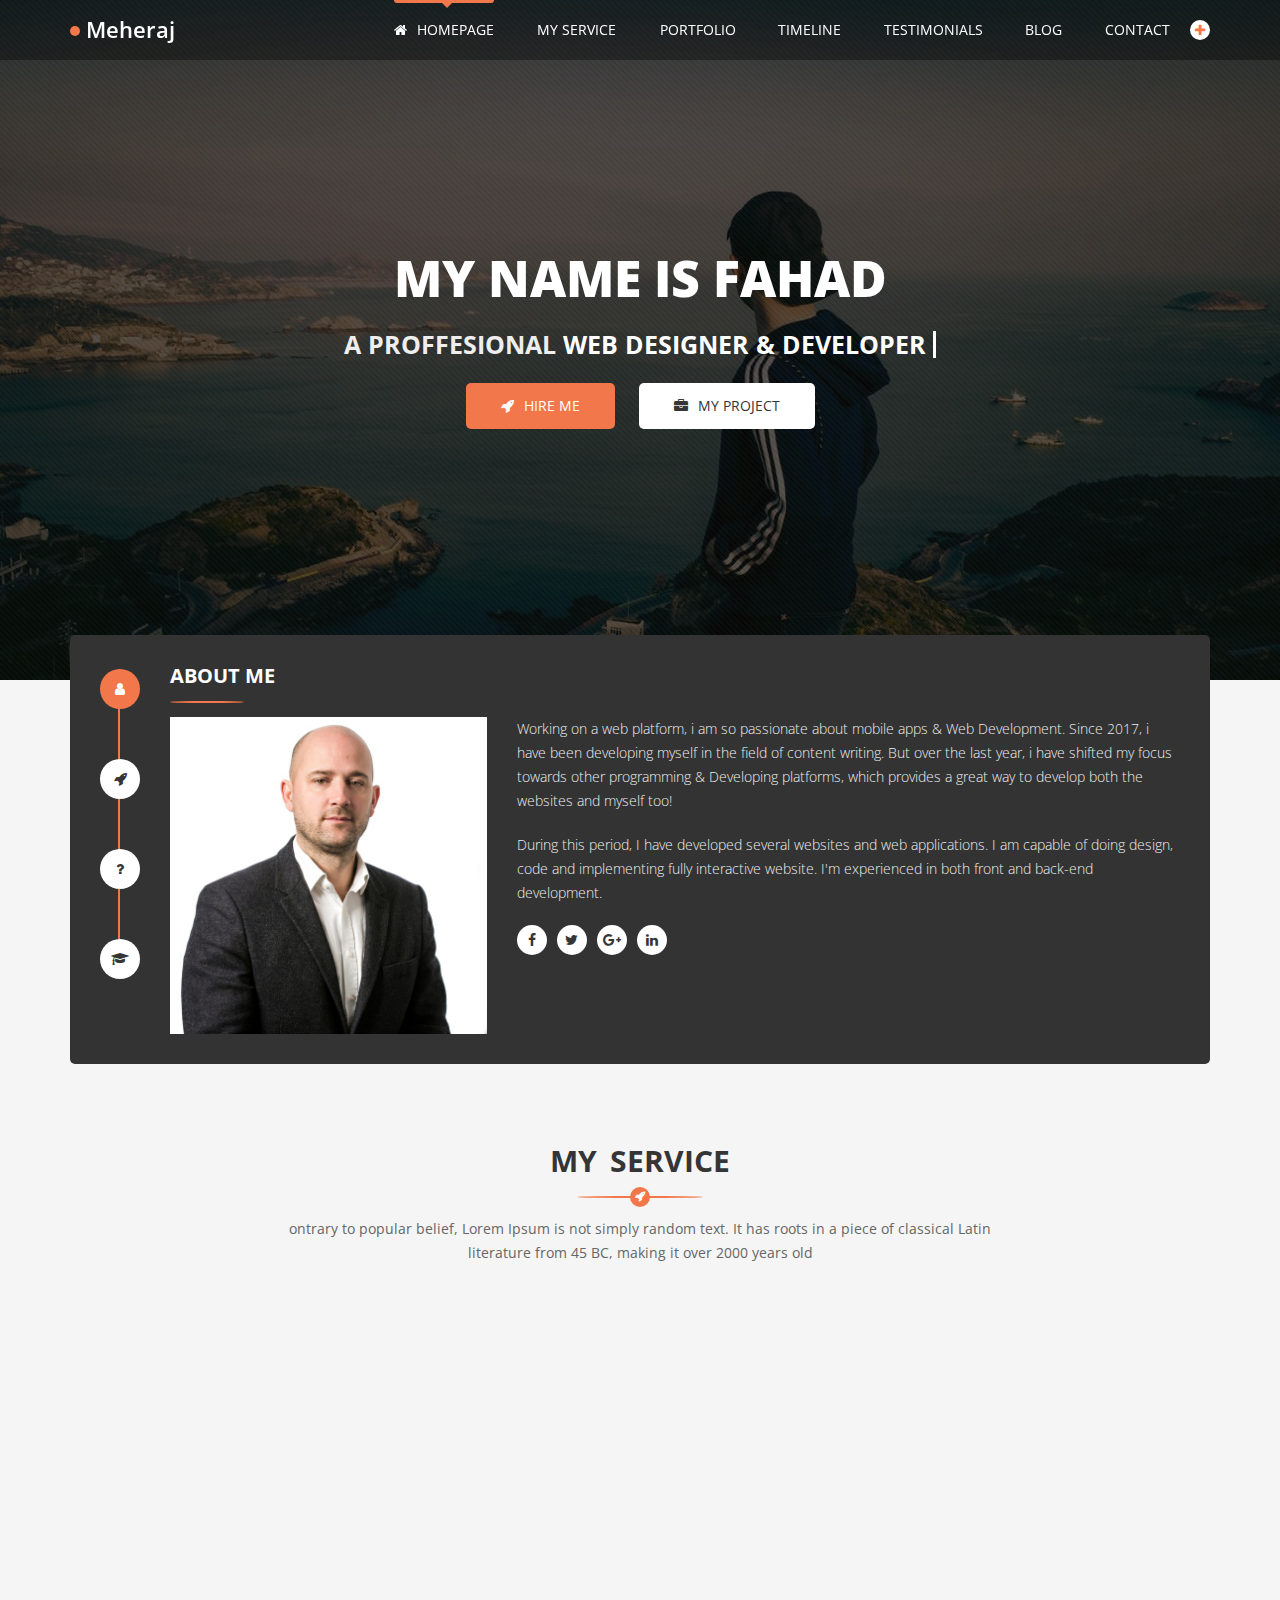
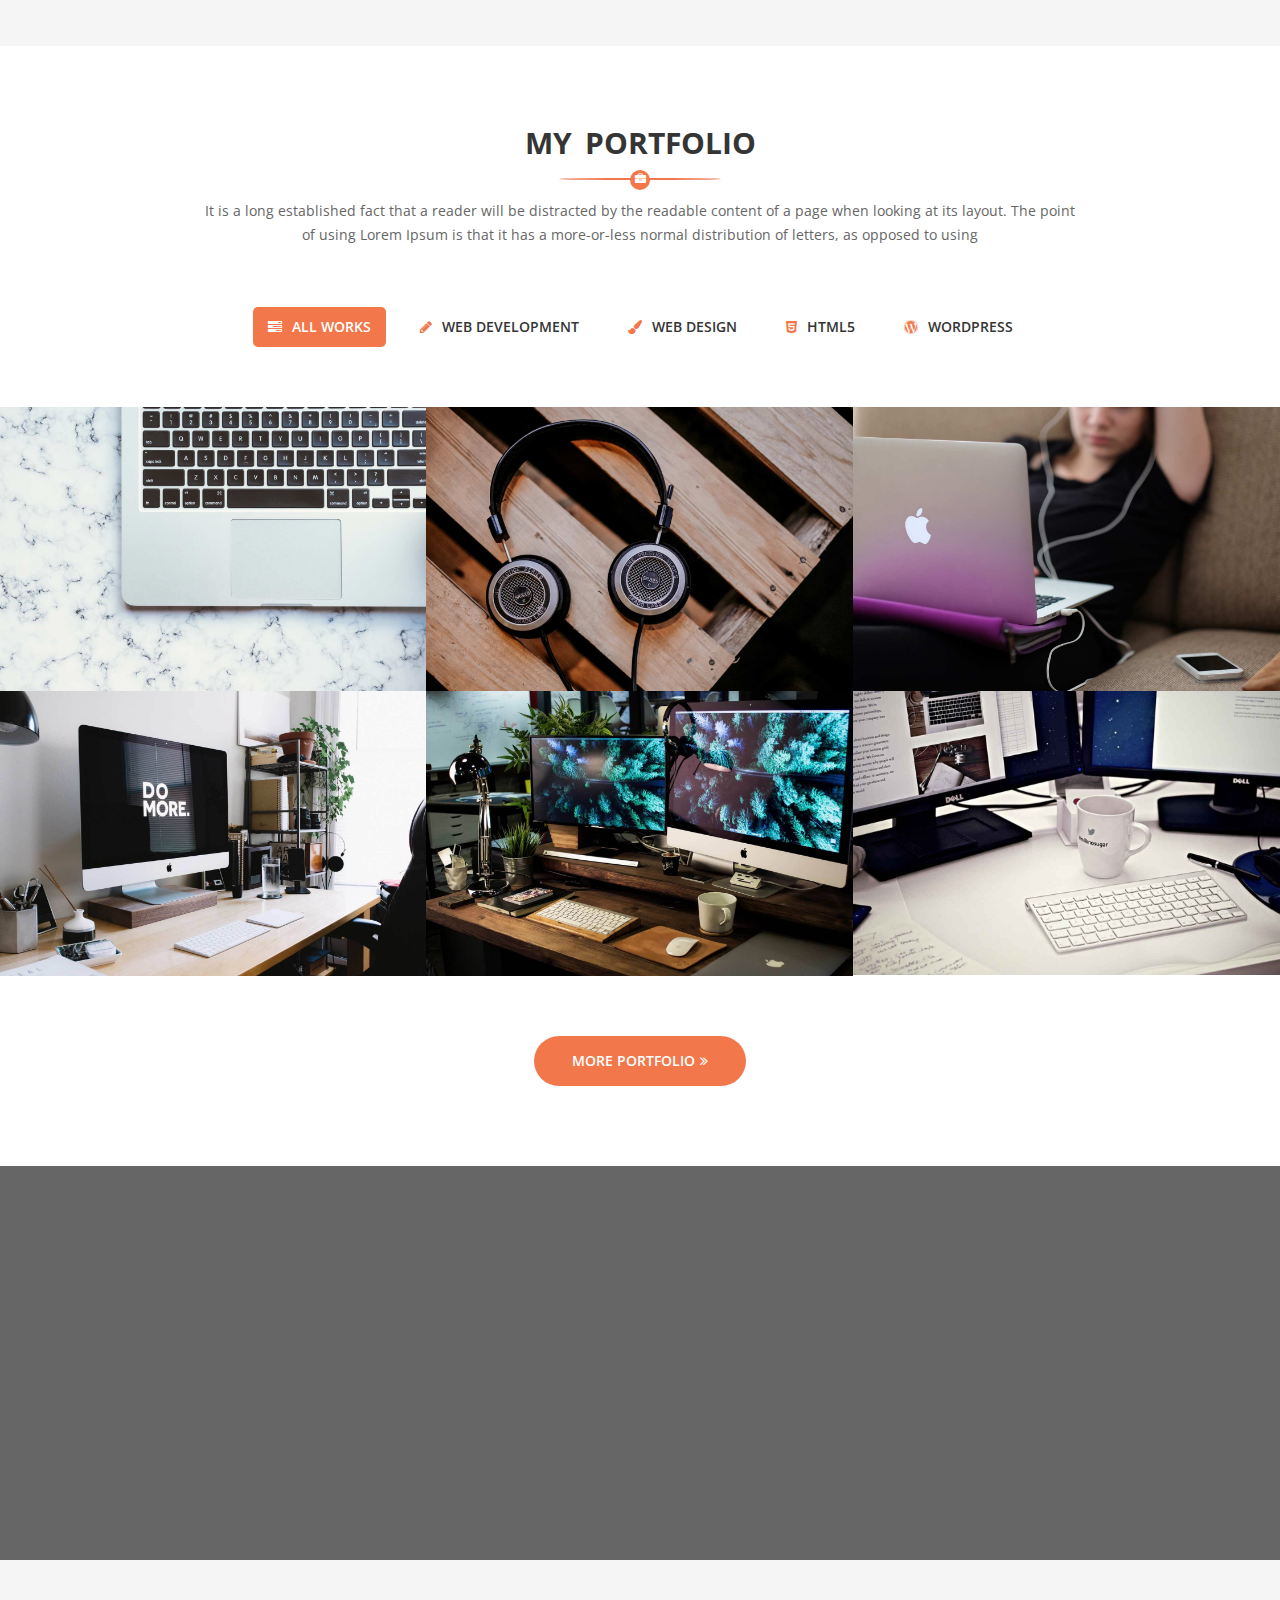
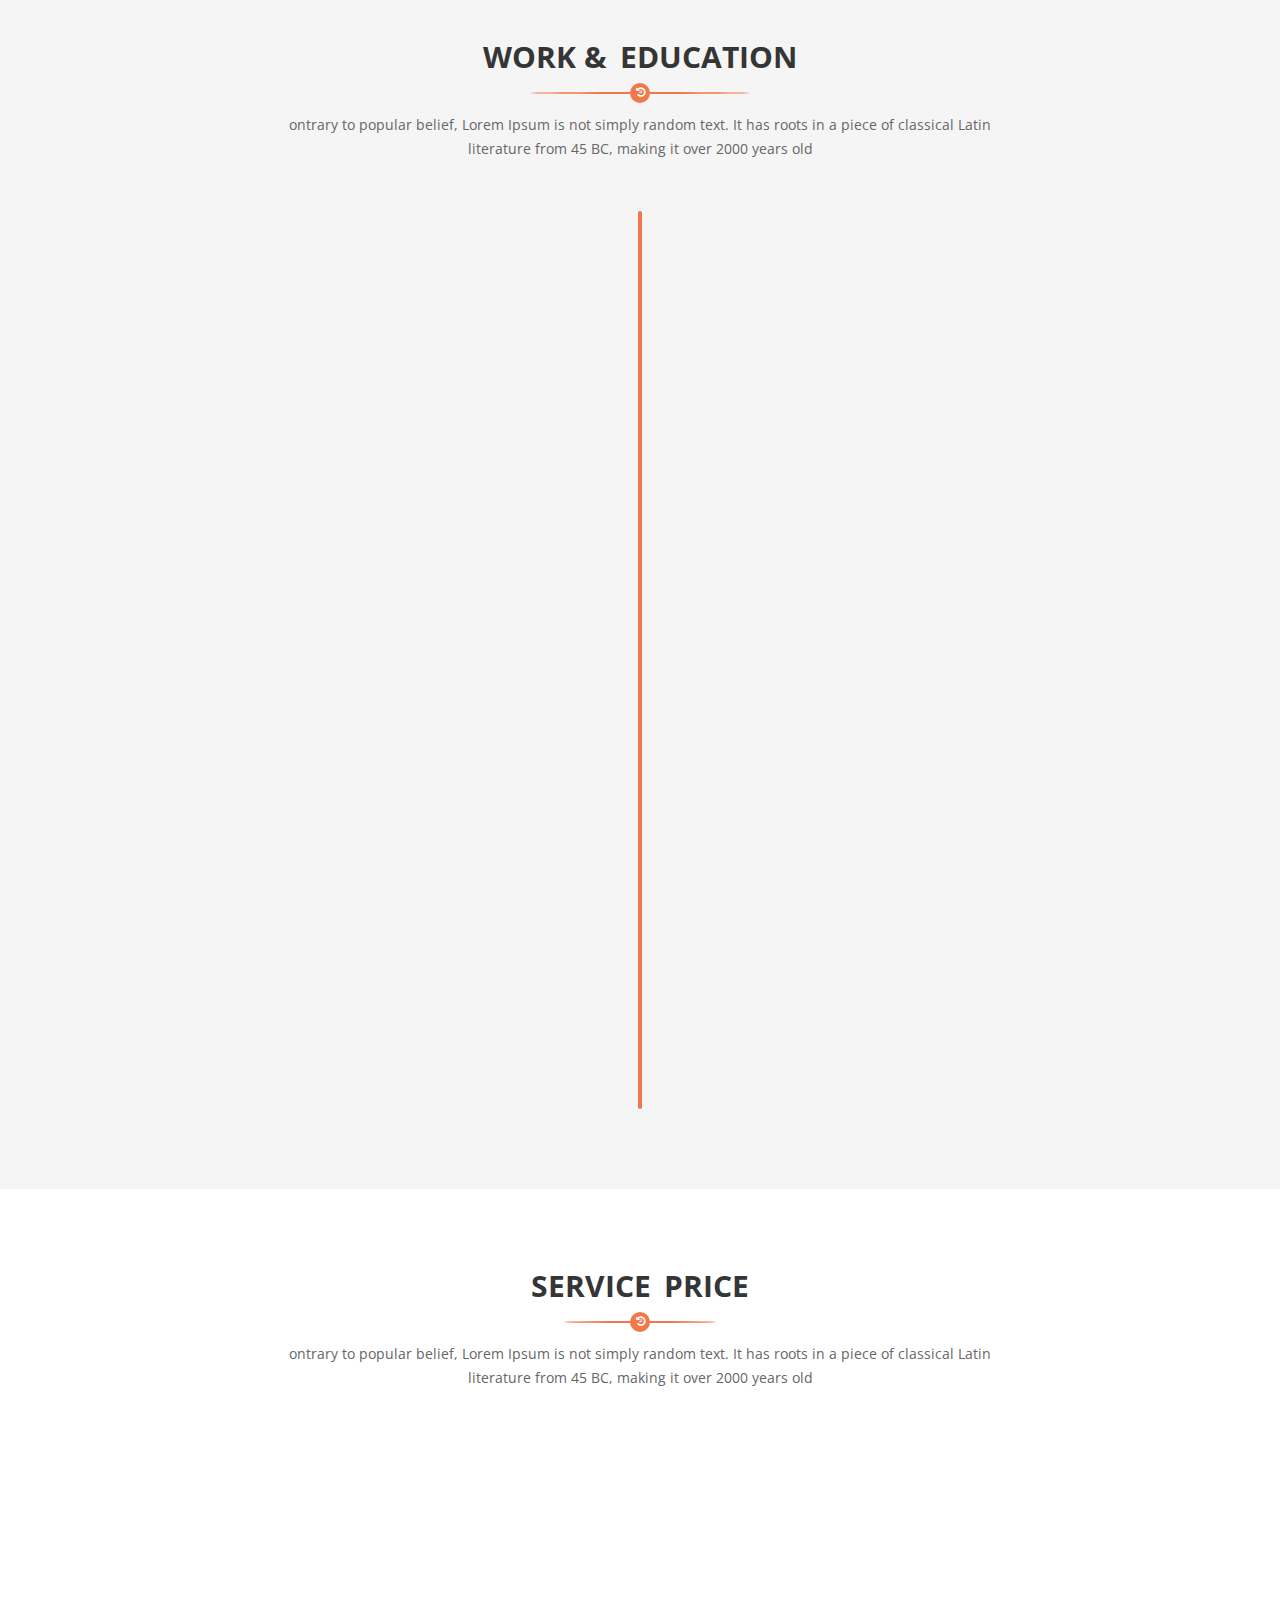
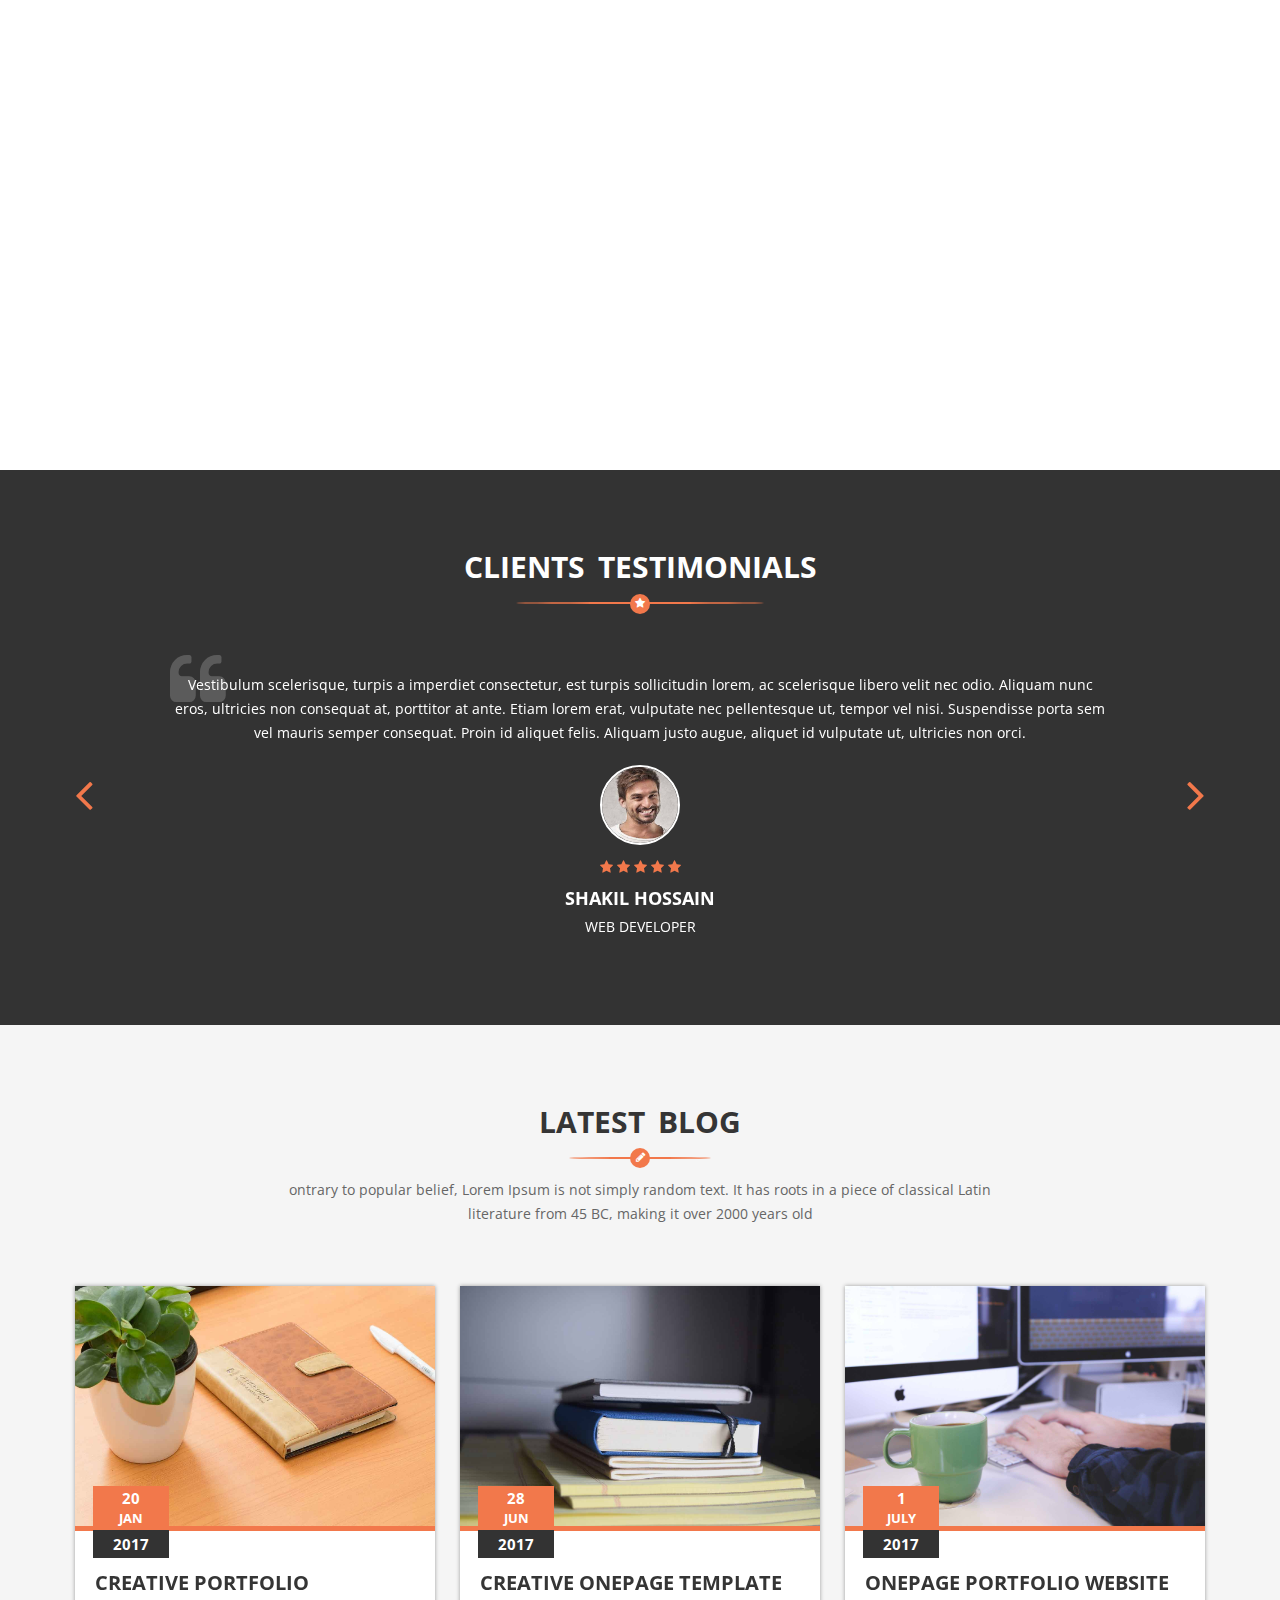
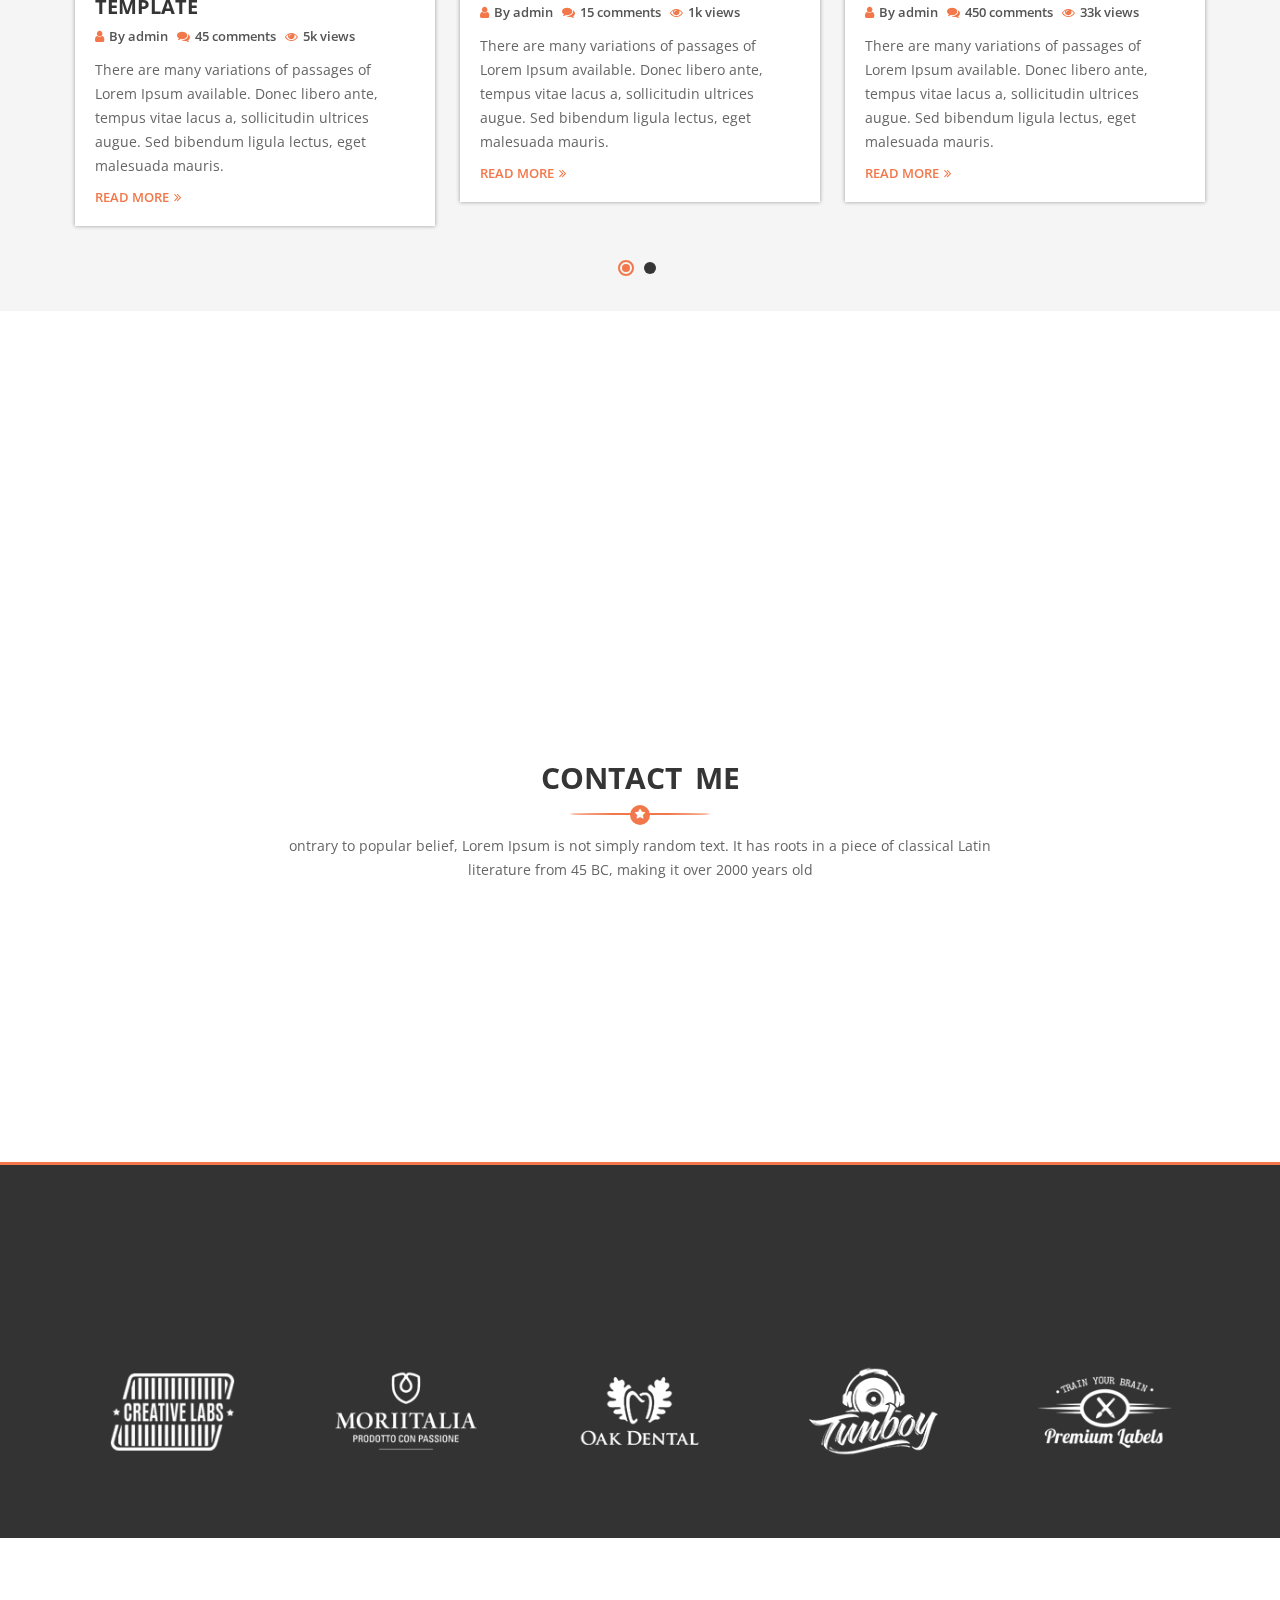
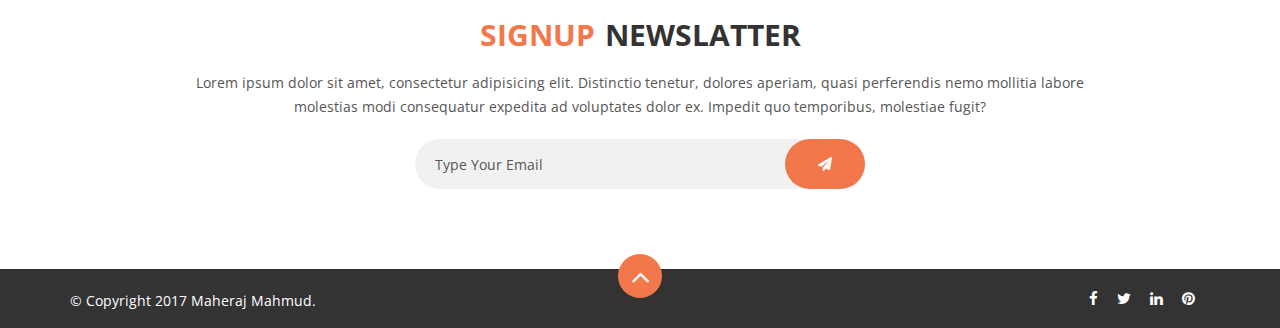
<file: index.html>
<!DOCTYPE html>
<html class="no-js" lang="zxx">

<!-- Mirrored from www.codeglim.com/templates/meheraj/ by HTTrack Website Copier/3.x [XR&CO'2014], Sun, 28 Jun 2020 12:18:57 GMT -->

<head>
	<!-- Meta tag -->
	<meta charset="utf-8">
	<meta http-equiv="x-ua-compatible" content="ie=edge">
	<meta name="description" content="">
	<meta name='copyright' content='codeglim'>
	<meta http-equiv="X-UA-Compatible" content="IE=edge">
	<meta name="viewport" content="width=device-width, initial-scale=1">

	<!-- Title Tag -->
	<title>Fahad &minus; Creative Personal Portfolio</title>

	<!-- Favicon -->
	<link rel="icon" type="image/png" href="images/favicon.png">

	<!-- Google Font -->
	<link href="https://fonts.googleapis.com/css?family=Open+Sans:400,600,700,800" rel="stylesheet">

	<!-- Animate CSS -->
	<link rel="stylesheet" href="css/animate.min.css">

	<!-- Font Awesome CSS -->
	<link rel="stylesheet" href="css/font-awesome.min.css">

	<!-- Fancy Box CSS -->
	<link rel="stylesheet" href="css/jquery.fancybox.min.css">

	<!-- Slick Nav CSS -->
	<link rel="stylesheet" href="css/slicknav.min.css">

	<!-- Animate Text -->
	<link rel="stylesheet" href="css/animate-text.css">

	<!-- Owl Carousel CSS -->
	<link rel="stylesheet" href="css/owl.theme.default.css">
	<link rel="stylesheet" href="css/owl.carousel.min.css">

	<!-- Bootstrap Css -->
	<link rel="stylesheet" href="css/bootstrap.min.css">

	<!-- Sufia StyleShet -->
	<link rel="stylesheet" href="style.css">
	<link rel="stylesheet" href="css/reset.css">
	<link rel="stylesheet" href="css/responsive.css">

	<!-- Maheraj Template Color -->
	<link rel="stylesheet" href="css/color/color1.css">
	<!--<link rel="stylesheet" href="css/color/color2.css">-->
	<!--<link rel="stylesheet" href="css/color/color3.css">-->
	<!--<link rel="stylesheet" href="css/color/color4.css">-->
	<!--<link rel="stylesheet" href="css/color/color5.css">-->
	<!--<link rel="stylesheet" href="css/color/color6.css">-->
	<!--<link rel="stylesheet" href="css/color/color7.css">-->
	<!--<link rel="stylesheet" href="css/color/color8.css">-->
	<!--<link rel="stylesheet" href="css/color/color9.css">-->
	<!--<link rel="stylesheet" href="css/color/color10.css">-->

	<!--[if lt IE 9]>
           <script src="https://oss.maxcdn.com/libs/html5shiv/3.7.2/html5shiv.min.js"></script>
          <script src="https://oss.maxcdn.com/libs/respond.js/1.4.2/respond.min.js"></script>
		<![endif]-->
	<link rel="stylesheet" href="#" id="colors">
</head>

<body>

	<!-- Preloader -->
	<div class="loader">
		<div class="loader-inner">
			<div class="k-line k-line11-1"></div>
			<div class="k-line k-line11-2"></div>
			<div class="k-line k-line11-3"></div>
			<div class="k-line k-line11-4"></div>
			<div class="k-line k-line11-5"></div>
		</div>
	</div>
	<!-- End Preloader -->


	<!-- Start Header -->
	<header id="header">
		<div class="container">
			<div class="row">
				<div class="col-md-2 col-sm-12 col-xs-12">
					<!-- Logo -->
					<div class="logo">
						<a href="index.html">Meheraj</a>
					</div>
					<!--/ End Logo -->
					<div class="mobile-nav"></div>
				</div>
				<div class="col-md-10 col-sm-12 col-xs-12">
					<div class="nav-area">
						<!-- Main Menu -->
						<nav class="mainmenu">
							<div class="collapse navbar-collapse">
								<ul class="nav navbar-nav menu">
									<li class="active"><a href="#personal-area"><i class="fa fa-home"></i>Homepage</a></li>
									<li><a href="#my-service"><i class="fa fa-rocket"></i>My Service</a></li>
									<li><a href="#portfolio"><i class="fa fa-briefcase"></i>Portfolio</a></li>
									<li><a href="#my-timeline"><i class="fa fa-history"></i>Timeline</a></li>
									<li><a href="#testimonials"><i class="fa fa-star"></i>Testimonials</a></li>
									<li><a href="#blog"><i class="fa fa-pencil"></i>Blog</a></li>
									<li><a href="#contact"><i class="fa fa-address-book"></i>Contact</a></li>
								</ul>
								<ul class="social-icon">
									<li><a href="#header"><i class="fa fa-plus"></i></a></li>
								</ul>
								<ul class="social">
									<li><a href="#"><i class="fa fa-facebook"></i></a></li>
									<li><a href="#"><i class="fa fa-twitter"></i></a></li>
									<li><a href="#"><i class="fa fa-behance"></i></a></li>
									<li><a href="#"><i class="fa fa-dribbble"></i></a></li>
								</ul>
							</div>
						</nav>
						<!--/ End Main Menu -->
					</div>
				</div>
			</div>
		</div>
	</header>
	<!--/ End Header -->

	<!-- Start Personal Area -->
	<section id="personal-area">
		<div class="personal-main">
			<div class="personal-single">
				<div class="container">
					<div class="row">
						<div class="col-md-12 col-sm-12 col-xs-12">
							<!-- Personal Text -->
							<div class="personal-text">
								<div class="my-info">
									<h1>My Name Is Fahad</h1>
									<h2 class="cd-headline clip is-full-width">
										A Proffesional
										<span class="cd-words-wrapper">
											<b class="is-visible">Web Designer & Developer</b>
											<b>Wordpress Designer</b>
											<b>SEO Expert</b>
										</span>
									</h2>
									<div class="button">
										<a href="#contact" class="btn primary shine"><i class="fa fa-rocket"></i>Hire
											Me</a>
										<a href="#portfolio" class="btn shine"><i class="fa fa-briefcase"></i>My
											Project</a>
									</div>
								</div>
							</div>
							<!--/ End Personal Text -->
						</div>
					</div>
				</div>
			</div>
		</div>
	</section>
	<!--/ End Personal Area -->

	<!-- Start About Me -->
	<section id="about-me" class="section">
		<div class="container">
			<div class="row">
				<div class="col-md-12 col-sm-12 col-xs-12 fix">
					<!-- About Tab -->
					<div class="tabs-main">
						<!-- Tab Menu -->
						<ul class="nav nav-tabs" role="tablist">
							<li role="presentation" class="active"><span class="tooltips">About Me</span><a href="#welcome" role="tab"
									data-toggle="tab"><i class="fa fa-user"></i></a></li>
							<li role="presentation"><span class="tooltips">My Skill</span><a href="#skill" role="tab"
									data-toggle="tab"><i class="fa fa-rocket"></i></a></li>
							<li role="presentation"><span class="tooltips">why Me</span><a href="#why" role="tab" data-toggle="tab"><i
										class="fa fa-question"></i></a></li>
							<li role="presentation"><span class="tooltips">My Vision</span><a href="#vision" role="tab"
									data-toggle="tab"><i class="fa fa-graduation-cap"></i></a></li>
						</ul>
						<!--/ End Tab Menu -->
						<div class="tab-content">
							<!-- Single Tab -->
							<div role="tabpanel" class="tab-pane fade in active" id="welcome">
								<div class="about-text">
									<h2 class="tab-title">About Me</h2>
									<div class="row">
										<div class="col-md-4 col-sm-4 col-xs-12">
											<!-- About Image -->
											<div class="single-image">
												<img src="images/personal/my-image.jpg" alt="">
											</div>
										</div>
										<!-- End About Image -->
										<div class="col-md-8 col-sm-12 col-xs-12">
											<div class="content">
												<p>Working on a web platform, i am so passionate about mobile apps & Web
													Development. Since 2017, i have been developing myself in the field of content
													writing. But over the last year, i have shifted my focus towards other
													programming & Developing platforms, which provides a great way to develop both
													the websites and myself too! </p>
												<p>During this period, I have developed several websites and web applications. I am
													capable of doing design, code and implementing fully interactive website. I'm
													experienced in both front and back-end development.</p>
											</div>
											<div class="social">
												<ul>
													<li><a href="#"><i class="fa fa-facebook"></i></a>
													<li>
													<li><a href="#"><i class="fa fa-twitter"></i></a>
													<li>
													<li><a href="#"><i class="fa fa-google-plus"></i></a>
													<li>
													<li><a href="#"><i class="fa fa-linkedin"></i></a>
													<li>
												</ul>
											</div>
										</div>
									</div>
								</div>
							</div>
							<!--/ End Single Tab -->
							<!-- Single Tab -->
							<div role="tabpanel" class="tab-pane fade" id="skill">
								<h2 class="tab-title">My Skill</h2>
								<div class="row">
									<div class="col-md-6 col-sm-6 col-xs-12">
										<!-- Single Skill -->
										<div class="single-skill">
											<div class="skill-info">
												<h4>Web Design</h4>
											</div>
											<div class="progress">
												<div class="progress-bar" role="progressbar" aria-valuenow="55" aria-valuemin="0"
													aria-valuemax="100" style="width: 55%;">
													<span>55%</span></div>
											</div>
										</div>
										<!--/ End Single Skill -->
									</div>
									<div class="col-md-6 col-sm-6 col-xs-12">
										<!-- Single Skill -->
										<div class="single-skill">
											<div class="skill-info">
												<h4>Web Development</h4>
											</div>
											<div class="progress">
												<div class="progress-bar" role="progressbar" aria-valuenow="79" aria-valuemin="0"
													aria-valuemax="100" style="width: 79%;">
													<span>79%</span></div>
											</div>
										</div>
										<!--/ End Single Skill -->
									</div>
									<div class="col-md-6 col-sm-6 col-xs-12">
										<!-- Single Skill -->
										<div class="single-skill">
											<div class="skill-info">
												<h4>PSD To Html</h4>
											</div>
											<div class="progress">
												<div class="progress-bar" role="progressbar" aria-valuenow="80" aria-valuemin="0"
													aria-valuemax="100" style="width: 80%;">
													<span>80%</span></div>
											</div>
										</div>
										<!--/ End Single Skill -->
									</div>
									<div class="col-md-6 col-sm-6 col-xs-12">
										<!-- Single Skill -->
										<div class="single-skill">
											<div class="skill-info">
												<h4>UI/UX Design</h4>
											</div>
											<div class="progress">
												<div class="progress-bar" role="progressbar" aria-valuenow="95" aria-valuemin="0"
													aria-valuemax="100" style="width: 95%;">
													<span>95%</span></div>
											</div>
										</div>
										<!--/ End Single Skill -->
									</div>
									<div class="col-md-6 col-sm-6 col-xs-12">
										<!-- Single Skill -->
										<div class="single-skill">
											<div class="skill-info">
												<h4>HTML5/CSS3</h4>
											</div>
											<div class="progress">
												<div class="progress-bar" role="progressbar" aria-valuenow="70" aria-valuemin="0"
													aria-valuemax="100" style="width: 70%;">
													<span>70%</span></div>
											</div>
										</div>
										<!--/ End Single Skill -->
									</div>
									<div class="col-md-6 col-sm-6 col-xs-12">
										<!-- Single Skill -->
										<div class="single-skill">
											<div class="skill-info">
												<h4>Wordpress</h4>
											</div>
											<div class="progress">
												<div class="progress-bar" role="progressbar" aria-valuenow="65" aria-valuemin="0"
													aria-valuemax="100" style="width: 65%;">
													<span>65%</span></div>
											</div>
										</div>
										<!--/ End Single Skill -->
									</div>
									<div class="col-md-6 col-sm-6 col-xs-12">
										<!-- Single Skill -->
										<div class="single-skill">
											<div class="skill-info">
												<h4>Web Design</h4>
											</div>
											<div class="progress">
												<div class="progress-bar" role="progressbar" aria-valuenow="55" aria-valuemin="0"
													aria-valuemax="100" style="width: 55%;">
													<span>55%</span></div>
											</div>
										</div>
										<!--/ End Single Skill -->
									</div>
									<div class="col-md-6 col-sm-6 col-xs-12">
										<!-- Single Skill -->
										<div class="single-skill">
											<div class="skill-info">
												<h4>Web Development</h4>
											</div>
											<div class="progress">
												<div class="progress-bar" role="progressbar" aria-valuenow="79" aria-valuemin="0"
													aria-valuemax="100" style="width: 79%;">
													<span>79%</span></div>
											</div>
										</div>
										<!--/ End Single Skill -->
									</div>
								</div>
							</div>
							<!--/ End Single Tab -->
							<!-- Single Tab -->
							<div role="tabpanel" class="tab-pane fade" id="why">
								<div class="about-text">
									<h2 class="tab-title">Why Me?</h2>
									<div class="content">
										<p>List of technologies that I'm proficient with:<br>
											WordPress <br>
											E-commerce <br>
											Theme Development and Customization <br>
											PHP HTML CSS JavaScript MySQL Scripts <br>
											Utilities Bootstrap Web Applications API's & SEO <br>
											I am always concerned about keeping my
											skills up-to-date with the latest technologies.</p>
										<p>My major objective is to provide high quality service to client. I am flexible with my
											working hours and budget. My priorities are quality output and client's goal Formally I
											specialize on web development!
											Moreover, I am an one man army to provides high quality development and further support
											of products, always committed to long-term relationships with my clients.</p>
									</div>
								</div>
							</div>
							<!--/ End Single Tab -->
							<!-- Single Tab -->
							<div role="tabpanel" class="tab-pane fade" id="vision">
								<div class="about-text">
									<h2 class="tab-title">My Vision</h2>
									<div class="content">
										<p>I consistently work on my development process to provide an informative, user-friendly and
											effective strategy to provide companies and individual clients with the message or goal they are
											hoping to accomplish. This development process is tailored to meet the needs of small, medium and
											large size businesses and enterprises.</p>
										<p>My major vision is to empower my clients to use the web to its full potential by providing
											affordable, effective, custom solutions.</p>
										<p>I want to become a prime performer in the global marketplace by providing highly
											innovative web and mobile app designing, development and internet marketing services that will
											drive our clients business towards growth. Worldwide reputation is the dream of every company and
											we want to achieve it through my experience.</p>
										<p>To enhance the business growth of my customers with creative Design and Development to deliver
											market-defining high-quality solutions that create value and consistent competitive advantage for
											our clients around the world.</p>
									</div>
								</div>
							</div>
							<!--/ End Single Tab -->
						</div>
					</div>
					<!--/ End About Tab -->
				</div>
			</div>
		</div>
	</section>
	<!--/ End About Me -->

	<!-- Start Service -->
	<section id="my-service" class="section">
		<div class="container">
			<div class="row">
				<div class="col-md-12 col-sm-12 col-xs-12">
					<div class="section-title">
						<h1><span>My</span> Service<i class="fa fa-rocket"></i></h1>
						<p>ontrary to popular belief, Lorem Ipsum is not simply random text. It has roots in a piece of
							classical Latin literature from 45 BC, making it over 2000 years old<p>
					</div>
				</div>
			</div>
			<div class="row">
				<div class="col-md-3 col-sm-6 col-xs-12 wow fadeIn" data-wow-delay="0.4s">
					<!-- Single Service -->
					<div class="single-service active">
						<i class="fa fa-html5"></i>
						<h2>Web Design</h2>
						<p>There are many variations of passages of Lorem Ipsum available, but the majority have
							suffered alteration in some</p>
					</div>
					<!-- End Single Service -->
				</div>
				<div class="col-md-3 col-sm-6 col-xs-12 wow fadeIn" data-wow-delay="0.6s">
					<!-- Single Service -->
					<div class="single-service">
						<i class="fa fa-code"></i>
						<h2>Web Development</h2>
						<p>There are many variations of passages of Lorem Ipsum available, but the majority have
							suffered alteration in some</p>
					</div>
					<!-- End Single Service -->
				</div>
				<div class="col-md-3 col-sm-6 col-xs-12 wow fadeIn" data-wow-delay="0.8s">
					<!-- Single Service -->
					<div class="single-service">
						<i class="fa fa-mobile"></i>
						<h2>Responsive Design</h2>
						<p>There are many variations of passages of Lorem Ipsum available, but the majority have
							suffered alteration in some</p>
					</div>
					<!-- End Single Service -->
				</div>
				<div class="col-md-3 col-sm-6 col-xs-12 wow fadeIn" data-wow-delay="1s">
					<!-- Single Service -->
					<div class="single-service">
						<i class="fa fa-pencil-square-o"></i>
						<h2>Customize Website</h2>
						<p>There are many variations of passages of Lorem Ipsum available, but the majority have
							suffered alteration in some</p>
					</div>
					<!-- End Single Service -->
				</div>
			</div>
		</div>
	</section>
	<!--/ End Service -->

	<!-- Start portfolio -->
	<section id="portfolio" class="section">
		<div class="container-fluid">
			<div class="row">
				<div class="col-md-12 col-sm-12 col-xs-12">
					<div class="section-title">
						<h1><span>My</span> Portfolio<i class="fa fa-briefcase"></i></h1>
						<p>It is a long established fact that a reader will be distracted by the readable content of a
							page when looking at its layout. The point of using Lorem Ipsum is that it has a
							more-or-less normal distribution of letters, as opposed to using</p>
					</div>
				</div>
			</div>

			<div class="row">
				<div class="col-md-12 col-sm-12 col-xs-12">
					<!-- portfolio Nav -->
					<div class="portfolio-nav">
						<ul>
							<li class="active" data-filter="*"><i class="fa fa-tasks"></i>All Works</li>
							<li data-filter=".development"><i class="fa fa-pencil"></i>Web Development
							</li>
							<li data-filter=".design"><i class="fa fa-paint-brush"></i>Web Design</li>
							<li data-filter=".html5"><i class="fa fa-html5"></i>HTML5</li>
							<li data-filter=".wordpress"><i class="fa fa-wordpress"></i>Wordpress</li>
						</ul>
					</div>
					<!--/ End portfolio Nav -->
				</div>
			</div>

			<div class="portfolio-inner">
				<div class="row stylex">
					<div class="isotop-active">
						<!-- Single portfolio -->
						<div class="mix development html5 col-md-4 col-sm-6 col-xs-12 col-fix ">
							<div class="portfolio-single">
								<div class="portfolio-head">
									<img src="images/portfolio/portfolio1.jpg" alt="" />
								</div>
								<div class="portfolio-hover">
									<h4><span>Web Design</span><a href="#">Project Name Here</a></h4>
									<p>Lorem ipsum dolor sit amet, consectetur adipiscing elit. Nullam interdum
										tincidunt vulputate. </p>
									<div class="button">
										<a data-fancybox="gallery" href="images/portfolio/portfolio1.jpg"><i class="fa fa-search"></i></a>
										<a href="portfolio-single.html" class="primary"><i class="fa fa-link"></i></a>
									</div>
								</div>
							</div>
						</div>
						<!--/ End portfolio -->
						<!-- Single portfolio -->
						<div class="mix design development col-md-4 col-sm-6 col-xs-12 col-fix">
							<div class="portfolio-single">
								<div class="portfolio-head">
									<img src="images/portfolio/portfolio2.jpg" alt="" />
								</div>
								<div class="portfolio-hover">
									<h4><span>Html Website</span><a href="#">Project Name Here</a></h4>
									<p>Lorem ipsum dolor sit amet, consectetur adipiscing elit. Nullam interdum
										tincidunt vulputate. </p>
									<div class="button">
										<a data-fancybox="gallery" href="images/portfolio/portfolio2.jpg"><i class="fa fa-search"></i></a>
										<a href="portfolio-single.html" class="primary"><i class="fa fa-link"></i></a>
									</div>
								</div>
							</div>
						</div>
						<!--/ End portfolio -->

						<!-- Single portfolio -->
						<div class="mix wordpress html5 col-md-4 col-sm-6 col-xs-12 col-fix">
							<div class="portfolio-single">
								<div class="portfolio-head">
									<img src="images/portfolio/portfolio3.jpg" alt="" />
								</div>
								<div class="portfolio-hover">
									<h4><span>Wordpress</span><a href="#">Project Name Here</a></h4>
									<p>Lorem ipsum dolor sit amet, consectetur adipiscing elit. Nullam interdum
										tincidunt vulputate. </p>
									<div class="button">
										<a data-fancybox="gallery" href="images/portfolio/portfolio3.jpg"><i class="fa fa-search"></i></a>
										<a href="portfolio-single.html" class="primary"><i class="fa fa-link"></i></a>
									</div>
								</div>
							</div>
						</div>
						<!--/ End portfolio -->
						<!-- Single portfolio -->
						<div class="mix wordpress col-md-4 col-sm-6 col-xs-12 col-fix">
							<div class="portfolio-single">
								<div class="portfolio-head">
									<img src="images/portfolio/portfolio4.jpg" alt="" />
								</div>
								<div class="portfolio-hover">
									<h4><span>Wordpress</span><a href="#">Project Name Here</a></h4>
									<p>Lorem ipsum dolor sit amet, consectetur adipiscing elit. Nullam interdum
										tincidunt vulputate. </p>
									<div class="button">
										<a data-fancybox="gallery" href="images/portfolio/portfolio4.jpg"><i class="fa fa-search"></i></a>
										<a href="portfolio-single.html" class="primary"><i class="fa fa-link"></i></a>
									</div>
								</div>
							</div>
						</div>
						<!--/ End portfolio -->
						<!-- Single portfolio -->
						<div class="mix design html5 col-md-4 col-sm-6 col-xs-12 col-fix">
							<div class="portfolio-single">
								<div class="portfolio-head">
									<img src="images/portfolio/portfolio5.jpg" alt="" />
								</div>
								<div class="portfolio-hover">
									<h4><span>HTML5</span><a href="#">Project Name Here</a></h4>
									<p>Lorem ipsum dolor sit amet, consectetur adipiscing elit. Nullam interdum
										tincidunt vulputate. </p>
									<div class="button">
										<a data-fancybox="gallery" href="images/portfolio/portfolio5.jpg"><i class="fa fa-search"></i></a>
										<a href="portfolio-single.html" class="primary"><i class="fa fa-link"></i></a>
									</div>
								</div>
							</div>
						</div>
						<!--/ End portfolio -->
						<!-- Single portfolio -->
						<div class="mix development col-md-4 col-sm-6 col-xs-12 col-fix">
							<div class="portfolio-single">
								<div class="portfolio-head">
									<img src="images/portfolio/portfolio6.jpg" alt="" />
								</div>
								<div class="portfolio-hover">
									<h4><span>Web Design</span><a href="#">Project Name</a></h4>
									<p>Lorem ipsum dolor sit amet, consectetur adipiscing elit. Nullam interdum
										tincidunt vulputate. </p>
									<div class="button">
										<a data-fancybox="gallery" href="images/portfolio/portfolio6.jpg"><i class="fa fa-search"></i></a>
										<a href="portfolio-single.html" class="primary"><i class="fa fa-link"></i></a>
									</div>
								</div>
							</div>
						</div>
						<!--/ End portfolio -->
					</div>
				</div>
			</div>
			<div class="row">
				<!-- Button -->
				<div class="button">
					<a href="portfolio-full-width.html" class="btn">More Portfolio<i class="fa fa-angle-double-right"></i></a>
				</div>
				<!-- End Button -->
			</div>
		</div>
	</section>
	<!--/ End portfolio -->

	<!-- Start Count Down -->
	<section id="countdown" class="section" data-stellar-background-ratio="0.3">
		<div class="container">
			<div class="row">
				<div class="col-md-3 col-sm-6 col-xs-12 wow fadeInUp" data-wow-delay="0.4s">
					<!-- Single Count -->
					<div class="single-count">
						<i class="fa fa-tasks"></i>
						<h2><span class="count">50</span>K</h2>
						<p>Projects Finished</p>
					</div>
					<!--/ End Single Count -->
				</div>
				<div class="col-md-3 col-sm-6 col-xs-12 wow fadeInUp" data-wow-delay="0.6s">
					<!-- Single Count -->
					<div class="single-count">
						<i class="fa fa-users"></i>
						<h2><span class="count">650</span>K</h2>
						<p>Happy Clients</p>
					</div>
					<!--/ End Single Count -->
				</div>
				<div class="col-md-3 col-sm-6 col-xs-12 wow fadeInUp" data-wow-delay="0.8s">
					<!-- Single Count -->
					<div class="single-count active">
						<i class="fa fa-clock-o"></i>
						<h2><span class="count">500</span>K</h2>
						<p>Hours Worked</p>
					</div>
					<!--/ End Single Count -->
				</div>
				<div class="col-md-3 col-sm-6 col-xs-12 wow fadeInUp" data-wow-delay="1s">
					<!-- Single Count -->
					<div class="single-count">
						<i class="fa fa-coffee"></i>
						<h2><span class="count">100</span>K</h2>
						<p>Cups of Coffee</p>
					</div>
					<!--/ End Single Count -->
				</div>
			</div>
		</div>
	</section>
	<!--/ End Count Down -->

	<!-- Start Timeline-->
	<section id="my-timeline" class="section clearfix">
		<div class="container">
			<div class="row">
				<div class="col-md-12 col-sm-12 col-xs-12">
					<div class="section-title">
						<h1><span>Work & </span>Education<i class="fa fa-history"></i></h1>
						<p>ontrary to popular belief, Lorem Ipsum is not simply random text. It has roots in a piece of
							classical Latin literature from 45 BC, making it over 2000 years old<p>
					</div>
				</div>
			</div>
			<div class="row">
				<div class="col-md-12">
					<div class="timeline">
						<div class="timeline-inner">
							<!-- Single Timeline -->
							<div class="single-main wow fadeInLeft" data-wow-delay="0.4s">
								<div class="single-timeline">
									<div class="single-content">
										<div class="date">
											<p>Jan<span>10</span></p>
										</div>
										<h2>High School Degree</h2>
										<p>Interdum et malesuada fames ac ante ipsum primis in faucibus. Etiam efficitur
											ultricies elit, eget ullamcorper enim scelerisque sit amet. Pellentesque
											blandit venenatis rhoncus.<p>
									</div>
								</div>
							</div>
							<!--/ End Single Timeline -->
							<!-- Single Timeline -->
							<div class="single-main wow fadeInRight" data-wow-delay="0.6s">
								<div class="single-timeline">
									<div class="single-content">
										<div class="date">
											<p>Dec<span>12</span></p>
										</div>
										<h2>Start Web Design</h2>
										<p>Interdum et malesuada fames ac ante ipsum primis in faucibus. Etiam efficitur
											ultricies elit, eget ullamcorper enim scelerisque sit amet. Pellentesque
											blandit venenatis rhoncus.<p>
									</div>
								</div>
							</div>
							<!--/ End Single Timeline -->
							<!-- Single Timeline -->
							<div class="single-main wow fadeInLeft" data-wow-delay="0.4s">
								<div class="single-timeline">
									<div class="single-content">
										<div class="date">
											<p>Jan<span>13</span></p>
										</div>
										<h2>Join University</h2>
										<p>Starting College DayInterdum et malesuada fames ac ante ipsum primis in
											faucibus. Etiam efficitur ultricies elit, eget ullamcorper enim scelerisque
											sit amet. Pellentesque blandit venenatis rhoncus.</p>
									</div>
								</div>
							</div>
							<!--/ End Single Timeline -->
							<!-- Single Timeline -->
							<div class="single-main wow fadeInRight" data-wow-delay="0.6s">
								<div class="single-timeline">
									<div class="single-content">
										<div class="date">
											<p>Feb<span>16</span></p>
										</div>
										<h2>Start Web Developments</h2>
										<p>Learn Web Developments Interdum et malesuada fames ac ante ipsum primis in
											faucibus. Etiam efficitur ultricies elit, eget ullamcorper enim scelerisque
											sit amet. Pellentesque blandit venenatis rhoncus.</p>
									</div>
								</div>
							</div>
							<!--/ End Single Timeline -->
							<!-- Single Timeline -->
							<div class="single-main wow fadeInLeft" data-wow-delay="0.4s">
								<div class="single-timeline">
									<div class="single-content">
										<div class="date">
											<p>Jan<span>17</span></p>
										</div>
										<h2>Complete Graduations</h2>
										<p>Just Receive my Interdum et malesuada fames ac ante ipsum primis in faucibus.
											Etiam efficitur ultricies elit, eget ullamcorper enim scelerisque sit amet.
											Pellentesque blandit venenatis rhoncus.</p>
									</div>
								</div>
							</div>
							<!--/ End Single Timeline -->
						</div>
					</div>
				</div>
			</div>
		</div>
	</section>
	<!--/ End Timeline -->

	<!-- Start Pricing Table -->
	<section id="pricing" class="section">
		<div class="container">
			<div class="row">
				<div class="col-md-12 col-sm-12 col-xs-12">
					<div class="section-title">
						<h1><span>Service</span> Price<i class="fa fa-history"></i></h1>
						<p>ontrary to popular belief, Lorem Ipsum is not simply random text. It has roots in a piece of
							classical Latin literature from 45 BC, making it over 2000 years old<p>
					</div>
				</div>
			</div>
			<div class="row">
				<!-- Single Table -->
				<div class="col-md-4 col-sm-12 col-xs-12 wow fadeIn" data-wow-delay="0.4s">
					<div class="single-table">
						<!-- Table Head -->
						<div class="table-head">
							<h2 class="title">Basic</h2>
							<div class="price">
								<p class="amount">$<span>50</span>/Year</p>
							</div>
							<i class="fa fa-gift"></i>
						</div>
						<!-- Table List -->
						<ul class="table-list">
							<li>1 Business website</li>
							<li>24/7 Technic Support</li>
							<li>User Live</li>
							<li>Unlimited Email Account</li>
							<li class="cross">Disk Space</li>
						</ul>
						<!-- Table Bottom -->
						<div class="table-bottom">
							<a class="btn shine" href="#">Buy Now<i class="fa fa-angle-right"></i></a>
						</div>
					</div>
				</div>
				<!-- End Single Table-->
				<!-- Single Table -->
				<div class="col-md-4 col-sm-12 col-xs-12 wow fadeIn" data-wow-delay="0.6s">
					<div class="single-table active">
						<!-- Table Head -->
						<div class="table-head">
							<h2 class="title">Standard</h2>
							<div class="price">
								<p class="amount">$<span>80</span>/Year</p>
							</div>
							<i class="fa fa-gift"></i>
						</div>
						<!-- Table List -->
						<ul class="table-list">
							<li>2 Business website</li>
							<li>24/7 Technic Support</li>
							<li>User Live</li>
							<li>Unlimited Email Account</li>
							<li class="cross">Disk Space</li>
						</ul>
						<!-- Table Bottom -->
						<div class="table-bottom">
							<a class="btn shine" href="#">Buy Now<i class="fa fa-angle-right"></i></a>
						</div>
					</div>
				</div>
				<!-- End Single Table-->
				<!-- Single Table -->
				<div class="col-md-4 col-sm-12 col-xs-12 wow fadeIn" data-wow-delay="0.8s">
					<div class="single-table">
						<!-- Table Head -->
						<div class="table-head">
							<h2 class="title">Premium</h2>
							<div class="price">
								<p class="amount">$<span>99</span>/Year</p>
							</div>
							<i class="fa fa-gift"></i>
						</div>
						<!-- Table List -->
						<ul class="table-list">
							<li>5 Business website</li>
							<li>24/7 Technic Support</li>
							<li>User Live</li>
							<li>Unlimited Email Account</li>
							<li class="cross">Disk Space</li>
						</ul>
						<!-- Table Bottom -->
						<div class="table-bottom">
							<a class="btn shine" href="#">Buy Now<i class="fa fa-angle-right"></i></a>
						</div>
					</div>
				</div>
				<!-- End Single Table-->
			</div>
		</div>
	</section>
	<!--/ End Pricing Table -->

	<!-- Start Testimonials -->
	<section id="testimonials" class="section" data-stellar-background-ratio="0.3">
		<div class="container">
			<div class="row">
				<div class="col-md-12 col-sm-12 col-xs-12">
					<div class="section-title">
						<h1><span>Clients</span> Testimonials<i class="fa fa-star"></i></h1>
					</div>
				</div>
			</div>
			<div class="row">
				<div class="col-md-12">
					<div class="testimonial-carousel">
						<!-- Single Testimonial -->
						<div class="single-testimonial">
							<div class="testimonial-content">
								<i class="fa fa-quote-left"></i>
								<p>Vestibulum scelerisque, turpis a imperdiet consectetur, est turpis sollicitudin
									lorem, ac scelerisque libero velit nec odio. Aliquam nunc eros, ultricies non
									consequat at, porttitor at ante. Etiam lorem erat, vulputate nec pellentesque ut,
									tempor vel nisi. Suspendisse porta sem vel mauris semper consequat. Proin id aliquet
									felis. Aliquam justo augue, aliquet id vulputate ut, ultricies non orci.</p>
							</div>
							<div class="testimonial-info">
								<img src="images/author.jpg" class="img-circle" alt="">
								<ul class="rating">
									<li><i class="fa fa-star"></i></li>
									<li><i class="fa fa-star"></i></li>
									<li><i class="fa fa-star"></i></li>
									<li><i class="fa fa-star"></i></li>
									<li><i class="fa fa-star"></i></li>
								</ul>
								<h6>Shakil Hossain<span>Web Developer</span></h6>
							</div>
						</div>
						<!--/ End Single Testimonial -->
						<!-- Single Testimonial -->
						<div class="single-testimonial">
							<div class="testimonial-content">
								<i class="fa fa-quote-left"></i>
								<p>Vestibulum scelerisque, turpis a imperdiet consectetur, est turpis sollicitudin
									lorem, ac scelerisque libero velit nec odio. Aliquam nunc eros, ultricies non
									consequat at, porttitor at ante. Etiam lorem erat, vulputate nec pellentesque ut,
									tempor vel nisi. Suspendisse porta sem vel mauris semper consequat. Proin id aliquet
									felis. Aliquam justo augue, aliquet id vulputate ut, ultricies non orci.</p>
							</div>
							<div class="testimonial-info">
								<img src="images/author2.jpg" class="img-circle" alt="">
								<ul class="rating">
									<li><i class="fa fa-star"></i></li>
									<li><i class="fa fa-star"></i></li>
									<li><i class="fa fa-star"></i></li>
									<li><i class="fa fa-star"></i></li>
									<li><i class="fa fa-star"></i></li>
								</ul>
								<h6>Rimon Hossain<span>Web Designer</span></h6>
							</div>
						</div>
						<!--/ End Single Testimonial -->
					</div>
				</div>
			</div>
		</div>
	</section>
	<!--/ End Testimonials -->

	<!-- Start Blog -->
	<section id="blog" class="section">
		<div class="container">
			<div class="row">
				<div class="col-md-12 col-sm-12 col-xs-12">
					<div class="section-title">
						<h1><span>Latest</span> Blog<i class="fa fa-pencil"></i></h1>
						<p>ontrary to popular belief, Lorem Ipsum is not simply random text. It has roots in a piece of
							classical Latin literature from 45 BC, making it over 2000 years old<p>
					</div>
				</div>
			</div>
			<div class="row">
				<div class="col-md-12">
					<div class="blog-carousel">
						<!-- Single Blog -->
						<div class="single-blog">
							<div class="blog-head">
								<img src="images/blog1.jpg" alt="" class="img-responsive">
								<div class="blog-link">
									<a href="blog-single.html"><i class="fa fa-link"></i></a>
								</div>
							</div>
							<div class="blog-info">
								<div class="date">
									<div class="day"><span>20</span>Jan</div>
									<div class="year">2017</div>
								</div>
								<h2><a href="blog-single.html">Creative Portfolio template</a></h2>
								<div class="meta">
									<span><i class="fa fa-user"></i>By admin</span>
									<span><i class="fa fa-comments"></i>45 comments</span>
									<span><i class="fa fa-eye"></i>5k views</span>
								</div>
								<p>There are many variations of passages of Lorem Ipsum available. Donec libero ante,
									tempus vitae lacus a, sollicitudin ultrices augue. Sed bibendum ligula lectus, eget
									malesuada mauris. </p>
								<a href="blog-single.html" class="btn">Read more<i class="fa fa-angle-double-right"></i></a>
							</div>
						</div>
						<!--/ End Single Blog -->
						<!-- Single Blog -->
						<div class="single-blog">
							<div class="blog-head">
								<img src="images/blog2.jpg" alt="" class="img-responsive">
								<div class="blog-link">
									<a href="blog-single.html"><i class="fa fa-link"></i></a>
								</div>
							</div>
							<div class="blog-info">
								<div class="date">
									<div class="day"><span>28</span> Jun</div>
									<div class="year">2017</div>
								</div>
								<h2><a href="blog-single.html">Creative Onepage template</a></h2>
								<div class="meta">
									<span><i class="fa fa-user"></i>By admin</span>
									<span><i class="fa fa-comments"></i>15 comments</span>
									<span><i class="fa fa-eye"></i>1k views</span>
								</div>
								<p>There are many variations of passages of Lorem Ipsum available. Donec libero ante,
									tempus vitae lacus a, sollicitudin ultrices augue. Sed bibendum ligula lectus, eget
									malesuada mauris. </p>
								<a href="blog-single.html" class="btn">Read more<i class="fa fa-angle-double-right"></i></a>
							</div>
						</div>
						<!--/ End Single Blog -->
						<!-- Single Blog -->
						<div class="single-blog">
							<div class="blog-head">
								<img src="images/blog3.jpg" alt="" class="img-responsive">
								<div class="blog-link">
									<a href="blog-single.html"><i class="fa fa-link"></i></a>
								</div>
							</div>
							<div class="blog-info">
								<div class="date">
									<div class="day"><span>1</span> July</div>
									<div class="year">2017</div>
								</div>
								<h2><a href="blog-single.html">Onepage Portfolio Website</a></h2>
								<div class="meta">
									<span><i class="fa fa-user"></i>By admin</span>
									<span><i class="fa fa-comments"></i>450 comments</span>
									<span><i class="fa fa-eye"></i>33k views</span>
								</div>
								<p>There are many variations of passages of Lorem Ipsum available. Donec libero ante,
									tempus vitae lacus a, sollicitudin ultrices augue. Sed bibendum ligula lectus, eget
									malesuada mauris. </p>
								<a href="blog-single.html" class="btn">Read more<i class="fa fa-angle-double-right"></i></a>
							</div>
						</div>
						<!--/ End Single Blog -->
						<!-- Single Blog -->
						<div class="single-blog">
							<div class="blog-head">
								<img src="images/blog1.jpg" alt="" class="img-responsive">
								<div class="blog-link">
									<a href="blog-single.html"><i class="fa fa-link"></i></a>
								</div>
							</div>
							<div class="blog-info">
								<div class="date">
									<div class="day"><span>20</span>Jan</div>
									<div class="year">2017</div>
								</div>
								<h2><a href="blog-single.html">Creative Portfolio template</a></h2>
								<div class="meta">
									<span><i class="fa fa-user"></i>By admin</span>
									<span><i class="fa fa-comments"></i>45 comments</span>
									<span><i class="fa fa-eye"></i>5k views</span>
								</div>
								<p>There are many variations of passages of Lorem Ipsum available. Donec libero ante,
									tempus vitae lacus a, sollicitudin ultrices augue. Sed bibendum ligula lectus, eget
									malesuada mauris. </p>
								<a href="blog-single.html" class="btn">Read more<i class="fa fa-angle-double-right"></i></a>
							</div>
						</div>
						<!--/ End Single Blog -->
						<!-- Single Blog -->
						<div class="single-blog">
							<div class="blog-head">
								<img src="images/blog2.jpg" alt="" class="img-responsive">
								<div class="blog-link">
									<a href="blog-single.html"><i class="fa fa-link"></i></a>
								</div>
							</div>
							<div class="blog-info">
								<div class="date">
									<div class="day"><span>28</span> Jun</div>
									<div class="year">2017</div>
								</div>
								<h2><a href="blog-single.html">Creative Onepage template</a></h2>
								<div class="meta">
									<span><i class="fa fa-user"></i>By admin</span>
									<span><i class="fa fa-comments"></i>15 comments</span>
									<span><i class="fa fa-eye"></i>1k views</span>
								</div>
								<p>There are many variations of passages of Lorem Ipsum available. Donec libero ante,
									tempus vitae lacus a, sollicitudin ultrices augue. Sed bibendum ligula lectus, eget
									malesuada mauris. </p>
								<a href="blog-single.html" class="btn">Read more<i class="fa fa-angle-double-right"></i></a>
							</div>
						</div>
						<!--/ End Single Blog -->
						<!-- Single Blog -->
						<div class="single-blog">
							<div class="blog-head">
								<img src="images/blog3.jpg" alt="" class="img-responsive">
								<div class="blog-link">
									<a href="blog-single.html"><i class="fa fa-link"></i></a>
								</div>
							</div>
							<div class="blog-info">
								<div class="date">
									<div class="day"><span>1</span> July</div>
									<div class="year">2017</div>
								</div>
								<h2><a href="blog-single.html">Onepage Portfolio Website</a></h2>
								<div class="meta">
									<span><i class="fa fa-user"></i>By admin</span>
									<span><i class="fa fa-comments"></i>450 comments</span>
									<span><i class="fa fa-eye"></i>33k views</span>
								</div>
								<p>There are many variations of passages of Lorem Ipsum available. Donec libero ante,
									tempus vitae lacus a, sollicitudin ultrices augue. Sed bibendum ligula lectus, eget
									malesuada mauris. </p>
								<a href="blog-single.html" class="btn">Read more<i class="fa fa-angle-double-right"></i></a>
							</div>
						</div>
						<!--/ End Single Blog -->
					</div>
				</div>
			</div>
		</div>
	</section>
	<!--/ End Blog -->

	<!-- Start Call To Action -->
	<section id="call-action" class="section wow fadeInUp">
		<div class="container">
			<div class="row">
				<div class="col-md-12">
					<div class="call-action-main">
						<h2>I'm Ready for your next project</h2>
						<p>Nam eleifend, turpis ac laoreet tincidunt, arcu purus ultricies nisl, quis molestie nibh
							lacus et dui. Nunc efficitur turpis lorem, bibendum dictum libero ornare a. Proin quis metus
							massa. Aliquam erat volutpat. Nullam eu convallis arcu, sit amet pulvinar odio. Nulla
							facilisi. Nullam ac nibh ac lectus aliquet aliquam. Interdum et malesuada fames ac ante
							ipsum primis in faucibus. Etiam sed ipsum non tortor posuere rutrum. </p>
						<div class="button">
							<a href="#" class="btn"><i class="fa fa-address-book"></i>Hire ME Now</a>
						</div>
					</div>
				</div>
			</div>
		</div>
	</section>
	<!--/ End Call To Action -->

	<!-- Start Contact -->
	<section id="contact" class="section">
		<div class="container">
			<div class="row">
				<div class="col-md-12 col-sm-12 col-xs-12">
					<div class="section-title">
						<h1><span>Contact</span> Me<i class="fa fa-star"></i></h1>
						<p>ontrary to popular belief, Lorem Ipsum is not simply random text. It has roots in a piece of
							classical Latin literature from 45 BC, making it over 2000 years old<p>
					</div>
				</div>
			</div>
			<div class="row">
				<!-- Contact Form -->
				<div class="col-md-6 col-sm-6 col-xs-12 wow fadeInLeft" data-wow-delay="0.4s">
					<form class="form" method="post" action="https://www.codeglim.com/templates/meheraj/mail/mail.php">
						<div class="row">
							<div class="col-md-6">
								<div class="form-group">
									<input type="text" name="name" placeholder="Full Name" required="required">
								</div>
							</div>
							<div class="col-md-6">
								<div class="form-group">
									<input type="email" name="email" placeholder="Your Email" required="required">
								</div>
							</div>
							<div class="col-md-12">
								<div class="form-group">
									<textarea name="message" rows="6" placeholder="Type Your Message Here"></textarea>
								</div>
							</div>
							<div class="col-md-12">
								<div class="form-group button">
									<button type="submit" class="button primary"><i class="fa fa-send"></i>Submit</button>
								</div>
							</div>
						</div>
					</form>
				</div>
				<!--/ End Contact Form -->
				<!-- Contact Address -->
				<div class="col-md-6 col-sm-6 col-xs-12 wow fadeInRight" data-wow-delay="0.8s">
					<div class="contact">
						<!-- Single Address -->
						<div class="single-address">
							<i class="fa fa-phone"></i>
							<div class="title">
								<h4>My Phone</h4>
								<p>+1-202-555-0100,<br>+441632960431</p>
							</div>
						</div>
						<!--/ End Single Address -->
						<!-- Single Address -->
						<div class="single-address">
							<i class="fa fa-envelope"></i>
							<div class="title">
								<h4>Email Address</h4>
								<p>contact@muntasir.com,<br>info@muntasir.com</p>
							</div>
						</div>
						<!--/ End Single Address -->
						<!-- Single Address -->
						<div class="single-address">
							<i class="fa fa-map"></i>
							<div class="title">
								<h4>My Location</h4>
								<p>24/8 Dokkhin Khan, <br>Uttara Dhaka Bangladesh</p>
							</div>
						</div>
						<!--/ End Single Address -->
					</div>
				</div>
				<!--/ End Contact Address -->
			</div>
		</div>
	</section>
	<!--/ End Contact -->

	<!-- Start Clients -->
	<div id="clients" class="section" data-stellar-background-ratio="0.3">
		<div class="container">
			<div class="row">
				<div class="col-md-12 col-sm-12 col-xs-12">
					<div class="clients-slider">
						<!-- Single Clients -->
						<div class="single-clients">
							<a href="#" target="_blank"><img src="images/clients-1.png" alt="#"></a>
						</div>
						<!--/ End Single Clients -->
						<!-- Single Clients -->
						<div class="single-clients active">
							<a href="#" target="_blank"><img src="images/clients-2.png" alt="#"></a>
						</div>
						<!--/ End Single Clients -->
						<!-- Single Clients -->
						<div class="single-clients">
							<a href="#" target="_blank"><img src="images/clients-3.png" alt="#"></a>
						</div>
						<!--/ End Single Clients -->
						<!-- Single Clients -->
						<div class="single-clients">
							<a href="#" target="_blank"><img src="images/clients-4.png" alt="#"></a>
						</div>
						<!--/ End Single Clients -->
						<!-- Single Clients -->
						<div class="single-clients">
							<a href="#" target="_blank"><img src="images/clients-5.png" alt="#"></a>
						</div>
						<!--/ End Single Clients -->
						<!-- Single Clients -->
						<div class="single-clients">
							<a href="#" target="_blank"><img src="images/clients-6.png" alt="#"></a>
						</div>
						<!--/ End Single Clients -->
					</div>
				</div>
			</div>
		</div>
	</div>
	<!--/ End Clients -->

	<!-- Footer Top -->
	<section id="footer-top" class="section">
		<div class="container">
			<div class="row">
				<!-- Single Widget -->
				<div class="col-md-12 col-sm-12 col-xs-12">
					<div class="newslatter">
						<h2><span>Signup</span>Newslatter</h2>
						<p>Lorem ipsum dolor sit amet, consectetur adipisicing elit. Distinctio tenetur, dolores
							aperiam, quasi perferendis nemo mollitia labore molestias modi consequatur expedita ad
							voluptates dolor ex. Impedit quo temporibus, molestiae fugit?</p>
					</div>
					<form class="news-form">
						<input type="email" placeholder="type your email">
						<button type="submit" class="button primary"><i class="fa fa-paper-plane"></i></button>
					</form>
				</div>
				<!--/ End Single Widget -->
			</div>
		</div>
	</section>
	<!--/ End footer Top -->

	<!-- Start Footer -->
	<footer id="footer">
		<!-- Arrow -->
		<div class="arrow">
			<a href="#personal-area" class="btn"><i class="fa fa-angle-up"></i></a>
		</div>
		<!--/ End Arrow -->
		<div class="container">
			<div class="row">
				<div class="col-md-6 col-sm-6 col-xs-12">
					<!-- Copyright -->
					<div class="copyright">
						<p>&copy; Copyright 2017 Maheraj Mahmud.</p>
					</div>
					<!--/ End Copyright -->
				</div>
				<div class="col-md-6 col-sm-6 col-xs-12">
					<!-- Social -->
					<ul class="social">
						<li><a href="#"><i class="fa fa-facebook"></i></a></li>
						<li class="active"><a href="#"><i class="fa fa-twitter"></i></a></li>
						<li><a href="#"><i class="fa fa-linkedin"></i></a></li>
						<li><a href="#"><i class="fa fa-pinterest"></i></a></li>
					</ul>
					<!--/ End Social -->
				</div>
			</div>
		</div>
	</footer>
	<!--/ End Footer -->

	<!-- Jquery -->
	<script type="text/javascript" src="js/jquery.min.js"></script>

	<!-- Colors JS -->
	<script type="text/javascript" src="js/colors.js"></script>

	<!-- Modernizr JS -->
	<script type="text/javascript" src="js/modernizr.min.js"></script>

	<!-- WOW JS -->
	<script type="text/javascript" src="js/wow.min.js"></script>

	<!-- Fancybox js -->
	<script type="text/javascript" src="js/jquery.fancybox.min.js"></script>

	<!-- Animate Text JS -->
	<script type="text/javascript" src="js/animate-text.js"></script>

	<!-- Mobile Menu JS -->
	<script type="text/javascript" src="js/jquery.slicknav.min.js"></script>

	<!-- Jquery Parallax -->
	<script type="text/javascript" src="js/jquery.stellar.min.js"></script>

	<!-- Jquery Easing -->
	<script type="text/javascript" src="js/easing.js"></script>

	<!-- One Page Nav JS -->
	<script type="text/javascript" src="js/jquery.nav.js"></script>

	<!-- Slider Carousel JS -->
	<script type="text/javascript" src="js/owl.carousel.min.js"></script>

	<!-- Youtube Player JS -->
	<script type="text/javascript" src="js/ytplayer.min.js"></script>

	<!-- Particle JS -->
	<script type="text/javascript" src="js/particles.min.js"></script>

	<!-- Counter JS -->
	<script type="text/javascript" src="js/waypoints.min.js"></script>
	<script type="text/javascript" src="js/jquery.counterup.min.js"></script>

	<!-- Mixitup JS -->
	<script type="text/javascript" src="js/isotope.pkgd.min.js"></script>

	<!-- Bootstrap JS -->
	<script type="text/javascript" src="js/bootstrap.min.js"></script>

	<!-- Main JS -->
	<script type="text/javascript" src="js/main.js"></script>
</body>

<!-- Mirrored from www.codeglim.com/templates/meheraj/ by HTTrack Website Copier/3.x [XR&CO'2014], Sun, 28 Jun 2020 12:20:15 GMT -->

</html>
</file>
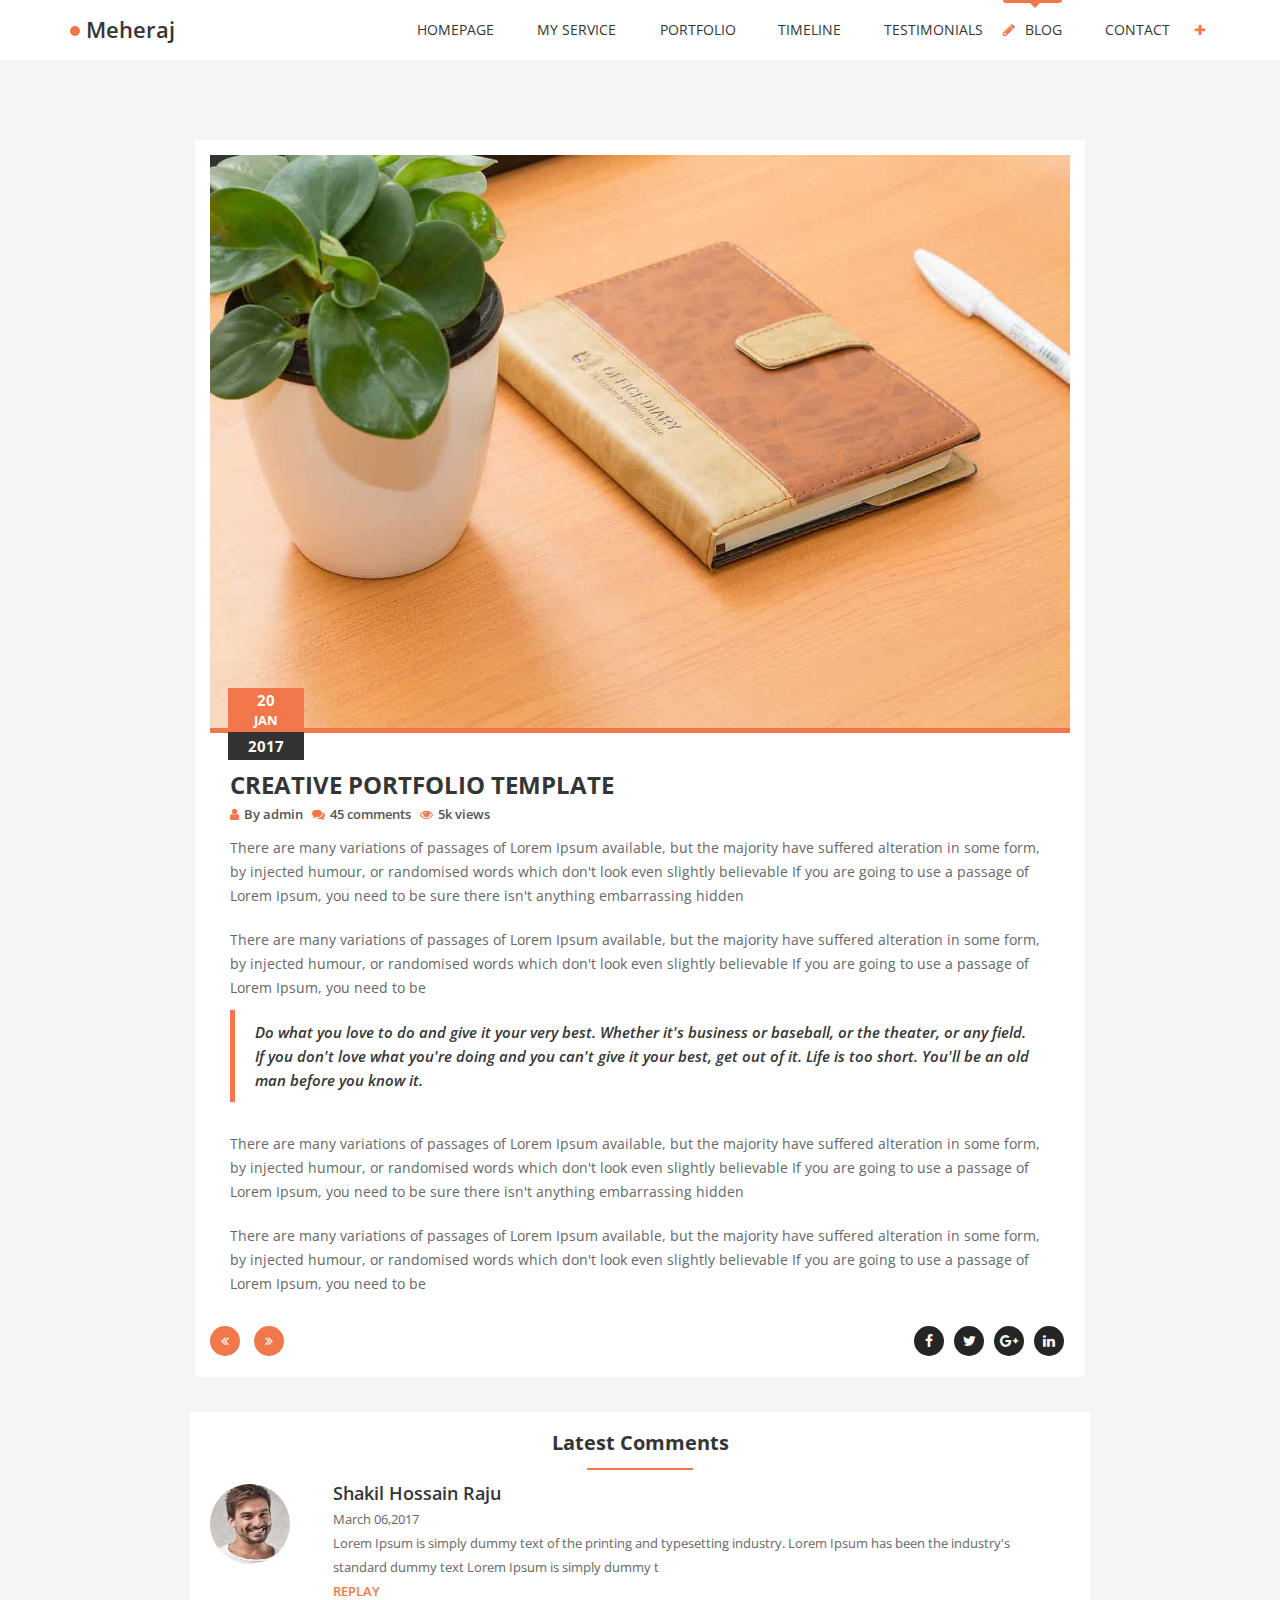
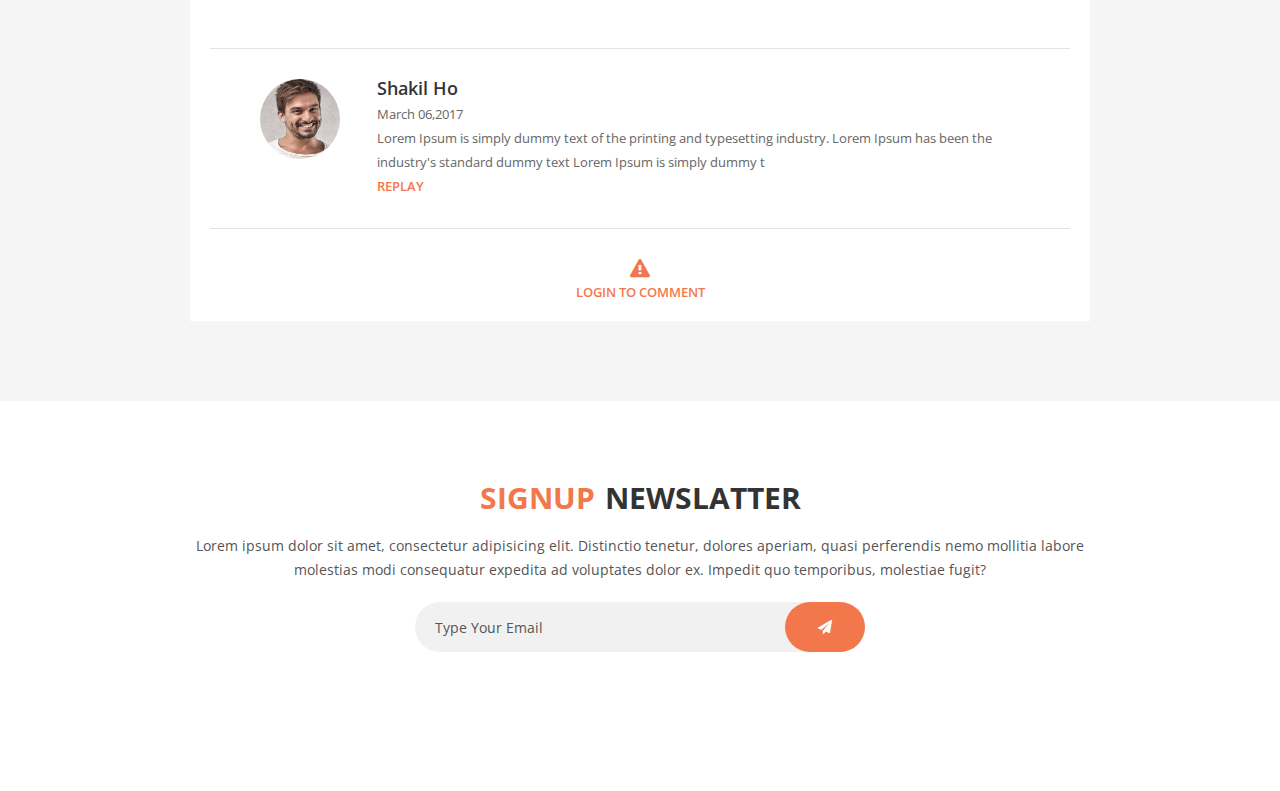
<file: blog-single.html>
<!DOCTYPE html>
<html class="no-js" lang="zxx">
    
<!-- Mirrored from www.codeglim.com/templates/meheraj/blog-single.html by HTTrack Website Copier/3.x [XR&CO'2014], Sun, 28 Jun 2020 12:21:32 GMT -->
<head>
        <!-- Meta tag -->
		<meta charset="utf-8">
        <meta http-equiv="x-ua-compatible" content="ie=edge">
		<meta name="description" content="">
		<meta name='copyright' content='codeglim'>
		<meta http-equiv="X-UA-Compatible" content="IE=edge">
        <meta name="viewport" content="width=device-width, initial-scale=1">	
		
		<!-- Title Tag -->
        <title>Meheraj &minus; Creative Personal Portfolio Template</title>
		
		<!-- Favicon -->
		<link rel="icon" type="image/png" href="images/favicon.png">	
		
        <!-- Google Font -->
		<link href="https://fonts.googleapis.com/css?family=Open+Sans:400,600,700,800" rel="stylesheet"> 
		
		<!-- Animate CSS -->
        <link rel="stylesheet" href="css/animate.min.css">
		
		<!-- Font Awesome CSS -->
        <link rel="stylesheet" href="css/font-awesome.min.css">
		
		<!-- Fancy Box CSS -->
        <link rel="stylesheet" href="css/jquery.fancybox.min.css">
		
		<!-- Slick Nav CSS -->
        <link rel="stylesheet" href="css/slicknav.min.css">
		
		<!-- Animate Text -->
        <link rel="stylesheet" href="css/animate-text.css">
		
		<!-- Owl Carousel CSS -->
		<link rel="stylesheet" href="css/owl.theme.default.css">
        <link rel="stylesheet" href="css/owl.carousel.min.css">
		
		<!-- Bootstrap Css -->
        <link rel="stylesheet" href="css/bootstrap.min.css">
		
		<!-- Sufia StyleShet -->
        <link rel="stylesheet" href="style.css">
        <link rel="stylesheet" href="css/reset.css">	
        <link rel="stylesheet" href="css/responsive.css">	
		
		<!-- Maheraj Template Color -->
		<link rel="stylesheet" href="css/color/color1.css">
		<!--<link rel="stylesheet" href="css/color/color2.css">-->
		<!--<link rel="stylesheet" href="css/color/color3.css">-->
		<!--<link rel="stylesheet" href="css/color/color4.css">-->
		<!--<link rel="stylesheet" href="css/color/color5.css">-->
		<!--<link rel="stylesheet" href="css/color/color6.css">-->
		<!--<link rel="stylesheet" href="css/color/color7.css">-->
		<!--<link rel="stylesheet" href="css/color/color8.css">-->
		<!--<link rel="stylesheet" href="css/color/color9.css">-->
		<!--<link rel="stylesheet" href="css/color/color10.css">-->

		<!--[if lt IE 9]>
           <script src="https://oss.maxcdn.com/libs/html5shiv/3.7.2/html5shiv.min.js"></script>
          <script src="https://oss.maxcdn.com/libs/respond.js/1.4.2/respond.min.js"></script>
		<![endif]-->
		<link rel="stylesheet" href="#" id="colors">	
    </head>
    <body>
	
		<!-- Preloader -->
		<div class="loader">
			<div class="loader-inner">
				<div class="k-line k-line11-1"></div>
				<div class="k-line k-line11-2"></div>
				<div class="k-line k-line11-3"></div>
				<div class="k-line k-line11-4"></div>
				<div class="k-line k-line11-5"></div>
			</div>
		</div>
		<!-- End Preloader -->
	
		<!-- Start Header -->
		<header id="header" class="normal">
			<div class="container">
				<div class="row">
					<div class="col-md-2 col-sm-12 col-xs-12">
						<!-- Logo -->
						<div class="logo">
							<a href="index.html"><span>M</span>eheraj</a>
						</div>
						<!--/ End Logo -->
						<div class="mobile-nav"></div>
					</div>
					<div class="col-md-10 col-sm-12 col-xs-12">
						<div class="nav-area">
							<!-- Main Menu -->
							<nav class="mainmenu">
								<div class="collapse navbar-collapse">
									<ul class="nav navbar-nav menu">
										<li class="active"><a href="#personal-area"><i class="fa fa-home"></i>Homepage</a></li>
										<li><a href="#my-service"><i class="fa fa-rocket"></i>My Service</a></li>
										<li><a href="#portfolio"><i class="fa fa-briefcase"></i>Portfolio</a></li>
										<li><a href="#my-timeline"><i class="fa fa-history"></i>Timeline</a></li>
										<li><a href="#testimonials"><i class="fa fa-star"></i>Testimonials</a></li>		
										<li><a href="#blog"><i class="fa fa-pencil"></i>Blog</a></li>		
										<li><a href="#contact"><i class="fa fa-address-book"></i>Contact</a></li>		
									</ul>
									<ul class="social-icon">
										<li><a href="#header"><i class="fa fa-plus"></i></a></li>
									</ul>
									<ul class="social">
										<li><a href="#"><i class="fa fa-facebook"></i></a></li>
										<li><a href="#"><i class="fa fa-twitter"></i></a></li>
										<li><a href="#"><i class="fa fa-behance"></i></a></li>
										<li><a href="#"><i class="fa fa-dribbble"></i></a></li>
									</ul>
								</div>
							</nav>
							<!--/ End Main Menu -->
						</div>
					</div>
				</div>
			</div>
		</header>
		<!--/ End Header -->

		
		<!-- Start Blog -->
		<section id="blog" class="section archive single">
			<div class="container">
				<div class="row">
					<div class="col-md-12 col-sm-12 col-xs-12">
						<div class="list">
							<div class="row">
								<div class="col-md-12 col-sm-12 col-xs-12">
									<!-- Single Blog -->
									<div class="single-blog">
										<div class="blog-head">
											<img src="images/blog1.jpg" alt="" class="img-responsive">
										</div>
										<div class="blog-info">
											<div class="date">
												<div class="day"><span>20</span>Jan</div>
												<div class="year">2017</div>
											</div>
											<h2><a href="blog-single.html">Creative Portfolio template</a></h2>
											<div class="meta">
											<span><i class="fa fa-user"></i>By admin</span>
												<span><i class="fa fa-comments"></i>45 comments</span>
												<span><i class="fa fa-eye"></i>5k views</span>
											</div>
											<p>There are many variations of passages of Lorem Ipsum available, but the majority have suffered alteration in some form, by injected humour, or randomised words which don't look even slightly believable If you are going to use a passage of Lorem Ipsum, you need to be sure there isn't anything embarrassing hidden</p>
											<p>There are many variations of passages of Lorem Ipsum available, but the majority have suffered alteration in some form, by injected humour, or randomised words which don't look even slightly believable If you are going to use a passage of Lorem Ipsum, you need to be</p>
											<blockquote>Do what you love to do and give it your very best. Whether it's business or baseball, or the theater, or any field. If you don't love what you're doing and you can't give it your best, get out of it. Life is too short. You'll be an old man before you know it.</blockquote>
											<p>There are many variations of passages of Lorem Ipsum available, but the majority have suffered alteration in some form, by injected humour, or randomised words which don't look even slightly believable If you are going to use a passage of Lorem Ipsum, you need to be sure there isn't anything embarrassing hidden</p>
											<p>There are many variations of passages of Lorem Ipsum available, but the majority have suffered alteration in some form, by injected humour, or randomised words which don't look even slightly believable If you are going to use a passage of Lorem Ipsum, you need to be</p>
										</div>
										<div class="blog-bottom">
											<!-- Next Prev -->
											<div class="prev-next">
												<ul>
													<li class="prev"><a href="#"><i class="fa fa-angle-double-left"></i></a></li>
													<li class="next"><a href="#"><i class="fa fa-angle-double-right"></i></a></li>
												</ul>
											</div>
											<!--/ End Next Prev -->
											<div class="blog-share">
												<ul>
													<li><a href="#"><i class="fa fa-facebook"></i></a></li>
													<li><a href="#"><i class="fa fa-twitter"></i></a></li>
													<li><a href="#"><i class="fa fa-google-plus"></i></a></li>
													<li><a href="#"><i class="fa fa-linkedin"></i></a></li>
												</ul>
											</div>
										</div>
									</div>						
									<!--/ End Single Blog -->
								</div>	
								
								<div class="col-md-12 col-sm-12 col-xs-12">
									<div class="blog-comments">
										<div class="comments-body">
											<div class="b-title">
												<h2>Latest Comments</h2>
											</div>
											<div class="single-comments">
												<div class="main">
													<div class="head">
														<img src="images/author.jpg" alt="#"/>
													</div>
													<div class="body">
														<h4>Shakil Hossain Raju</h4>
														<p class="meta">March 06,2017</p>
														<p>Lorem Ipsum is simply dummy text of the printing and typesetting industry. Lorem Ipsum has been the industry's standard dummy text Lorem Ipsum is simply dummy t</p>
														<a href="#">replay</a>
													</div>
												</div>
												<div class="comment-list">
													<div class="head">
														<img src="images/author.jpg" alt="#"/>
													</div>
													<div class="body">
														<h4>Shakil Ho</h4>
														<p class="meta">March 06,2017</p>
														<p>Lorem Ipsum is simply dummy text of the printing and typesetting industry. Lorem Ipsum has been the industry's standard dummy text Lorem Ipsum is simply dummy t</p>
														<a href="#">replay</a>
													</div>
												</div>
											</div>	
											<div class="single-comments login">
												<i class="fa fa-exclamation-triangle"></i>
												<div class="button">
													<a href="#" class="btn">login to comment</a>
												</div>
											</div>											
										</div>
									</div>
								</div>
							</div>	
						</div>	
					</div>
				</div>
			</div>
		</section>
		<!--/ End Blog -->	
		
		<!-- Footer Top -->
		<section id="footer-top" class="section">
			<div class="container">
				<div class="row">
					<!-- Single Widget -->
					<div class="col-md-12 col-sm-12 col-xs-12">
						<div class="newslatter">
							<h2><span>Signup</span>Newslatter</h2>
							<p>Lorem ipsum dolor sit amet, consectetur adipisicing elit. Distinctio tenetur, dolores aperiam, quasi perferendis nemo mollitia labore molestias modi consequatur expedita ad voluptates dolor ex. Impedit quo temporibus, molestiae fugit?</p>
						</div>
						<form class="news-form">
							<input type="email" placeholder="type your email">
							<button type="submit" class="button primary"><i class="fa fa-paper-plane"></i></button>
						</form>	
					</div>
					<!--/ End Single Widget -->
				</div>
			</div>
		</section>
		<!--/ End footer Top -->
	
		<!-- Start Footer -->
		<footer id="footer" class="wow fadeIn">
			<!-- Arrow -->
			<div class="arrow">
				<a href="#header" class="btn"><i class="fa fa-angle-up"></i></a>
			</div>
			<!--/ End Arrow -->
			<div class="container">
				<div class="row">
					<div class="col-md-6 col-sm-6 col-xs-12">
						<!-- Copyright -->
						<div class="copyright">
							<p>&copy; Copyright 2017 Maheraj Mahmud.</p>
						</div>
						<!--/ End Copyright -->
					</div>
					<div class="col-md-6 col-sm-6 col-xs-12">
						<!-- Social -->
						<ul class="social">
							<li><a href="#"><i class="fa fa-facebook"></i></a></li>
							<li class="active"><a href="#"><i class="fa fa-twitter"></i></a></li>
							<li><a href="#"><i class="fa fa-linkedin"></i></a></li>
							<li><a href="#"><i class="fa fa-pinterest"></i></a></li>
						</ul>
						<!--/ End Social -->
					</div>
				</div>
			</div>
		</footer>
		<!--/ End Footer -->
		
		<!-- Jquery -->
		<script type="text/javascript" src="js/jquery.min.js"></script>
		
		<!-- Colors JS -->
		<script type="text/javascript" src="js/colors.js"></script>
		
		<!-- Modernizr JS -->
		<script type="text/javascript" src="js/modernizr.min.js"></script>
			
		<!-- WOW JS -->
		<script type="text/javascript" src="js/wow.min.js"></script>
		
		<!-- Fancybox js -->
		<script type="text/javascript" src="js/jquery.fancybox.min.js"></script>
		
		<!-- Animate Text JS -->
		<script type="text/javascript" src="js/animate-text.js"></script>
		
		<!-- Mobile Menu JS -->
    	<script type="text/javascript" src="js/jquery.slicknav.min.js"></script>
		
		<!-- Jquery Parallax -->
    	<script type="text/javascript" src="js/jquery.stellar.min.js"></script>
		
		<!-- Jquery Easing -->
    	<script type="text/javascript" src="js/easing.js"></script>
		
		<!-- One Page Nav JS -->
    	<script type="text/javascript" src="js/jquery.nav.js"></script>
		
		<!-- Slider Carousel JS -->
		<script type="text/javascript" src="js/owl.carousel.min.js"></script>

		<!-- Youtube Player JS -->
		<script type="text/javascript" src="js/ytplayer.min.js"></script>

		<!-- Particle JS -->
		<script type="text/javascript" src="js/particles.min.js"></script>
		
		<!-- Counter JS -->
		<script type="text/javascript" src="js/waypoints.min.js"></script>
		<script type="text/javascript" src="js/jquery.counterup.min.js"></script>
		
		<!-- Mixitup JS -->
		<script type="text/javascript" src="js/isotope.pkgd.min.js"></script>
		
		<!-- Bootstrap JS -->
		<script type="text/javascript" src="js/bootstrap.min.js"></script>
		
		<!-- Main JS -->
		<script type="text/javascript" src="js/main.js"></script>
    </body>

<!-- Mirrored from www.codeglim.com/templates/meheraj/blog-single.html by HTTrack Website Copier/3.x [XR&CO'2014], Sun, 28 Jun 2020 12:21:32 GMT -->
</html>
</file>
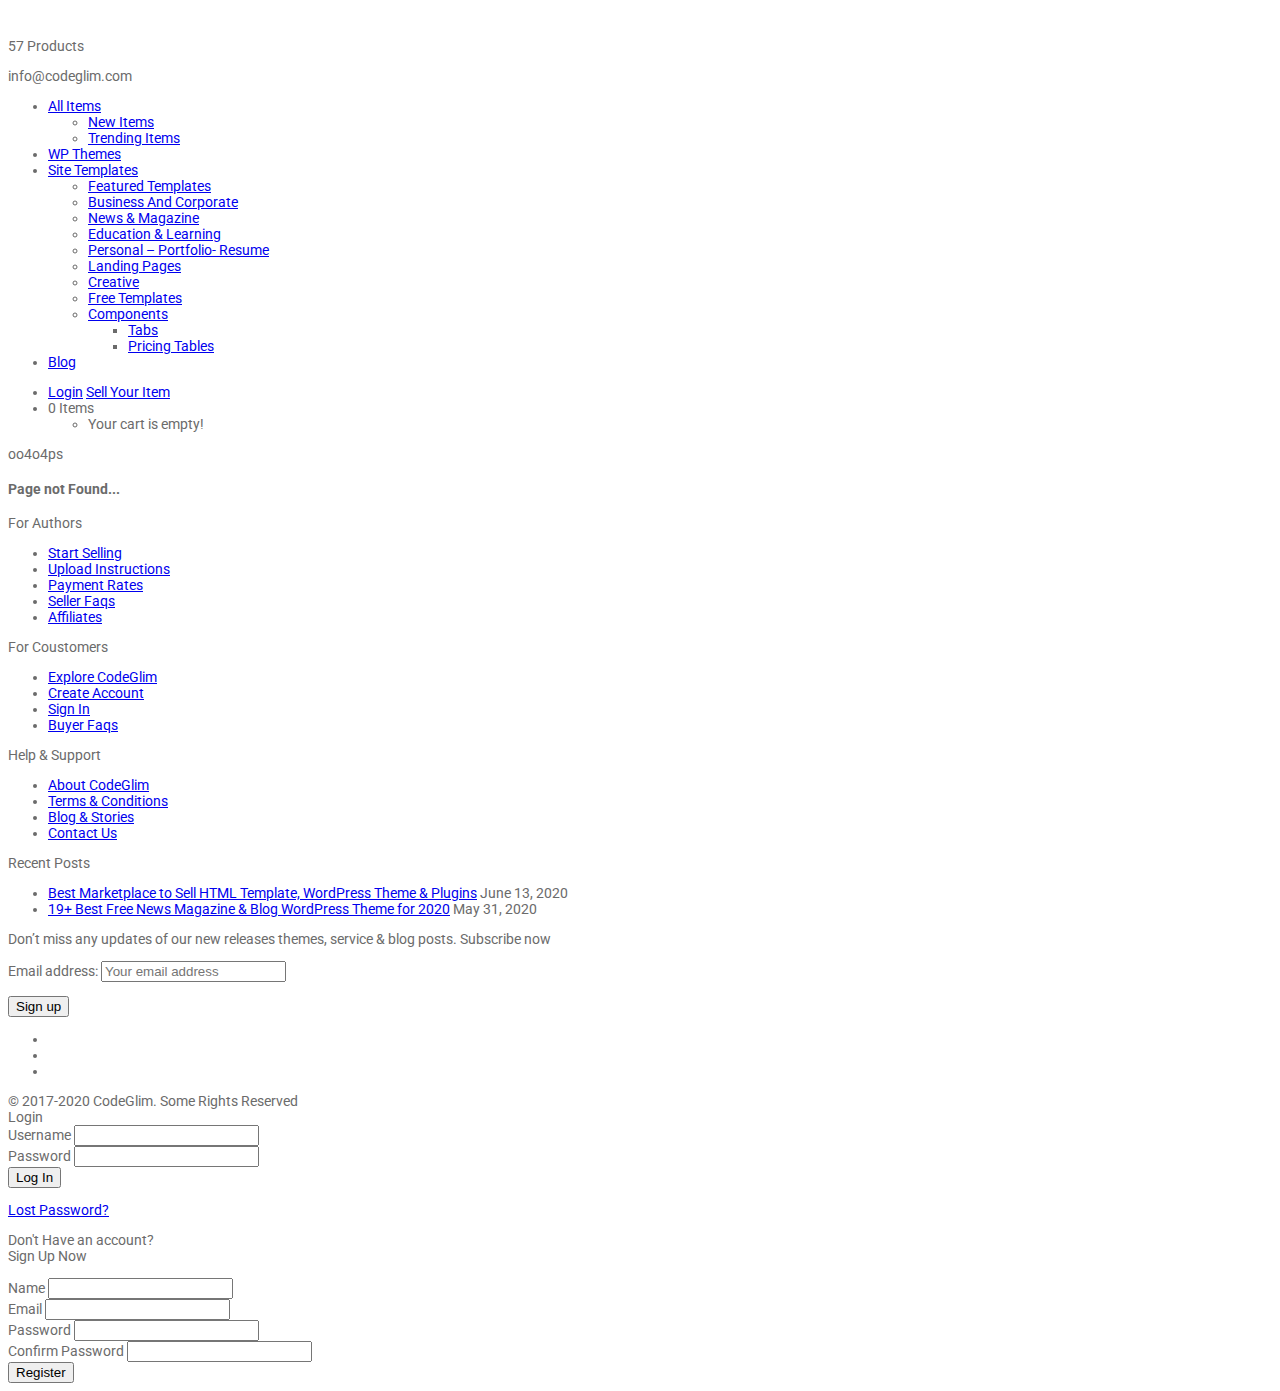
<file: css/owl.video.play.html>
<!DOCTYPE html>
<html class="no-js" lang="en-US">
<head>
  <meta charset="UTF-8">
  <meta name="viewport" content="width=device-width">
      <link rel="shortcut icon" type="image/x-icon" href="https://www.codeglim.com/wp-content/uploads/2019/03/codeglim-icon.png">
            <title>Page not found &ndash; CodeGlim</title>

<!-- This site is optimized with the Yoast SEO plugin v12.5 - https://yoast.com/wordpress/plugins/seo/ -->
<meta name="robots" content="noindex,follow"/>
<meta property="og:locale" content="en_US" />
<meta property="og:type" content="object" />
<meta property="og:title" content="Page not found &ndash; CodeGlim" />
<meta property="og:site_name" content="CodeGlim" />
<meta name="twitter:card" content="summary_large_image" />
<meta name="twitter:title" content="Page not found &ndash; CodeGlim" />
<meta name="twitter:site" content="@codeglim" />
<script type='application/ld+json' class='yoast-schema-graph yoast-schema-graph--main'>{"@context":"https://schema.org","@graph":[{"@type":["Person","Organization"],"@id":"https://www.codeglim.com/#/schema/person/144c88c74e91162ce7854519c6efa4eb","name":"Shakil Hossain","image":{"@type":"ImageObject","@id":"https://www.codeglim.com/#personlogo","url":"https://secure.gravatar.com/avatar/512b974748d15940223f877ea47c86bb?s=96&r=g","caption":"Shakil Hossain"},"logo":{"@id":"https://www.codeglim.com/#personlogo"},"sameAs":[]},{"@type":"WebSite","@id":"https://www.codeglim.com/#website","url":"https://www.codeglim.com/","name":"CodeGlim","publisher":{"@id":"https://www.codeglim.com/#/schema/person/144c88c74e91162ce7854519c6efa4eb"},"potentialAction":{"@type":"SearchAction","target":"https://www.codeglim.com/?s={search_term_string}","query-input":"required name=search_term_string"}}]}</script>
<!-- / Yoast SEO plugin. -->

<link rel='dns-prefetch' href='//fonts.googleapis.com' />
<link rel='dns-prefetch' href='//s.w.org' />
<link rel="alternate" type="application/rss+xml" title="CodeGlim &raquo; Feed" href="https://www.codeglim.com/feed/" />
<link rel="alternate" type="application/rss+xml" title="CodeGlim &raquo; Comments Feed" href="https://www.codeglim.com/comments/feed/" />
		<script type="text/javascript">
			window._wpemojiSettings = {"baseUrl":"https:\/\/s.w.org\/images\/core\/emoji\/12.0.0-1\/72x72\/","ext":".png","svgUrl":"https:\/\/s.w.org\/images\/core\/emoji\/12.0.0-1\/svg\/","svgExt":".svg","source":{"concatemoji":"https:\/\/www.codeglim.com\/wp-includes\/js\/wp-emoji-release.min.js"}};
			!function(a,b,c){function d(a,b){var c=String.fromCharCode;l.clearRect(0,0,k.width,k.height),l.fillText(c.apply(this,a),0,0);var d=k.toDataURL();l.clearRect(0,0,k.width,k.height),l.fillText(c.apply(this,b),0,0);var e=k.toDataURL();return d===e}function e(a){var b;if(!l||!l.fillText)return!1;switch(l.textBaseline="top",l.font="600 32px Arial",a){case"flag":return!(b=d([55356,56826,55356,56819],[55356,56826,8203,55356,56819]))&&(b=d([55356,57332,56128,56423,56128,56418,56128,56421,56128,56430,56128,56423,56128,56447],[55356,57332,8203,56128,56423,8203,56128,56418,8203,56128,56421,8203,56128,56430,8203,56128,56423,8203,56128,56447]),!b);case"emoji":return b=d([55357,56424,55356,57342,8205,55358,56605,8205,55357,56424,55356,57340],[55357,56424,55356,57342,8203,55358,56605,8203,55357,56424,55356,57340]),!b}return!1}function f(a){var c=b.createElement("script");c.src=a,c.defer=c.type="text/javascript",b.getElementsByTagName("head")[0].appendChild(c)}var g,h,i,j,k=b.createElement("canvas"),l=k.getContext&&k.getContext("2d");for(j=Array("flag","emoji"),c.supports={everything:!0,everythingExceptFlag:!0},i=0;i<j.length;i++)c.supports[j[i]]=e(j[i]),c.supports.everything=c.supports.everything&&c.supports[j[i]],"flag"!==j[i]&&(c.supports.everythingExceptFlag=c.supports.everythingExceptFlag&&c.supports[j[i]]);c.supports.everythingExceptFlag=c.supports.everythingExceptFlag&&!c.supports.flag,c.DOMReady=!1,c.readyCallback=function(){c.DOMReady=!0},c.supports.everything||(h=function(){c.readyCallback()},b.addEventListener?(b.addEventListener("DOMContentLoaded",h,!1),a.addEventListener("load",h,!1)):(a.attachEvent("onload",h),b.attachEvent("onreadystatechange",function(){"complete"===b.readyState&&c.readyCallback()})),g=c.source||{},g.concatemoji?f(g.concatemoji):g.wpemoji&&g.twemoji&&(f(g.twemoji),f(g.wpemoji)))}(window,document,window._wpemojiSettings);
		</script>
		<style type="text/css">
img.wp-smiley,
img.emoji {
	display: inline !important;
	border: none !important;
	box-shadow: none !important;
	height: 1em !important;
	width: 1em !important;
	margin: 0 .07em !important;
	vertical-align: -0.1em !important;
	background: none !important;
	padding: 0 !important;
}
</style>
	<link rel='stylesheet' id='edd-styles-css'  href='https://www.codeglim.com/wp-content/themes/codeglim-v2/edd_templates/edd.css' type='text/css' media='all' />
<link rel='stylesheet' id='normalize-css'  href='https://www.codeglim.com/wp-content/themes/codeglim-v2/css/normalize.min.css' type='text/css' media='all' />
<link rel='stylesheet' id='olam-bootstrap-css'  href='https://www.codeglim.com/wp-content/themes/codeglim-v2/css/bootstrap.css' type='text/css' media='all' />
<link rel='stylesheet' id='olam-style-css'  href='https://www.codeglim.com/wp-content/themes/codeglim-v2/css/style.css' type='text/css' media='all' />
<link rel='stylesheet' id='codeglim-css'  href='https://www.codeglim.com/wp-content/themes/codeglim-v2/css/codeglim.css' type='text/css' media='all' />
<link rel='stylesheet' id='owl-carousel-css'  href='https://www.codeglim.com/wp-content/themes/codeglim-v2/css/owl.carousel.css' type='text/css' media='all' />
<link rel='stylesheet' id='woocommerce-style-css'  href='https://www.codeglim.com/wp-content/themes/codeglim-v2/css/woocommerce-style.css' type='text/css' media='all' />
<link rel='stylesheet' id='woocommerce-css'  href='https://www.codeglim.com/wp-content/themes/codeglim-v2/css/woocommerce.css' type='text/css' media='all' />
<link rel='stylesheet' id='olam-color-css'  href='https://www.codeglim.com/wp-content/themes/codeglim-v2/css/color.css.php' type='text/css' media='all' />
<style id='olam-color-inline-css' type='text/css'>

                body {
                  font-family : Roboto, Arial, Helvetica;
                  color : #6b6b6b;
                  font-size : 14px;
                  }
        
</style>
<link rel='stylesheet' id='olam-google-fonts-css'  href='https://fonts.googleapis.com/css?family=Roboto%3A100%2C300%2C400%2C500%2C700' type='text/css' media='all' />
<link rel='stylesheet' id='fw-ext-breadcrumbs-add-css-css'  href='https://www.codeglim.com/wp-content/plugins/unyson/framework/extensions/breadcrumbs/static/css/style.css' type='text/css' media='all' />
<link rel='stylesheet' id='font-awesome-css'  href='https://www.codeglim.com/wp-content/plugins/unyson/framework/static/libs/font-awesome/css/font-awesome.min.css' type='text/css' media='all' />
<link rel='stylesheet' id='qtip-css'  href='https://www.codeglim.com/wp-content/plugins/unyson/framework/static/libs/qtip/css/jquery.qtip.min.css' type='text/css' media='all' />
<link rel='stylesheet' id='fw-extension-feedback-stars-styles-css'  href='https://www.codeglim.com/wp-content/plugins/unyson/framework/extensions/feedback/extensions/feedback-stars/static/css/styles.css' type='text/css' media='all' />
<link rel='stylesheet' id='fw-ext-builder-frontend-grid-css'  href='https://www.codeglim.com/wp-content/plugins/unyson/framework/extensions/builder/static/css/frontend-grid.css' type='text/css' media='all' />
<link rel='stylesheet' id='fw-ext-forms-default-styles-css'  href='https://www.codeglim.com/wp-content/plugins/unyson/framework/extensions/forms/static/css/frontend.css' type='text/css' media='all' />
<script type='text/javascript' src='https://www.codeglim.com/wp-includes/js/jquery/jquery.js'></script>
<script type='text/javascript' src='https://www.codeglim.com/wp-includes/js/jquery/jquery-migrate.min.js'></script>
<script type='text/javascript'>
/* <![CDATA[ */
var ajax_auth_object = {"ajaxurl":"https:\/\/www.codeglim.com\/wp-admin\/admin-ajax.php","redirecturl":"https:\/\/www.codeglim.com","loadingmessage":"Sending user info, please wait..."};
/* ]]> */
</script>
<script type='text/javascript' src='https://www.codeglim.com/wp-content/themes/codeglim-v2/js/olam-register-login.js'></script>
<script type='text/javascript' src='https://www.codeglim.com/wp-content/plugins/wp-smushit/app/assets/js/smush-lazy-load.min.js'></script>
<script type='text/javascript' src='https://www.codeglim.com/wp-content/themes/codeglim-v2/js/vendor/modernizr-2.8.3-respond-1.4.2.min.js'></script>
<script type='text/javascript' src='https://www.codeglim.com/wp-content/plugins/unyson/framework/static/libs/qtip/jquery.qtip.min.js'></script>
<script type='text/javascript' src='https://www.codeglim.com/wp-content/plugins/unyson/framework/extensions/feedback/extensions/feedback-stars/static/js/scripts.js'></script>
<link rel='https://api.w.org/' href='https://www.codeglim.com/wp-json/' />
<link rel="EditURI" type="application/rsd+xml" title="RSD" href="https://www.codeglim.com/xmlrpc.php?rsd" />
<link rel="wlwmanifest" type="application/wlwmanifest+xml" href="https://www.codeglim.com/wp-includes/wlwmanifest.xml" /> 
<meta name="generator" content="WordPress 5.2.7" />

<!-- Affiliates Manager plugin v2.7.3 - https://wpaffiliatemanager.com/ -->
<meta name="generator" content="Easy Digital Downloads v2.9.23" />
	<style>.edd_download{float:left;}.edd_download_columns_1 .edd_download{width: 100%;}.edd_download_columns_2 .edd_download{width:50%;}.edd_download_columns_0 .edd_download,.edd_download_columns_3 .edd_download{width:33%;}.edd_download_columns_4 .edd_download{width:25%;}.edd_download_columns_5 .edd_download{width:20%;}.edd_download_columns_6 .edd_download{width:16.6%;}</style>
	<meta name="generator" content="EDD CFM v2.1.7" />
		<script>
			document.documentElement.className = document.documentElement.className.replace( 'no-js', 'js' );
		</script>
				<style>
			.no-js img.lazyload { display: none; }
			figure.wp-block-image img.lazyloading { min-width: 150px; }
							.lazyload { opacity: 0; }
				.lazyloading {
					border: 0 !important;
					opacity: 1;
					background: rgba(255, 255, 255, 0) url('https://www.codeglim.com/wp-content/plugins/wp-smushit/app/assets/images/smush-lazyloader-3.gif') no-repeat center !important;
					background-size: 16px auto !important;
				}
					</style>
		<meta name="generator" content="EDD FES v2.6.5" />
    <script type="text/javascript">
      var ajaxurl = 'https://www.codeglim.com/wp-admin/admin-ajax.php';
    </script>
    <script>
//<![CDATA[
jQuery(window).load(function(){
var retina = window.devicePixelRatio > 1 ? true : false;if( retina ){var retinaEl = jQuery(".logo img.site-logo");var retinaLogoW = retinaEl.width();var retinaLogoH = retinaEl.height();retinaEl.attr( "src", "https://www.codeglim.com/wp-content/uploads/2019/03/codeglim-com-new-logo.png" ).width( retinaLogoW ).height( retinaLogoH );}});
//]]>
</script>
		<style type="text/css" id="wp-custom-css">
			
#fes_login_registration_form_row_left {
  padding: 40px 20px;
}
#fes_login_registration_form_row_right {
  padding: 30px 20px;
}
.fes-login-registration.fes-login-registration-combo {
  max-width: 1000px;
}
div.fes-form .fes-el .fes-label span {
}
.wp-block-button{
	margin-bottom:20px;
}
.wp-block-button a {
	background: #05c46b;
	color: #fff;
	padding: 10px 20px;
	display: inline-block;
	font-weight: 600;
}
.wp-block-button {
	margin-bottom: 20px;
	display: inline-block;
}
.olam-post-featured-image{
	display:none;
}		</style>
		    
<!-- Global site tag (gtag.js) - Google Analytics -->
<script async src="https://www.googletagmanager.com/gtag/js?id=UA-141770513-1"></script>
<script>
  window.dataLayer = window.dataLayer || [];
  function gtag(){dataLayer.push(arguments);}
  gtag('js', new Date());

  gtag('config', 'UA-141770513-1');
</script>

<script async src="https://pagead2.googlesyndication.com/pagead/js/adsbygoogle.js"></script>

    
  </head>
  
 <body class="error404">
        <!--[if lt IE 8]>
            <p class="browserupgrade">You are using an <strong>outdated</strong> browser. Please upgrade your browser to improve your experience.</p>            <![endif]-->
                
            <div class="wrapper">
              <div class="middle-area">
                            <div class="header-wrapper header-bg <br />
<b>Notice</b>:  Undefined variable: headerClass in <b>/home/minihfwr/public_html/wp-content/themes/codeglim-v2/header.php</b> on line <b>59</b><br />
">
                  <!-- Header -->
                  
                  <header id="header" class="header navbar-fixed-top">
                    <div class="container">
                      <div>
                      <div class="header-section">
                        <div class="row">
                          <div class="col-md-3 col-sm-3 col-sm-12">
							  <div class="col-logo">
								<div class="logo">
								  <a href="https://www.codeglim.com"> 
								    
								   <img    alt="CodeGlim" data-src="https://www.codeglim.com/wp-content/uploads/2019/02/codeglim-logo-1.png" class="site-logo lazyload" src="[data-uri]"><noscript><img class="site-logo" src="https://www.codeglim.com/wp-content/uploads/2019/02/codeglim-logo-1.png"  alt="CodeGlim"></noscript> 
								 </a>
							   </div>
							 </div>
                         </div>
                         <div class="col-md-9">
                             <div class="fun-facts">
                                 <div class="single-fact">
                                     <p><i class="fa fa-star"></i>57 <span>Products</span></p>
                                 </div>
                                 
                                 <div class="single-fact">
                                     <p><i class="fa fa-briefcase"></i> <span>info@codeglim.com</span></p>
                                 </div>
                                 
                             </div>
                             
                         </div>
                      </div>
                      <div class="row">
                          <div class="col-sm-12">
							 <div class="col-nav">
							  <nav id="nav">
								<div class="menu-menu-1-container"><ul id="menu-menu-1" class="menu"><li id="menu-item-5116" class="menu-item menu-item-type-custom menu-item-object-custom menu-item-has-children menu-item-has-icon menu-item-5116"><a href="https://www.codeglim.com/downloads/" class="fa fa-bicycle" >All Items</a>
<ul class="sub-menu">
	<li id="menu-item-6953" class="menu-item menu-item-type-custom menu-item-object-custom menu-item-6953"><a href="https://www.codeglim.com/downloads/" >New Items</a></li>
	<li id="menu-item-5117" class="menu-item menu-item-type-custom menu-item-object-custom menu-item-5117"><a href="https://www.codeglim.com/downloads/category/trending-items/" >Trending Items</a></li>
</ul>
</li>
<li id="menu-item-2090" class="menu-item menu-item-type-custom menu-item-object-custom menu-item-has-icon menu-item-2090"><a href="https://www.codeglim.com/downloads/category/wordpress-themes/" class="fa fa-wordpress" >WP Themes</a></li>
<li id="menu-item-1812" class="menu-item menu-item-type-custom menu-item-object-custom menu-item-has-children menu-item-has-icon menu-item-1812"><a href="https://www.codeglim.com/downloads/category/html-templates/" class="fa fa-html5" >Site Templates</a>
<ul class="sub-menu sub-menu-has-icons">
	<li id="menu-item-5115" class="menu-item menu-item-type-custom menu-item-object-custom menu-item-5115"><a href="https://www.codeglim.com/downloads/category/html-templates/featured-website-templates/" >Featured Templates</a></li>
	<li id="menu-item-1813" class="menu-item menu-item-type-custom menu-item-object-custom menu-item-1813"><a href="https://www.codeglim.com/downloads/category/html-templates/premium-templates/" >Business And Corporate</a></li>
	<li id="menu-item-1818" class="menu-item menu-item-type-custom menu-item-object-custom menu-item-1818"><a href="https://codeglim.com/downloads/category/html-templates/news-magazine/" >News &#038; Magazine</a></li>
	<li id="menu-item-2839" class="menu-item menu-item-type-custom menu-item-object-custom menu-item-2839"><a href="https://www.codeglim.com/downloads/category/html-templates/education-learning/" >Education &#038; Learning</a></li>
	<li id="menu-item-1817" class="menu-item menu-item-type-custom menu-item-object-custom menu-item-1817"><a href="https://www.codeglim.com/downloads/category/html-templates/personal-resume-cv/" >Personal &#8211; Portfolio- Resume</a></li>
	<li id="menu-item-1816" class="menu-item menu-item-type-custom menu-item-object-custom menu-item-1816"><a href="https://www.codeglim.com/downloads/category/html-templates/landing-pages/" >Landing Pages</a></li>
	<li id="menu-item-1814" class="menu-item menu-item-type-custom menu-item-object-custom menu-item-1814"><a href="https://www.codeglim.com/downloads/category/html-templates/creative/" >Creative</a></li>
	<li id="menu-item-1815" class="menu-item menu-item-type-custom menu-item-object-custom menu-item-1815"><a href="https://www.codeglim.com/downloads/category/html-templates/free-templates/" >Free Templates</a></li>
	<li id="menu-item-2352" class="menu-item menu-item-type-custom menu-item-object-custom menu-item-has-children menu-item-has-icon menu-item-2352"><a href="#" class="fa fa-tripadvisor" >Components</a>
	<ul class="sub-menu">
		<li id="menu-item-2353" class="menu-item menu-item-type-custom menu-item-object-custom menu-item-2353"><a href="https://www.codeglim.com/downloads/category/css/tabs/" >Tabs</a></li>
		<li id="menu-item-2354" class="menu-item menu-item-type-custom menu-item-object-custom menu-item-2354"><a href="https://www.codeglim.com/downloads/category/css/pricing-tables/" >Pricing Tables</a></li>
	</ul>
</li>
</ul>
</li>
<li id="menu-item-6956" class="menu-item menu-item-type-custom menu-item-object-custom menu-item-has-icon menu-item-6956"><a href="https://www.codeglim.com/blog/" class="fa fa-bullhorn" >Blog</a></li>
</ul></div> 
								<ul class="shop-nav">
									<li>
										 
										<a href="https://www.codeglim.com/login" class="login-button">Login</a> <a href="https://www.codeglim.com/register" class="login-button sell">Sell Your Item</a>									</li>
									<li>
										    <div class="cart-widget">
      <span class="cart-btn">
        <i class="demo-icon icon-cart"></i>
        <span> 0 Items</span>
      </span>
      <!-- Cart widget -->
      <div class="dd-cart">
        <div class="inner-scroll">
          <ul class="cart_list product_list_widget ">
                          <li>
                <div class="empty-cart text-center">
                  <div class="cart-icon"><i class="demo-icon icon-cart"></i></div>
                  <span class="edd_empty_cart">Your cart is empty!</span>
                </div>
              </li>
            </ul>
                      </div>
        </div>                        
      </div>
      									</li>
								</ul>
							  </nav>
							</div>
							<div class="header-col col-shop"></div>
                         </div>
                      </div>
					  
                      <div class="nav-toggle">
                        <span></span>
                        <span></span>
                        <span></span>
                      </div>
                      <!-- mobile navigation -->
                      <div class="mob-nav">
                      </div>
                    </div>
					
					
                    </div>
                  </div>
                </header>
                <!-- Header End -->
                                <!-- Search Section-->
                                              <!-- Search -->
            </div>
<div class='page-404'>
	<div class='section'>
		<div class="container text-center">
			<div class="title-404">oo<span>4o4</span>ps</div>
			<h4>Page not Found...</h4>
		</div>
	</div>
</div>


 
</div>
<!-- wrapper --></div>

<footer id="footer" class="" >   
    
    <div class="container">
    	<div class="row">
    		<div class="col-md-3 col-sm-3 col-xs-12">
    			<div class="footer-menu widget_nav_menu"><div class="sidebar-title"><i class="fa fa-pencil"></i>For Authors</div><div class="menu-for-author-container"><ul id="menu-for-author" class="menu"><li id="menu-item-3929" class="menu-item menu-item-type-post_type menu-item-object-page menu-item-3929"><a href="https://www.codeglim.com/start-selling/" >Start Selling</a></li>
<li id="menu-item-3930" class="menu-item menu-item-type-post_type menu-item-object-page menu-item-3930"><a href="https://www.codeglim.com/upload-instructions/" >Upload Instructions</a></li>
<li id="menu-item-3966" class="menu-item menu-item-type-post_type menu-item-object-page menu-item-3966"><a href="https://www.codeglim.com/payment-rates/" >Payment Rates</a></li>
<li id="menu-item-3928" class="menu-item menu-item-type-post_type menu-item-object-page menu-item-3928"><a href="https://www.codeglim.com/seller-faqs/" >Seller Faqs</a></li>
<li id="menu-item-3927" class="menu-item menu-item-type-post_type menu-item-object-page menu-item-3927"><a href="https://www.codeglim.com/affiliate-home/" >Affiliates</a></li>
</ul></div></div>    		</div>
    		<div class="col-md-3 col-sm-3 col-xs-12">
    			<div class="footer-menu widget_nav_menu"><div class="sidebar-title"><i class="fa fa-user"></i>For Coustomers</div><div class="menu-for-coustomers-container"><ul id="menu-for-coustomers" class="menu"><li id="menu-item-3938" class="menu-item menu-item-type-custom menu-item-object-custom menu-item-3938"><a href="https://codeglim.com/#header" >Explore CodeGlim</a></li>
<li id="menu-item-3933" class="menu-item menu-item-type-post_type menu-item-object-page menu-item-3933"><a href="https://www.codeglim.com/register/" >Create Account</a></li>
<li id="menu-item-3934" class="menu-item menu-item-type-post_type menu-item-object-page menu-item-3934"><a href="https://www.codeglim.com/login/" >Sign In</a></li>
<li id="menu-item-3937" class="menu-item menu-item-type-post_type menu-item-object-page menu-item-3937"><a href="https://www.codeglim.com/faqs/" >Buyer Faqs</a></li>
</ul></div></div>    		</div>
    		<div class="col-md-3 col-sm-3 col-xs-12">
    			<div class="footer-menu widget_nav_menu"><div class="sidebar-title"><i class="fa fa-life-ring"></i>Help &#038; Support</div><div class="menu-help-support-container"><ul id="menu-help-support" class="menu"><li id="menu-item-3945" class="menu-item menu-item-type-post_type menu-item-object-page menu-item-3945"><a href="https://www.codeglim.com/about-codeglim/" >About CodeGlim</a></li>
<li id="menu-item-3940" class="menu-item menu-item-type-post_type menu-item-object-page menu-item-3940"><a href="https://www.codeglim.com/terms-conditions/" >Terms &#038; Conditions</a></li>
<li id="menu-item-4003" class="menu-item menu-item-type-post_type menu-item-object-page current_page_parent menu-item-4003"><a href="https://www.codeglim.com/blog/" >Blog &#038; Stories</a></li>
<li id="menu-item-3941" class="menu-item menu-item-type-post_type menu-item-object-page menu-item-3941"><a href="https://www.codeglim.com/contact-us/" >Contact Us</a></li>
</ul></div></div>    		</div>
    		<div class="col-md-3 col-sm-3 col-xs-12">
    					<div class="footer-menu widget_recent_entries">		<div class="sidebar-title"><i class="fa fa-life-ring"></i>Recent Posts</div>		<ul>
											<li>
					<a href="https://www.codeglim.com/best-marketplace-to-sell-your-html-template-wordpress-theme-to-eearn-money-from-home/">Best Marketplace to Sell HTML Template, WordPress Theme &#038; Plugins</a>
											<span class="post-date">June 13, 2020</span>
									</li>
											<li>
					<a href="https://www.codeglim.com/best-wordpress-news-blog-magazine-theme-2020/">19+ Best Free News Magazine &#038; Blog WordPress Theme for 2020</a>
											<span class="post-date">May 31, 2020</span>
									</li>
					</ul>
		</div>    		</div>
    	</div>
    	<div class="row">
    		<div class="col-md-8 col-md-offset-2 col-xs-12">
    			<div class="footer-multiple widget_text">			<div class="textwidget"><p>Don’t miss any updates of our new releases themes, service &amp; blog posts. Subscribe now</p>
</div>
		</div><div class="footer-multiple widget_mc4wp_form_widget"><script>(function() {
	window.mc4wp = window.mc4wp || {
		listeners: [],
		forms: {
			on: function(evt, cb) {
				window.mc4wp.listeners.push(
					{
						event   : evt,
						callback: cb
					}
				);
			}
		}
	}
})();
</script><!-- Mailchimp for WordPress v4.7.6 - https://wordpress.org/plugins/mailchimp-for-wp/ --><form id="mc4wp-form-1" class="mc4wp-form mc4wp-form-1609" method="post" data-id="1609" data-name="" ><div class="mc4wp-form-fields"><p>
	<label>Email address: </label>
	<input type="email" name="EMAIL" placeholder="Your email address" required />
</p>

<p>
	<input type="submit" value="Sign up" />
</p></div><label style="display: none !important;">Leave this field empty if you're human: <input type="text" name="_mc4wp_honeypot" value="" tabindex="-1" autocomplete="off" /></label><input type="hidden" name="_mc4wp_timestamp" value="1593346827" /><input type="hidden" name="_mc4wp_form_id" value="1609" /><input type="hidden" name="_mc4wp_form_element_id" value="mc4wp-form-1" /><div class="mc4wp-response"></div></form><!-- / Mailchimp for WordPress Plugin --></div>    		</div>
    	</div>
    </div>
  <div class="container">
    <ul class="footer-social social-icons">
     <li class="social-facebook"><a href="https://facebook.com/codeglim" target="_blank"><span class="icon"><i class="demo-icon icon-facebook"></i></span></a></li>      <li class="social-youtube"><a href="https://www.youtube.com/channel/UC7R2sRMnQQKX4I0wZjFJ3OA" target="_blank"><span class="icon"><i class="demo-icon icon-youtube"></i></span></a></li>      <li class="social-twitter"><a href="https://twitter.com/codeglim" target="_blank"><span class="icon"><i class="demo-icon icon-twitter"></i></span></a></li>        </ul>
  <div class="footer-text">&copy;  2017-2020 CodeGlim. Some Rights Reserved </div></div>
</footer>
<div class="scroll-top">
  <span class="scrollto-icon"><i class="demo-icon icon-rocket"></i></span>
  <span class="flame"></span>
  <span class="flame"></span>
  <span class="flame"></span>
</div>

<!-- Popup Login -->
<div id="loginBox" class="lightbox-wrapper">
    <div class="lightbox-content">
        <div class="lightbox-area">
            <div class="lightbox">
                <div class="boxed">
                    <div class="lightbox-close">
                        <div class="close-btn">
                            <span class="close-icon">
                                <i class="demo-icon icon-cancel"></i>
                            </span>
                        </div>
                    </div>
                    <div id="olam-login" class="signin-area">

                        		
		<div class="boxed">
	        <div class="boxed-body">
	            <div class="lightbox-title">Login</div>
	            	            <form id="edd_login_form" class="edd_form" method="post">
	                <div class="field-holder">
	                    <label for="edd_user_login"><i class="demo-icon icon-mail-alt"></i> Username</label>
	                    <input name="edd_user_login" id="edd_user_login" class="required edd-input" type="text" title="Username"/>
	                </div>
	                <div class="field-holder">
	                    <label for="edd_user_pass"><i class="demo-icon icon-lock-filled"></i> Password</label>
	                    <input name="edd_user_pass" id="edd_user_pass" class="password required edd-input" type="password"/>
	                </div>
	                <div class="btn-pro-frame">
					<input type="hidden" name="edd_redirect" value="https://www.codeglim.com/payment-history/"/>
					<input type="hidden" name="edd_login_nonce" value="5dda2eec1f"/>
					<input type="hidden" name="edd_action" value="user_login"/>
					<input id="edd_login_submit" type="submit" class="btn btn-md btn-white" value="Log In"/>
					<span class="btn-pro"><img  data-src="https://www.codeglim.com/wp-content/themes/codeglim-v2/img/reload.gif" class="lazyload" src="[data-uri]"><noscript><img  data-src="https://www.codeglim.com/wp-content/themes/codeglim-v2/img/reload.gif" class="lazyload" src="[data-uri]"><noscript><img src="https://www.codeglim.com/wp-content/themes/codeglim-v2/img/reload.gif"></noscript></noscript></span>
					</div>
	            </form>

				<p class="edd-lost-password">
					<a href="https://www.codeglim.com/wp-login.php?action=lostpassword" title="Lost Password">
						Lost Password?					</a>
				</p>
								</div>
			</div>


                        <div class="social"></div>
                    </div>
                    <div class="boxed-head toggle-signup">
                        <div class="lightbox-subtitle">Don&#039;t Have an account? </div>
                        <div class="lightbox-title">Sign Up Now</div>
                        <div class="signup-icon"><span><i class="demo-icon icon-rocket"></i></span></div>
                    </div>
                    <div class="boxed-body signup-area">
                        <form id="olam-register">
                            <p class="status"></p>
                            <!-- additional fields start -  -->
                            <p class="olam-msg-status"></p>
                            <input type="hidden" id="signonsecurity" name="signonsecurity" value="cdac2e5a90" /><input type="hidden" name="_wp_http_referer" value="/templates/meheraj/css/owl.video.play.png" />   
                            <!-- additional fields end -  -->  
                            <div class="field-holder">
                                <label><i class="demo-icon icon-user"></i> Name</label>
                                <input id="reg-username" name="username" type="text">
                            </div>
                            <div class="field-holder">
                                <label><i class="demo-icon icon-mail-alt"></i> Email</label>
                                <input name="email" id="reg-email" type="text">
                            </div>
                            <div class="field-holder">
                                <label><i class="demo-icon icon-lock-filled"></i> Password</label>
                                <input name="password" id="reg-password" type="password">
                            </div>
                            <div class="field-holder">
                                <label><i class="demo-icon icon-lock-filled"></i> Confirm Password</label>
                                <input id="reg-password2" name="password2" type="password">
                            </div>
                            <div class="btn-pro-frame">
                                <input type="submit" value="Register" class="btn btn-md btn-white">
                                <span class="btn-pro"><img  data-src="https://www.codeglim.com/wp-content/themes/codeglim-v2/img/reload.gif" class="lazyload" src="[data-uri]"><noscript><img  data-src="https://www.codeglim.com/wp-content/themes/codeglim-v2/img/reload.gif" class="lazyload" src="[data-uri]"><noscript><img src="https://www.codeglim.com/wp-content/themes/codeglim-v2/img/reload.gif"></noscript></noscript></span>
                            </div>
                        </form>
                        <div class="social"></div>
                    </div>
                </div>
            </div>
        </div>
    </div>
    <div class="lightbox-overlay"></div>
</div><!-- Quick contact -->

<script>(function() {function maybePrefixUrlField() {
	if (this.value.trim() !== '' && this.value.indexOf('http') !== 0) {
		this.value = "http://" + this.value;
	}
}

var urlFields = document.querySelectorAll('.mc4wp-form input[type="url"]');
if (urlFields) {
	for (var j=0; j < urlFields.length; j++) {
		urlFields[j].addEventListener('blur', maybePrefixUrlField);
	}
}
})();</script><script type='text/javascript'>
/* <![CDATA[ */
var edd_scripts = {"ajaxurl":"https:\/\/www.codeglim.com\/wp-admin\/admin-ajax.php","position_in_cart":"","has_purchase_links":"","already_in_cart_message":"You have already added this item to your cart","empty_cart_message":"Your cart is empty","loading":"Loading","select_option":"Please select an option","is_checkout":"0","default_gateway":"paypal","redirect_to_checkout":"0","checkout_page":"https:\/\/www.codeglim.com\/checkout\/","permalinks":"1","quantities_enabled":"","taxes_enabled":"0"};
/* ]]> */
</script>
<script type='text/javascript' src='https://www.codeglim.com/wp-content/plugins/easy-digital-downloads/assets/js/edd-ajax.min.js'></script>
<script type='text/javascript' src='https://www.codeglim.com/wp-content/themes/codeglim-v2/js/jquery.easypiechart.min.js'></script>
<script type='text/javascript' src='https://www.codeglim.com/wp-includes/js/imagesloaded.min.js'></script>
<script type='text/javascript' src='https://www.codeglim.com/wp-includes/js/masonry.min.js'></script>
<script type='text/javascript' src='https://www.codeglim.com/wp-content/themes/codeglim-v2/js/bootstrap.min.js'></script>
<script type='text/javascript' src='https://www.codeglim.com/wp-content/themes/codeglim-v2/js/sly.min.js'></script>
<script type='text/javascript' src='https://www.codeglim.com/wp-content/themes/codeglim-v2/js/owl.carousel.min.js'></script>
<script type='text/javascript' src='https://www.codeglim.com/wp-content/themes/codeglim-v2/js/appear.js'></script>
<script type='text/javascript' src='https://www.codeglim.com/wp-content/themes/codeglim-v2/js/easing.js'></script>
<script type='text/javascript' src='https://www.codeglim.com/wp-content/themes/codeglim-v2/js/jquery.parallax-1.1.3.js'></script>
<script type='text/javascript'>
/* <![CDATA[ */
var olam_main_ajax = {"ajaxurl":"https:\/\/www.codeglim.com\/wp-admin\/admin-ajax.php","nonce":"b16832274b","piecolor":"#05c46b"};
/* ]]> */
</script>
<script type='text/javascript' src='https://www.codeglim.com/wp-content/themes/codeglim-v2/js/olam-main.js'></script>
<script type='text/javascript' src='https://www.codeglim.com/wp-includes/js/wp-embed.min.js'></script>
<script type='text/javascript' src='https://www.codeglim.com/wp-content/plugins/mailchimp-for-wp/assets/js/forms.min.js'></script>
</body>
</html>
</file>
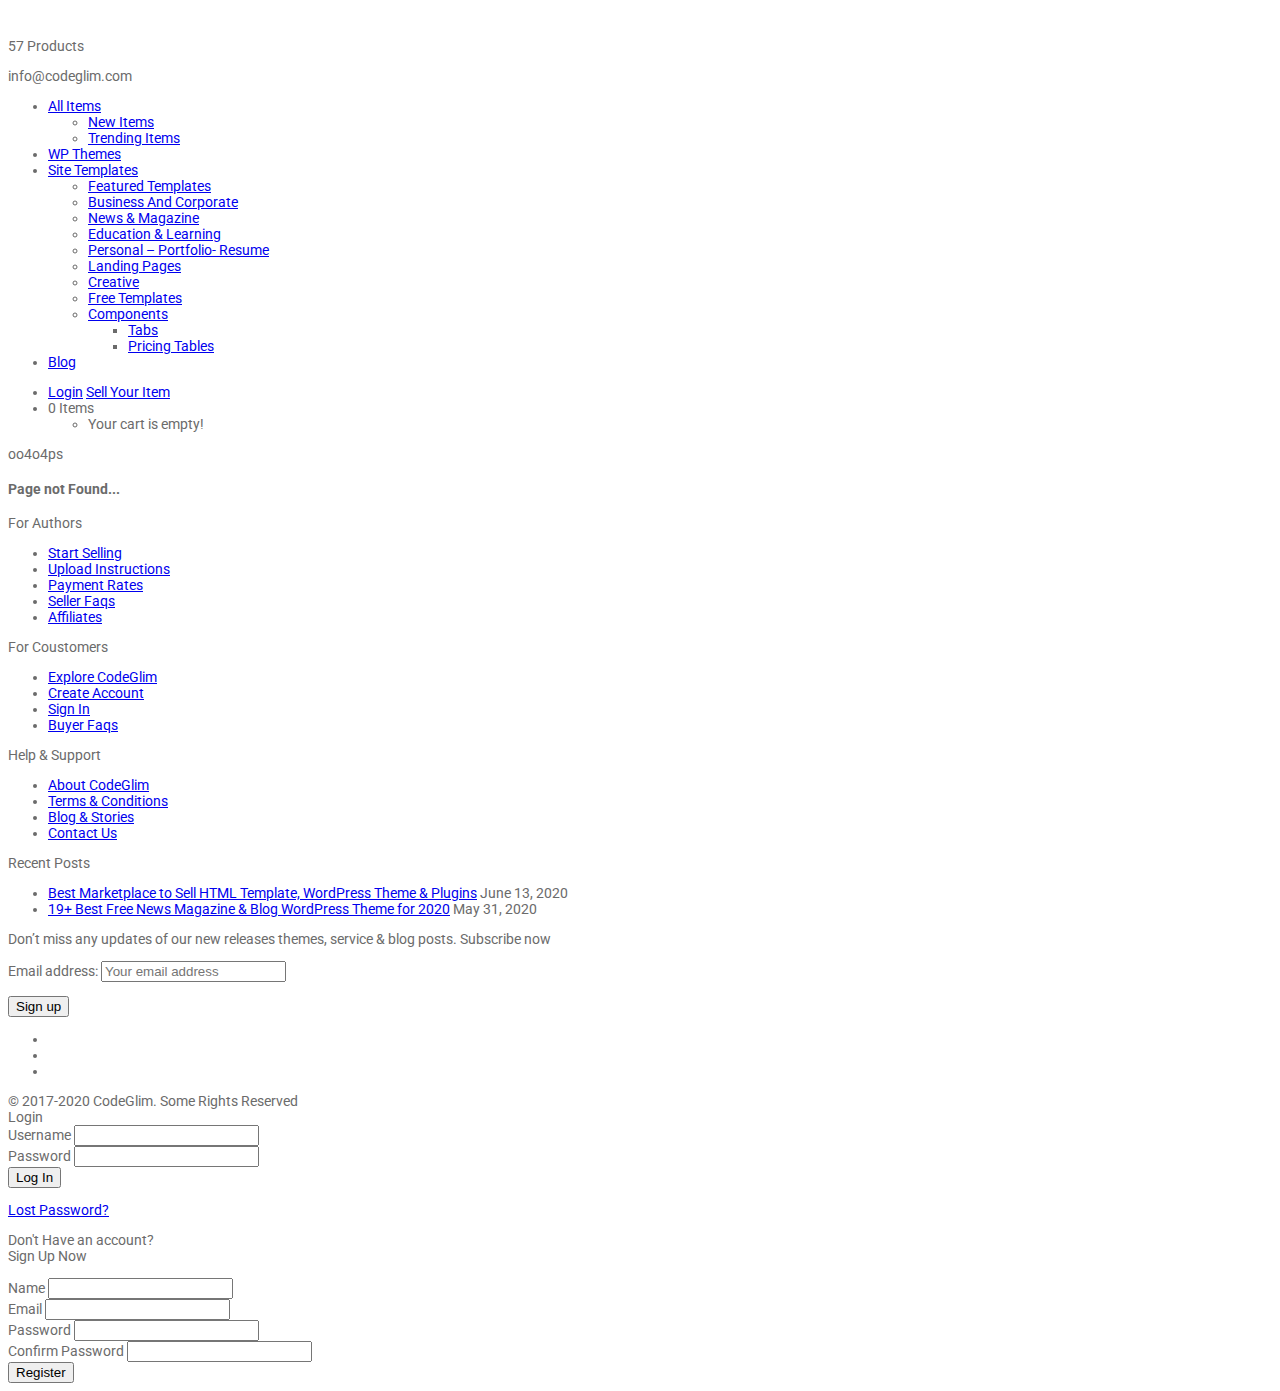
<file: fonts/glyphicons-halflings-regular-2.html>
<!DOCTYPE html>
<html class="no-js" lang="en-US">
<head>
  <meta charset="UTF-8">
  <meta name="viewport" content="width=device-width">
      <link rel="shortcut icon" type="image/x-icon" href="https://www.codeglim.com/wp-content/uploads/2019/03/codeglim-icon.png">
            <title>Page not found &ndash; CodeGlim</title>

<!-- This site is optimized with the Yoast SEO plugin v12.5 - https://yoast.com/wordpress/plugins/seo/ -->
<meta name="robots" content="noindex,follow"/>
<meta property="og:locale" content="en_US" />
<meta property="og:type" content="object" />
<meta property="og:title" content="Page not found &ndash; CodeGlim" />
<meta property="og:site_name" content="CodeGlim" />
<meta name="twitter:card" content="summary_large_image" />
<meta name="twitter:title" content="Page not found &ndash; CodeGlim" />
<meta name="twitter:site" content="@codeglim" />
<script type='application/ld+json' class='yoast-schema-graph yoast-schema-graph--main'>{"@context":"https://schema.org","@graph":[{"@type":["Person","Organization"],"@id":"https://www.codeglim.com/#/schema/person/144c88c74e91162ce7854519c6efa4eb","name":"Shakil Hossain","image":{"@type":"ImageObject","@id":"https://www.codeglim.com/#personlogo","url":"https://secure.gravatar.com/avatar/512b974748d15940223f877ea47c86bb?s=96&r=g","caption":"Shakil Hossain"},"logo":{"@id":"https://www.codeglim.com/#personlogo"},"sameAs":[]},{"@type":"WebSite","@id":"https://www.codeglim.com/#website","url":"https://www.codeglim.com/","name":"CodeGlim","publisher":{"@id":"https://www.codeglim.com/#/schema/person/144c88c74e91162ce7854519c6efa4eb"},"potentialAction":{"@type":"SearchAction","target":"https://www.codeglim.com/?s={search_term_string}","query-input":"required name=search_term_string"}}]}</script>
<!-- / Yoast SEO plugin. -->

<link rel='dns-prefetch' href='//fonts.googleapis.com' />
<link rel='dns-prefetch' href='//s.w.org' />
<link rel="alternate" type="application/rss+xml" title="CodeGlim &raquo; Feed" href="https://www.codeglim.com/feed/" />
<link rel="alternate" type="application/rss+xml" title="CodeGlim &raquo; Comments Feed" href="https://www.codeglim.com/comments/feed/" />
		<script type="text/javascript">
			window._wpemojiSettings = {"baseUrl":"https:\/\/s.w.org\/images\/core\/emoji\/12.0.0-1\/72x72\/","ext":".png","svgUrl":"https:\/\/s.w.org\/images\/core\/emoji\/12.0.0-1\/svg\/","svgExt":".svg","source":{"concatemoji":"https:\/\/www.codeglim.com\/wp-includes\/js\/wp-emoji-release.min.js"}};
			!function(a,b,c){function d(a,b){var c=String.fromCharCode;l.clearRect(0,0,k.width,k.height),l.fillText(c.apply(this,a),0,0);var d=k.toDataURL();l.clearRect(0,0,k.width,k.height),l.fillText(c.apply(this,b),0,0);var e=k.toDataURL();return d===e}function e(a){var b;if(!l||!l.fillText)return!1;switch(l.textBaseline="top",l.font="600 32px Arial",a){case"flag":return!(b=d([55356,56826,55356,56819],[55356,56826,8203,55356,56819]))&&(b=d([55356,57332,56128,56423,56128,56418,56128,56421,56128,56430,56128,56423,56128,56447],[55356,57332,8203,56128,56423,8203,56128,56418,8203,56128,56421,8203,56128,56430,8203,56128,56423,8203,56128,56447]),!b);case"emoji":return b=d([55357,56424,55356,57342,8205,55358,56605,8205,55357,56424,55356,57340],[55357,56424,55356,57342,8203,55358,56605,8203,55357,56424,55356,57340]),!b}return!1}function f(a){var c=b.createElement("script");c.src=a,c.defer=c.type="text/javascript",b.getElementsByTagName("head")[0].appendChild(c)}var g,h,i,j,k=b.createElement("canvas"),l=k.getContext&&k.getContext("2d");for(j=Array("flag","emoji"),c.supports={everything:!0,everythingExceptFlag:!0},i=0;i<j.length;i++)c.supports[j[i]]=e(j[i]),c.supports.everything=c.supports.everything&&c.supports[j[i]],"flag"!==j[i]&&(c.supports.everythingExceptFlag=c.supports.everythingExceptFlag&&c.supports[j[i]]);c.supports.everythingExceptFlag=c.supports.everythingExceptFlag&&!c.supports.flag,c.DOMReady=!1,c.readyCallback=function(){c.DOMReady=!0},c.supports.everything||(h=function(){c.readyCallback()},b.addEventListener?(b.addEventListener("DOMContentLoaded",h,!1),a.addEventListener("load",h,!1)):(a.attachEvent("onload",h),b.attachEvent("onreadystatechange",function(){"complete"===b.readyState&&c.readyCallback()})),g=c.source||{},g.concatemoji?f(g.concatemoji):g.wpemoji&&g.twemoji&&(f(g.twemoji),f(g.wpemoji)))}(window,document,window._wpemojiSettings);
		</script>
		<style type="text/css">
img.wp-smiley,
img.emoji {
	display: inline !important;
	border: none !important;
	box-shadow: none !important;
	height: 1em !important;
	width: 1em !important;
	margin: 0 .07em !important;
	vertical-align: -0.1em !important;
	background: none !important;
	padding: 0 !important;
}
</style>
	<link rel='stylesheet' id='edd-styles-css'  href='https://www.codeglim.com/wp-content/themes/codeglim-v2/edd_templates/edd.css' type='text/css' media='all' />
<link rel='stylesheet' id='normalize-css'  href='https://www.codeglim.com/wp-content/themes/codeglim-v2/css/normalize.min.css' type='text/css' media='all' />
<link rel='stylesheet' id='olam-bootstrap-css'  href='https://www.codeglim.com/wp-content/themes/codeglim-v2/css/bootstrap.css' type='text/css' media='all' />
<link rel='stylesheet' id='olam-style-css'  href='https://www.codeglim.com/wp-content/themes/codeglim-v2/css/style.css' type='text/css' media='all' />
<link rel='stylesheet' id='codeglim-css'  href='https://www.codeglim.com/wp-content/themes/codeglim-v2/css/codeglim.css' type='text/css' media='all' />
<link rel='stylesheet' id='owl-carousel-css'  href='https://www.codeglim.com/wp-content/themes/codeglim-v2/css/owl.carousel.css' type='text/css' media='all' />
<link rel='stylesheet' id='woocommerce-style-css'  href='https://www.codeglim.com/wp-content/themes/codeglim-v2/css/woocommerce-style.css' type='text/css' media='all' />
<link rel='stylesheet' id='woocommerce-css'  href='https://www.codeglim.com/wp-content/themes/codeglim-v2/css/woocommerce.css' type='text/css' media='all' />
<link rel='stylesheet' id='olam-color-css'  href='https://www.codeglim.com/wp-content/themes/codeglim-v2/css/color.css.php' type='text/css' media='all' />
<style id='olam-color-inline-css' type='text/css'>

                body {
                  font-family : Roboto, Arial, Helvetica;
                  color : #6b6b6b;
                  font-size : 14px;
                  }
        
</style>
<link rel='stylesheet' id='olam-google-fonts-css'  href='https://fonts.googleapis.com/css?family=Roboto%3A100%2C300%2C400%2C500%2C700' type='text/css' media='all' />
<link rel='stylesheet' id='fw-ext-breadcrumbs-add-css-css'  href='https://www.codeglim.com/wp-content/plugins/unyson/framework/extensions/breadcrumbs/static/css/style.css' type='text/css' media='all' />
<link rel='stylesheet' id='font-awesome-css'  href='https://www.codeglim.com/wp-content/plugins/unyson/framework/static/libs/font-awesome/css/font-awesome.min.css' type='text/css' media='all' />
<link rel='stylesheet' id='qtip-css'  href='https://www.codeglim.com/wp-content/plugins/unyson/framework/static/libs/qtip/css/jquery.qtip.min.css' type='text/css' media='all' />
<link rel='stylesheet' id='fw-extension-feedback-stars-styles-css'  href='https://www.codeglim.com/wp-content/plugins/unyson/framework/extensions/feedback/extensions/feedback-stars/static/css/styles.css' type='text/css' media='all' />
<link rel='stylesheet' id='fw-ext-builder-frontend-grid-css'  href='https://www.codeglim.com/wp-content/plugins/unyson/framework/extensions/builder/static/css/frontend-grid.css' type='text/css' media='all' />
<link rel='stylesheet' id='fw-ext-forms-default-styles-css'  href='https://www.codeglim.com/wp-content/plugins/unyson/framework/extensions/forms/static/css/frontend.css' type='text/css' media='all' />
<script type='text/javascript' src='https://www.codeglim.com/wp-includes/js/jquery/jquery.js'></script>
<script type='text/javascript' src='https://www.codeglim.com/wp-includes/js/jquery/jquery-migrate.min.js'></script>
<script type='text/javascript'>
/* <![CDATA[ */
var ajax_auth_object = {"ajaxurl":"https:\/\/www.codeglim.com\/wp-admin\/admin-ajax.php","redirecturl":"https:\/\/www.codeglim.com","loadingmessage":"Sending user info, please wait..."};
/* ]]> */
</script>
<script type='text/javascript' src='https://www.codeglim.com/wp-content/themes/codeglim-v2/js/olam-register-login.js'></script>
<script type='text/javascript' src='https://www.codeglim.com/wp-content/plugins/wp-smushit/app/assets/js/smush-lazy-load.min.js'></script>
<script type='text/javascript' src='https://www.codeglim.com/wp-content/themes/codeglim-v2/js/vendor/modernizr-2.8.3-respond-1.4.2.min.js'></script>
<script type='text/javascript' src='https://www.codeglim.com/wp-content/plugins/unyson/framework/static/libs/qtip/jquery.qtip.min.js'></script>
<script type='text/javascript' src='https://www.codeglim.com/wp-content/plugins/unyson/framework/extensions/feedback/extensions/feedback-stars/static/js/scripts.js'></script>
<link rel='https://api.w.org/' href='https://www.codeglim.com/wp-json/' />
<link rel="EditURI" type="application/rsd+xml" title="RSD" href="https://www.codeglim.com/xmlrpc.php?rsd" />
<link rel="wlwmanifest" type="application/wlwmanifest+xml" href="https://www.codeglim.com/wp-includes/wlwmanifest.xml" /> 
<meta name="generator" content="WordPress 5.2.7" />

<!-- Affiliates Manager plugin v2.7.3 - https://wpaffiliatemanager.com/ -->
<meta name="generator" content="Easy Digital Downloads v2.9.23" />
	<style>.edd_download{float:left;}.edd_download_columns_1 .edd_download{width: 100%;}.edd_download_columns_2 .edd_download{width:50%;}.edd_download_columns_0 .edd_download,.edd_download_columns_3 .edd_download{width:33%;}.edd_download_columns_4 .edd_download{width:25%;}.edd_download_columns_5 .edd_download{width:20%;}.edd_download_columns_6 .edd_download{width:16.6%;}</style>
	<meta name="generator" content="EDD CFM v2.1.7" />
		<script>
			document.documentElement.className = document.documentElement.className.replace( 'no-js', 'js' );
		</script>
				<style>
			.no-js img.lazyload { display: none; }
			figure.wp-block-image img.lazyloading { min-width: 150px; }
							.lazyload { opacity: 0; }
				.lazyloading {
					border: 0 !important;
					opacity: 1;
					background: rgba(255, 255, 255, 0) url('https://www.codeglim.com/wp-content/plugins/wp-smushit/app/assets/images/smush-lazyloader-3.gif') no-repeat center !important;
					background-size: 16px auto !important;
				}
					</style>
		<meta name="generator" content="EDD FES v2.6.5" />
    <script type="text/javascript">
      var ajaxurl = 'https://www.codeglim.com/wp-admin/admin-ajax.php';
    </script>
    <script>
//<![CDATA[
jQuery(window).load(function(){
var retina = window.devicePixelRatio > 1 ? true : false;if( retina ){var retinaEl = jQuery(".logo img.site-logo");var retinaLogoW = retinaEl.width();var retinaLogoH = retinaEl.height();retinaEl.attr( "src", "https://www.codeglim.com/wp-content/uploads/2019/03/codeglim-com-new-logo.png" ).width( retinaLogoW ).height( retinaLogoH );}});
//]]>
</script>
		<style type="text/css" id="wp-custom-css">
			
#fes_login_registration_form_row_left {
  padding: 40px 20px;
}
#fes_login_registration_form_row_right {
  padding: 30px 20px;
}
.fes-login-registration.fes-login-registration-combo {
  max-width: 1000px;
}
div.fes-form .fes-el .fes-label span {
}
.wp-block-button{
	margin-bottom:20px;
}
.wp-block-button a {
	background: #05c46b;
	color: #fff;
	padding: 10px 20px;
	display: inline-block;
	font-weight: 600;
}
.wp-block-button {
	margin-bottom: 20px;
	display: inline-block;
}
.olam-post-featured-image{
	display:none;
}		</style>
		    
<!-- Global site tag (gtag.js) - Google Analytics -->
<script async src="https://www.googletagmanager.com/gtag/js?id=UA-141770513-1"></script>
<script>
  window.dataLayer = window.dataLayer || [];
  function gtag(){dataLayer.push(arguments);}
  gtag('js', new Date());

  gtag('config', 'UA-141770513-1');
</script>

<script async src="https://pagead2.googlesyndication.com/pagead/js/adsbygoogle.js"></script>

    
  </head>
  
 <body class="error404">
        <!--[if lt IE 8]>
            <p class="browserupgrade">You are using an <strong>outdated</strong> browser. Please upgrade your browser to improve your experience.</p>            <![endif]-->
                
            <div class="wrapper">
              <div class="middle-area">
                            <div class="header-wrapper header-bg <br />
<b>Notice</b>:  Undefined variable: headerClass in <b>/home/minihfwr/public_html/wp-content/themes/codeglim-v2/header.php</b> on line <b>59</b><br />
">
                  <!-- Header -->
                  
                  <header id="header" class="header navbar-fixed-top">
                    <div class="container">
                      <div>
                      <div class="header-section">
                        <div class="row">
                          <div class="col-md-3 col-sm-3 col-sm-12">
							  <div class="col-logo">
								<div class="logo">
								  <a href="https://www.codeglim.com"> 
								    
								   <img    alt="CodeGlim" data-src="https://www.codeglim.com/wp-content/uploads/2019/02/codeglim-logo-1.png" class="site-logo lazyload" src="[data-uri]"><noscript><img class="site-logo" src="https://www.codeglim.com/wp-content/uploads/2019/02/codeglim-logo-1.png"  alt="CodeGlim"></noscript> 
								 </a>
							   </div>
							 </div>
                         </div>
                         <div class="col-md-9">
                             <div class="fun-facts">
                                 <div class="single-fact">
                                     <p><i class="fa fa-star"></i>57 <span>Products</span></p>
                                 </div>
                                 
                                 <div class="single-fact">
                                     <p><i class="fa fa-briefcase"></i> <span>info@codeglim.com</span></p>
                                 </div>
                                 
                             </div>
                             
                         </div>
                      </div>
                      <div class="row">
                          <div class="col-sm-12">
							 <div class="col-nav">
							  <nav id="nav">
								<div class="menu-menu-1-container"><ul id="menu-menu-1" class="menu"><li id="menu-item-5116" class="menu-item menu-item-type-custom menu-item-object-custom menu-item-has-children menu-item-has-icon menu-item-5116"><a href="https://www.codeglim.com/downloads/" class="fa fa-bicycle" >All Items</a>
<ul class="sub-menu">
	<li id="menu-item-6953" class="menu-item menu-item-type-custom menu-item-object-custom menu-item-6953"><a href="https://www.codeglim.com/downloads/" >New Items</a></li>
	<li id="menu-item-5117" class="menu-item menu-item-type-custom menu-item-object-custom menu-item-5117"><a href="https://www.codeglim.com/downloads/category/trending-items/" >Trending Items</a></li>
</ul>
</li>
<li id="menu-item-2090" class="menu-item menu-item-type-custom menu-item-object-custom menu-item-has-icon menu-item-2090"><a href="https://www.codeglim.com/downloads/category/wordpress-themes/" class="fa fa-wordpress" >WP Themes</a></li>
<li id="menu-item-1812" class="menu-item menu-item-type-custom menu-item-object-custom menu-item-has-children menu-item-has-icon menu-item-1812"><a href="https://www.codeglim.com/downloads/category/html-templates/" class="fa fa-html5" >Site Templates</a>
<ul class="sub-menu sub-menu-has-icons">
	<li id="menu-item-5115" class="menu-item menu-item-type-custom menu-item-object-custom menu-item-5115"><a href="https://www.codeglim.com/downloads/category/html-templates/featured-website-templates/" >Featured Templates</a></li>
	<li id="menu-item-1813" class="menu-item menu-item-type-custom menu-item-object-custom menu-item-1813"><a href="https://www.codeglim.com/downloads/category/html-templates/premium-templates/" >Business And Corporate</a></li>
	<li id="menu-item-1818" class="menu-item menu-item-type-custom menu-item-object-custom menu-item-1818"><a href="https://codeglim.com/downloads/category/html-templates/news-magazine/" >News &#038; Magazine</a></li>
	<li id="menu-item-2839" class="menu-item menu-item-type-custom menu-item-object-custom menu-item-2839"><a href="https://www.codeglim.com/downloads/category/html-templates/education-learning/" >Education &#038; Learning</a></li>
	<li id="menu-item-1817" class="menu-item menu-item-type-custom menu-item-object-custom menu-item-1817"><a href="https://www.codeglim.com/downloads/category/html-templates/personal-resume-cv/" >Personal &#8211; Portfolio- Resume</a></li>
	<li id="menu-item-1816" class="menu-item menu-item-type-custom menu-item-object-custom menu-item-1816"><a href="https://www.codeglim.com/downloads/category/html-templates/landing-pages/" >Landing Pages</a></li>
	<li id="menu-item-1814" class="menu-item menu-item-type-custom menu-item-object-custom menu-item-1814"><a href="https://www.codeglim.com/downloads/category/html-templates/creative/" >Creative</a></li>
	<li id="menu-item-1815" class="menu-item menu-item-type-custom menu-item-object-custom menu-item-1815"><a href="https://www.codeglim.com/downloads/category/html-templates/free-templates/" >Free Templates</a></li>
	<li id="menu-item-2352" class="menu-item menu-item-type-custom menu-item-object-custom menu-item-has-children menu-item-has-icon menu-item-2352"><a href="#" class="fa fa-tripadvisor" >Components</a>
	<ul class="sub-menu">
		<li id="menu-item-2353" class="menu-item menu-item-type-custom menu-item-object-custom menu-item-2353"><a href="https://www.codeglim.com/downloads/category/css/tabs/" >Tabs</a></li>
		<li id="menu-item-2354" class="menu-item menu-item-type-custom menu-item-object-custom menu-item-2354"><a href="https://www.codeglim.com/downloads/category/css/pricing-tables/" >Pricing Tables</a></li>
	</ul>
</li>
</ul>
</li>
<li id="menu-item-6956" class="menu-item menu-item-type-custom menu-item-object-custom menu-item-has-icon menu-item-6956"><a href="https://www.codeglim.com/blog/" class="fa fa-bullhorn" >Blog</a></li>
</ul></div> 
								<ul class="shop-nav">
									<li>
										 
										<a href="https://www.codeglim.com/login" class="login-button">Login</a> <a href="https://www.codeglim.com/register" class="login-button sell">Sell Your Item</a>									</li>
									<li>
										    <div class="cart-widget">
      <span class="cart-btn">
        <i class="demo-icon icon-cart"></i>
        <span> 0 Items</span>
      </span>
      <!-- Cart widget -->
      <div class="dd-cart">
        <div class="inner-scroll">
          <ul class="cart_list product_list_widget ">
                          <li>
                <div class="empty-cart text-center">
                  <div class="cart-icon"><i class="demo-icon icon-cart"></i></div>
                  <span class="edd_empty_cart">Your cart is empty!</span>
                </div>
              </li>
            </ul>
                      </div>
        </div>                        
      </div>
      									</li>
								</ul>
							  </nav>
							</div>
							<div class="header-col col-shop"></div>
                         </div>
                      </div>
					  
                      <div class="nav-toggle">
                        <span></span>
                        <span></span>
                        <span></span>
                      </div>
                      <!-- mobile navigation -->
                      <div class="mob-nav">
                      </div>
                    </div>
					
					
                    </div>
                  </div>
                </header>
                <!-- Header End -->
                                <!-- Search Section-->
                                              <!-- Search -->
            </div>
<div class='page-404'>
	<div class='section'>
		<div class="container text-center">
			<div class="title-404">oo<span>4o4</span>ps</div>
			<h4>Page not Found...</h4>
		</div>
	</div>
</div>


 
</div>
<!-- wrapper --></div>

<footer id="footer" class="" >   
    
    <div class="container">
    	<div class="row">
    		<div class="col-md-3 col-sm-3 col-xs-12">
    			<div class="footer-menu widget_nav_menu"><div class="sidebar-title"><i class="fa fa-pencil"></i>For Authors</div><div class="menu-for-author-container"><ul id="menu-for-author" class="menu"><li id="menu-item-3929" class="menu-item menu-item-type-post_type menu-item-object-page menu-item-3929"><a href="https://www.codeglim.com/start-selling/" >Start Selling</a></li>
<li id="menu-item-3930" class="menu-item menu-item-type-post_type menu-item-object-page menu-item-3930"><a href="https://www.codeglim.com/upload-instructions/" >Upload Instructions</a></li>
<li id="menu-item-3966" class="menu-item menu-item-type-post_type menu-item-object-page menu-item-3966"><a href="https://www.codeglim.com/payment-rates/" >Payment Rates</a></li>
<li id="menu-item-3928" class="menu-item menu-item-type-post_type menu-item-object-page menu-item-3928"><a href="https://www.codeglim.com/seller-faqs/" >Seller Faqs</a></li>
<li id="menu-item-3927" class="menu-item menu-item-type-post_type menu-item-object-page menu-item-3927"><a href="https://www.codeglim.com/affiliate-home/" >Affiliates</a></li>
</ul></div></div>    		</div>
    		<div class="col-md-3 col-sm-3 col-xs-12">
    			<div class="footer-menu widget_nav_menu"><div class="sidebar-title"><i class="fa fa-user"></i>For Coustomers</div><div class="menu-for-coustomers-container"><ul id="menu-for-coustomers" class="menu"><li id="menu-item-3938" class="menu-item menu-item-type-custom menu-item-object-custom menu-item-3938"><a href="https://codeglim.com/#header" >Explore CodeGlim</a></li>
<li id="menu-item-3933" class="menu-item menu-item-type-post_type menu-item-object-page menu-item-3933"><a href="https://www.codeglim.com/register/" >Create Account</a></li>
<li id="menu-item-3934" class="menu-item menu-item-type-post_type menu-item-object-page menu-item-3934"><a href="https://www.codeglim.com/login/" >Sign In</a></li>
<li id="menu-item-3937" class="menu-item menu-item-type-post_type menu-item-object-page menu-item-3937"><a href="https://www.codeglim.com/faqs/" >Buyer Faqs</a></li>
</ul></div></div>    		</div>
    		<div class="col-md-3 col-sm-3 col-xs-12">
    			<div class="footer-menu widget_nav_menu"><div class="sidebar-title"><i class="fa fa-life-ring"></i>Help &#038; Support</div><div class="menu-help-support-container"><ul id="menu-help-support" class="menu"><li id="menu-item-3945" class="menu-item menu-item-type-post_type menu-item-object-page menu-item-3945"><a href="https://www.codeglim.com/about-codeglim/" >About CodeGlim</a></li>
<li id="menu-item-3940" class="menu-item menu-item-type-post_type menu-item-object-page menu-item-3940"><a href="https://www.codeglim.com/terms-conditions/" >Terms &#038; Conditions</a></li>
<li id="menu-item-4003" class="menu-item menu-item-type-post_type menu-item-object-page current_page_parent menu-item-4003"><a href="https://www.codeglim.com/blog/" >Blog &#038; Stories</a></li>
<li id="menu-item-3941" class="menu-item menu-item-type-post_type menu-item-object-page menu-item-3941"><a href="https://www.codeglim.com/contact-us/" >Contact Us</a></li>
</ul></div></div>    		</div>
    		<div class="col-md-3 col-sm-3 col-xs-12">
    					<div class="footer-menu widget_recent_entries">		<div class="sidebar-title"><i class="fa fa-life-ring"></i>Recent Posts</div>		<ul>
											<li>
					<a href="https://www.codeglim.com/best-marketplace-to-sell-your-html-template-wordpress-theme-to-eearn-money-from-home/">Best Marketplace to Sell HTML Template, WordPress Theme &#038; Plugins</a>
											<span class="post-date">June 13, 2020</span>
									</li>
											<li>
					<a href="https://www.codeglim.com/best-wordpress-news-blog-magazine-theme-2020/">19+ Best Free News Magazine &#038; Blog WordPress Theme for 2020</a>
											<span class="post-date">May 31, 2020</span>
									</li>
					</ul>
		</div>    		</div>
    	</div>
    	<div class="row">
    		<div class="col-md-8 col-md-offset-2 col-xs-12">
    			<div class="footer-multiple widget_text">			<div class="textwidget"><p>Don’t miss any updates of our new releases themes, service &amp; blog posts. Subscribe now</p>
</div>
		</div><div class="footer-multiple widget_mc4wp_form_widget"><script>(function() {
	window.mc4wp = window.mc4wp || {
		listeners: [],
		forms: {
			on: function(evt, cb) {
				window.mc4wp.listeners.push(
					{
						event   : evt,
						callback: cb
					}
				);
			}
		}
	}
})();
</script><!-- Mailchimp for WordPress v4.7.6 - https://wordpress.org/plugins/mailchimp-for-wp/ --><form id="mc4wp-form-1" class="mc4wp-form mc4wp-form-1609" method="post" data-id="1609" data-name="" ><div class="mc4wp-form-fields"><p>
	<label>Email address: </label>
	<input type="email" name="EMAIL" placeholder="Your email address" required />
</p>

<p>
	<input type="submit" value="Sign up" />
</p></div><label style="display: none !important;">Leave this field empty if you're human: <input type="text" name="_mc4wp_honeypot" value="" tabindex="-1" autocomplete="off" /></label><input type="hidden" name="_mc4wp_timestamp" value="1593346842" /><input type="hidden" name="_mc4wp_form_id" value="1609" /><input type="hidden" name="_mc4wp_form_element_id" value="mc4wp-form-1" /><div class="mc4wp-response"></div></form><!-- / Mailchimp for WordPress Plugin --></div>    		</div>
    	</div>
    </div>
  <div class="container">
    <ul class="footer-social social-icons">
     <li class="social-facebook"><a href="https://facebook.com/codeglim" target="_blank"><span class="icon"><i class="demo-icon icon-facebook"></i></span></a></li>      <li class="social-youtube"><a href="https://www.youtube.com/channel/UC7R2sRMnQQKX4I0wZjFJ3OA" target="_blank"><span class="icon"><i class="demo-icon icon-youtube"></i></span></a></li>      <li class="social-twitter"><a href="https://twitter.com/codeglim" target="_blank"><span class="icon"><i class="demo-icon icon-twitter"></i></span></a></li>        </ul>
  <div class="footer-text">&copy;  2017-2020 CodeGlim. Some Rights Reserved </div></div>
</footer>
<div class="scroll-top">
  <span class="scrollto-icon"><i class="demo-icon icon-rocket"></i></span>
  <span class="flame"></span>
  <span class="flame"></span>
  <span class="flame"></span>
</div>

<!-- Popup Login -->
<div id="loginBox" class="lightbox-wrapper">
    <div class="lightbox-content">
        <div class="lightbox-area">
            <div class="lightbox">
                <div class="boxed">
                    <div class="lightbox-close">
                        <div class="close-btn">
                            <span class="close-icon">
                                <i class="demo-icon icon-cancel"></i>
                            </span>
                        </div>
                    </div>
                    <div id="olam-login" class="signin-area">

                        		
		<div class="boxed">
	        <div class="boxed-body">
	            <div class="lightbox-title">Login</div>
	            	            <form id="edd_login_form" class="edd_form" method="post">
	                <div class="field-holder">
	                    <label for="edd_user_login"><i class="demo-icon icon-mail-alt"></i> Username</label>
	                    <input name="edd_user_login" id="edd_user_login" class="required edd-input" type="text" title="Username"/>
	                </div>
	                <div class="field-holder">
	                    <label for="edd_user_pass"><i class="demo-icon icon-lock-filled"></i> Password</label>
	                    <input name="edd_user_pass" id="edd_user_pass" class="password required edd-input" type="password"/>
	                </div>
	                <div class="btn-pro-frame">
					<input type="hidden" name="edd_redirect" value="https://www.codeglim.com/payment-history/"/>
					<input type="hidden" name="edd_login_nonce" value="5dda2eec1f"/>
					<input type="hidden" name="edd_action" value="user_login"/>
					<input id="edd_login_submit" type="submit" class="btn btn-md btn-white" value="Log In"/>
					<span class="btn-pro"><img  data-src="https://www.codeglim.com/wp-content/themes/codeglim-v2/img/reload.gif" class="lazyload" src="[data-uri]"><noscript><img  data-src="https://www.codeglim.com/wp-content/themes/codeglim-v2/img/reload.gif" class="lazyload" src="[data-uri]"><noscript><img src="https://www.codeglim.com/wp-content/themes/codeglim-v2/img/reload.gif"></noscript></noscript></span>
					</div>
	            </form>

				<p class="edd-lost-password">
					<a href="https://www.codeglim.com/wp-login.php?action=lostpassword" title="Lost Password">
						Lost Password?					</a>
				</p>
								</div>
			</div>


                        <div class="social"></div>
                    </div>
                    <div class="boxed-head toggle-signup">
                        <div class="lightbox-subtitle">Don&#039;t Have an account? </div>
                        <div class="lightbox-title">Sign Up Now</div>
                        <div class="signup-icon"><span><i class="demo-icon icon-rocket"></i></span></div>
                    </div>
                    <div class="boxed-body signup-area">
                        <form id="olam-register">
                            <p class="status"></p>
                            <!-- additional fields start -  -->
                            <p class="olam-msg-status"></p>
                            <input type="hidden" id="signonsecurity" name="signonsecurity" value="cdac2e5a90" /><input type="hidden" name="_wp_http_referer" value="/templates/meheraj/fonts/glyphicons-halflings-regular.woff2" />   
                            <!-- additional fields end -  -->  
                            <div class="field-holder">
                                <label><i class="demo-icon icon-user"></i> Name</label>
                                <input id="reg-username" name="username" type="text">
                            </div>
                            <div class="field-holder">
                                <label><i class="demo-icon icon-mail-alt"></i> Email</label>
                                <input name="email" id="reg-email" type="text">
                            </div>
                            <div class="field-holder">
                                <label><i class="demo-icon icon-lock-filled"></i> Password</label>
                                <input name="password" id="reg-password" type="password">
                            </div>
                            <div class="field-holder">
                                <label><i class="demo-icon icon-lock-filled"></i> Confirm Password</label>
                                <input id="reg-password2" name="password2" type="password">
                            </div>
                            <div class="btn-pro-frame">
                                <input type="submit" value="Register" class="btn btn-md btn-white">
                                <span class="btn-pro"><img  data-src="https://www.codeglim.com/wp-content/themes/codeglim-v2/img/reload.gif" class="lazyload" src="[data-uri]"><noscript><img  data-src="https://www.codeglim.com/wp-content/themes/codeglim-v2/img/reload.gif" class="lazyload" src="[data-uri]"><noscript><img src="https://www.codeglim.com/wp-content/themes/codeglim-v2/img/reload.gif"></noscript></noscript></span>
                            </div>
                        </form>
                        <div class="social"></div>
                    </div>
                </div>
            </div>
        </div>
    </div>
    <div class="lightbox-overlay"></div>
</div><!-- Quick contact -->

<script>(function() {function maybePrefixUrlField() {
	if (this.value.trim() !== '' && this.value.indexOf('http') !== 0) {
		this.value = "http://" + this.value;
	}
}

var urlFields = document.querySelectorAll('.mc4wp-form input[type="url"]');
if (urlFields) {
	for (var j=0; j < urlFields.length; j++) {
		urlFields[j].addEventListener('blur', maybePrefixUrlField);
	}
}
})();</script><script type='text/javascript'>
/* <![CDATA[ */
var edd_scripts = {"ajaxurl":"https:\/\/www.codeglim.com\/wp-admin\/admin-ajax.php","position_in_cart":"","has_purchase_links":"","already_in_cart_message":"You have already added this item to your cart","empty_cart_message":"Your cart is empty","loading":"Loading","select_option":"Please select an option","is_checkout":"0","default_gateway":"paypal","redirect_to_checkout":"0","checkout_page":"https:\/\/www.codeglim.com\/checkout\/","permalinks":"1","quantities_enabled":"","taxes_enabled":"0"};
/* ]]> */
</script>
<script type='text/javascript' src='https://www.codeglim.com/wp-content/plugins/easy-digital-downloads/assets/js/edd-ajax.min.js'></script>
<script type='text/javascript' src='https://www.codeglim.com/wp-content/themes/codeglim-v2/js/jquery.easypiechart.min.js'></script>
<script type='text/javascript' src='https://www.codeglim.com/wp-includes/js/imagesloaded.min.js'></script>
<script type='text/javascript' src='https://www.codeglim.com/wp-includes/js/masonry.min.js'></script>
<script type='text/javascript' src='https://www.codeglim.com/wp-content/themes/codeglim-v2/js/bootstrap.min.js'></script>
<script type='text/javascript' src='https://www.codeglim.com/wp-content/themes/codeglim-v2/js/sly.min.js'></script>
<script type='text/javascript' src='https://www.codeglim.com/wp-content/themes/codeglim-v2/js/owl.carousel.min.js'></script>
<script type='text/javascript' src='https://www.codeglim.com/wp-content/themes/codeglim-v2/js/appear.js'></script>
<script type='text/javascript' src='https://www.codeglim.com/wp-content/themes/codeglim-v2/js/easing.js'></script>
<script type='text/javascript' src='https://www.codeglim.com/wp-content/themes/codeglim-v2/js/jquery.parallax-1.1.3.js'></script>
<script type='text/javascript'>
/* <![CDATA[ */
var olam_main_ajax = {"ajaxurl":"https:\/\/www.codeglim.com\/wp-admin\/admin-ajax.php","nonce":"b16832274b","piecolor":"#05c46b"};
/* ]]> */
</script>
<script type='text/javascript' src='https://www.codeglim.com/wp-content/themes/codeglim-v2/js/olam-main.js'></script>
<script type='text/javascript' src='https://www.codeglim.com/wp-includes/js/wp-embed.min.js'></script>
<script type='text/javascript' src='https://www.codeglim.com/wp-content/plugins/mailchimp-for-wp/assets/js/forms.min.js'></script>
</body>
</html>
</file>
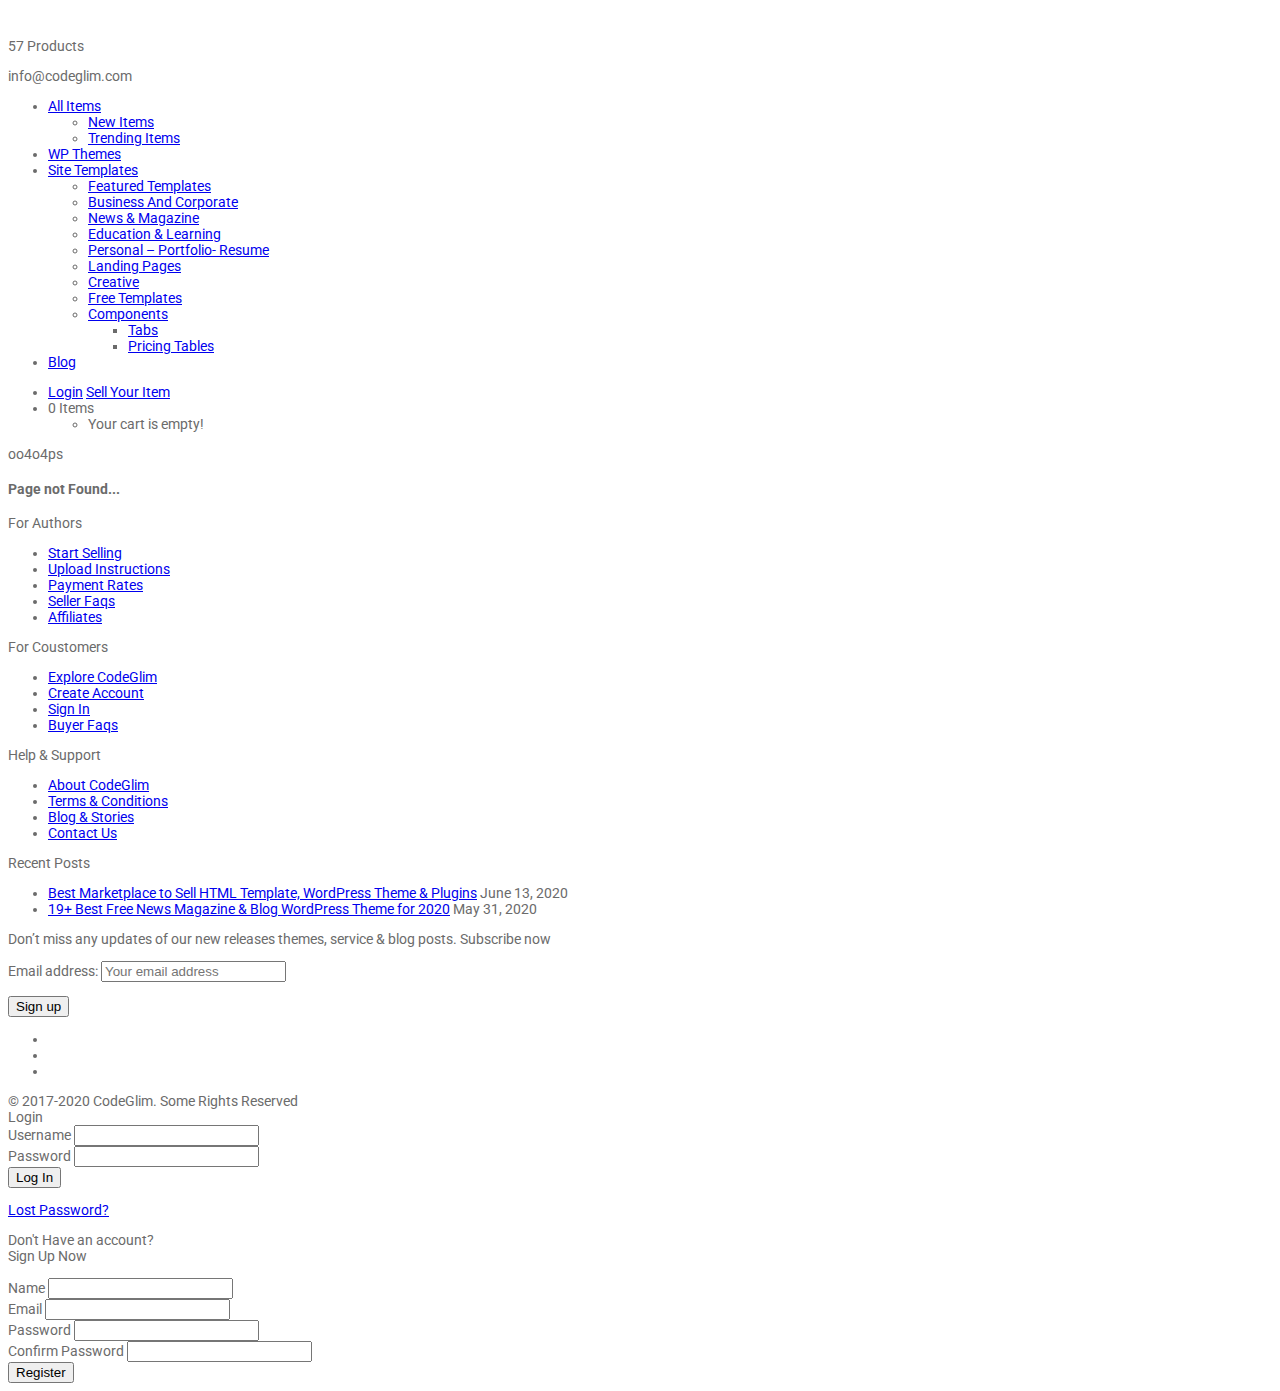
<file: fonts/glyphicons-halflings-regular-3.html>
<!DOCTYPE html>
<html class="no-js" lang="en-US">
<head>
  <meta charset="UTF-8">
  <meta name="viewport" content="width=device-width">
      <link rel="shortcut icon" type="image/x-icon" href="https://www.codeglim.com/wp-content/uploads/2019/03/codeglim-icon.png">
            <title>Page not found &ndash; CodeGlim</title>

<!-- This site is optimized with the Yoast SEO plugin v12.5 - https://yoast.com/wordpress/plugins/seo/ -->
<meta name="robots" content="noindex,follow"/>
<meta property="og:locale" content="en_US" />
<meta property="og:type" content="object" />
<meta property="og:title" content="Page not found &ndash; CodeGlim" />
<meta property="og:site_name" content="CodeGlim" />
<meta name="twitter:card" content="summary_large_image" />
<meta name="twitter:title" content="Page not found &ndash; CodeGlim" />
<meta name="twitter:site" content="@codeglim" />
<script type='application/ld+json' class='yoast-schema-graph yoast-schema-graph--main'>{"@context":"https://schema.org","@graph":[{"@type":["Person","Organization"],"@id":"https://www.codeglim.com/#/schema/person/144c88c74e91162ce7854519c6efa4eb","name":"Shakil Hossain","image":{"@type":"ImageObject","@id":"https://www.codeglim.com/#personlogo","url":"https://secure.gravatar.com/avatar/512b974748d15940223f877ea47c86bb?s=96&r=g","caption":"Shakil Hossain"},"logo":{"@id":"https://www.codeglim.com/#personlogo"},"sameAs":[]},{"@type":"WebSite","@id":"https://www.codeglim.com/#website","url":"https://www.codeglim.com/","name":"CodeGlim","publisher":{"@id":"https://www.codeglim.com/#/schema/person/144c88c74e91162ce7854519c6efa4eb"},"potentialAction":{"@type":"SearchAction","target":"https://www.codeglim.com/?s={search_term_string}","query-input":"required name=search_term_string"}}]}</script>
<!-- / Yoast SEO plugin. -->

<link rel='dns-prefetch' href='//fonts.googleapis.com' />
<link rel='dns-prefetch' href='//s.w.org' />
<link rel="alternate" type="application/rss+xml" title="CodeGlim &raquo; Feed" href="https://www.codeglim.com/feed/" />
<link rel="alternate" type="application/rss+xml" title="CodeGlim &raquo; Comments Feed" href="https://www.codeglim.com/comments/feed/" />
		<script type="text/javascript">
			window._wpemojiSettings = {"baseUrl":"https:\/\/s.w.org\/images\/core\/emoji\/12.0.0-1\/72x72\/","ext":".png","svgUrl":"https:\/\/s.w.org\/images\/core\/emoji\/12.0.0-1\/svg\/","svgExt":".svg","source":{"concatemoji":"https:\/\/www.codeglim.com\/wp-includes\/js\/wp-emoji-release.min.js"}};
			!function(a,b,c){function d(a,b){var c=String.fromCharCode;l.clearRect(0,0,k.width,k.height),l.fillText(c.apply(this,a),0,0);var d=k.toDataURL();l.clearRect(0,0,k.width,k.height),l.fillText(c.apply(this,b),0,0);var e=k.toDataURL();return d===e}function e(a){var b;if(!l||!l.fillText)return!1;switch(l.textBaseline="top",l.font="600 32px Arial",a){case"flag":return!(b=d([55356,56826,55356,56819],[55356,56826,8203,55356,56819]))&&(b=d([55356,57332,56128,56423,56128,56418,56128,56421,56128,56430,56128,56423,56128,56447],[55356,57332,8203,56128,56423,8203,56128,56418,8203,56128,56421,8203,56128,56430,8203,56128,56423,8203,56128,56447]),!b);case"emoji":return b=d([55357,56424,55356,57342,8205,55358,56605,8205,55357,56424,55356,57340],[55357,56424,55356,57342,8203,55358,56605,8203,55357,56424,55356,57340]),!b}return!1}function f(a){var c=b.createElement("script");c.src=a,c.defer=c.type="text/javascript",b.getElementsByTagName("head")[0].appendChild(c)}var g,h,i,j,k=b.createElement("canvas"),l=k.getContext&&k.getContext("2d");for(j=Array("flag","emoji"),c.supports={everything:!0,everythingExceptFlag:!0},i=0;i<j.length;i++)c.supports[j[i]]=e(j[i]),c.supports.everything=c.supports.everything&&c.supports[j[i]],"flag"!==j[i]&&(c.supports.everythingExceptFlag=c.supports.everythingExceptFlag&&c.supports[j[i]]);c.supports.everythingExceptFlag=c.supports.everythingExceptFlag&&!c.supports.flag,c.DOMReady=!1,c.readyCallback=function(){c.DOMReady=!0},c.supports.everything||(h=function(){c.readyCallback()},b.addEventListener?(b.addEventListener("DOMContentLoaded",h,!1),a.addEventListener("load",h,!1)):(a.attachEvent("onload",h),b.attachEvent("onreadystatechange",function(){"complete"===b.readyState&&c.readyCallback()})),g=c.source||{},g.concatemoji?f(g.concatemoji):g.wpemoji&&g.twemoji&&(f(g.twemoji),f(g.wpemoji)))}(window,document,window._wpemojiSettings);
		</script>
		<style type="text/css">
img.wp-smiley,
img.emoji {
	display: inline !important;
	border: none !important;
	box-shadow: none !important;
	height: 1em !important;
	width: 1em !important;
	margin: 0 .07em !important;
	vertical-align: -0.1em !important;
	background: none !important;
	padding: 0 !important;
}
</style>
	<link rel='stylesheet' id='edd-styles-css'  href='https://www.codeglim.com/wp-content/themes/codeglim-v2/edd_templates/edd.css' type='text/css' media='all' />
<link rel='stylesheet' id='normalize-css'  href='https://www.codeglim.com/wp-content/themes/codeglim-v2/css/normalize.min.css' type='text/css' media='all' />
<link rel='stylesheet' id='olam-bootstrap-css'  href='https://www.codeglim.com/wp-content/themes/codeglim-v2/css/bootstrap.css' type='text/css' media='all' />
<link rel='stylesheet' id='olam-style-css'  href='https://www.codeglim.com/wp-content/themes/codeglim-v2/css/style.css' type='text/css' media='all' />
<link rel='stylesheet' id='codeglim-css'  href='https://www.codeglim.com/wp-content/themes/codeglim-v2/css/codeglim.css' type='text/css' media='all' />
<link rel='stylesheet' id='owl-carousel-css'  href='https://www.codeglim.com/wp-content/themes/codeglim-v2/css/owl.carousel.css' type='text/css' media='all' />
<link rel='stylesheet' id='woocommerce-style-css'  href='https://www.codeglim.com/wp-content/themes/codeglim-v2/css/woocommerce-style.css' type='text/css' media='all' />
<link rel='stylesheet' id='woocommerce-css'  href='https://www.codeglim.com/wp-content/themes/codeglim-v2/css/woocommerce.css' type='text/css' media='all' />
<link rel='stylesheet' id='olam-color-css'  href='https://www.codeglim.com/wp-content/themes/codeglim-v2/css/color.css.php' type='text/css' media='all' />
<style id='olam-color-inline-css' type='text/css'>

                body {
                  font-family : Roboto, Arial, Helvetica;
                  color : #6b6b6b;
                  font-size : 14px;
                  }
        
</style>
<link rel='stylesheet' id='olam-google-fonts-css'  href='https://fonts.googleapis.com/css?family=Roboto%3A100%2C300%2C400%2C500%2C700' type='text/css' media='all' />
<link rel='stylesheet' id='fw-ext-breadcrumbs-add-css-css'  href='https://www.codeglim.com/wp-content/plugins/unyson/framework/extensions/breadcrumbs/static/css/style.css' type='text/css' media='all' />
<link rel='stylesheet' id='font-awesome-css'  href='https://www.codeglim.com/wp-content/plugins/unyson/framework/static/libs/font-awesome/css/font-awesome.min.css' type='text/css' media='all' />
<link rel='stylesheet' id='qtip-css'  href='https://www.codeglim.com/wp-content/plugins/unyson/framework/static/libs/qtip/css/jquery.qtip.min.css' type='text/css' media='all' />
<link rel='stylesheet' id='fw-extension-feedback-stars-styles-css'  href='https://www.codeglim.com/wp-content/plugins/unyson/framework/extensions/feedback/extensions/feedback-stars/static/css/styles.css' type='text/css' media='all' />
<link rel='stylesheet' id='fw-ext-builder-frontend-grid-css'  href='https://www.codeglim.com/wp-content/plugins/unyson/framework/extensions/builder/static/css/frontend-grid.css' type='text/css' media='all' />
<link rel='stylesheet' id='fw-ext-forms-default-styles-css'  href='https://www.codeglim.com/wp-content/plugins/unyson/framework/extensions/forms/static/css/frontend.css' type='text/css' media='all' />
<script type='text/javascript' src='https://www.codeglim.com/wp-includes/js/jquery/jquery.js'></script>
<script type='text/javascript' src='https://www.codeglim.com/wp-includes/js/jquery/jquery-migrate.min.js'></script>
<script type='text/javascript'>
/* <![CDATA[ */
var ajax_auth_object = {"ajaxurl":"https:\/\/www.codeglim.com\/wp-admin\/admin-ajax.php","redirecturl":"https:\/\/www.codeglim.com","loadingmessage":"Sending user info, please wait..."};
/* ]]> */
</script>
<script type='text/javascript' src='https://www.codeglim.com/wp-content/themes/codeglim-v2/js/olam-register-login.js'></script>
<script type='text/javascript' src='https://www.codeglim.com/wp-content/plugins/wp-smushit/app/assets/js/smush-lazy-load.min.js'></script>
<script type='text/javascript' src='https://www.codeglim.com/wp-content/themes/codeglim-v2/js/vendor/modernizr-2.8.3-respond-1.4.2.min.js'></script>
<script type='text/javascript' src='https://www.codeglim.com/wp-content/plugins/unyson/framework/static/libs/qtip/jquery.qtip.min.js'></script>
<script type='text/javascript' src='https://www.codeglim.com/wp-content/plugins/unyson/framework/extensions/feedback/extensions/feedback-stars/static/js/scripts.js'></script>
<link rel='https://api.w.org/' href='https://www.codeglim.com/wp-json/' />
<link rel="EditURI" type="application/rsd+xml" title="RSD" href="https://www.codeglim.com/xmlrpc.php?rsd" />
<link rel="wlwmanifest" type="application/wlwmanifest+xml" href="https://www.codeglim.com/wp-includes/wlwmanifest.xml" /> 
<meta name="generator" content="WordPress 5.2.7" />

<!-- Affiliates Manager plugin v2.7.3 - https://wpaffiliatemanager.com/ -->
<meta name="generator" content="Easy Digital Downloads v2.9.23" />
	<style>.edd_download{float:left;}.edd_download_columns_1 .edd_download{width: 100%;}.edd_download_columns_2 .edd_download{width:50%;}.edd_download_columns_0 .edd_download,.edd_download_columns_3 .edd_download{width:33%;}.edd_download_columns_4 .edd_download{width:25%;}.edd_download_columns_5 .edd_download{width:20%;}.edd_download_columns_6 .edd_download{width:16.6%;}</style>
	<meta name="generator" content="EDD CFM v2.1.7" />
		<script>
			document.documentElement.className = document.documentElement.className.replace( 'no-js', 'js' );
		</script>
				<style>
			.no-js img.lazyload { display: none; }
			figure.wp-block-image img.lazyloading { min-width: 150px; }
							.lazyload { opacity: 0; }
				.lazyloading {
					border: 0 !important;
					opacity: 1;
					background: rgba(255, 255, 255, 0) url('https://www.codeglim.com/wp-content/plugins/wp-smushit/app/assets/images/smush-lazyloader-3.gif') no-repeat center !important;
					background-size: 16px auto !important;
				}
					</style>
		<meta name="generator" content="EDD FES v2.6.5" />
    <script type="text/javascript">
      var ajaxurl = 'https://www.codeglim.com/wp-admin/admin-ajax.php';
    </script>
    <script>
//<![CDATA[
jQuery(window).load(function(){
var retina = window.devicePixelRatio > 1 ? true : false;if( retina ){var retinaEl = jQuery(".logo img.site-logo");var retinaLogoW = retinaEl.width();var retinaLogoH = retinaEl.height();retinaEl.attr( "src", "https://www.codeglim.com/wp-content/uploads/2019/03/codeglim-com-new-logo.png" ).width( retinaLogoW ).height( retinaLogoH );}});
//]]>
</script>
		<style type="text/css" id="wp-custom-css">
			
#fes_login_registration_form_row_left {
  padding: 40px 20px;
}
#fes_login_registration_form_row_right {
  padding: 30px 20px;
}
.fes-login-registration.fes-login-registration-combo {
  max-width: 1000px;
}
div.fes-form .fes-el .fes-label span {
}
.wp-block-button{
	margin-bottom:20px;
}
.wp-block-button a {
	background: #05c46b;
	color: #fff;
	padding: 10px 20px;
	display: inline-block;
	font-weight: 600;
}
.wp-block-button {
	margin-bottom: 20px;
	display: inline-block;
}
.olam-post-featured-image{
	display:none;
}		</style>
		    
<!-- Global site tag (gtag.js) - Google Analytics -->
<script async src="https://www.googletagmanager.com/gtag/js?id=UA-141770513-1"></script>
<script>
  window.dataLayer = window.dataLayer || [];
  function gtag(){dataLayer.push(arguments);}
  gtag('js', new Date());

  gtag('config', 'UA-141770513-1');
</script>

<script async src="https://pagead2.googlesyndication.com/pagead/js/adsbygoogle.js"></script>

    
  </head>
  
 <body class="error404">
        <!--[if lt IE 8]>
            <p class="browserupgrade">You are using an <strong>outdated</strong> browser. Please upgrade your browser to improve your experience.</p>            <![endif]-->
                
            <div class="wrapper">
              <div class="middle-area">
                            <div class="header-wrapper header-bg <br />
<b>Notice</b>:  Undefined variable: headerClass in <b>/home/minihfwr/public_html/wp-content/themes/codeglim-v2/header.php</b> on line <b>59</b><br />
">
                  <!-- Header -->
                  
                  <header id="header" class="header navbar-fixed-top">
                    <div class="container">
                      <div>
                      <div class="header-section">
                        <div class="row">
                          <div class="col-md-3 col-sm-3 col-sm-12">
							  <div class="col-logo">
								<div class="logo">
								  <a href="https://www.codeglim.com"> 
								    
								   <img    alt="CodeGlim" data-src="https://www.codeglim.com/wp-content/uploads/2019/02/codeglim-logo-1.png" class="site-logo lazyload" src="[data-uri]"><noscript><img class="site-logo" src="https://www.codeglim.com/wp-content/uploads/2019/02/codeglim-logo-1.png"  alt="CodeGlim"></noscript> 
								 </a>
							   </div>
							 </div>
                         </div>
                         <div class="col-md-9">
                             <div class="fun-facts">
                                 <div class="single-fact">
                                     <p><i class="fa fa-star"></i>57 <span>Products</span></p>
                                 </div>
                                 
                                 <div class="single-fact">
                                     <p><i class="fa fa-briefcase"></i> <span>info@codeglim.com</span></p>
                                 </div>
                                 
                             </div>
                             
                         </div>
                      </div>
                      <div class="row">
                          <div class="col-sm-12">
							 <div class="col-nav">
							  <nav id="nav">
								<div class="menu-menu-1-container"><ul id="menu-menu-1" class="menu"><li id="menu-item-5116" class="menu-item menu-item-type-custom menu-item-object-custom menu-item-has-children menu-item-has-icon menu-item-5116"><a href="https://www.codeglim.com/downloads/" class="fa fa-bicycle" >All Items</a>
<ul class="sub-menu">
	<li id="menu-item-6953" class="menu-item menu-item-type-custom menu-item-object-custom menu-item-6953"><a href="https://www.codeglim.com/downloads/" >New Items</a></li>
	<li id="menu-item-5117" class="menu-item menu-item-type-custom menu-item-object-custom menu-item-5117"><a href="https://www.codeglim.com/downloads/category/trending-items/" >Trending Items</a></li>
</ul>
</li>
<li id="menu-item-2090" class="menu-item menu-item-type-custom menu-item-object-custom menu-item-has-icon menu-item-2090"><a href="https://www.codeglim.com/downloads/category/wordpress-themes/" class="fa fa-wordpress" >WP Themes</a></li>
<li id="menu-item-1812" class="menu-item menu-item-type-custom menu-item-object-custom menu-item-has-children menu-item-has-icon menu-item-1812"><a href="https://www.codeglim.com/downloads/category/html-templates/" class="fa fa-html5" >Site Templates</a>
<ul class="sub-menu sub-menu-has-icons">
	<li id="menu-item-5115" class="menu-item menu-item-type-custom menu-item-object-custom menu-item-5115"><a href="https://www.codeglim.com/downloads/category/html-templates/featured-website-templates/" >Featured Templates</a></li>
	<li id="menu-item-1813" class="menu-item menu-item-type-custom menu-item-object-custom menu-item-1813"><a href="https://www.codeglim.com/downloads/category/html-templates/premium-templates/" >Business And Corporate</a></li>
	<li id="menu-item-1818" class="menu-item menu-item-type-custom menu-item-object-custom menu-item-1818"><a href="https://codeglim.com/downloads/category/html-templates/news-magazine/" >News &#038; Magazine</a></li>
	<li id="menu-item-2839" class="menu-item menu-item-type-custom menu-item-object-custom menu-item-2839"><a href="https://www.codeglim.com/downloads/category/html-templates/education-learning/" >Education &#038; Learning</a></li>
	<li id="menu-item-1817" class="menu-item menu-item-type-custom menu-item-object-custom menu-item-1817"><a href="https://www.codeglim.com/downloads/category/html-templates/personal-resume-cv/" >Personal &#8211; Portfolio- Resume</a></li>
	<li id="menu-item-1816" class="menu-item menu-item-type-custom menu-item-object-custom menu-item-1816"><a href="https://www.codeglim.com/downloads/category/html-templates/landing-pages/" >Landing Pages</a></li>
	<li id="menu-item-1814" class="menu-item menu-item-type-custom menu-item-object-custom menu-item-1814"><a href="https://www.codeglim.com/downloads/category/html-templates/creative/" >Creative</a></li>
	<li id="menu-item-1815" class="menu-item menu-item-type-custom menu-item-object-custom menu-item-1815"><a href="https://www.codeglim.com/downloads/category/html-templates/free-templates/" >Free Templates</a></li>
	<li id="menu-item-2352" class="menu-item menu-item-type-custom menu-item-object-custom menu-item-has-children menu-item-has-icon menu-item-2352"><a href="#" class="fa fa-tripadvisor" >Components</a>
	<ul class="sub-menu">
		<li id="menu-item-2353" class="menu-item menu-item-type-custom menu-item-object-custom menu-item-2353"><a href="https://www.codeglim.com/downloads/category/css/tabs/" >Tabs</a></li>
		<li id="menu-item-2354" class="menu-item menu-item-type-custom menu-item-object-custom menu-item-2354"><a href="https://www.codeglim.com/downloads/category/css/pricing-tables/" >Pricing Tables</a></li>
	</ul>
</li>
</ul>
</li>
<li id="menu-item-6956" class="menu-item menu-item-type-custom menu-item-object-custom menu-item-has-icon menu-item-6956"><a href="https://www.codeglim.com/blog/" class="fa fa-bullhorn" >Blog</a></li>
</ul></div> 
								<ul class="shop-nav">
									<li>
										 
										<a href="https://www.codeglim.com/login" class="login-button">Login</a> <a href="https://www.codeglim.com/register" class="login-button sell">Sell Your Item</a>									</li>
									<li>
										    <div class="cart-widget">
      <span class="cart-btn">
        <i class="demo-icon icon-cart"></i>
        <span> 0 Items</span>
      </span>
      <!-- Cart widget -->
      <div class="dd-cart">
        <div class="inner-scroll">
          <ul class="cart_list product_list_widget ">
                          <li>
                <div class="empty-cart text-center">
                  <div class="cart-icon"><i class="demo-icon icon-cart"></i></div>
                  <span class="edd_empty_cart">Your cart is empty!</span>
                </div>
              </li>
            </ul>
                      </div>
        </div>                        
      </div>
      									</li>
								</ul>
							  </nav>
							</div>
							<div class="header-col col-shop"></div>
                         </div>
                      </div>
					  
                      <div class="nav-toggle">
                        <span></span>
                        <span></span>
                        <span></span>
                      </div>
                      <!-- mobile navigation -->
                      <div class="mob-nav">
                      </div>
                    </div>
					
					
                    </div>
                  </div>
                </header>
                <!-- Header End -->
                                <!-- Search Section-->
                                              <!-- Search -->
            </div>
<div class='page-404'>
	<div class='section'>
		<div class="container text-center">
			<div class="title-404">oo<span>4o4</span>ps</div>
			<h4>Page not Found...</h4>
		</div>
	</div>
</div>


 
</div>
<!-- wrapper --></div>

<footer id="footer" class="" >   
    
    <div class="container">
    	<div class="row">
    		<div class="col-md-3 col-sm-3 col-xs-12">
    			<div class="footer-menu widget_nav_menu"><div class="sidebar-title"><i class="fa fa-pencil"></i>For Authors</div><div class="menu-for-author-container"><ul id="menu-for-author" class="menu"><li id="menu-item-3929" class="menu-item menu-item-type-post_type menu-item-object-page menu-item-3929"><a href="https://www.codeglim.com/start-selling/" >Start Selling</a></li>
<li id="menu-item-3930" class="menu-item menu-item-type-post_type menu-item-object-page menu-item-3930"><a href="https://www.codeglim.com/upload-instructions/" >Upload Instructions</a></li>
<li id="menu-item-3966" class="menu-item menu-item-type-post_type menu-item-object-page menu-item-3966"><a href="https://www.codeglim.com/payment-rates/" >Payment Rates</a></li>
<li id="menu-item-3928" class="menu-item menu-item-type-post_type menu-item-object-page menu-item-3928"><a href="https://www.codeglim.com/seller-faqs/" >Seller Faqs</a></li>
<li id="menu-item-3927" class="menu-item menu-item-type-post_type menu-item-object-page menu-item-3927"><a href="https://www.codeglim.com/affiliate-home/" >Affiliates</a></li>
</ul></div></div>    		</div>
    		<div class="col-md-3 col-sm-3 col-xs-12">
    			<div class="footer-menu widget_nav_menu"><div class="sidebar-title"><i class="fa fa-user"></i>For Coustomers</div><div class="menu-for-coustomers-container"><ul id="menu-for-coustomers" class="menu"><li id="menu-item-3938" class="menu-item menu-item-type-custom menu-item-object-custom menu-item-3938"><a href="https://codeglim.com/#header" >Explore CodeGlim</a></li>
<li id="menu-item-3933" class="menu-item menu-item-type-post_type menu-item-object-page menu-item-3933"><a href="https://www.codeglim.com/register/" >Create Account</a></li>
<li id="menu-item-3934" class="menu-item menu-item-type-post_type menu-item-object-page menu-item-3934"><a href="https://www.codeglim.com/login/" >Sign In</a></li>
<li id="menu-item-3937" class="menu-item menu-item-type-post_type menu-item-object-page menu-item-3937"><a href="https://www.codeglim.com/faqs/" >Buyer Faqs</a></li>
</ul></div></div>    		</div>
    		<div class="col-md-3 col-sm-3 col-xs-12">
    			<div class="footer-menu widget_nav_menu"><div class="sidebar-title"><i class="fa fa-life-ring"></i>Help &#038; Support</div><div class="menu-help-support-container"><ul id="menu-help-support" class="menu"><li id="menu-item-3945" class="menu-item menu-item-type-post_type menu-item-object-page menu-item-3945"><a href="https://www.codeglim.com/about-codeglim/" >About CodeGlim</a></li>
<li id="menu-item-3940" class="menu-item menu-item-type-post_type menu-item-object-page menu-item-3940"><a href="https://www.codeglim.com/terms-conditions/" >Terms &#038; Conditions</a></li>
<li id="menu-item-4003" class="menu-item menu-item-type-post_type menu-item-object-page current_page_parent menu-item-4003"><a href="https://www.codeglim.com/blog/" >Blog &#038; Stories</a></li>
<li id="menu-item-3941" class="menu-item menu-item-type-post_type menu-item-object-page menu-item-3941"><a href="https://www.codeglim.com/contact-us/" >Contact Us</a></li>
</ul></div></div>    		</div>
    		<div class="col-md-3 col-sm-3 col-xs-12">
    					<div class="footer-menu widget_recent_entries">		<div class="sidebar-title"><i class="fa fa-life-ring"></i>Recent Posts</div>		<ul>
											<li>
					<a href="https://www.codeglim.com/best-marketplace-to-sell-your-html-template-wordpress-theme-to-eearn-money-from-home/">Best Marketplace to Sell HTML Template, WordPress Theme &#038; Plugins</a>
											<span class="post-date">June 13, 2020</span>
									</li>
											<li>
					<a href="https://www.codeglim.com/best-wordpress-news-blog-magazine-theme-2020/">19+ Best Free News Magazine &#038; Blog WordPress Theme for 2020</a>
											<span class="post-date">May 31, 2020</span>
									</li>
					</ul>
		</div>    		</div>
    	</div>
    	<div class="row">
    		<div class="col-md-8 col-md-offset-2 col-xs-12">
    			<div class="footer-multiple widget_text">			<div class="textwidget"><p>Don’t miss any updates of our new releases themes, service &amp; blog posts. Subscribe now</p>
</div>
		</div><div class="footer-multiple widget_mc4wp_form_widget"><script>(function() {
	window.mc4wp = window.mc4wp || {
		listeners: [],
		forms: {
			on: function(evt, cb) {
				window.mc4wp.listeners.push(
					{
						event   : evt,
						callback: cb
					}
				);
			}
		}
	}
})();
</script><!-- Mailchimp for WordPress v4.7.6 - https://wordpress.org/plugins/mailchimp-for-wp/ --><form id="mc4wp-form-1" class="mc4wp-form mc4wp-form-1609" method="post" data-id="1609" data-name="" ><div class="mc4wp-form-fields"><p>
	<label>Email address: </label>
	<input type="email" name="EMAIL" placeholder="Your email address" required />
</p>

<p>
	<input type="submit" value="Sign up" />
</p></div><label style="display: none !important;">Leave this field empty if you're human: <input type="text" name="_mc4wp_honeypot" value="" tabindex="-1" autocomplete="off" /></label><input type="hidden" name="_mc4wp_timestamp" value="1593346845" /><input type="hidden" name="_mc4wp_form_id" value="1609" /><input type="hidden" name="_mc4wp_form_element_id" value="mc4wp-form-1" /><div class="mc4wp-response"></div></form><!-- / Mailchimp for WordPress Plugin --></div>    		</div>
    	</div>
    </div>
  <div class="container">
    <ul class="footer-social social-icons">
     <li class="social-facebook"><a href="https://facebook.com/codeglim" target="_blank"><span class="icon"><i class="demo-icon icon-facebook"></i></span></a></li>      <li class="social-youtube"><a href="https://www.youtube.com/channel/UC7R2sRMnQQKX4I0wZjFJ3OA" target="_blank"><span class="icon"><i class="demo-icon icon-youtube"></i></span></a></li>      <li class="social-twitter"><a href="https://twitter.com/codeglim" target="_blank"><span class="icon"><i class="demo-icon icon-twitter"></i></span></a></li>        </ul>
  <div class="footer-text">&copy;  2017-2020 CodeGlim. Some Rights Reserved </div></div>
</footer>
<div class="scroll-top">
  <span class="scrollto-icon"><i class="demo-icon icon-rocket"></i></span>
  <span class="flame"></span>
  <span class="flame"></span>
  <span class="flame"></span>
</div>

<!-- Popup Login -->
<div id="loginBox" class="lightbox-wrapper">
    <div class="lightbox-content">
        <div class="lightbox-area">
            <div class="lightbox">
                <div class="boxed">
                    <div class="lightbox-close">
                        <div class="close-btn">
                            <span class="close-icon">
                                <i class="demo-icon icon-cancel"></i>
                            </span>
                        </div>
                    </div>
                    <div id="olam-login" class="signin-area">

                        		
		<div class="boxed">
	        <div class="boxed-body">
	            <div class="lightbox-title">Login</div>
	            	            <form id="edd_login_form" class="edd_form" method="post">
	                <div class="field-holder">
	                    <label for="edd_user_login"><i class="demo-icon icon-mail-alt"></i> Username</label>
	                    <input name="edd_user_login" id="edd_user_login" class="required edd-input" type="text" title="Username"/>
	                </div>
	                <div class="field-holder">
	                    <label for="edd_user_pass"><i class="demo-icon icon-lock-filled"></i> Password</label>
	                    <input name="edd_user_pass" id="edd_user_pass" class="password required edd-input" type="password"/>
	                </div>
	                <div class="btn-pro-frame">
					<input type="hidden" name="edd_redirect" value="https://www.codeglim.com/payment-history/"/>
					<input type="hidden" name="edd_login_nonce" value="5dda2eec1f"/>
					<input type="hidden" name="edd_action" value="user_login"/>
					<input id="edd_login_submit" type="submit" class="btn btn-md btn-white" value="Log In"/>
					<span class="btn-pro"><img  data-src="https://www.codeglim.com/wp-content/themes/codeglim-v2/img/reload.gif" class="lazyload" src="[data-uri]"><noscript><img  data-src="https://www.codeglim.com/wp-content/themes/codeglim-v2/img/reload.gif" class="lazyload" src="[data-uri]"><noscript><img src="https://www.codeglim.com/wp-content/themes/codeglim-v2/img/reload.gif"></noscript></noscript></span>
					</div>
	            </form>

				<p class="edd-lost-password">
					<a href="https://www.codeglim.com/wp-login.php?action=lostpassword" title="Lost Password">
						Lost Password?					</a>
				</p>
								</div>
			</div>


                        <div class="social"></div>
                    </div>
                    <div class="boxed-head toggle-signup">
                        <div class="lightbox-subtitle">Don&#039;t Have an account? </div>
                        <div class="lightbox-title">Sign Up Now</div>
                        <div class="signup-icon"><span><i class="demo-icon icon-rocket"></i></span></div>
                    </div>
                    <div class="boxed-body signup-area">
                        <form id="olam-register">
                            <p class="status"></p>
                            <!-- additional fields start -  -->
                            <p class="olam-msg-status"></p>
                            <input type="hidden" id="signonsecurity" name="signonsecurity" value="cdac2e5a90" /><input type="hidden" name="_wp_http_referer" value="/templates/meheraj/fonts/glyphicons-halflings-regular.woff" />   
                            <!-- additional fields end -  -->  
                            <div class="field-holder">
                                <label><i class="demo-icon icon-user"></i> Name</label>
                                <input id="reg-username" name="username" type="text">
                            </div>
                            <div class="field-holder">
                                <label><i class="demo-icon icon-mail-alt"></i> Email</label>
                                <input name="email" id="reg-email" type="text">
                            </div>
                            <div class="field-holder">
                                <label><i class="demo-icon icon-lock-filled"></i> Password</label>
                                <input name="password" id="reg-password" type="password">
                            </div>
                            <div class="field-holder">
                                <label><i class="demo-icon icon-lock-filled"></i> Confirm Password</label>
                                <input id="reg-password2" name="password2" type="password">
                            </div>
                            <div class="btn-pro-frame">
                                <input type="submit" value="Register" class="btn btn-md btn-white">
                                <span class="btn-pro"><img  data-src="https://www.codeglim.com/wp-content/themes/codeglim-v2/img/reload.gif" class="lazyload" src="[data-uri]"><noscript><img  data-src="https://www.codeglim.com/wp-content/themes/codeglim-v2/img/reload.gif" class="lazyload" src="[data-uri]"><noscript><img src="https://www.codeglim.com/wp-content/themes/codeglim-v2/img/reload.gif"></noscript></noscript></span>
                            </div>
                        </form>
                        <div class="social"></div>
                    </div>
                </div>
            </div>
        </div>
    </div>
    <div class="lightbox-overlay"></div>
</div><!-- Quick contact -->

<script>(function() {function maybePrefixUrlField() {
	if (this.value.trim() !== '' && this.value.indexOf('http') !== 0) {
		this.value = "http://" + this.value;
	}
}

var urlFields = document.querySelectorAll('.mc4wp-form input[type="url"]');
if (urlFields) {
	for (var j=0; j < urlFields.length; j++) {
		urlFields[j].addEventListener('blur', maybePrefixUrlField);
	}
}
})();</script><script type='text/javascript'>
/* <![CDATA[ */
var edd_scripts = {"ajaxurl":"https:\/\/www.codeglim.com\/wp-admin\/admin-ajax.php","position_in_cart":"","has_purchase_links":"","already_in_cart_message":"You have already added this item to your cart","empty_cart_message":"Your cart is empty","loading":"Loading","select_option":"Please select an option","is_checkout":"0","default_gateway":"paypal","redirect_to_checkout":"0","checkout_page":"https:\/\/www.codeglim.com\/checkout\/","permalinks":"1","quantities_enabled":"","taxes_enabled":"0"};
/* ]]> */
</script>
<script type='text/javascript' src='https://www.codeglim.com/wp-content/plugins/easy-digital-downloads/assets/js/edd-ajax.min.js'></script>
<script type='text/javascript' src='https://www.codeglim.com/wp-content/themes/codeglim-v2/js/jquery.easypiechart.min.js'></script>
<script type='text/javascript' src='https://www.codeglim.com/wp-includes/js/imagesloaded.min.js'></script>
<script type='text/javascript' src='https://www.codeglim.com/wp-includes/js/masonry.min.js'></script>
<script type='text/javascript' src='https://www.codeglim.com/wp-content/themes/codeglim-v2/js/bootstrap.min.js'></script>
<script type='text/javascript' src='https://www.codeglim.com/wp-content/themes/codeglim-v2/js/sly.min.js'></script>
<script type='text/javascript' src='https://www.codeglim.com/wp-content/themes/codeglim-v2/js/owl.carousel.min.js'></script>
<script type='text/javascript' src='https://www.codeglim.com/wp-content/themes/codeglim-v2/js/appear.js'></script>
<script type='text/javascript' src='https://www.codeglim.com/wp-content/themes/codeglim-v2/js/easing.js'></script>
<script type='text/javascript' src='https://www.codeglim.com/wp-content/themes/codeglim-v2/js/jquery.parallax-1.1.3.js'></script>
<script type='text/javascript'>
/* <![CDATA[ */
var olam_main_ajax = {"ajaxurl":"https:\/\/www.codeglim.com\/wp-admin\/admin-ajax.php","nonce":"b16832274b","piecolor":"#05c46b"};
/* ]]> */
</script>
<script type='text/javascript' src='https://www.codeglim.com/wp-content/themes/codeglim-v2/js/olam-main.js'></script>
<script type='text/javascript' src='https://www.codeglim.com/wp-includes/js/wp-embed.min.js'></script>
<script type='text/javascript' src='https://www.codeglim.com/wp-content/plugins/mailchimp-for-wp/assets/js/forms.min.js'></script>
</body>
</html>
</file>
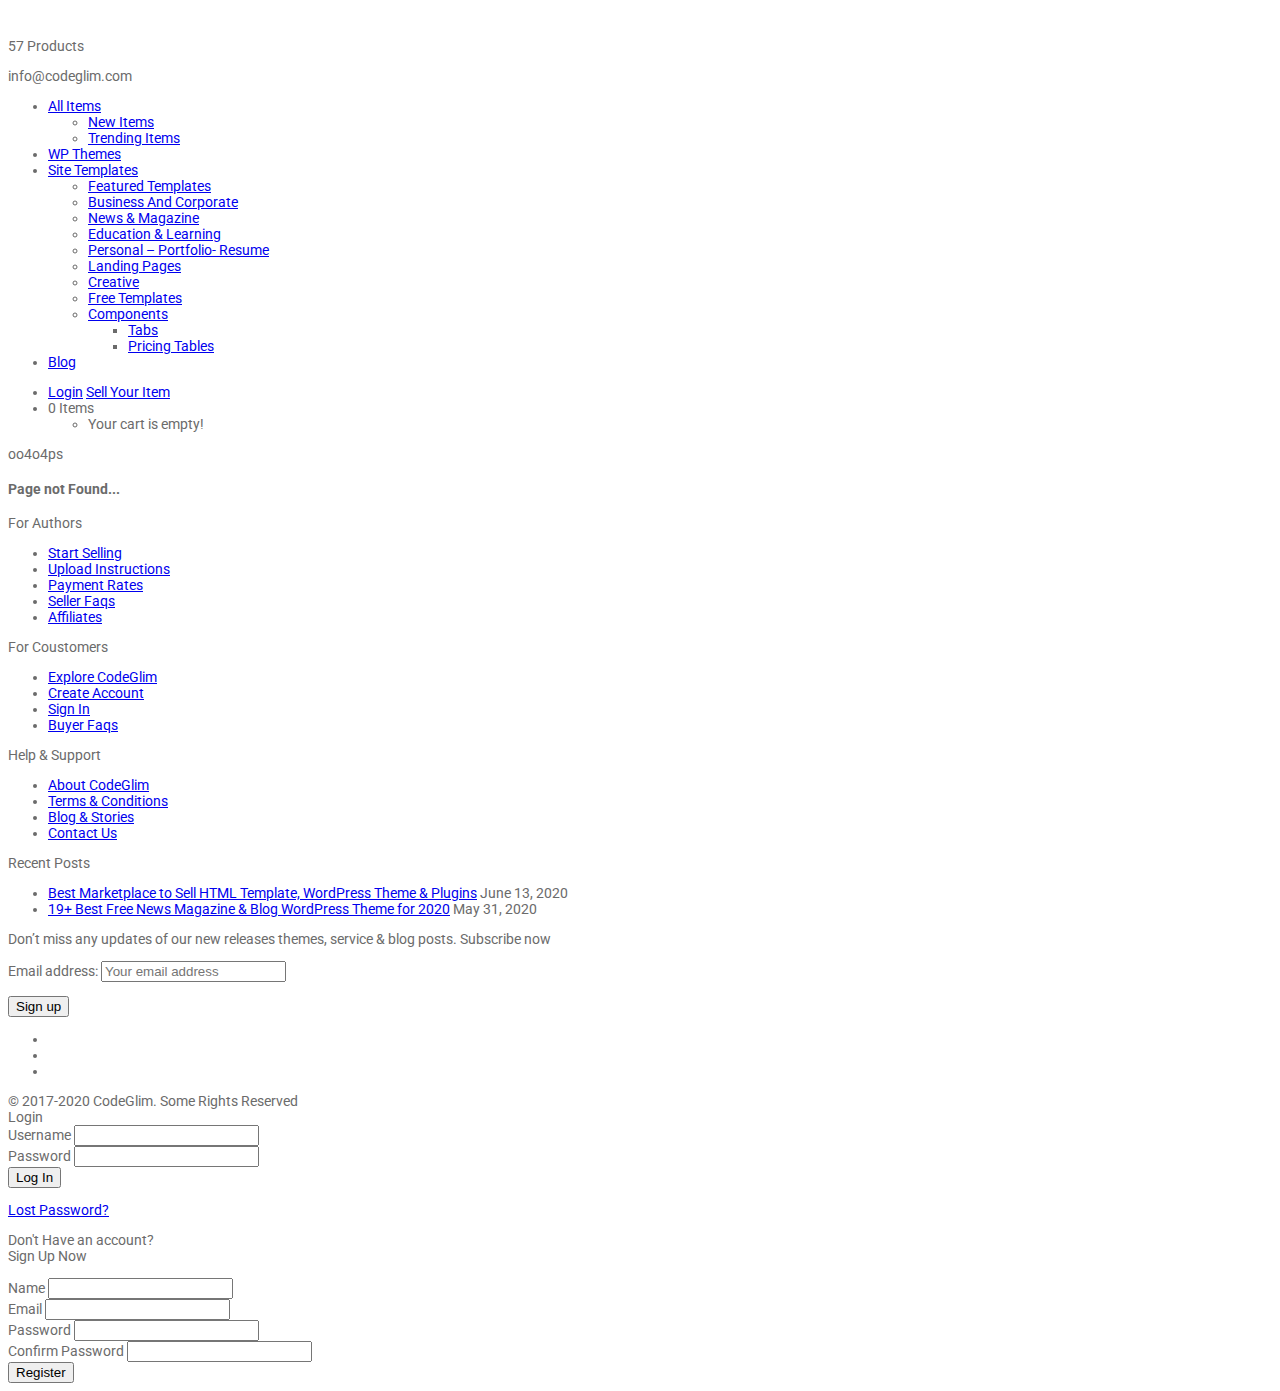
<file: fonts/glyphicons-halflings-regular-4.html>
<!DOCTYPE html>
<html class="no-js" lang="en-US">
<head>
  <meta charset="UTF-8">
  <meta name="viewport" content="width=device-width">
      <link rel="shortcut icon" type="image/x-icon" href="https://www.codeglim.com/wp-content/uploads/2019/03/codeglim-icon.png">
            <title>Page not found &ndash; CodeGlim</title>

<!-- This site is optimized with the Yoast SEO plugin v12.5 - https://yoast.com/wordpress/plugins/seo/ -->
<meta name="robots" content="noindex,follow"/>
<meta property="og:locale" content="en_US" />
<meta property="og:type" content="object" />
<meta property="og:title" content="Page not found &ndash; CodeGlim" />
<meta property="og:site_name" content="CodeGlim" />
<meta name="twitter:card" content="summary_large_image" />
<meta name="twitter:title" content="Page not found &ndash; CodeGlim" />
<meta name="twitter:site" content="@codeglim" />
<script type='application/ld+json' class='yoast-schema-graph yoast-schema-graph--main'>{"@context":"https://schema.org","@graph":[{"@type":["Person","Organization"],"@id":"https://www.codeglim.com/#/schema/person/144c88c74e91162ce7854519c6efa4eb","name":"Shakil Hossain","image":{"@type":"ImageObject","@id":"https://www.codeglim.com/#personlogo","url":"https://secure.gravatar.com/avatar/512b974748d15940223f877ea47c86bb?s=96&r=g","caption":"Shakil Hossain"},"logo":{"@id":"https://www.codeglim.com/#personlogo"},"sameAs":[]},{"@type":"WebSite","@id":"https://www.codeglim.com/#website","url":"https://www.codeglim.com/","name":"CodeGlim","publisher":{"@id":"https://www.codeglim.com/#/schema/person/144c88c74e91162ce7854519c6efa4eb"},"potentialAction":{"@type":"SearchAction","target":"https://www.codeglim.com/?s={search_term_string}","query-input":"required name=search_term_string"}}]}</script>
<!-- / Yoast SEO plugin. -->

<link rel='dns-prefetch' href='//fonts.googleapis.com' />
<link rel='dns-prefetch' href='//s.w.org' />
<link rel="alternate" type="application/rss+xml" title="CodeGlim &raquo; Feed" href="https://www.codeglim.com/feed/" />
<link rel="alternate" type="application/rss+xml" title="CodeGlim &raquo; Comments Feed" href="https://www.codeglim.com/comments/feed/" />
		<script type="text/javascript">
			window._wpemojiSettings = {"baseUrl":"https:\/\/s.w.org\/images\/core\/emoji\/12.0.0-1\/72x72\/","ext":".png","svgUrl":"https:\/\/s.w.org\/images\/core\/emoji\/12.0.0-1\/svg\/","svgExt":".svg","source":{"concatemoji":"https:\/\/www.codeglim.com\/wp-includes\/js\/wp-emoji-release.min.js"}};
			!function(a,b,c){function d(a,b){var c=String.fromCharCode;l.clearRect(0,0,k.width,k.height),l.fillText(c.apply(this,a),0,0);var d=k.toDataURL();l.clearRect(0,0,k.width,k.height),l.fillText(c.apply(this,b),0,0);var e=k.toDataURL();return d===e}function e(a){var b;if(!l||!l.fillText)return!1;switch(l.textBaseline="top",l.font="600 32px Arial",a){case"flag":return!(b=d([55356,56826,55356,56819],[55356,56826,8203,55356,56819]))&&(b=d([55356,57332,56128,56423,56128,56418,56128,56421,56128,56430,56128,56423,56128,56447],[55356,57332,8203,56128,56423,8203,56128,56418,8203,56128,56421,8203,56128,56430,8203,56128,56423,8203,56128,56447]),!b);case"emoji":return b=d([55357,56424,55356,57342,8205,55358,56605,8205,55357,56424,55356,57340],[55357,56424,55356,57342,8203,55358,56605,8203,55357,56424,55356,57340]),!b}return!1}function f(a){var c=b.createElement("script");c.src=a,c.defer=c.type="text/javascript",b.getElementsByTagName("head")[0].appendChild(c)}var g,h,i,j,k=b.createElement("canvas"),l=k.getContext&&k.getContext("2d");for(j=Array("flag","emoji"),c.supports={everything:!0,everythingExceptFlag:!0},i=0;i<j.length;i++)c.supports[j[i]]=e(j[i]),c.supports.everything=c.supports.everything&&c.supports[j[i]],"flag"!==j[i]&&(c.supports.everythingExceptFlag=c.supports.everythingExceptFlag&&c.supports[j[i]]);c.supports.everythingExceptFlag=c.supports.everythingExceptFlag&&!c.supports.flag,c.DOMReady=!1,c.readyCallback=function(){c.DOMReady=!0},c.supports.everything||(h=function(){c.readyCallback()},b.addEventListener?(b.addEventListener("DOMContentLoaded",h,!1),a.addEventListener("load",h,!1)):(a.attachEvent("onload",h),b.attachEvent("onreadystatechange",function(){"complete"===b.readyState&&c.readyCallback()})),g=c.source||{},g.concatemoji?f(g.concatemoji):g.wpemoji&&g.twemoji&&(f(g.twemoji),f(g.wpemoji)))}(window,document,window._wpemojiSettings);
		</script>
		<style type="text/css">
img.wp-smiley,
img.emoji {
	display: inline !important;
	border: none !important;
	box-shadow: none !important;
	height: 1em !important;
	width: 1em !important;
	margin: 0 .07em !important;
	vertical-align: -0.1em !important;
	background: none !important;
	padding: 0 !important;
}
</style>
	<link rel='stylesheet' id='edd-styles-css'  href='https://www.codeglim.com/wp-content/themes/codeglim-v2/edd_templates/edd.css' type='text/css' media='all' />
<link rel='stylesheet' id='normalize-css'  href='https://www.codeglim.com/wp-content/themes/codeglim-v2/css/normalize.min.css' type='text/css' media='all' />
<link rel='stylesheet' id='olam-bootstrap-css'  href='https://www.codeglim.com/wp-content/themes/codeglim-v2/css/bootstrap.css' type='text/css' media='all' />
<link rel='stylesheet' id='olam-style-css'  href='https://www.codeglim.com/wp-content/themes/codeglim-v2/css/style.css' type='text/css' media='all' />
<link rel='stylesheet' id='codeglim-css'  href='https://www.codeglim.com/wp-content/themes/codeglim-v2/css/codeglim.css' type='text/css' media='all' />
<link rel='stylesheet' id='owl-carousel-css'  href='https://www.codeglim.com/wp-content/themes/codeglim-v2/css/owl.carousel.css' type='text/css' media='all' />
<link rel='stylesheet' id='woocommerce-style-css'  href='https://www.codeglim.com/wp-content/themes/codeglim-v2/css/woocommerce-style.css' type='text/css' media='all' />
<link rel='stylesheet' id='woocommerce-css'  href='https://www.codeglim.com/wp-content/themes/codeglim-v2/css/woocommerce.css' type='text/css' media='all' />
<link rel='stylesheet' id='olam-color-css'  href='https://www.codeglim.com/wp-content/themes/codeglim-v2/css/color.css.php' type='text/css' media='all' />
<style id='olam-color-inline-css' type='text/css'>

                body {
                  font-family : Roboto, Arial, Helvetica;
                  color : #6b6b6b;
                  font-size : 14px;
                  }
        
</style>
<link rel='stylesheet' id='olam-google-fonts-css'  href='https://fonts.googleapis.com/css?family=Roboto%3A100%2C300%2C400%2C500%2C700' type='text/css' media='all' />
<link rel='stylesheet' id='fw-ext-breadcrumbs-add-css-css'  href='https://www.codeglim.com/wp-content/plugins/unyson/framework/extensions/breadcrumbs/static/css/style.css' type='text/css' media='all' />
<link rel='stylesheet' id='font-awesome-css'  href='https://www.codeglim.com/wp-content/plugins/unyson/framework/static/libs/font-awesome/css/font-awesome.min.css' type='text/css' media='all' />
<link rel='stylesheet' id='qtip-css'  href='https://www.codeglim.com/wp-content/plugins/unyson/framework/static/libs/qtip/css/jquery.qtip.min.css' type='text/css' media='all' />
<link rel='stylesheet' id='fw-extension-feedback-stars-styles-css'  href='https://www.codeglim.com/wp-content/plugins/unyson/framework/extensions/feedback/extensions/feedback-stars/static/css/styles.css' type='text/css' media='all' />
<link rel='stylesheet' id='fw-ext-builder-frontend-grid-css'  href='https://www.codeglim.com/wp-content/plugins/unyson/framework/extensions/builder/static/css/frontend-grid.css' type='text/css' media='all' />
<link rel='stylesheet' id='fw-ext-forms-default-styles-css'  href='https://www.codeglim.com/wp-content/plugins/unyson/framework/extensions/forms/static/css/frontend.css' type='text/css' media='all' />
<script type='text/javascript' src='https://www.codeglim.com/wp-includes/js/jquery/jquery.js'></script>
<script type='text/javascript' src='https://www.codeglim.com/wp-includes/js/jquery/jquery-migrate.min.js'></script>
<script type='text/javascript'>
/* <![CDATA[ */
var ajax_auth_object = {"ajaxurl":"https:\/\/www.codeglim.com\/wp-admin\/admin-ajax.php","redirecturl":"https:\/\/www.codeglim.com","loadingmessage":"Sending user info, please wait..."};
/* ]]> */
</script>
<script type='text/javascript' src='https://www.codeglim.com/wp-content/themes/codeglim-v2/js/olam-register-login.js'></script>
<script type='text/javascript' src='https://www.codeglim.com/wp-content/plugins/wp-smushit/app/assets/js/smush-lazy-load.min.js'></script>
<script type='text/javascript' src='https://www.codeglim.com/wp-content/themes/codeglim-v2/js/vendor/modernizr-2.8.3-respond-1.4.2.min.js'></script>
<script type='text/javascript' src='https://www.codeglim.com/wp-content/plugins/unyson/framework/static/libs/qtip/jquery.qtip.min.js'></script>
<script type='text/javascript' src='https://www.codeglim.com/wp-content/plugins/unyson/framework/extensions/feedback/extensions/feedback-stars/static/js/scripts.js'></script>
<link rel='https://api.w.org/' href='https://www.codeglim.com/wp-json/' />
<link rel="EditURI" type="application/rsd+xml" title="RSD" href="https://www.codeglim.com/xmlrpc.php?rsd" />
<link rel="wlwmanifest" type="application/wlwmanifest+xml" href="https://www.codeglim.com/wp-includes/wlwmanifest.xml" /> 
<meta name="generator" content="WordPress 5.2.7" />

<!-- Affiliates Manager plugin v2.7.3 - https://wpaffiliatemanager.com/ -->
<meta name="generator" content="Easy Digital Downloads v2.9.23" />
	<style>.edd_download{float:left;}.edd_download_columns_1 .edd_download{width: 100%;}.edd_download_columns_2 .edd_download{width:50%;}.edd_download_columns_0 .edd_download,.edd_download_columns_3 .edd_download{width:33%;}.edd_download_columns_4 .edd_download{width:25%;}.edd_download_columns_5 .edd_download{width:20%;}.edd_download_columns_6 .edd_download{width:16.6%;}</style>
	<meta name="generator" content="EDD CFM v2.1.7" />
		<script>
			document.documentElement.className = document.documentElement.className.replace( 'no-js', 'js' );
		</script>
				<style>
			.no-js img.lazyload { display: none; }
			figure.wp-block-image img.lazyloading { min-width: 150px; }
							.lazyload { opacity: 0; }
				.lazyloading {
					border: 0 !important;
					opacity: 1;
					background: rgba(255, 255, 255, 0) url('https://www.codeglim.com/wp-content/plugins/wp-smushit/app/assets/images/smush-lazyloader-3.gif') no-repeat center !important;
					background-size: 16px auto !important;
				}
					</style>
		<meta name="generator" content="EDD FES v2.6.5" />
    <script type="text/javascript">
      var ajaxurl = 'https://www.codeglim.com/wp-admin/admin-ajax.php';
    </script>
    <script>
//<![CDATA[
jQuery(window).load(function(){
var retina = window.devicePixelRatio > 1 ? true : false;if( retina ){var retinaEl = jQuery(".logo img.site-logo");var retinaLogoW = retinaEl.width();var retinaLogoH = retinaEl.height();retinaEl.attr( "src", "https://www.codeglim.com/wp-content/uploads/2019/03/codeglim-com-new-logo.png" ).width( retinaLogoW ).height( retinaLogoH );}});
//]]>
</script>
		<style type="text/css" id="wp-custom-css">
			
#fes_login_registration_form_row_left {
  padding: 40px 20px;
}
#fes_login_registration_form_row_right {
  padding: 30px 20px;
}
.fes-login-registration.fes-login-registration-combo {
  max-width: 1000px;
}
div.fes-form .fes-el .fes-label span {
}
.wp-block-button{
	margin-bottom:20px;
}
.wp-block-button a {
	background: #05c46b;
	color: #fff;
	padding: 10px 20px;
	display: inline-block;
	font-weight: 600;
}
.wp-block-button {
	margin-bottom: 20px;
	display: inline-block;
}
.olam-post-featured-image{
	display:none;
}		</style>
		    
<!-- Global site tag (gtag.js) - Google Analytics -->
<script async src="https://www.googletagmanager.com/gtag/js?id=UA-141770513-1"></script>
<script>
  window.dataLayer = window.dataLayer || [];
  function gtag(){dataLayer.push(arguments);}
  gtag('js', new Date());

  gtag('config', 'UA-141770513-1');
</script>

<script async src="https://pagead2.googlesyndication.com/pagead/js/adsbygoogle.js"></script>

    
  </head>
  
 <body class="error404">
        <!--[if lt IE 8]>
            <p class="browserupgrade">You are using an <strong>outdated</strong> browser. Please upgrade your browser to improve your experience.</p>            <![endif]-->
                
            <div class="wrapper">
              <div class="middle-area">
                            <div class="header-wrapper header-bg <br />
<b>Notice</b>:  Undefined variable: headerClass in <b>/home/minihfwr/public_html/wp-content/themes/codeglim-v2/header.php</b> on line <b>59</b><br />
">
                  <!-- Header -->
                  
                  <header id="header" class="header navbar-fixed-top">
                    <div class="container">
                      <div>
                      <div class="header-section">
                        <div class="row">
                          <div class="col-md-3 col-sm-3 col-sm-12">
							  <div class="col-logo">
								<div class="logo">
								  <a href="https://www.codeglim.com"> 
								    
								   <img    alt="CodeGlim" data-src="https://www.codeglim.com/wp-content/uploads/2019/02/codeglim-logo-1.png" class="site-logo lazyload" src="[data-uri]"><noscript><img class="site-logo" src="https://www.codeglim.com/wp-content/uploads/2019/02/codeglim-logo-1.png"  alt="CodeGlim"></noscript> 
								 </a>
							   </div>
							 </div>
                         </div>
                         <div class="col-md-9">
                             <div class="fun-facts">
                                 <div class="single-fact">
                                     <p><i class="fa fa-star"></i>57 <span>Products</span></p>
                                 </div>
                                 
                                 <div class="single-fact">
                                     <p><i class="fa fa-briefcase"></i> <span>info@codeglim.com</span></p>
                                 </div>
                                 
                             </div>
                             
                         </div>
                      </div>
                      <div class="row">
                          <div class="col-sm-12">
							 <div class="col-nav">
							  <nav id="nav">
								<div class="menu-menu-1-container"><ul id="menu-menu-1" class="menu"><li id="menu-item-5116" class="menu-item menu-item-type-custom menu-item-object-custom menu-item-has-children menu-item-has-icon menu-item-5116"><a href="https://www.codeglim.com/downloads/" class="fa fa-bicycle" >All Items</a>
<ul class="sub-menu">
	<li id="menu-item-6953" class="menu-item menu-item-type-custom menu-item-object-custom menu-item-6953"><a href="https://www.codeglim.com/downloads/" >New Items</a></li>
	<li id="menu-item-5117" class="menu-item menu-item-type-custom menu-item-object-custom menu-item-5117"><a href="https://www.codeglim.com/downloads/category/trending-items/" >Trending Items</a></li>
</ul>
</li>
<li id="menu-item-2090" class="menu-item menu-item-type-custom menu-item-object-custom menu-item-has-icon menu-item-2090"><a href="https://www.codeglim.com/downloads/category/wordpress-themes/" class="fa fa-wordpress" >WP Themes</a></li>
<li id="menu-item-1812" class="menu-item menu-item-type-custom menu-item-object-custom menu-item-has-children menu-item-has-icon menu-item-1812"><a href="https://www.codeglim.com/downloads/category/html-templates/" class="fa fa-html5" >Site Templates</a>
<ul class="sub-menu sub-menu-has-icons">
	<li id="menu-item-5115" class="menu-item menu-item-type-custom menu-item-object-custom menu-item-5115"><a href="https://www.codeglim.com/downloads/category/html-templates/featured-website-templates/" >Featured Templates</a></li>
	<li id="menu-item-1813" class="menu-item menu-item-type-custom menu-item-object-custom menu-item-1813"><a href="https://www.codeglim.com/downloads/category/html-templates/premium-templates/" >Business And Corporate</a></li>
	<li id="menu-item-1818" class="menu-item menu-item-type-custom menu-item-object-custom menu-item-1818"><a href="https://codeglim.com/downloads/category/html-templates/news-magazine/" >News &#038; Magazine</a></li>
	<li id="menu-item-2839" class="menu-item menu-item-type-custom menu-item-object-custom menu-item-2839"><a href="https://www.codeglim.com/downloads/category/html-templates/education-learning/" >Education &#038; Learning</a></li>
	<li id="menu-item-1817" class="menu-item menu-item-type-custom menu-item-object-custom menu-item-1817"><a href="https://www.codeglim.com/downloads/category/html-templates/personal-resume-cv/" >Personal &#8211; Portfolio- Resume</a></li>
	<li id="menu-item-1816" class="menu-item menu-item-type-custom menu-item-object-custom menu-item-1816"><a href="https://www.codeglim.com/downloads/category/html-templates/landing-pages/" >Landing Pages</a></li>
	<li id="menu-item-1814" class="menu-item menu-item-type-custom menu-item-object-custom menu-item-1814"><a href="https://www.codeglim.com/downloads/category/html-templates/creative/" >Creative</a></li>
	<li id="menu-item-1815" class="menu-item menu-item-type-custom menu-item-object-custom menu-item-1815"><a href="https://www.codeglim.com/downloads/category/html-templates/free-templates/" >Free Templates</a></li>
	<li id="menu-item-2352" class="menu-item menu-item-type-custom menu-item-object-custom menu-item-has-children menu-item-has-icon menu-item-2352"><a href="#" class="fa fa-tripadvisor" >Components</a>
	<ul class="sub-menu">
		<li id="menu-item-2353" class="menu-item menu-item-type-custom menu-item-object-custom menu-item-2353"><a href="https://www.codeglim.com/downloads/category/css/tabs/" >Tabs</a></li>
		<li id="menu-item-2354" class="menu-item menu-item-type-custom menu-item-object-custom menu-item-2354"><a href="https://www.codeglim.com/downloads/category/css/pricing-tables/" >Pricing Tables</a></li>
	</ul>
</li>
</ul>
</li>
<li id="menu-item-6956" class="menu-item menu-item-type-custom menu-item-object-custom menu-item-has-icon menu-item-6956"><a href="https://www.codeglim.com/blog/" class="fa fa-bullhorn" >Blog</a></li>
</ul></div> 
								<ul class="shop-nav">
									<li>
										 
										<a href="https://www.codeglim.com/login" class="login-button">Login</a> <a href="https://www.codeglim.com/register" class="login-button sell">Sell Your Item</a>									</li>
									<li>
										    <div class="cart-widget">
      <span class="cart-btn">
        <i class="demo-icon icon-cart"></i>
        <span> 0 Items</span>
      </span>
      <!-- Cart widget -->
      <div class="dd-cart">
        <div class="inner-scroll">
          <ul class="cart_list product_list_widget ">
                          <li>
                <div class="empty-cart text-center">
                  <div class="cart-icon"><i class="demo-icon icon-cart"></i></div>
                  <span class="edd_empty_cart">Your cart is empty!</span>
                </div>
              </li>
            </ul>
                      </div>
        </div>                        
      </div>
      									</li>
								</ul>
							  </nav>
							</div>
							<div class="header-col col-shop"></div>
                         </div>
                      </div>
					  
                      <div class="nav-toggle">
                        <span></span>
                        <span></span>
                        <span></span>
                      </div>
                      <!-- mobile navigation -->
                      <div class="mob-nav">
                      </div>
                    </div>
					
					
                    </div>
                  </div>
                </header>
                <!-- Header End -->
                                <!-- Search Section-->
                                              <!-- Search -->
            </div>
<div class='page-404'>
	<div class='section'>
		<div class="container text-center">
			<div class="title-404">oo<span>4o4</span>ps</div>
			<h4>Page not Found...</h4>
		</div>
	</div>
</div>


 
</div>
<!-- wrapper --></div>

<footer id="footer" class="" >   
    
    <div class="container">
    	<div class="row">
    		<div class="col-md-3 col-sm-3 col-xs-12">
    			<div class="footer-menu widget_nav_menu"><div class="sidebar-title"><i class="fa fa-pencil"></i>For Authors</div><div class="menu-for-author-container"><ul id="menu-for-author" class="menu"><li id="menu-item-3929" class="menu-item menu-item-type-post_type menu-item-object-page menu-item-3929"><a href="https://www.codeglim.com/start-selling/" >Start Selling</a></li>
<li id="menu-item-3930" class="menu-item menu-item-type-post_type menu-item-object-page menu-item-3930"><a href="https://www.codeglim.com/upload-instructions/" >Upload Instructions</a></li>
<li id="menu-item-3966" class="menu-item menu-item-type-post_type menu-item-object-page menu-item-3966"><a href="https://www.codeglim.com/payment-rates/" >Payment Rates</a></li>
<li id="menu-item-3928" class="menu-item menu-item-type-post_type menu-item-object-page menu-item-3928"><a href="https://www.codeglim.com/seller-faqs/" >Seller Faqs</a></li>
<li id="menu-item-3927" class="menu-item menu-item-type-post_type menu-item-object-page menu-item-3927"><a href="https://www.codeglim.com/affiliate-home/" >Affiliates</a></li>
</ul></div></div>    		</div>
    		<div class="col-md-3 col-sm-3 col-xs-12">
    			<div class="footer-menu widget_nav_menu"><div class="sidebar-title"><i class="fa fa-user"></i>For Coustomers</div><div class="menu-for-coustomers-container"><ul id="menu-for-coustomers" class="menu"><li id="menu-item-3938" class="menu-item menu-item-type-custom menu-item-object-custom menu-item-3938"><a href="https://codeglim.com/#header" >Explore CodeGlim</a></li>
<li id="menu-item-3933" class="menu-item menu-item-type-post_type menu-item-object-page menu-item-3933"><a href="https://www.codeglim.com/register/" >Create Account</a></li>
<li id="menu-item-3934" class="menu-item menu-item-type-post_type menu-item-object-page menu-item-3934"><a href="https://www.codeglim.com/login/" >Sign In</a></li>
<li id="menu-item-3937" class="menu-item menu-item-type-post_type menu-item-object-page menu-item-3937"><a href="https://www.codeglim.com/faqs/" >Buyer Faqs</a></li>
</ul></div></div>    		</div>
    		<div class="col-md-3 col-sm-3 col-xs-12">
    			<div class="footer-menu widget_nav_menu"><div class="sidebar-title"><i class="fa fa-life-ring"></i>Help &#038; Support</div><div class="menu-help-support-container"><ul id="menu-help-support" class="menu"><li id="menu-item-3945" class="menu-item menu-item-type-post_type menu-item-object-page menu-item-3945"><a href="https://www.codeglim.com/about-codeglim/" >About CodeGlim</a></li>
<li id="menu-item-3940" class="menu-item menu-item-type-post_type menu-item-object-page menu-item-3940"><a href="https://www.codeglim.com/terms-conditions/" >Terms &#038; Conditions</a></li>
<li id="menu-item-4003" class="menu-item menu-item-type-post_type menu-item-object-page current_page_parent menu-item-4003"><a href="https://www.codeglim.com/blog/" >Blog &#038; Stories</a></li>
<li id="menu-item-3941" class="menu-item menu-item-type-post_type menu-item-object-page menu-item-3941"><a href="https://www.codeglim.com/contact-us/" >Contact Us</a></li>
</ul></div></div>    		</div>
    		<div class="col-md-3 col-sm-3 col-xs-12">
    					<div class="footer-menu widget_recent_entries">		<div class="sidebar-title"><i class="fa fa-life-ring"></i>Recent Posts</div>		<ul>
											<li>
					<a href="https://www.codeglim.com/best-marketplace-to-sell-your-html-template-wordpress-theme-to-eearn-money-from-home/">Best Marketplace to Sell HTML Template, WordPress Theme &#038; Plugins</a>
											<span class="post-date">June 13, 2020</span>
									</li>
											<li>
					<a href="https://www.codeglim.com/best-wordpress-news-blog-magazine-theme-2020/">19+ Best Free News Magazine &#038; Blog WordPress Theme for 2020</a>
											<span class="post-date">May 31, 2020</span>
									</li>
					</ul>
		</div>    		</div>
    	</div>
    	<div class="row">
    		<div class="col-md-8 col-md-offset-2 col-xs-12">
    			<div class="footer-multiple widget_text">			<div class="textwidget"><p>Don’t miss any updates of our new releases themes, service &amp; blog posts. Subscribe now</p>
</div>
		</div><div class="footer-multiple widget_mc4wp_form_widget"><script>(function() {
	window.mc4wp = window.mc4wp || {
		listeners: [],
		forms: {
			on: function(evt, cb) {
				window.mc4wp.listeners.push(
					{
						event   : evt,
						callback: cb
					}
				);
			}
		}
	}
})();
</script><!-- Mailchimp for WordPress v4.7.6 - https://wordpress.org/plugins/mailchimp-for-wp/ --><form id="mc4wp-form-1" class="mc4wp-form mc4wp-form-1609" method="post" data-id="1609" data-name="" ><div class="mc4wp-form-fields"><p>
	<label>Email address: </label>
	<input type="email" name="EMAIL" placeholder="Your email address" required />
</p>

<p>
	<input type="submit" value="Sign up" />
</p></div><label style="display: none !important;">Leave this field empty if you're human: <input type="text" name="_mc4wp_honeypot" value="" tabindex="-1" autocomplete="off" /></label><input type="hidden" name="_mc4wp_timestamp" value="1593346848" /><input type="hidden" name="_mc4wp_form_id" value="1609" /><input type="hidden" name="_mc4wp_form_element_id" value="mc4wp-form-1" /><div class="mc4wp-response"></div></form><!-- / Mailchimp for WordPress Plugin --></div>    		</div>
    	</div>
    </div>
  <div class="container">
    <ul class="footer-social social-icons">
     <li class="social-facebook"><a href="https://facebook.com/codeglim" target="_blank"><span class="icon"><i class="demo-icon icon-facebook"></i></span></a></li>      <li class="social-youtube"><a href="https://www.youtube.com/channel/UC7R2sRMnQQKX4I0wZjFJ3OA" target="_blank"><span class="icon"><i class="demo-icon icon-youtube"></i></span></a></li>      <li class="social-twitter"><a href="https://twitter.com/codeglim" target="_blank"><span class="icon"><i class="demo-icon icon-twitter"></i></span></a></li>        </ul>
  <div class="footer-text">&copy;  2017-2020 CodeGlim. Some Rights Reserved </div></div>
</footer>
<div class="scroll-top">
  <span class="scrollto-icon"><i class="demo-icon icon-rocket"></i></span>
  <span class="flame"></span>
  <span class="flame"></span>
  <span class="flame"></span>
</div>

<!-- Popup Login -->
<div id="loginBox" class="lightbox-wrapper">
    <div class="lightbox-content">
        <div class="lightbox-area">
            <div class="lightbox">
                <div class="boxed">
                    <div class="lightbox-close">
                        <div class="close-btn">
                            <span class="close-icon">
                                <i class="demo-icon icon-cancel"></i>
                            </span>
                        </div>
                    </div>
                    <div id="olam-login" class="signin-area">

                        		
		<div class="boxed">
	        <div class="boxed-body">
	            <div class="lightbox-title">Login</div>
	            	            <form id="edd_login_form" class="edd_form" method="post">
	                <div class="field-holder">
	                    <label for="edd_user_login"><i class="demo-icon icon-mail-alt"></i> Username</label>
	                    <input name="edd_user_login" id="edd_user_login" class="required edd-input" type="text" title="Username"/>
	                </div>
	                <div class="field-holder">
	                    <label for="edd_user_pass"><i class="demo-icon icon-lock-filled"></i> Password</label>
	                    <input name="edd_user_pass" id="edd_user_pass" class="password required edd-input" type="password"/>
	                </div>
	                <div class="btn-pro-frame">
					<input type="hidden" name="edd_redirect" value="https://www.codeglim.com/payment-history/"/>
					<input type="hidden" name="edd_login_nonce" value="5dda2eec1f"/>
					<input type="hidden" name="edd_action" value="user_login"/>
					<input id="edd_login_submit" type="submit" class="btn btn-md btn-white" value="Log In"/>
					<span class="btn-pro"><img  data-src="https://www.codeglim.com/wp-content/themes/codeglim-v2/img/reload.gif" class="lazyload" src="[data-uri]"><noscript><img  data-src="https://www.codeglim.com/wp-content/themes/codeglim-v2/img/reload.gif" class="lazyload" src="[data-uri]"><noscript><img src="https://www.codeglim.com/wp-content/themes/codeglim-v2/img/reload.gif"></noscript></noscript></span>
					</div>
	            </form>

				<p class="edd-lost-password">
					<a href="https://www.codeglim.com/wp-login.php?action=lostpassword" title="Lost Password">
						Lost Password?					</a>
				</p>
								</div>
			</div>


                        <div class="social"></div>
                    </div>
                    <div class="boxed-head toggle-signup">
                        <div class="lightbox-subtitle">Don&#039;t Have an account? </div>
                        <div class="lightbox-title">Sign Up Now</div>
                        <div class="signup-icon"><span><i class="demo-icon icon-rocket"></i></span></div>
                    </div>
                    <div class="boxed-body signup-area">
                        <form id="olam-register">
                            <p class="status"></p>
                            <!-- additional fields start -  -->
                            <p class="olam-msg-status"></p>
                            <input type="hidden" id="signonsecurity" name="signonsecurity" value="cdac2e5a90" /><input type="hidden" name="_wp_http_referer" value="/templates/meheraj/fonts/glyphicons-halflings-regular.ttf" />   
                            <!-- additional fields end -  -->  
                            <div class="field-holder">
                                <label><i class="demo-icon icon-user"></i> Name</label>
                                <input id="reg-username" name="username" type="text">
                            </div>
                            <div class="field-holder">
                                <label><i class="demo-icon icon-mail-alt"></i> Email</label>
                                <input name="email" id="reg-email" type="text">
                            </div>
                            <div class="field-holder">
                                <label><i class="demo-icon icon-lock-filled"></i> Password</label>
                                <input name="password" id="reg-password" type="password">
                            </div>
                            <div class="field-holder">
                                <label><i class="demo-icon icon-lock-filled"></i> Confirm Password</label>
                                <input id="reg-password2" name="password2" type="password">
                            </div>
                            <div class="btn-pro-frame">
                                <input type="submit" value="Register" class="btn btn-md btn-white">
                                <span class="btn-pro"><img  data-src="https://www.codeglim.com/wp-content/themes/codeglim-v2/img/reload.gif" class="lazyload" src="[data-uri]"><noscript><img  data-src="https://www.codeglim.com/wp-content/themes/codeglim-v2/img/reload.gif" class="lazyload" src="[data-uri]"><noscript><img src="https://www.codeglim.com/wp-content/themes/codeglim-v2/img/reload.gif"></noscript></noscript></span>
                            </div>
                        </form>
                        <div class="social"></div>
                    </div>
                </div>
            </div>
        </div>
    </div>
    <div class="lightbox-overlay"></div>
</div><!-- Quick contact -->

<script>(function() {function maybePrefixUrlField() {
	if (this.value.trim() !== '' && this.value.indexOf('http') !== 0) {
		this.value = "http://" + this.value;
	}
}

var urlFields = document.querySelectorAll('.mc4wp-form input[type="url"]');
if (urlFields) {
	for (var j=0; j < urlFields.length; j++) {
		urlFields[j].addEventListener('blur', maybePrefixUrlField);
	}
}
})();</script><script type='text/javascript'>
/* <![CDATA[ */
var edd_scripts = {"ajaxurl":"https:\/\/www.codeglim.com\/wp-admin\/admin-ajax.php","position_in_cart":"","has_purchase_links":"","already_in_cart_message":"You have already added this item to your cart","empty_cart_message":"Your cart is empty","loading":"Loading","select_option":"Please select an option","is_checkout":"0","default_gateway":"paypal","redirect_to_checkout":"0","checkout_page":"https:\/\/www.codeglim.com\/checkout\/","permalinks":"1","quantities_enabled":"","taxes_enabled":"0"};
/* ]]> */
</script>
<script type='text/javascript' src='https://www.codeglim.com/wp-content/plugins/easy-digital-downloads/assets/js/edd-ajax.min.js'></script>
<script type='text/javascript' src='https://www.codeglim.com/wp-content/themes/codeglim-v2/js/jquery.easypiechart.min.js'></script>
<script type='text/javascript' src='https://www.codeglim.com/wp-includes/js/imagesloaded.min.js'></script>
<script type='text/javascript' src='https://www.codeglim.com/wp-includes/js/masonry.min.js'></script>
<script type='text/javascript' src='https://www.codeglim.com/wp-content/themes/codeglim-v2/js/bootstrap.min.js'></script>
<script type='text/javascript' src='https://www.codeglim.com/wp-content/themes/codeglim-v2/js/sly.min.js'></script>
<script type='text/javascript' src='https://www.codeglim.com/wp-content/themes/codeglim-v2/js/owl.carousel.min.js'></script>
<script type='text/javascript' src='https://www.codeglim.com/wp-content/themes/codeglim-v2/js/appear.js'></script>
<script type='text/javascript' src='https://www.codeglim.com/wp-content/themes/codeglim-v2/js/easing.js'></script>
<script type='text/javascript' src='https://www.codeglim.com/wp-content/themes/codeglim-v2/js/jquery.parallax-1.1.3.js'></script>
<script type='text/javascript'>
/* <![CDATA[ */
var olam_main_ajax = {"ajaxurl":"https:\/\/www.codeglim.com\/wp-admin\/admin-ajax.php","nonce":"b16832274b","piecolor":"#05c46b"};
/* ]]> */
</script>
<script type='text/javascript' src='https://www.codeglim.com/wp-content/themes/codeglim-v2/js/olam-main.js'></script>
<script type='text/javascript' src='https://www.codeglim.com/wp-includes/js/wp-embed.min.js'></script>
<script type='text/javascript' src='https://www.codeglim.com/wp-content/plugins/mailchimp-for-wp/assets/js/forms.min.js'></script>
</body>
</html>
</file>
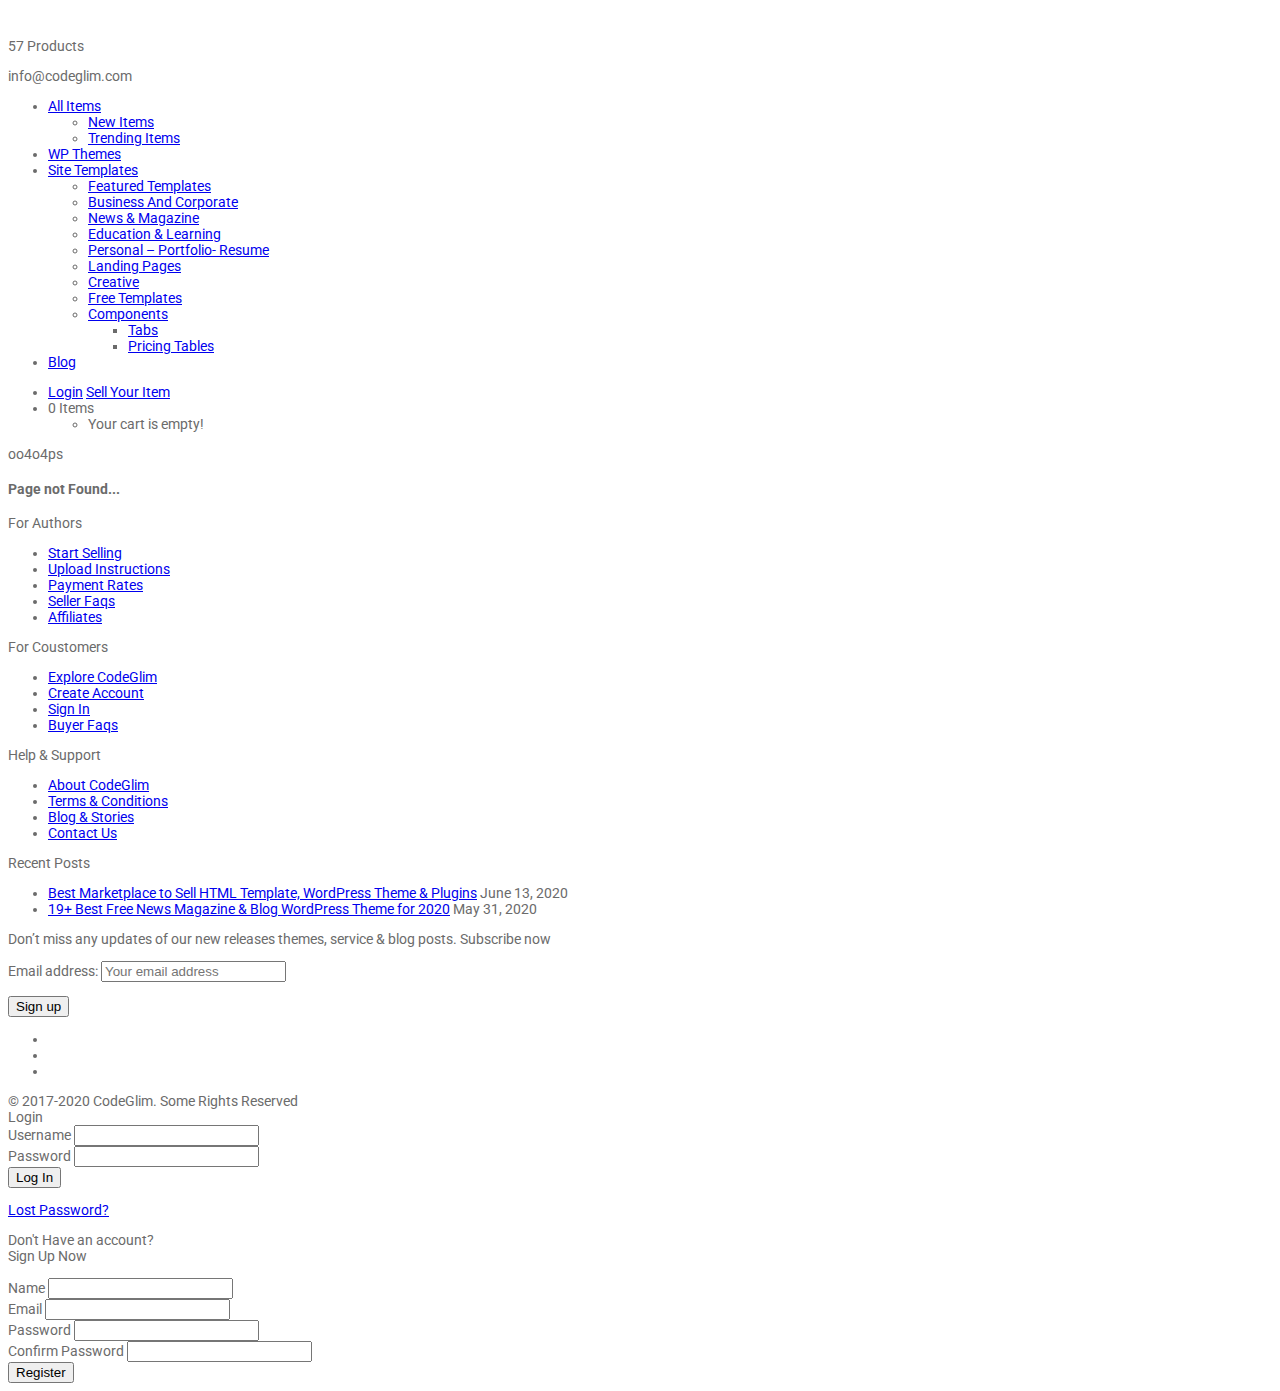
<file: fonts/glyphicons-halflings-regular-5.html>
<!DOCTYPE html>
<html class="no-js" lang="en-US">
<head>
  <meta charset="UTF-8">
  <meta name="viewport" content="width=device-width">
      <link rel="shortcut icon" type="image/x-icon" href="https://www.codeglim.com/wp-content/uploads/2019/03/codeglim-icon.png">
            <title>Page not found &ndash; CodeGlim</title>

<!-- This site is optimized with the Yoast SEO plugin v12.5 - https://yoast.com/wordpress/plugins/seo/ -->
<meta name="robots" content="noindex,follow"/>
<meta property="og:locale" content="en_US" />
<meta property="og:type" content="object" />
<meta property="og:title" content="Page not found &ndash; CodeGlim" />
<meta property="og:site_name" content="CodeGlim" />
<meta name="twitter:card" content="summary_large_image" />
<meta name="twitter:title" content="Page not found &ndash; CodeGlim" />
<meta name="twitter:site" content="@codeglim" />
<script type='application/ld+json' class='yoast-schema-graph yoast-schema-graph--main'>{"@context":"https://schema.org","@graph":[{"@type":["Person","Organization"],"@id":"https://www.codeglim.com/#/schema/person/144c88c74e91162ce7854519c6efa4eb","name":"Shakil Hossain","image":{"@type":"ImageObject","@id":"https://www.codeglim.com/#personlogo","url":"https://secure.gravatar.com/avatar/512b974748d15940223f877ea47c86bb?s=96&r=g","caption":"Shakil Hossain"},"logo":{"@id":"https://www.codeglim.com/#personlogo"},"sameAs":[]},{"@type":"WebSite","@id":"https://www.codeglim.com/#website","url":"https://www.codeglim.com/","name":"CodeGlim","publisher":{"@id":"https://www.codeglim.com/#/schema/person/144c88c74e91162ce7854519c6efa4eb"},"potentialAction":{"@type":"SearchAction","target":"https://www.codeglim.com/?s={search_term_string}","query-input":"required name=search_term_string"}}]}</script>
<!-- / Yoast SEO plugin. -->

<link rel='dns-prefetch' href='//fonts.googleapis.com' />
<link rel='dns-prefetch' href='//s.w.org' />
<link rel="alternate" type="application/rss+xml" title="CodeGlim &raquo; Feed" href="https://www.codeglim.com/feed/" />
<link rel="alternate" type="application/rss+xml" title="CodeGlim &raquo; Comments Feed" href="https://www.codeglim.com/comments/feed/" />
		<script type="text/javascript">
			window._wpemojiSettings = {"baseUrl":"https:\/\/s.w.org\/images\/core\/emoji\/12.0.0-1\/72x72\/","ext":".png","svgUrl":"https:\/\/s.w.org\/images\/core\/emoji\/12.0.0-1\/svg\/","svgExt":".svg","source":{"concatemoji":"https:\/\/www.codeglim.com\/wp-includes\/js\/wp-emoji-release.min.js"}};
			!function(a,b,c){function d(a,b){var c=String.fromCharCode;l.clearRect(0,0,k.width,k.height),l.fillText(c.apply(this,a),0,0);var d=k.toDataURL();l.clearRect(0,0,k.width,k.height),l.fillText(c.apply(this,b),0,0);var e=k.toDataURL();return d===e}function e(a){var b;if(!l||!l.fillText)return!1;switch(l.textBaseline="top",l.font="600 32px Arial",a){case"flag":return!(b=d([55356,56826,55356,56819],[55356,56826,8203,55356,56819]))&&(b=d([55356,57332,56128,56423,56128,56418,56128,56421,56128,56430,56128,56423,56128,56447],[55356,57332,8203,56128,56423,8203,56128,56418,8203,56128,56421,8203,56128,56430,8203,56128,56423,8203,56128,56447]),!b);case"emoji":return b=d([55357,56424,55356,57342,8205,55358,56605,8205,55357,56424,55356,57340],[55357,56424,55356,57342,8203,55358,56605,8203,55357,56424,55356,57340]),!b}return!1}function f(a){var c=b.createElement("script");c.src=a,c.defer=c.type="text/javascript",b.getElementsByTagName("head")[0].appendChild(c)}var g,h,i,j,k=b.createElement("canvas"),l=k.getContext&&k.getContext("2d");for(j=Array("flag","emoji"),c.supports={everything:!0,everythingExceptFlag:!0},i=0;i<j.length;i++)c.supports[j[i]]=e(j[i]),c.supports.everything=c.supports.everything&&c.supports[j[i]],"flag"!==j[i]&&(c.supports.everythingExceptFlag=c.supports.everythingExceptFlag&&c.supports[j[i]]);c.supports.everythingExceptFlag=c.supports.everythingExceptFlag&&!c.supports.flag,c.DOMReady=!1,c.readyCallback=function(){c.DOMReady=!0},c.supports.everything||(h=function(){c.readyCallback()},b.addEventListener?(b.addEventListener("DOMContentLoaded",h,!1),a.addEventListener("load",h,!1)):(a.attachEvent("onload",h),b.attachEvent("onreadystatechange",function(){"complete"===b.readyState&&c.readyCallback()})),g=c.source||{},g.concatemoji?f(g.concatemoji):g.wpemoji&&g.twemoji&&(f(g.twemoji),f(g.wpemoji)))}(window,document,window._wpemojiSettings);
		</script>
		<style type="text/css">
img.wp-smiley,
img.emoji {
	display: inline !important;
	border: none !important;
	box-shadow: none !important;
	height: 1em !important;
	width: 1em !important;
	margin: 0 .07em !important;
	vertical-align: -0.1em !important;
	background: none !important;
	padding: 0 !important;
}
</style>
	<link rel='stylesheet' id='edd-styles-css'  href='https://www.codeglim.com/wp-content/themes/codeglim-v2/edd_templates/edd.css' type='text/css' media='all' />
<link rel='stylesheet' id='normalize-css'  href='https://www.codeglim.com/wp-content/themes/codeglim-v2/css/normalize.min.css' type='text/css' media='all' />
<link rel='stylesheet' id='olam-bootstrap-css'  href='https://www.codeglim.com/wp-content/themes/codeglim-v2/css/bootstrap.css' type='text/css' media='all' />
<link rel='stylesheet' id='olam-style-css'  href='https://www.codeglim.com/wp-content/themes/codeglim-v2/css/style.css' type='text/css' media='all' />
<link rel='stylesheet' id='codeglim-css'  href='https://www.codeglim.com/wp-content/themes/codeglim-v2/css/codeglim.css' type='text/css' media='all' />
<link rel='stylesheet' id='owl-carousel-css'  href='https://www.codeglim.com/wp-content/themes/codeglim-v2/css/owl.carousel.css' type='text/css' media='all' />
<link rel='stylesheet' id='woocommerce-style-css'  href='https://www.codeglim.com/wp-content/themes/codeglim-v2/css/woocommerce-style.css' type='text/css' media='all' />
<link rel='stylesheet' id='woocommerce-css'  href='https://www.codeglim.com/wp-content/themes/codeglim-v2/css/woocommerce.css' type='text/css' media='all' />
<link rel='stylesheet' id='olam-color-css'  href='https://www.codeglim.com/wp-content/themes/codeglim-v2/css/color.css.php' type='text/css' media='all' />
<style id='olam-color-inline-css' type='text/css'>

                body {
                  font-family : Roboto, Arial, Helvetica;
                  color : #6b6b6b;
                  font-size : 14px;
                  }
        
</style>
<link rel='stylesheet' id='olam-google-fonts-css'  href='https://fonts.googleapis.com/css?family=Roboto%3A100%2C300%2C400%2C500%2C700' type='text/css' media='all' />
<link rel='stylesheet' id='fw-ext-breadcrumbs-add-css-css'  href='https://www.codeglim.com/wp-content/plugins/unyson/framework/extensions/breadcrumbs/static/css/style.css' type='text/css' media='all' />
<link rel='stylesheet' id='font-awesome-css'  href='https://www.codeglim.com/wp-content/plugins/unyson/framework/static/libs/font-awesome/css/font-awesome.min.css' type='text/css' media='all' />
<link rel='stylesheet' id='qtip-css'  href='https://www.codeglim.com/wp-content/plugins/unyson/framework/static/libs/qtip/css/jquery.qtip.min.css' type='text/css' media='all' />
<link rel='stylesheet' id='fw-extension-feedback-stars-styles-css'  href='https://www.codeglim.com/wp-content/plugins/unyson/framework/extensions/feedback/extensions/feedback-stars/static/css/styles.css' type='text/css' media='all' />
<link rel='stylesheet' id='fw-ext-builder-frontend-grid-css'  href='https://www.codeglim.com/wp-content/plugins/unyson/framework/extensions/builder/static/css/frontend-grid.css' type='text/css' media='all' />
<link rel='stylesheet' id='fw-ext-forms-default-styles-css'  href='https://www.codeglim.com/wp-content/plugins/unyson/framework/extensions/forms/static/css/frontend.css' type='text/css' media='all' />
<script type='text/javascript' src='https://www.codeglim.com/wp-includes/js/jquery/jquery.js'></script>
<script type='text/javascript' src='https://www.codeglim.com/wp-includes/js/jquery/jquery-migrate.min.js'></script>
<script type='text/javascript'>
/* <![CDATA[ */
var ajax_auth_object = {"ajaxurl":"https:\/\/www.codeglim.com\/wp-admin\/admin-ajax.php","redirecturl":"https:\/\/www.codeglim.com","loadingmessage":"Sending user info, please wait..."};
/* ]]> */
</script>
<script type='text/javascript' src='https://www.codeglim.com/wp-content/themes/codeglim-v2/js/olam-register-login.js'></script>
<script type='text/javascript' src='https://www.codeglim.com/wp-content/plugins/wp-smushit/app/assets/js/smush-lazy-load.min.js'></script>
<script type='text/javascript' src='https://www.codeglim.com/wp-content/themes/codeglim-v2/js/vendor/modernizr-2.8.3-respond-1.4.2.min.js'></script>
<script type='text/javascript' src='https://www.codeglim.com/wp-content/plugins/unyson/framework/static/libs/qtip/jquery.qtip.min.js'></script>
<script type='text/javascript' src='https://www.codeglim.com/wp-content/plugins/unyson/framework/extensions/feedback/extensions/feedback-stars/static/js/scripts.js'></script>
<link rel='https://api.w.org/' href='https://www.codeglim.com/wp-json/' />
<link rel="EditURI" type="application/rsd+xml" title="RSD" href="https://www.codeglim.com/xmlrpc.php?rsd" />
<link rel="wlwmanifest" type="application/wlwmanifest+xml" href="https://www.codeglim.com/wp-includes/wlwmanifest.xml" /> 
<meta name="generator" content="WordPress 5.2.7" />

<!-- Affiliates Manager plugin v2.7.3 - https://wpaffiliatemanager.com/ -->
<meta name="generator" content="Easy Digital Downloads v2.9.23" />
	<style>.edd_download{float:left;}.edd_download_columns_1 .edd_download{width: 100%;}.edd_download_columns_2 .edd_download{width:50%;}.edd_download_columns_0 .edd_download,.edd_download_columns_3 .edd_download{width:33%;}.edd_download_columns_4 .edd_download{width:25%;}.edd_download_columns_5 .edd_download{width:20%;}.edd_download_columns_6 .edd_download{width:16.6%;}</style>
	<meta name="generator" content="EDD CFM v2.1.7" />
		<script>
			document.documentElement.className = document.documentElement.className.replace( 'no-js', 'js' );
		</script>
				<style>
			.no-js img.lazyload { display: none; }
			figure.wp-block-image img.lazyloading { min-width: 150px; }
							.lazyload { opacity: 0; }
				.lazyloading {
					border: 0 !important;
					opacity: 1;
					background: rgba(255, 255, 255, 0) url('https://www.codeglim.com/wp-content/plugins/wp-smushit/app/assets/images/smush-lazyloader-3.gif') no-repeat center !important;
					background-size: 16px auto !important;
				}
					</style>
		<meta name="generator" content="EDD FES v2.6.5" />
    <script type="text/javascript">
      var ajaxurl = 'https://www.codeglim.com/wp-admin/admin-ajax.php';
    </script>
    <script>
//<![CDATA[
jQuery(window).load(function(){
var retina = window.devicePixelRatio > 1 ? true : false;if( retina ){var retinaEl = jQuery(".logo img.site-logo");var retinaLogoW = retinaEl.width();var retinaLogoH = retinaEl.height();retinaEl.attr( "src", "https://www.codeglim.com/wp-content/uploads/2019/03/codeglim-com-new-logo.png" ).width( retinaLogoW ).height( retinaLogoH );}});
//]]>
</script>
		<style type="text/css" id="wp-custom-css">
			
#fes_login_registration_form_row_left {
  padding: 40px 20px;
}
#fes_login_registration_form_row_right {
  padding: 30px 20px;
}
.fes-login-registration.fes-login-registration-combo {
  max-width: 1000px;
}
div.fes-form .fes-el .fes-label span {
}
.wp-block-button{
	margin-bottom:20px;
}
.wp-block-button a {
	background: #05c46b;
	color: #fff;
	padding: 10px 20px;
	display: inline-block;
	font-weight: 600;
}
.wp-block-button {
	margin-bottom: 20px;
	display: inline-block;
}
.olam-post-featured-image{
	display:none;
}		</style>
		    
<!-- Global site tag (gtag.js) - Google Analytics -->
<script async src="https://www.googletagmanager.com/gtag/js?id=UA-141770513-1"></script>
<script>
  window.dataLayer = window.dataLayer || [];
  function gtag(){dataLayer.push(arguments);}
  gtag('js', new Date());

  gtag('config', 'UA-141770513-1');
</script>

<script async src="https://pagead2.googlesyndication.com/pagead/js/adsbygoogle.js"></script>

    
  </head>
  
 <body class="error404">
        <!--[if lt IE 8]>
            <p class="browserupgrade">You are using an <strong>outdated</strong> browser. Please upgrade your browser to improve your experience.</p>            <![endif]-->
                
            <div class="wrapper">
              <div class="middle-area">
                            <div class="header-wrapper header-bg <br />
<b>Notice</b>:  Undefined variable: headerClass in <b>/home/minihfwr/public_html/wp-content/themes/codeglim-v2/header.php</b> on line <b>59</b><br />
">
                  <!-- Header -->
                  
                  <header id="header" class="header navbar-fixed-top">
                    <div class="container">
                      <div>
                      <div class="header-section">
                        <div class="row">
                          <div class="col-md-3 col-sm-3 col-sm-12">
							  <div class="col-logo">
								<div class="logo">
								  <a href="https://www.codeglim.com"> 
								    
								   <img    alt="CodeGlim" data-src="https://www.codeglim.com/wp-content/uploads/2019/02/codeglim-logo-1.png" class="site-logo lazyload" src="[data-uri]"><noscript><img class="site-logo" src="https://www.codeglim.com/wp-content/uploads/2019/02/codeglim-logo-1.png"  alt="CodeGlim"></noscript> 
								 </a>
							   </div>
							 </div>
                         </div>
                         <div class="col-md-9">
                             <div class="fun-facts">
                                 <div class="single-fact">
                                     <p><i class="fa fa-star"></i>57 <span>Products</span></p>
                                 </div>
                                 
                                 <div class="single-fact">
                                     <p><i class="fa fa-briefcase"></i> <span>info@codeglim.com</span></p>
                                 </div>
                                 
                             </div>
                             
                         </div>
                      </div>
                      <div class="row">
                          <div class="col-sm-12">
							 <div class="col-nav">
							  <nav id="nav">
								<div class="menu-menu-1-container"><ul id="menu-menu-1" class="menu"><li id="menu-item-5116" class="menu-item menu-item-type-custom menu-item-object-custom menu-item-has-children menu-item-has-icon menu-item-5116"><a href="https://www.codeglim.com/downloads/" class="fa fa-bicycle" >All Items</a>
<ul class="sub-menu">
	<li id="menu-item-6953" class="menu-item menu-item-type-custom menu-item-object-custom menu-item-6953"><a href="https://www.codeglim.com/downloads/" >New Items</a></li>
	<li id="menu-item-5117" class="menu-item menu-item-type-custom menu-item-object-custom menu-item-5117"><a href="https://www.codeglim.com/downloads/category/trending-items/" >Trending Items</a></li>
</ul>
</li>
<li id="menu-item-2090" class="menu-item menu-item-type-custom menu-item-object-custom menu-item-has-icon menu-item-2090"><a href="https://www.codeglim.com/downloads/category/wordpress-themes/" class="fa fa-wordpress" >WP Themes</a></li>
<li id="menu-item-1812" class="menu-item menu-item-type-custom menu-item-object-custom menu-item-has-children menu-item-has-icon menu-item-1812"><a href="https://www.codeglim.com/downloads/category/html-templates/" class="fa fa-html5" >Site Templates</a>
<ul class="sub-menu sub-menu-has-icons">
	<li id="menu-item-5115" class="menu-item menu-item-type-custom menu-item-object-custom menu-item-5115"><a href="https://www.codeglim.com/downloads/category/html-templates/featured-website-templates/" >Featured Templates</a></li>
	<li id="menu-item-1813" class="menu-item menu-item-type-custom menu-item-object-custom menu-item-1813"><a href="https://www.codeglim.com/downloads/category/html-templates/premium-templates/" >Business And Corporate</a></li>
	<li id="menu-item-1818" class="menu-item menu-item-type-custom menu-item-object-custom menu-item-1818"><a href="https://codeglim.com/downloads/category/html-templates/news-magazine/" >News &#038; Magazine</a></li>
	<li id="menu-item-2839" class="menu-item menu-item-type-custom menu-item-object-custom menu-item-2839"><a href="https://www.codeglim.com/downloads/category/html-templates/education-learning/" >Education &#038; Learning</a></li>
	<li id="menu-item-1817" class="menu-item menu-item-type-custom menu-item-object-custom menu-item-1817"><a href="https://www.codeglim.com/downloads/category/html-templates/personal-resume-cv/" >Personal &#8211; Portfolio- Resume</a></li>
	<li id="menu-item-1816" class="menu-item menu-item-type-custom menu-item-object-custom menu-item-1816"><a href="https://www.codeglim.com/downloads/category/html-templates/landing-pages/" >Landing Pages</a></li>
	<li id="menu-item-1814" class="menu-item menu-item-type-custom menu-item-object-custom menu-item-1814"><a href="https://www.codeglim.com/downloads/category/html-templates/creative/" >Creative</a></li>
	<li id="menu-item-1815" class="menu-item menu-item-type-custom menu-item-object-custom menu-item-1815"><a href="https://www.codeglim.com/downloads/category/html-templates/free-templates/" >Free Templates</a></li>
	<li id="menu-item-2352" class="menu-item menu-item-type-custom menu-item-object-custom menu-item-has-children menu-item-has-icon menu-item-2352"><a href="#" class="fa fa-tripadvisor" >Components</a>
	<ul class="sub-menu">
		<li id="menu-item-2353" class="menu-item menu-item-type-custom menu-item-object-custom menu-item-2353"><a href="https://www.codeglim.com/downloads/category/css/tabs/" >Tabs</a></li>
		<li id="menu-item-2354" class="menu-item menu-item-type-custom menu-item-object-custom menu-item-2354"><a href="https://www.codeglim.com/downloads/category/css/pricing-tables/" >Pricing Tables</a></li>
	</ul>
</li>
</ul>
</li>
<li id="menu-item-6956" class="menu-item menu-item-type-custom menu-item-object-custom menu-item-has-icon menu-item-6956"><a href="https://www.codeglim.com/blog/" class="fa fa-bullhorn" >Blog</a></li>
</ul></div> 
								<ul class="shop-nav">
									<li>
										 
										<a href="https://www.codeglim.com/login" class="login-button">Login</a> <a href="https://www.codeglim.com/register" class="login-button sell">Sell Your Item</a>									</li>
									<li>
										    <div class="cart-widget">
      <span class="cart-btn">
        <i class="demo-icon icon-cart"></i>
        <span> 0 Items</span>
      </span>
      <!-- Cart widget -->
      <div class="dd-cart">
        <div class="inner-scroll">
          <ul class="cart_list product_list_widget ">
                          <li>
                <div class="empty-cart text-center">
                  <div class="cart-icon"><i class="demo-icon icon-cart"></i></div>
                  <span class="edd_empty_cart">Your cart is empty!</span>
                </div>
              </li>
            </ul>
                      </div>
        </div>                        
      </div>
      									</li>
								</ul>
							  </nav>
							</div>
							<div class="header-col col-shop"></div>
                         </div>
                      </div>
					  
                      <div class="nav-toggle">
                        <span></span>
                        <span></span>
                        <span></span>
                      </div>
                      <!-- mobile navigation -->
                      <div class="mob-nav">
                      </div>
                    </div>
					
					
                    </div>
                  </div>
                </header>
                <!-- Header End -->
                                <!-- Search Section-->
                                              <!-- Search -->
            </div>
<div class='page-404'>
	<div class='section'>
		<div class="container text-center">
			<div class="title-404">oo<span>4o4</span>ps</div>
			<h4>Page not Found...</h4>
		</div>
	</div>
</div>


 
</div>
<!-- wrapper --></div>

<footer id="footer" class="" >   
    
    <div class="container">
    	<div class="row">
    		<div class="col-md-3 col-sm-3 col-xs-12">
    			<div class="footer-menu widget_nav_menu"><div class="sidebar-title"><i class="fa fa-pencil"></i>For Authors</div><div class="menu-for-author-container"><ul id="menu-for-author" class="menu"><li id="menu-item-3929" class="menu-item menu-item-type-post_type menu-item-object-page menu-item-3929"><a href="https://www.codeglim.com/start-selling/" >Start Selling</a></li>
<li id="menu-item-3930" class="menu-item menu-item-type-post_type menu-item-object-page menu-item-3930"><a href="https://www.codeglim.com/upload-instructions/" >Upload Instructions</a></li>
<li id="menu-item-3966" class="menu-item menu-item-type-post_type menu-item-object-page menu-item-3966"><a href="https://www.codeglim.com/payment-rates/" >Payment Rates</a></li>
<li id="menu-item-3928" class="menu-item menu-item-type-post_type menu-item-object-page menu-item-3928"><a href="https://www.codeglim.com/seller-faqs/" >Seller Faqs</a></li>
<li id="menu-item-3927" class="menu-item menu-item-type-post_type menu-item-object-page menu-item-3927"><a href="https://www.codeglim.com/affiliate-home/" >Affiliates</a></li>
</ul></div></div>    		</div>
    		<div class="col-md-3 col-sm-3 col-xs-12">
    			<div class="footer-menu widget_nav_menu"><div class="sidebar-title"><i class="fa fa-user"></i>For Coustomers</div><div class="menu-for-coustomers-container"><ul id="menu-for-coustomers" class="menu"><li id="menu-item-3938" class="menu-item menu-item-type-custom menu-item-object-custom menu-item-3938"><a href="https://codeglim.com/#header" >Explore CodeGlim</a></li>
<li id="menu-item-3933" class="menu-item menu-item-type-post_type menu-item-object-page menu-item-3933"><a href="https://www.codeglim.com/register/" >Create Account</a></li>
<li id="menu-item-3934" class="menu-item menu-item-type-post_type menu-item-object-page menu-item-3934"><a href="https://www.codeglim.com/login/" >Sign In</a></li>
<li id="menu-item-3937" class="menu-item menu-item-type-post_type menu-item-object-page menu-item-3937"><a href="https://www.codeglim.com/faqs/" >Buyer Faqs</a></li>
</ul></div></div>    		</div>
    		<div class="col-md-3 col-sm-3 col-xs-12">
    			<div class="footer-menu widget_nav_menu"><div class="sidebar-title"><i class="fa fa-life-ring"></i>Help &#038; Support</div><div class="menu-help-support-container"><ul id="menu-help-support" class="menu"><li id="menu-item-3945" class="menu-item menu-item-type-post_type menu-item-object-page menu-item-3945"><a href="https://www.codeglim.com/about-codeglim/" >About CodeGlim</a></li>
<li id="menu-item-3940" class="menu-item menu-item-type-post_type menu-item-object-page menu-item-3940"><a href="https://www.codeglim.com/terms-conditions/" >Terms &#038; Conditions</a></li>
<li id="menu-item-4003" class="menu-item menu-item-type-post_type menu-item-object-page current_page_parent menu-item-4003"><a href="https://www.codeglim.com/blog/" >Blog &#038; Stories</a></li>
<li id="menu-item-3941" class="menu-item menu-item-type-post_type menu-item-object-page menu-item-3941"><a href="https://www.codeglim.com/contact-us/" >Contact Us</a></li>
</ul></div></div>    		</div>
    		<div class="col-md-3 col-sm-3 col-xs-12">
    					<div class="footer-menu widget_recent_entries">		<div class="sidebar-title"><i class="fa fa-life-ring"></i>Recent Posts</div>		<ul>
											<li>
					<a href="https://www.codeglim.com/best-marketplace-to-sell-your-html-template-wordpress-theme-to-eearn-money-from-home/">Best Marketplace to Sell HTML Template, WordPress Theme &#038; Plugins</a>
											<span class="post-date">June 13, 2020</span>
									</li>
											<li>
					<a href="https://www.codeglim.com/best-wordpress-news-blog-magazine-theme-2020/">19+ Best Free News Magazine &#038; Blog WordPress Theme for 2020</a>
											<span class="post-date">May 31, 2020</span>
									</li>
					</ul>
		</div>    		</div>
    	</div>
    	<div class="row">
    		<div class="col-md-8 col-md-offset-2 col-xs-12">
    			<div class="footer-multiple widget_text">			<div class="textwidget"><p>Don’t miss any updates of our new releases themes, service &amp; blog posts. Subscribe now</p>
</div>
		</div><div class="footer-multiple widget_mc4wp_form_widget"><script>(function() {
	window.mc4wp = window.mc4wp || {
		listeners: [],
		forms: {
			on: function(evt, cb) {
				window.mc4wp.listeners.push(
					{
						event   : evt,
						callback: cb
					}
				);
			}
		}
	}
})();
</script><!-- Mailchimp for WordPress v4.7.6 - https://wordpress.org/plugins/mailchimp-for-wp/ --><form id="mc4wp-form-1" class="mc4wp-form mc4wp-form-1609" method="post" data-id="1609" data-name="" ><div class="mc4wp-form-fields"><p>
	<label>Email address: </label>
	<input type="email" name="EMAIL" placeholder="Your email address" required />
</p>

<p>
	<input type="submit" value="Sign up" />
</p></div><label style="display: none !important;">Leave this field empty if you're human: <input type="text" name="_mc4wp_honeypot" value="" tabindex="-1" autocomplete="off" /></label><input type="hidden" name="_mc4wp_timestamp" value="1593346852" /><input type="hidden" name="_mc4wp_form_id" value="1609" /><input type="hidden" name="_mc4wp_form_element_id" value="mc4wp-form-1" /><div class="mc4wp-response"></div></form><!-- / Mailchimp for WordPress Plugin --></div>    		</div>
    	</div>
    </div>
  <div class="container">
    <ul class="footer-social social-icons">
     <li class="social-facebook"><a href="https://facebook.com/codeglim" target="_blank"><span class="icon"><i class="demo-icon icon-facebook"></i></span></a></li>      <li class="social-youtube"><a href="https://www.youtube.com/channel/UC7R2sRMnQQKX4I0wZjFJ3OA" target="_blank"><span class="icon"><i class="demo-icon icon-youtube"></i></span></a></li>      <li class="social-twitter"><a href="https://twitter.com/codeglim" target="_blank"><span class="icon"><i class="demo-icon icon-twitter"></i></span></a></li>        </ul>
  <div class="footer-text">&copy;  2017-2020 CodeGlim. Some Rights Reserved </div></div>
</footer>
<div class="scroll-top">
  <span class="scrollto-icon"><i class="demo-icon icon-rocket"></i></span>
  <span class="flame"></span>
  <span class="flame"></span>
  <span class="flame"></span>
</div>

<!-- Popup Login -->
<div id="loginBox" class="lightbox-wrapper">
    <div class="lightbox-content">
        <div class="lightbox-area">
            <div class="lightbox">
                <div class="boxed">
                    <div class="lightbox-close">
                        <div class="close-btn">
                            <span class="close-icon">
                                <i class="demo-icon icon-cancel"></i>
                            </span>
                        </div>
                    </div>
                    <div id="olam-login" class="signin-area">

                        		
		<div class="boxed">
	        <div class="boxed-body">
	            <div class="lightbox-title">Login</div>
	            	            <form id="edd_login_form" class="edd_form" method="post">
	                <div class="field-holder">
	                    <label for="edd_user_login"><i class="demo-icon icon-mail-alt"></i> Username</label>
	                    <input name="edd_user_login" id="edd_user_login" class="required edd-input" type="text" title="Username"/>
	                </div>
	                <div class="field-holder">
	                    <label for="edd_user_pass"><i class="demo-icon icon-lock-filled"></i> Password</label>
	                    <input name="edd_user_pass" id="edd_user_pass" class="password required edd-input" type="password"/>
	                </div>
	                <div class="btn-pro-frame">
					<input type="hidden" name="edd_redirect" value="https://www.codeglim.com/payment-history/"/>
					<input type="hidden" name="edd_login_nonce" value="5dda2eec1f"/>
					<input type="hidden" name="edd_action" value="user_login"/>
					<input id="edd_login_submit" type="submit" class="btn btn-md btn-white" value="Log In"/>
					<span class="btn-pro"><img  data-src="https://www.codeglim.com/wp-content/themes/codeglim-v2/img/reload.gif" class="lazyload" src="[data-uri]"><noscript><img  data-src="https://www.codeglim.com/wp-content/themes/codeglim-v2/img/reload.gif" class="lazyload" src="[data-uri]"><noscript><img src="https://www.codeglim.com/wp-content/themes/codeglim-v2/img/reload.gif"></noscript></noscript></span>
					</div>
	            </form>

				<p class="edd-lost-password">
					<a href="https://www.codeglim.com/wp-login.php?action=lostpassword" title="Lost Password">
						Lost Password?					</a>
				</p>
								</div>
			</div>


                        <div class="social"></div>
                    </div>
                    <div class="boxed-head toggle-signup">
                        <div class="lightbox-subtitle">Don&#039;t Have an account? </div>
                        <div class="lightbox-title">Sign Up Now</div>
                        <div class="signup-icon"><span><i class="demo-icon icon-rocket"></i></span></div>
                    </div>
                    <div class="boxed-body signup-area">
                        <form id="olam-register">
                            <p class="status"></p>
                            <!-- additional fields start -  -->
                            <p class="olam-msg-status"></p>
                            <input type="hidden" id="signonsecurity" name="signonsecurity" value="cdac2e5a90" /><input type="hidden" name="_wp_http_referer" value="/templates/meheraj/fonts/glyphicons-halflings-regular.svg" />   
                            <!-- additional fields end -  -->  
                            <div class="field-holder">
                                <label><i class="demo-icon icon-user"></i> Name</label>
                                <input id="reg-username" name="username" type="text">
                            </div>
                            <div class="field-holder">
                                <label><i class="demo-icon icon-mail-alt"></i> Email</label>
                                <input name="email" id="reg-email" type="text">
                            </div>
                            <div class="field-holder">
                                <label><i class="demo-icon icon-lock-filled"></i> Password</label>
                                <input name="password" id="reg-password" type="password">
                            </div>
                            <div class="field-holder">
                                <label><i class="demo-icon icon-lock-filled"></i> Confirm Password</label>
                                <input id="reg-password2" name="password2" type="password">
                            </div>
                            <div class="btn-pro-frame">
                                <input type="submit" value="Register" class="btn btn-md btn-white">
                                <span class="btn-pro"><img  data-src="https://www.codeglim.com/wp-content/themes/codeglim-v2/img/reload.gif" class="lazyload" src="[data-uri]"><noscript><img  data-src="https://www.codeglim.com/wp-content/themes/codeglim-v2/img/reload.gif" class="lazyload" src="[data-uri]"><noscript><img src="https://www.codeglim.com/wp-content/themes/codeglim-v2/img/reload.gif"></noscript></noscript></span>
                            </div>
                        </form>
                        <div class="social"></div>
                    </div>
                </div>
            </div>
        </div>
    </div>
    <div class="lightbox-overlay"></div>
</div><!-- Quick contact -->

<script>(function() {function maybePrefixUrlField() {
	if (this.value.trim() !== '' && this.value.indexOf('http') !== 0) {
		this.value = "http://" + this.value;
	}
}

var urlFields = document.querySelectorAll('.mc4wp-form input[type="url"]');
if (urlFields) {
	for (var j=0; j < urlFields.length; j++) {
		urlFields[j].addEventListener('blur', maybePrefixUrlField);
	}
}
})();</script><script type='text/javascript'>
/* <![CDATA[ */
var edd_scripts = {"ajaxurl":"https:\/\/www.codeglim.com\/wp-admin\/admin-ajax.php","position_in_cart":"","has_purchase_links":"","already_in_cart_message":"You have already added this item to your cart","empty_cart_message":"Your cart is empty","loading":"Loading","select_option":"Please select an option","is_checkout":"0","default_gateway":"paypal","redirect_to_checkout":"0","checkout_page":"https:\/\/www.codeglim.com\/checkout\/","permalinks":"1","quantities_enabled":"","taxes_enabled":"0"};
/* ]]> */
</script>
<script type='text/javascript' src='https://www.codeglim.com/wp-content/plugins/easy-digital-downloads/assets/js/edd-ajax.min.js'></script>
<script type='text/javascript' src='https://www.codeglim.com/wp-content/themes/codeglim-v2/js/jquery.easypiechart.min.js'></script>
<script type='text/javascript' src='https://www.codeglim.com/wp-includes/js/imagesloaded.min.js'></script>
<script type='text/javascript' src='https://www.codeglim.com/wp-includes/js/masonry.min.js'></script>
<script type='text/javascript' src='https://www.codeglim.com/wp-content/themes/codeglim-v2/js/bootstrap.min.js'></script>
<script type='text/javascript' src='https://www.codeglim.com/wp-content/themes/codeglim-v2/js/sly.min.js'></script>
<script type='text/javascript' src='https://www.codeglim.com/wp-content/themes/codeglim-v2/js/owl.carousel.min.js'></script>
<script type='text/javascript' src='https://www.codeglim.com/wp-content/themes/codeglim-v2/js/appear.js'></script>
<script type='text/javascript' src='https://www.codeglim.com/wp-content/themes/codeglim-v2/js/easing.js'></script>
<script type='text/javascript' src='https://www.codeglim.com/wp-content/themes/codeglim-v2/js/jquery.parallax-1.1.3.js'></script>
<script type='text/javascript'>
/* <![CDATA[ */
var olam_main_ajax = {"ajaxurl":"https:\/\/www.codeglim.com\/wp-admin\/admin-ajax.php","nonce":"b16832274b","piecolor":"#05c46b"};
/* ]]> */
</script>
<script type='text/javascript' src='https://www.codeglim.com/wp-content/themes/codeglim-v2/js/olam-main.js'></script>
<script type='text/javascript' src='https://www.codeglim.com/wp-includes/js/wp-embed.min.js'></script>
<script type='text/javascript' src='https://www.codeglim.com/wp-content/plugins/mailchimp-for-wp/assets/js/forms.min.js'></script>
</body>
</html>
</file>
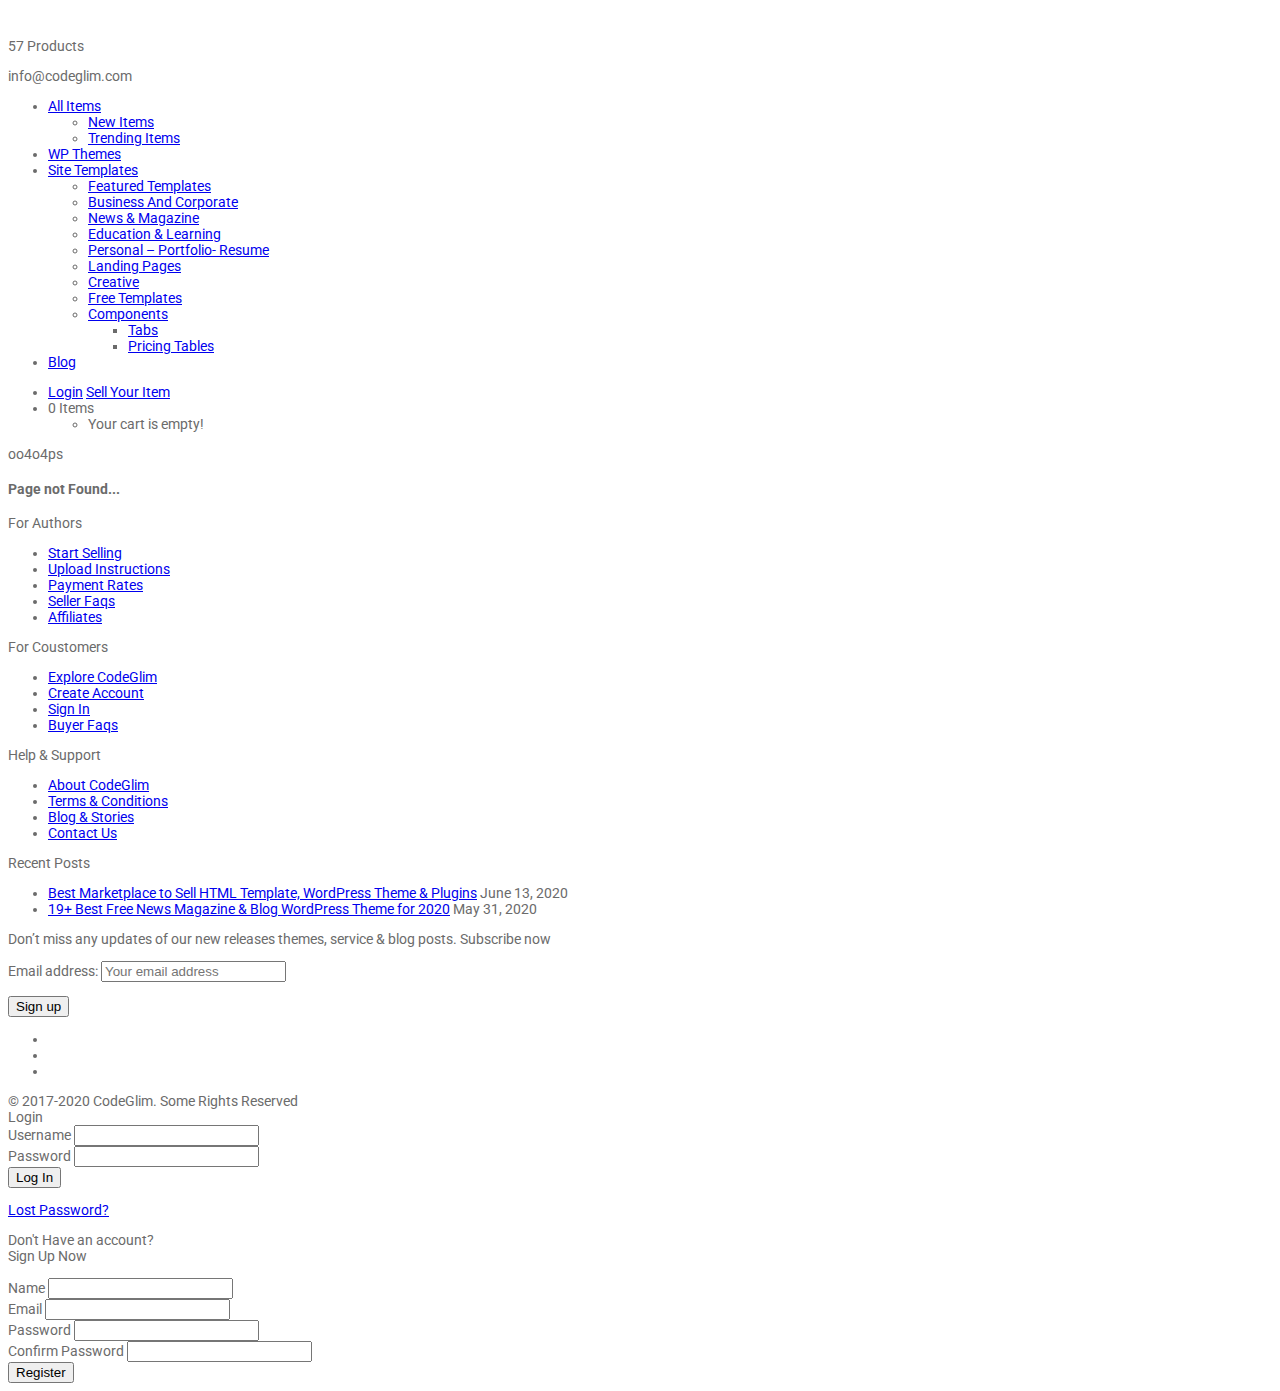
<file: fonts/glyphicons-halflings-regular.html>
<!DOCTYPE html>
<html class="no-js" lang="en-US">
<head>
  <meta charset="UTF-8">
  <meta name="viewport" content="width=device-width">
      <link rel="shortcut icon" type="image/x-icon" href="https://www.codeglim.com/wp-content/uploads/2019/03/codeglim-icon.png">
            <title>Page not found &ndash; CodeGlim</title>

<!-- This site is optimized with the Yoast SEO plugin v12.5 - https://yoast.com/wordpress/plugins/seo/ -->
<meta name="robots" content="noindex,follow"/>
<meta property="og:locale" content="en_US" />
<meta property="og:type" content="object" />
<meta property="og:title" content="Page not found &ndash; CodeGlim" />
<meta property="og:site_name" content="CodeGlim" />
<meta name="twitter:card" content="summary_large_image" />
<meta name="twitter:title" content="Page not found &ndash; CodeGlim" />
<meta name="twitter:site" content="@codeglim" />
<script type='application/ld+json' class='yoast-schema-graph yoast-schema-graph--main'>{"@context":"https://schema.org","@graph":[{"@type":["Person","Organization"],"@id":"https://www.codeglim.com/#/schema/person/144c88c74e91162ce7854519c6efa4eb","name":"Shakil Hossain","image":{"@type":"ImageObject","@id":"https://www.codeglim.com/#personlogo","url":"https://secure.gravatar.com/avatar/512b974748d15940223f877ea47c86bb?s=96&r=g","caption":"Shakil Hossain"},"logo":{"@id":"https://www.codeglim.com/#personlogo"},"sameAs":[]},{"@type":"WebSite","@id":"https://www.codeglim.com/#website","url":"https://www.codeglim.com/","name":"CodeGlim","publisher":{"@id":"https://www.codeglim.com/#/schema/person/144c88c74e91162ce7854519c6efa4eb"},"potentialAction":{"@type":"SearchAction","target":"https://www.codeglim.com/?s={search_term_string}","query-input":"required name=search_term_string"}}]}</script>
<!-- / Yoast SEO plugin. -->

<link rel='dns-prefetch' href='//fonts.googleapis.com' />
<link rel='dns-prefetch' href='//s.w.org' />
<link rel="alternate" type="application/rss+xml" title="CodeGlim &raquo; Feed" href="https://www.codeglim.com/feed/" />
<link rel="alternate" type="application/rss+xml" title="CodeGlim &raquo; Comments Feed" href="https://www.codeglim.com/comments/feed/" />
		<script type="text/javascript">
			window._wpemojiSettings = {"baseUrl":"https:\/\/s.w.org\/images\/core\/emoji\/12.0.0-1\/72x72\/","ext":".png","svgUrl":"https:\/\/s.w.org\/images\/core\/emoji\/12.0.0-1\/svg\/","svgExt":".svg","source":{"concatemoji":"https:\/\/www.codeglim.com\/wp-includes\/js\/wp-emoji-release.min.js"}};
			!function(a,b,c){function d(a,b){var c=String.fromCharCode;l.clearRect(0,0,k.width,k.height),l.fillText(c.apply(this,a),0,0);var d=k.toDataURL();l.clearRect(0,0,k.width,k.height),l.fillText(c.apply(this,b),0,0);var e=k.toDataURL();return d===e}function e(a){var b;if(!l||!l.fillText)return!1;switch(l.textBaseline="top",l.font="600 32px Arial",a){case"flag":return!(b=d([55356,56826,55356,56819],[55356,56826,8203,55356,56819]))&&(b=d([55356,57332,56128,56423,56128,56418,56128,56421,56128,56430,56128,56423,56128,56447],[55356,57332,8203,56128,56423,8203,56128,56418,8203,56128,56421,8203,56128,56430,8203,56128,56423,8203,56128,56447]),!b);case"emoji":return b=d([55357,56424,55356,57342,8205,55358,56605,8205,55357,56424,55356,57340],[55357,56424,55356,57342,8203,55358,56605,8203,55357,56424,55356,57340]),!b}return!1}function f(a){var c=b.createElement("script");c.src=a,c.defer=c.type="text/javascript",b.getElementsByTagName("head")[0].appendChild(c)}var g,h,i,j,k=b.createElement("canvas"),l=k.getContext&&k.getContext("2d");for(j=Array("flag","emoji"),c.supports={everything:!0,everythingExceptFlag:!0},i=0;i<j.length;i++)c.supports[j[i]]=e(j[i]),c.supports.everything=c.supports.everything&&c.supports[j[i]],"flag"!==j[i]&&(c.supports.everythingExceptFlag=c.supports.everythingExceptFlag&&c.supports[j[i]]);c.supports.everythingExceptFlag=c.supports.everythingExceptFlag&&!c.supports.flag,c.DOMReady=!1,c.readyCallback=function(){c.DOMReady=!0},c.supports.everything||(h=function(){c.readyCallback()},b.addEventListener?(b.addEventListener("DOMContentLoaded",h,!1),a.addEventListener("load",h,!1)):(a.attachEvent("onload",h),b.attachEvent("onreadystatechange",function(){"complete"===b.readyState&&c.readyCallback()})),g=c.source||{},g.concatemoji?f(g.concatemoji):g.wpemoji&&g.twemoji&&(f(g.twemoji),f(g.wpemoji)))}(window,document,window._wpemojiSettings);
		</script>
		<style type="text/css">
img.wp-smiley,
img.emoji {
	display: inline !important;
	border: none !important;
	box-shadow: none !important;
	height: 1em !important;
	width: 1em !important;
	margin: 0 .07em !important;
	vertical-align: -0.1em !important;
	background: none !important;
	padding: 0 !important;
}
</style>
	<link rel='stylesheet' id='edd-styles-css'  href='https://www.codeglim.com/wp-content/themes/codeglim-v2/edd_templates/edd.css' type='text/css' media='all' />
<link rel='stylesheet' id='normalize-css'  href='https://www.codeglim.com/wp-content/themes/codeglim-v2/css/normalize.min.css' type='text/css' media='all' />
<link rel='stylesheet' id='olam-bootstrap-css'  href='https://www.codeglim.com/wp-content/themes/codeglim-v2/css/bootstrap.css' type='text/css' media='all' />
<link rel='stylesheet' id='olam-style-css'  href='https://www.codeglim.com/wp-content/themes/codeglim-v2/css/style.css' type='text/css' media='all' />
<link rel='stylesheet' id='codeglim-css'  href='https://www.codeglim.com/wp-content/themes/codeglim-v2/css/codeglim.css' type='text/css' media='all' />
<link rel='stylesheet' id='owl-carousel-css'  href='https://www.codeglim.com/wp-content/themes/codeglim-v2/css/owl.carousel.css' type='text/css' media='all' />
<link rel='stylesheet' id='woocommerce-style-css'  href='https://www.codeglim.com/wp-content/themes/codeglim-v2/css/woocommerce-style.css' type='text/css' media='all' />
<link rel='stylesheet' id='woocommerce-css'  href='https://www.codeglim.com/wp-content/themes/codeglim-v2/css/woocommerce.css' type='text/css' media='all' />
<link rel='stylesheet' id='olam-color-css'  href='https://www.codeglim.com/wp-content/themes/codeglim-v2/css/color.css.php' type='text/css' media='all' />
<style id='olam-color-inline-css' type='text/css'>

                body {
                  font-family : Roboto, Arial, Helvetica;
                  color : #6b6b6b;
                  font-size : 14px;
                  }
        
</style>
<link rel='stylesheet' id='olam-google-fonts-css'  href='https://fonts.googleapis.com/css?family=Roboto%3A100%2C300%2C400%2C500%2C700' type='text/css' media='all' />
<link rel='stylesheet' id='fw-ext-breadcrumbs-add-css-css'  href='https://www.codeglim.com/wp-content/plugins/unyson/framework/extensions/breadcrumbs/static/css/style.css' type='text/css' media='all' />
<link rel='stylesheet' id='font-awesome-css'  href='https://www.codeglim.com/wp-content/plugins/unyson/framework/static/libs/font-awesome/css/font-awesome.min.css' type='text/css' media='all' />
<link rel='stylesheet' id='qtip-css'  href='https://www.codeglim.com/wp-content/plugins/unyson/framework/static/libs/qtip/css/jquery.qtip.min.css' type='text/css' media='all' />
<link rel='stylesheet' id='fw-extension-feedback-stars-styles-css'  href='https://www.codeglim.com/wp-content/plugins/unyson/framework/extensions/feedback/extensions/feedback-stars/static/css/styles.css' type='text/css' media='all' />
<link rel='stylesheet' id='fw-ext-builder-frontend-grid-css'  href='https://www.codeglim.com/wp-content/plugins/unyson/framework/extensions/builder/static/css/frontend-grid.css' type='text/css' media='all' />
<link rel='stylesheet' id='fw-ext-forms-default-styles-css'  href='https://www.codeglim.com/wp-content/plugins/unyson/framework/extensions/forms/static/css/frontend.css' type='text/css' media='all' />
<script type='text/javascript' src='https://www.codeglim.com/wp-includes/js/jquery/jquery.js'></script>
<script type='text/javascript' src='https://www.codeglim.com/wp-includes/js/jquery/jquery-migrate.min.js'></script>
<script type='text/javascript'>
/* <![CDATA[ */
var ajax_auth_object = {"ajaxurl":"https:\/\/www.codeglim.com\/wp-admin\/admin-ajax.php","redirecturl":"https:\/\/www.codeglim.com","loadingmessage":"Sending user info, please wait..."};
/* ]]> */
</script>
<script type='text/javascript' src='https://www.codeglim.com/wp-content/themes/codeglim-v2/js/olam-register-login.js'></script>
<script type='text/javascript' src='https://www.codeglim.com/wp-content/plugins/wp-smushit/app/assets/js/smush-lazy-load.min.js'></script>
<script type='text/javascript' src='https://www.codeglim.com/wp-content/themes/codeglim-v2/js/vendor/modernizr-2.8.3-respond-1.4.2.min.js'></script>
<script type='text/javascript' src='https://www.codeglim.com/wp-content/plugins/unyson/framework/static/libs/qtip/jquery.qtip.min.js'></script>
<script type='text/javascript' src='https://www.codeglim.com/wp-content/plugins/unyson/framework/extensions/feedback/extensions/feedback-stars/static/js/scripts.js'></script>
<link rel='https://api.w.org/' href='https://www.codeglim.com/wp-json/' />
<link rel="EditURI" type="application/rsd+xml" title="RSD" href="https://www.codeglim.com/xmlrpc.php?rsd" />
<link rel="wlwmanifest" type="application/wlwmanifest+xml" href="https://www.codeglim.com/wp-includes/wlwmanifest.xml" /> 
<meta name="generator" content="WordPress 5.2.7" />

<!-- Affiliates Manager plugin v2.7.3 - https://wpaffiliatemanager.com/ -->
<meta name="generator" content="Easy Digital Downloads v2.9.23" />
	<style>.edd_download{float:left;}.edd_download_columns_1 .edd_download{width: 100%;}.edd_download_columns_2 .edd_download{width:50%;}.edd_download_columns_0 .edd_download,.edd_download_columns_3 .edd_download{width:33%;}.edd_download_columns_4 .edd_download{width:25%;}.edd_download_columns_5 .edd_download{width:20%;}.edd_download_columns_6 .edd_download{width:16.6%;}</style>
	<meta name="generator" content="EDD CFM v2.1.7" />
		<script>
			document.documentElement.className = document.documentElement.className.replace( 'no-js', 'js' );
		</script>
				<style>
			.no-js img.lazyload { display: none; }
			figure.wp-block-image img.lazyloading { min-width: 150px; }
							.lazyload { opacity: 0; }
				.lazyloading {
					border: 0 !important;
					opacity: 1;
					background: rgba(255, 255, 255, 0) url('https://www.codeglim.com/wp-content/plugins/wp-smushit/app/assets/images/smush-lazyloader-3.gif') no-repeat center !important;
					background-size: 16px auto !important;
				}
					</style>
		<meta name="generator" content="EDD FES v2.6.5" />
    <script type="text/javascript">
      var ajaxurl = 'https://www.codeglim.com/wp-admin/admin-ajax.php';
    </script>
    <script>
//<![CDATA[
jQuery(window).load(function(){
var retina = window.devicePixelRatio > 1 ? true : false;if( retina ){var retinaEl = jQuery(".logo img.site-logo");var retinaLogoW = retinaEl.width();var retinaLogoH = retinaEl.height();retinaEl.attr( "src", "https://www.codeglim.com/wp-content/uploads/2019/03/codeglim-com-new-logo.png" ).width( retinaLogoW ).height( retinaLogoH );}});
//]]>
</script>
		<style type="text/css" id="wp-custom-css">
			
#fes_login_registration_form_row_left {
  padding: 40px 20px;
}
#fes_login_registration_form_row_right {
  padding: 30px 20px;
}
.fes-login-registration.fes-login-registration-combo {
  max-width: 1000px;
}
div.fes-form .fes-el .fes-label span {
}
.wp-block-button{
	margin-bottom:20px;
}
.wp-block-button a {
	background: #05c46b;
	color: #fff;
	padding: 10px 20px;
	display: inline-block;
	font-weight: 600;
}
.wp-block-button {
	margin-bottom: 20px;
	display: inline-block;
}
.olam-post-featured-image{
	display:none;
}		</style>
		    
<!-- Global site tag (gtag.js) - Google Analytics -->
<script async src="https://www.googletagmanager.com/gtag/js?id=UA-141770513-1"></script>
<script>
  window.dataLayer = window.dataLayer || [];
  function gtag(){dataLayer.push(arguments);}
  gtag('js', new Date());

  gtag('config', 'UA-141770513-1');
</script>

<script async src="https://pagead2.googlesyndication.com/pagead/js/adsbygoogle.js"></script>

    
  </head>
  
 <body class="error404">
        <!--[if lt IE 8]>
            <p class="browserupgrade">You are using an <strong>outdated</strong> browser. Please upgrade your browser to improve your experience.</p>            <![endif]-->
                
            <div class="wrapper">
              <div class="middle-area">
                            <div class="header-wrapper header-bg <br />
<b>Notice</b>:  Undefined variable: headerClass in <b>/home/minihfwr/public_html/wp-content/themes/codeglim-v2/header.php</b> on line <b>59</b><br />
">
                  <!-- Header -->
                  
                  <header id="header" class="header navbar-fixed-top">
                    <div class="container">
                      <div>
                      <div class="header-section">
                        <div class="row">
                          <div class="col-md-3 col-sm-3 col-sm-12">
							  <div class="col-logo">
								<div class="logo">
								  <a href="https://www.codeglim.com"> 
								    
								   <img    alt="CodeGlim" data-src="https://www.codeglim.com/wp-content/uploads/2019/02/codeglim-logo-1.png" class="site-logo lazyload" src="[data-uri]"><noscript><img class="site-logo" src="https://www.codeglim.com/wp-content/uploads/2019/02/codeglim-logo-1.png"  alt="CodeGlim"></noscript> 
								 </a>
							   </div>
							 </div>
                         </div>
                         <div class="col-md-9">
                             <div class="fun-facts">
                                 <div class="single-fact">
                                     <p><i class="fa fa-star"></i>57 <span>Products</span></p>
                                 </div>
                                 
                                 <div class="single-fact">
                                     <p><i class="fa fa-briefcase"></i> <span>info@codeglim.com</span></p>
                                 </div>
                                 
                             </div>
                             
                         </div>
                      </div>
                      <div class="row">
                          <div class="col-sm-12">
							 <div class="col-nav">
							  <nav id="nav">
								<div class="menu-menu-1-container"><ul id="menu-menu-1" class="menu"><li id="menu-item-5116" class="menu-item menu-item-type-custom menu-item-object-custom menu-item-has-children menu-item-has-icon menu-item-5116"><a href="https://www.codeglim.com/downloads/" class="fa fa-bicycle" >All Items</a>
<ul class="sub-menu">
	<li id="menu-item-6953" class="menu-item menu-item-type-custom menu-item-object-custom menu-item-6953"><a href="https://www.codeglim.com/downloads/" >New Items</a></li>
	<li id="menu-item-5117" class="menu-item menu-item-type-custom menu-item-object-custom menu-item-5117"><a href="https://www.codeglim.com/downloads/category/trending-items/" >Trending Items</a></li>
</ul>
</li>
<li id="menu-item-2090" class="menu-item menu-item-type-custom menu-item-object-custom menu-item-has-icon menu-item-2090"><a href="https://www.codeglim.com/downloads/category/wordpress-themes/" class="fa fa-wordpress" >WP Themes</a></li>
<li id="menu-item-1812" class="menu-item menu-item-type-custom menu-item-object-custom menu-item-has-children menu-item-has-icon menu-item-1812"><a href="https://www.codeglim.com/downloads/category/html-templates/" class="fa fa-html5" >Site Templates</a>
<ul class="sub-menu sub-menu-has-icons">
	<li id="menu-item-5115" class="menu-item menu-item-type-custom menu-item-object-custom menu-item-5115"><a href="https://www.codeglim.com/downloads/category/html-templates/featured-website-templates/" >Featured Templates</a></li>
	<li id="menu-item-1813" class="menu-item menu-item-type-custom menu-item-object-custom menu-item-1813"><a href="https://www.codeglim.com/downloads/category/html-templates/premium-templates/" >Business And Corporate</a></li>
	<li id="menu-item-1818" class="menu-item menu-item-type-custom menu-item-object-custom menu-item-1818"><a href="https://codeglim.com/downloads/category/html-templates/news-magazine/" >News &#038; Magazine</a></li>
	<li id="menu-item-2839" class="menu-item menu-item-type-custom menu-item-object-custom menu-item-2839"><a href="https://www.codeglim.com/downloads/category/html-templates/education-learning/" >Education &#038; Learning</a></li>
	<li id="menu-item-1817" class="menu-item menu-item-type-custom menu-item-object-custom menu-item-1817"><a href="https://www.codeglim.com/downloads/category/html-templates/personal-resume-cv/" >Personal &#8211; Portfolio- Resume</a></li>
	<li id="menu-item-1816" class="menu-item menu-item-type-custom menu-item-object-custom menu-item-1816"><a href="https://www.codeglim.com/downloads/category/html-templates/landing-pages/" >Landing Pages</a></li>
	<li id="menu-item-1814" class="menu-item menu-item-type-custom menu-item-object-custom menu-item-1814"><a href="https://www.codeglim.com/downloads/category/html-templates/creative/" >Creative</a></li>
	<li id="menu-item-1815" class="menu-item menu-item-type-custom menu-item-object-custom menu-item-1815"><a href="https://www.codeglim.com/downloads/category/html-templates/free-templates/" >Free Templates</a></li>
	<li id="menu-item-2352" class="menu-item menu-item-type-custom menu-item-object-custom menu-item-has-children menu-item-has-icon menu-item-2352"><a href="#" class="fa fa-tripadvisor" >Components</a>
	<ul class="sub-menu">
		<li id="menu-item-2353" class="menu-item menu-item-type-custom menu-item-object-custom menu-item-2353"><a href="https://www.codeglim.com/downloads/category/css/tabs/" >Tabs</a></li>
		<li id="menu-item-2354" class="menu-item menu-item-type-custom menu-item-object-custom menu-item-2354"><a href="https://www.codeglim.com/downloads/category/css/pricing-tables/" >Pricing Tables</a></li>
	</ul>
</li>
</ul>
</li>
<li id="menu-item-6956" class="menu-item menu-item-type-custom menu-item-object-custom menu-item-has-icon menu-item-6956"><a href="https://www.codeglim.com/blog/" class="fa fa-bullhorn" >Blog</a></li>
</ul></div> 
								<ul class="shop-nav">
									<li>
										 
										<a href="https://www.codeglim.com/login" class="login-button">Login</a> <a href="https://www.codeglim.com/register" class="login-button sell">Sell Your Item</a>									</li>
									<li>
										    <div class="cart-widget">
      <span class="cart-btn">
        <i class="demo-icon icon-cart"></i>
        <span> 0 Items</span>
      </span>
      <!-- Cart widget -->
      <div class="dd-cart">
        <div class="inner-scroll">
          <ul class="cart_list product_list_widget ">
                          <li>
                <div class="empty-cart text-center">
                  <div class="cart-icon"><i class="demo-icon icon-cart"></i></div>
                  <span class="edd_empty_cart">Your cart is empty!</span>
                </div>
              </li>
            </ul>
                      </div>
        </div>                        
      </div>
      									</li>
								</ul>
							  </nav>
							</div>
							<div class="header-col col-shop"></div>
                         </div>
                      </div>
					  
                      <div class="nav-toggle">
                        <span></span>
                        <span></span>
                        <span></span>
                      </div>
                      <!-- mobile navigation -->
                      <div class="mob-nav">
                      </div>
                    </div>
					
					
                    </div>
                  </div>
                </header>
                <!-- Header End -->
                                <!-- Search Section-->
                                              <!-- Search -->
            </div>
<div class='page-404'>
	<div class='section'>
		<div class="container text-center">
			<div class="title-404">oo<span>4o4</span>ps</div>
			<h4>Page not Found...</h4>
		</div>
	</div>
</div>


 
</div>
<!-- wrapper --></div>

<footer id="footer" class="" >   
    
    <div class="container">
    	<div class="row">
    		<div class="col-md-3 col-sm-3 col-xs-12">
    			<div class="footer-menu widget_nav_menu"><div class="sidebar-title"><i class="fa fa-pencil"></i>For Authors</div><div class="menu-for-author-container"><ul id="menu-for-author" class="menu"><li id="menu-item-3929" class="menu-item menu-item-type-post_type menu-item-object-page menu-item-3929"><a href="https://www.codeglim.com/start-selling/" >Start Selling</a></li>
<li id="menu-item-3930" class="menu-item menu-item-type-post_type menu-item-object-page menu-item-3930"><a href="https://www.codeglim.com/upload-instructions/" >Upload Instructions</a></li>
<li id="menu-item-3966" class="menu-item menu-item-type-post_type menu-item-object-page menu-item-3966"><a href="https://www.codeglim.com/payment-rates/" >Payment Rates</a></li>
<li id="menu-item-3928" class="menu-item menu-item-type-post_type menu-item-object-page menu-item-3928"><a href="https://www.codeglim.com/seller-faqs/" >Seller Faqs</a></li>
<li id="menu-item-3927" class="menu-item menu-item-type-post_type menu-item-object-page menu-item-3927"><a href="https://www.codeglim.com/affiliate-home/" >Affiliates</a></li>
</ul></div></div>    		</div>
    		<div class="col-md-3 col-sm-3 col-xs-12">
    			<div class="footer-menu widget_nav_menu"><div class="sidebar-title"><i class="fa fa-user"></i>For Coustomers</div><div class="menu-for-coustomers-container"><ul id="menu-for-coustomers" class="menu"><li id="menu-item-3938" class="menu-item menu-item-type-custom menu-item-object-custom menu-item-3938"><a href="https://codeglim.com/#header" >Explore CodeGlim</a></li>
<li id="menu-item-3933" class="menu-item menu-item-type-post_type menu-item-object-page menu-item-3933"><a href="https://www.codeglim.com/register/" >Create Account</a></li>
<li id="menu-item-3934" class="menu-item menu-item-type-post_type menu-item-object-page menu-item-3934"><a href="https://www.codeglim.com/login/" >Sign In</a></li>
<li id="menu-item-3937" class="menu-item menu-item-type-post_type menu-item-object-page menu-item-3937"><a href="https://www.codeglim.com/faqs/" >Buyer Faqs</a></li>
</ul></div></div>    		</div>
    		<div class="col-md-3 col-sm-3 col-xs-12">
    			<div class="footer-menu widget_nav_menu"><div class="sidebar-title"><i class="fa fa-life-ring"></i>Help &#038; Support</div><div class="menu-help-support-container"><ul id="menu-help-support" class="menu"><li id="menu-item-3945" class="menu-item menu-item-type-post_type menu-item-object-page menu-item-3945"><a href="https://www.codeglim.com/about-codeglim/" >About CodeGlim</a></li>
<li id="menu-item-3940" class="menu-item menu-item-type-post_type menu-item-object-page menu-item-3940"><a href="https://www.codeglim.com/terms-conditions/" >Terms &#038; Conditions</a></li>
<li id="menu-item-4003" class="menu-item menu-item-type-post_type menu-item-object-page current_page_parent menu-item-4003"><a href="https://www.codeglim.com/blog/" >Blog &#038; Stories</a></li>
<li id="menu-item-3941" class="menu-item menu-item-type-post_type menu-item-object-page menu-item-3941"><a href="https://www.codeglim.com/contact-us/" >Contact Us</a></li>
</ul></div></div>    		</div>
    		<div class="col-md-3 col-sm-3 col-xs-12">
    					<div class="footer-menu widget_recent_entries">		<div class="sidebar-title"><i class="fa fa-life-ring"></i>Recent Posts</div>		<ul>
											<li>
					<a href="https://www.codeglim.com/best-marketplace-to-sell-your-html-template-wordpress-theme-to-eearn-money-from-home/">Best Marketplace to Sell HTML Template, WordPress Theme &#038; Plugins</a>
											<span class="post-date">June 13, 2020</span>
									</li>
											<li>
					<a href="https://www.codeglim.com/best-wordpress-news-blog-magazine-theme-2020/">19+ Best Free News Magazine &#038; Blog WordPress Theme for 2020</a>
											<span class="post-date">May 31, 2020</span>
									</li>
					</ul>
		</div>    		</div>
    	</div>
    	<div class="row">
    		<div class="col-md-8 col-md-offset-2 col-xs-12">
    			<div class="footer-multiple widget_text">			<div class="textwidget"><p>Don’t miss any updates of our new releases themes, service &amp; blog posts. Subscribe now</p>
</div>
		</div><div class="footer-multiple widget_mc4wp_form_widget"><script>(function() {
	window.mc4wp = window.mc4wp || {
		listeners: [],
		forms: {
			on: function(evt, cb) {
				window.mc4wp.listeners.push(
					{
						event   : evt,
						callback: cb
					}
				);
			}
		}
	}
})();
</script><!-- Mailchimp for WordPress v4.7.6 - https://wordpress.org/plugins/mailchimp-for-wp/ --><form id="mc4wp-form-1" class="mc4wp-form mc4wp-form-1609" method="post" data-id="1609" data-name="" ><div class="mc4wp-form-fields"><p>
	<label>Email address: </label>
	<input type="email" name="EMAIL" placeholder="Your email address" required />
</p>

<p>
	<input type="submit" value="Sign up" />
</p></div><label style="display: none !important;">Leave this field empty if you're human: <input type="text" name="_mc4wp_honeypot" value="" tabindex="-1" autocomplete="off" /></label><input type="hidden" name="_mc4wp_timestamp" value="1593346830" /><input type="hidden" name="_mc4wp_form_id" value="1609" /><input type="hidden" name="_mc4wp_form_element_id" value="mc4wp-form-1" /><div class="mc4wp-response"></div></form><!-- / Mailchimp for WordPress Plugin --></div>    		</div>
    	</div>
    </div>
  <div class="container">
    <ul class="footer-social social-icons">
     <li class="social-facebook"><a href="https://facebook.com/codeglim" target="_blank"><span class="icon"><i class="demo-icon icon-facebook"></i></span></a></li>      <li class="social-youtube"><a href="https://www.youtube.com/channel/UC7R2sRMnQQKX4I0wZjFJ3OA" target="_blank"><span class="icon"><i class="demo-icon icon-youtube"></i></span></a></li>      <li class="social-twitter"><a href="https://twitter.com/codeglim" target="_blank"><span class="icon"><i class="demo-icon icon-twitter"></i></span></a></li>        </ul>
  <div class="footer-text">&copy;  2017-2020 CodeGlim. Some Rights Reserved </div></div>
</footer>
<div class="scroll-top">
  <span class="scrollto-icon"><i class="demo-icon icon-rocket"></i></span>
  <span class="flame"></span>
  <span class="flame"></span>
  <span class="flame"></span>
</div>

<!-- Popup Login -->
<div id="loginBox" class="lightbox-wrapper">
    <div class="lightbox-content">
        <div class="lightbox-area">
            <div class="lightbox">
                <div class="boxed">
                    <div class="lightbox-close">
                        <div class="close-btn">
                            <span class="close-icon">
                                <i class="demo-icon icon-cancel"></i>
                            </span>
                        </div>
                    </div>
                    <div id="olam-login" class="signin-area">

                        		
		<div class="boxed">
	        <div class="boxed-body">
	            <div class="lightbox-title">Login</div>
	            	            <form id="edd_login_form" class="edd_form" method="post">
	                <div class="field-holder">
	                    <label for="edd_user_login"><i class="demo-icon icon-mail-alt"></i> Username</label>
	                    <input name="edd_user_login" id="edd_user_login" class="required edd-input" type="text" title="Username"/>
	                </div>
	                <div class="field-holder">
	                    <label for="edd_user_pass"><i class="demo-icon icon-lock-filled"></i> Password</label>
	                    <input name="edd_user_pass" id="edd_user_pass" class="password required edd-input" type="password"/>
	                </div>
	                <div class="btn-pro-frame">
					<input type="hidden" name="edd_redirect" value="https://www.codeglim.com/payment-history/"/>
					<input type="hidden" name="edd_login_nonce" value="5dda2eec1f"/>
					<input type="hidden" name="edd_action" value="user_login"/>
					<input id="edd_login_submit" type="submit" class="btn btn-md btn-white" value="Log In"/>
					<span class="btn-pro"><img  data-src="https://www.codeglim.com/wp-content/themes/codeglim-v2/img/reload.gif" class="lazyload" src="[data-uri]"><noscript><img  data-src="https://www.codeglim.com/wp-content/themes/codeglim-v2/img/reload.gif" class="lazyload" src="[data-uri]"><noscript><img src="https://www.codeglim.com/wp-content/themes/codeglim-v2/img/reload.gif"></noscript></noscript></span>
					</div>
	            </form>

				<p class="edd-lost-password">
					<a href="https://www.codeglim.com/wp-login.php?action=lostpassword" title="Lost Password">
						Lost Password?					</a>
				</p>
								</div>
			</div>


                        <div class="social"></div>
                    </div>
                    <div class="boxed-head toggle-signup">
                        <div class="lightbox-subtitle">Don&#039;t Have an account? </div>
                        <div class="lightbox-title">Sign Up Now</div>
                        <div class="signup-icon"><span><i class="demo-icon icon-rocket"></i></span></div>
                    </div>
                    <div class="boxed-body signup-area">
                        <form id="olam-register">
                            <p class="status"></p>
                            <!-- additional fields start -  -->
                            <p class="olam-msg-status"></p>
                            <input type="hidden" id="signonsecurity" name="signonsecurity" value="cdac2e5a90" /><input type="hidden" name="_wp_http_referer" value="/templates/meheraj/fonts/glyphicons-halflings-regular.eot" />   
                            <!-- additional fields end -  -->  
                            <div class="field-holder">
                                <label><i class="demo-icon icon-user"></i> Name</label>
                                <input id="reg-username" name="username" type="text">
                            </div>
                            <div class="field-holder">
                                <label><i class="demo-icon icon-mail-alt"></i> Email</label>
                                <input name="email" id="reg-email" type="text">
                            </div>
                            <div class="field-holder">
                                <label><i class="demo-icon icon-lock-filled"></i> Password</label>
                                <input name="password" id="reg-password" type="password">
                            </div>
                            <div class="field-holder">
                                <label><i class="demo-icon icon-lock-filled"></i> Confirm Password</label>
                                <input id="reg-password2" name="password2" type="password">
                            </div>
                            <div class="btn-pro-frame">
                                <input type="submit" value="Register" class="btn btn-md btn-white">
                                <span class="btn-pro"><img  data-src="https://www.codeglim.com/wp-content/themes/codeglim-v2/img/reload.gif" class="lazyload" src="[data-uri]"><noscript><img  data-src="https://www.codeglim.com/wp-content/themes/codeglim-v2/img/reload.gif" class="lazyload" src="[data-uri]"><noscript><img src="https://www.codeglim.com/wp-content/themes/codeglim-v2/img/reload.gif"></noscript></noscript></span>
                            </div>
                        </form>
                        <div class="social"></div>
                    </div>
                </div>
            </div>
        </div>
    </div>
    <div class="lightbox-overlay"></div>
</div><!-- Quick contact -->

<script>(function() {function maybePrefixUrlField() {
	if (this.value.trim() !== '' && this.value.indexOf('http') !== 0) {
		this.value = "http://" + this.value;
	}
}

var urlFields = document.querySelectorAll('.mc4wp-form input[type="url"]');
if (urlFields) {
	for (var j=0; j < urlFields.length; j++) {
		urlFields[j].addEventListener('blur', maybePrefixUrlField);
	}
}
})();</script><script type='text/javascript'>
/* <![CDATA[ */
var edd_scripts = {"ajaxurl":"https:\/\/www.codeglim.com\/wp-admin\/admin-ajax.php","position_in_cart":"","has_purchase_links":"","already_in_cart_message":"You have already added this item to your cart","empty_cart_message":"Your cart is empty","loading":"Loading","select_option":"Please select an option","is_checkout":"0","default_gateway":"paypal","redirect_to_checkout":"0","checkout_page":"https:\/\/www.codeglim.com\/checkout\/","permalinks":"1","quantities_enabled":"","taxes_enabled":"0"};
/* ]]> */
</script>
<script type='text/javascript' src='https://www.codeglim.com/wp-content/plugins/easy-digital-downloads/assets/js/edd-ajax.min.js'></script>
<script type='text/javascript' src='https://www.codeglim.com/wp-content/themes/codeglim-v2/js/jquery.easypiechart.min.js'></script>
<script type='text/javascript' src='https://www.codeglim.com/wp-includes/js/imagesloaded.min.js'></script>
<script type='text/javascript' src='https://www.codeglim.com/wp-includes/js/masonry.min.js'></script>
<script type='text/javascript' src='https://www.codeglim.com/wp-content/themes/codeglim-v2/js/bootstrap.min.js'></script>
<script type='text/javascript' src='https://www.codeglim.com/wp-content/themes/codeglim-v2/js/sly.min.js'></script>
<script type='text/javascript' src='https://www.codeglim.com/wp-content/themes/codeglim-v2/js/owl.carousel.min.js'></script>
<script type='text/javascript' src='https://www.codeglim.com/wp-content/themes/codeglim-v2/js/appear.js'></script>
<script type='text/javascript' src='https://www.codeglim.com/wp-content/themes/codeglim-v2/js/easing.js'></script>
<script type='text/javascript' src='https://www.codeglim.com/wp-content/themes/codeglim-v2/js/jquery.parallax-1.1.3.js'></script>
<script type='text/javascript'>
/* <![CDATA[ */
var olam_main_ajax = {"ajaxurl":"https:\/\/www.codeglim.com\/wp-admin\/admin-ajax.php","nonce":"b16832274b","piecolor":"#05c46b"};
/* ]]> */
</script>
<script type='text/javascript' src='https://www.codeglim.com/wp-content/themes/codeglim-v2/js/olam-main.js'></script>
<script type='text/javascript' src='https://www.codeglim.com/wp-includes/js/wp-embed.min.js'></script>
<script type='text/javascript' src='https://www.codeglim.com/wp-content/plugins/mailchimp-for-wp/assets/js/forms.min.js'></script>
</body>
</html>
</file>
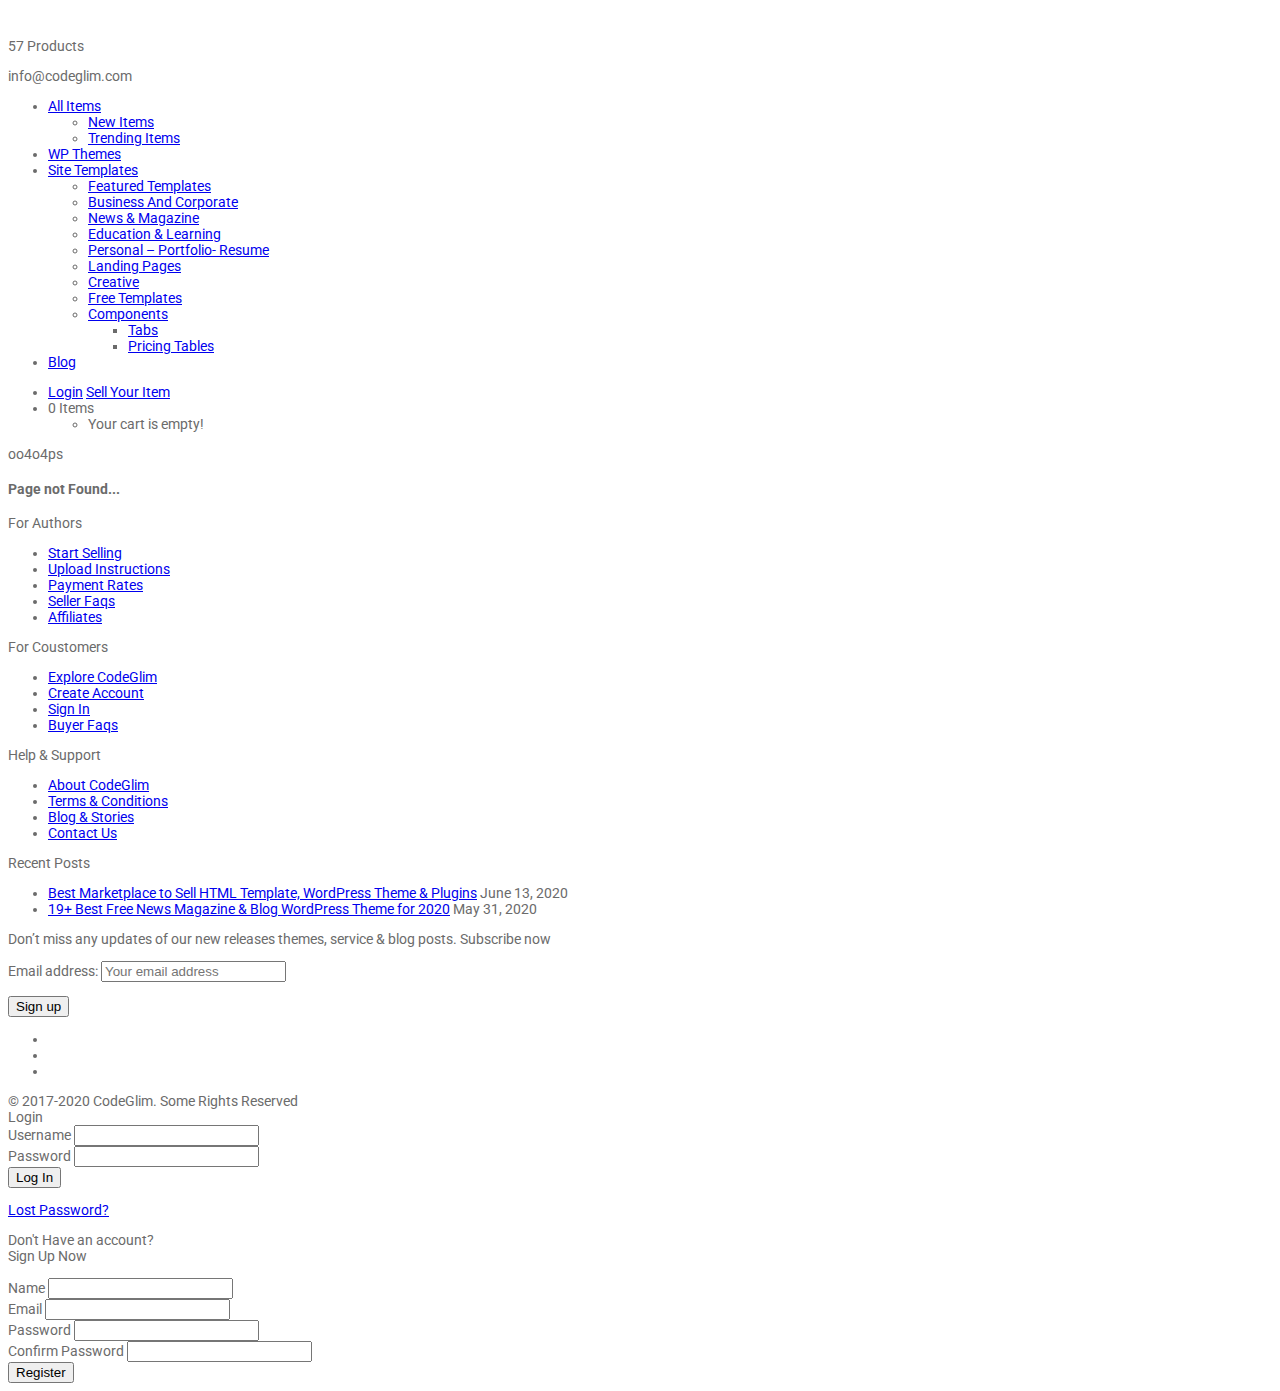
<file: fonts/glyphicons-halflings-regulard41d.html>
<!DOCTYPE html>
<html class="no-js" lang="en-US">
<head>
  <meta charset="UTF-8">
  <meta name="viewport" content="width=device-width">
      <link rel="shortcut icon" type="image/x-icon" href="https://www.codeglim.com/wp-content/uploads/2019/03/codeglim-icon.png">
            <title>Page not found &ndash; CodeGlim</title>

<!-- This site is optimized with the Yoast SEO plugin v12.5 - https://yoast.com/wordpress/plugins/seo/ -->
<meta name="robots" content="noindex,follow"/>
<meta property="og:locale" content="en_US" />
<meta property="og:type" content="object" />
<meta property="og:title" content="Page not found &ndash; CodeGlim" />
<meta property="og:site_name" content="CodeGlim" />
<meta name="twitter:card" content="summary_large_image" />
<meta name="twitter:title" content="Page not found &ndash; CodeGlim" />
<meta name="twitter:site" content="@codeglim" />
<script type='application/ld+json' class='yoast-schema-graph yoast-schema-graph--main'>{"@context":"https://schema.org","@graph":[{"@type":["Person","Organization"],"@id":"https://www.codeglim.com/#/schema/person/144c88c74e91162ce7854519c6efa4eb","name":"Shakil Hossain","image":{"@type":"ImageObject","@id":"https://www.codeglim.com/#personlogo","url":"https://secure.gravatar.com/avatar/512b974748d15940223f877ea47c86bb?s=96&r=g","caption":"Shakil Hossain"},"logo":{"@id":"https://www.codeglim.com/#personlogo"},"sameAs":[]},{"@type":"WebSite","@id":"https://www.codeglim.com/#website","url":"https://www.codeglim.com/","name":"CodeGlim","publisher":{"@id":"https://www.codeglim.com/#/schema/person/144c88c74e91162ce7854519c6efa4eb"},"potentialAction":{"@type":"SearchAction","target":"https://www.codeglim.com/?s={search_term_string}","query-input":"required name=search_term_string"}}]}</script>
<!-- / Yoast SEO plugin. -->

<link rel='dns-prefetch' href='//fonts.googleapis.com' />
<link rel='dns-prefetch' href='//s.w.org' />
<link rel="alternate" type="application/rss+xml" title="CodeGlim &raquo; Feed" href="https://www.codeglim.com/feed/" />
<link rel="alternate" type="application/rss+xml" title="CodeGlim &raquo; Comments Feed" href="https://www.codeglim.com/comments/feed/" />
		<script type="text/javascript">
			window._wpemojiSettings = {"baseUrl":"https:\/\/s.w.org\/images\/core\/emoji\/12.0.0-1\/72x72\/","ext":".png","svgUrl":"https:\/\/s.w.org\/images\/core\/emoji\/12.0.0-1\/svg\/","svgExt":".svg","source":{"concatemoji":"https:\/\/www.codeglim.com\/wp-includes\/js\/wp-emoji-release.min.js"}};
			!function(a,b,c){function d(a,b){var c=String.fromCharCode;l.clearRect(0,0,k.width,k.height),l.fillText(c.apply(this,a),0,0);var d=k.toDataURL();l.clearRect(0,0,k.width,k.height),l.fillText(c.apply(this,b),0,0);var e=k.toDataURL();return d===e}function e(a){var b;if(!l||!l.fillText)return!1;switch(l.textBaseline="top",l.font="600 32px Arial",a){case"flag":return!(b=d([55356,56826,55356,56819],[55356,56826,8203,55356,56819]))&&(b=d([55356,57332,56128,56423,56128,56418,56128,56421,56128,56430,56128,56423,56128,56447],[55356,57332,8203,56128,56423,8203,56128,56418,8203,56128,56421,8203,56128,56430,8203,56128,56423,8203,56128,56447]),!b);case"emoji":return b=d([55357,56424,55356,57342,8205,55358,56605,8205,55357,56424,55356,57340],[55357,56424,55356,57342,8203,55358,56605,8203,55357,56424,55356,57340]),!b}return!1}function f(a){var c=b.createElement("script");c.src=a,c.defer=c.type="text/javascript",b.getElementsByTagName("head")[0].appendChild(c)}var g,h,i,j,k=b.createElement("canvas"),l=k.getContext&&k.getContext("2d");for(j=Array("flag","emoji"),c.supports={everything:!0,everythingExceptFlag:!0},i=0;i<j.length;i++)c.supports[j[i]]=e(j[i]),c.supports.everything=c.supports.everything&&c.supports[j[i]],"flag"!==j[i]&&(c.supports.everythingExceptFlag=c.supports.everythingExceptFlag&&c.supports[j[i]]);c.supports.everythingExceptFlag=c.supports.everythingExceptFlag&&!c.supports.flag,c.DOMReady=!1,c.readyCallback=function(){c.DOMReady=!0},c.supports.everything||(h=function(){c.readyCallback()},b.addEventListener?(b.addEventListener("DOMContentLoaded",h,!1),a.addEventListener("load",h,!1)):(a.attachEvent("onload",h),b.attachEvent("onreadystatechange",function(){"complete"===b.readyState&&c.readyCallback()})),g=c.source||{},g.concatemoji?f(g.concatemoji):g.wpemoji&&g.twemoji&&(f(g.twemoji),f(g.wpemoji)))}(window,document,window._wpemojiSettings);
		</script>
		<style type="text/css">
img.wp-smiley,
img.emoji {
	display: inline !important;
	border: none !important;
	box-shadow: none !important;
	height: 1em !important;
	width: 1em !important;
	margin: 0 .07em !important;
	vertical-align: -0.1em !important;
	background: none !important;
	padding: 0 !important;
}
</style>
	<link rel='stylesheet' id='edd-styles-css'  href='https://www.codeglim.com/wp-content/themes/codeglim-v2/edd_templates/edd.css' type='text/css' media='all' />
<link rel='stylesheet' id='normalize-css'  href='https://www.codeglim.com/wp-content/themes/codeglim-v2/css/normalize.min.css' type='text/css' media='all' />
<link rel='stylesheet' id='olam-bootstrap-css'  href='https://www.codeglim.com/wp-content/themes/codeglim-v2/css/bootstrap.css' type='text/css' media='all' />
<link rel='stylesheet' id='olam-style-css'  href='https://www.codeglim.com/wp-content/themes/codeglim-v2/css/style.css' type='text/css' media='all' />
<link rel='stylesheet' id='codeglim-css'  href='https://www.codeglim.com/wp-content/themes/codeglim-v2/css/codeglim.css' type='text/css' media='all' />
<link rel='stylesheet' id='owl-carousel-css'  href='https://www.codeglim.com/wp-content/themes/codeglim-v2/css/owl.carousel.css' type='text/css' media='all' />
<link rel='stylesheet' id='woocommerce-style-css'  href='https://www.codeglim.com/wp-content/themes/codeglim-v2/css/woocommerce-style.css' type='text/css' media='all' />
<link rel='stylesheet' id='woocommerce-css'  href='https://www.codeglim.com/wp-content/themes/codeglim-v2/css/woocommerce.css' type='text/css' media='all' />
<link rel='stylesheet' id='olam-color-css'  href='https://www.codeglim.com/wp-content/themes/codeglim-v2/css/color.css.php' type='text/css' media='all' />
<style id='olam-color-inline-css' type='text/css'>

                body {
                  font-family : Roboto, Arial, Helvetica;
                  color : #6b6b6b;
                  font-size : 14px;
                  }
        
</style>
<link rel='stylesheet' id='olam-google-fonts-css'  href='https://fonts.googleapis.com/css?family=Roboto%3A100%2C300%2C400%2C500%2C700' type='text/css' media='all' />
<link rel='stylesheet' id='fw-ext-breadcrumbs-add-css-css'  href='https://www.codeglim.com/wp-content/plugins/unyson/framework/extensions/breadcrumbs/static/css/style.css' type='text/css' media='all' />
<link rel='stylesheet' id='font-awesome-css'  href='https://www.codeglim.com/wp-content/plugins/unyson/framework/static/libs/font-awesome/css/font-awesome.min.css' type='text/css' media='all' />
<link rel='stylesheet' id='qtip-css'  href='https://www.codeglim.com/wp-content/plugins/unyson/framework/static/libs/qtip/css/jquery.qtip.min.css' type='text/css' media='all' />
<link rel='stylesheet' id='fw-extension-feedback-stars-styles-css'  href='https://www.codeglim.com/wp-content/plugins/unyson/framework/extensions/feedback/extensions/feedback-stars/static/css/styles.css' type='text/css' media='all' />
<link rel='stylesheet' id='fw-ext-builder-frontend-grid-css'  href='https://www.codeglim.com/wp-content/plugins/unyson/framework/extensions/builder/static/css/frontend-grid.css' type='text/css' media='all' />
<link rel='stylesheet' id='fw-ext-forms-default-styles-css'  href='https://www.codeglim.com/wp-content/plugins/unyson/framework/extensions/forms/static/css/frontend.css' type='text/css' media='all' />
<script type='text/javascript' src='https://www.codeglim.com/wp-includes/js/jquery/jquery.js'></script>
<script type='text/javascript' src='https://www.codeglim.com/wp-includes/js/jquery/jquery-migrate.min.js'></script>
<script type='text/javascript'>
/* <![CDATA[ */
var ajax_auth_object = {"ajaxurl":"https:\/\/www.codeglim.com\/wp-admin\/admin-ajax.php","redirecturl":"https:\/\/www.codeglim.com","loadingmessage":"Sending user info, please wait..."};
/* ]]> */
</script>
<script type='text/javascript' src='https://www.codeglim.com/wp-content/themes/codeglim-v2/js/olam-register-login.js'></script>
<script type='text/javascript' src='https://www.codeglim.com/wp-content/plugins/wp-smushit/app/assets/js/smush-lazy-load.min.js'></script>
<script type='text/javascript' src='https://www.codeglim.com/wp-content/themes/codeglim-v2/js/vendor/modernizr-2.8.3-respond-1.4.2.min.js'></script>
<script type='text/javascript' src='https://www.codeglim.com/wp-content/plugins/unyson/framework/static/libs/qtip/jquery.qtip.min.js'></script>
<script type='text/javascript' src='https://www.codeglim.com/wp-content/plugins/unyson/framework/extensions/feedback/extensions/feedback-stars/static/js/scripts.js'></script>
<link rel='https://api.w.org/' href='https://www.codeglim.com/wp-json/' />
<link rel="EditURI" type="application/rsd+xml" title="RSD" href="https://www.codeglim.com/xmlrpc.php?rsd" />
<link rel="wlwmanifest" type="application/wlwmanifest+xml" href="https://www.codeglim.com/wp-includes/wlwmanifest.xml" /> 
<meta name="generator" content="WordPress 5.2.7" />

<!-- Affiliates Manager plugin v2.7.3 - https://wpaffiliatemanager.com/ -->
<meta name="generator" content="Easy Digital Downloads v2.9.23" />
	<style>.edd_download{float:left;}.edd_download_columns_1 .edd_download{width: 100%;}.edd_download_columns_2 .edd_download{width:50%;}.edd_download_columns_0 .edd_download,.edd_download_columns_3 .edd_download{width:33%;}.edd_download_columns_4 .edd_download{width:25%;}.edd_download_columns_5 .edd_download{width:20%;}.edd_download_columns_6 .edd_download{width:16.6%;}</style>
	<meta name="generator" content="EDD CFM v2.1.7" />
		<script>
			document.documentElement.className = document.documentElement.className.replace( 'no-js', 'js' );
		</script>
				<style>
			.no-js img.lazyload { display: none; }
			figure.wp-block-image img.lazyloading { min-width: 150px; }
							.lazyload { opacity: 0; }
				.lazyloading {
					border: 0 !important;
					opacity: 1;
					background: rgba(255, 255, 255, 0) url('https://www.codeglim.com/wp-content/plugins/wp-smushit/app/assets/images/smush-lazyloader-3.gif') no-repeat center !important;
					background-size: 16px auto !important;
				}
					</style>
		<meta name="generator" content="EDD FES v2.6.5" />
    <script type="text/javascript">
      var ajaxurl = 'https://www.codeglim.com/wp-admin/admin-ajax.php';
    </script>
    <script>
//<![CDATA[
jQuery(window).load(function(){
var retina = window.devicePixelRatio > 1 ? true : false;if( retina ){var retinaEl = jQuery(".logo img.site-logo");var retinaLogoW = retinaEl.width();var retinaLogoH = retinaEl.height();retinaEl.attr( "src", "https://www.codeglim.com/wp-content/uploads/2019/03/codeglim-com-new-logo.png" ).width( retinaLogoW ).height( retinaLogoH );}});
//]]>
</script>
		<style type="text/css" id="wp-custom-css">
			
#fes_login_registration_form_row_left {
  padding: 40px 20px;
}
#fes_login_registration_form_row_right {
  padding: 30px 20px;
}
.fes-login-registration.fes-login-registration-combo {
  max-width: 1000px;
}
div.fes-form .fes-el .fes-label span {
}
.wp-block-button{
	margin-bottom:20px;
}
.wp-block-button a {
	background: #05c46b;
	color: #fff;
	padding: 10px 20px;
	display: inline-block;
	font-weight: 600;
}
.wp-block-button {
	margin-bottom: 20px;
	display: inline-block;
}
.olam-post-featured-image{
	display:none;
}		</style>
		    
<!-- Global site tag (gtag.js) - Google Analytics -->
<script async src="https://www.googletagmanager.com/gtag/js?id=UA-141770513-1"></script>
<script>
  window.dataLayer = window.dataLayer || [];
  function gtag(){dataLayer.push(arguments);}
  gtag('js', new Date());

  gtag('config', 'UA-141770513-1');
</script>

<script async src="https://pagead2.googlesyndication.com/pagead/js/adsbygoogle.js"></script>

    
  </head>
  
 <body class="error404">
        <!--[if lt IE 8]>
            <p class="browserupgrade">You are using an <strong>outdated</strong> browser. Please upgrade your browser to improve your experience.</p>            <![endif]-->
                
            <div class="wrapper">
              <div class="middle-area">
                            <div class="header-wrapper header-bg <br />
<b>Notice</b>:  Undefined variable: headerClass in <b>/home/minihfwr/public_html/wp-content/themes/codeglim-v2/header.php</b> on line <b>59</b><br />
">
                  <!-- Header -->
                  
                  <header id="header" class="header navbar-fixed-top">
                    <div class="container">
                      <div>
                      <div class="header-section">
                        <div class="row">
                          <div class="col-md-3 col-sm-3 col-sm-12">
							  <div class="col-logo">
								<div class="logo">
								  <a href="https://www.codeglim.com"> 
								    
								   <img    alt="CodeGlim" data-src="https://www.codeglim.com/wp-content/uploads/2019/02/codeglim-logo-1.png" class="site-logo lazyload" src="[data-uri]"><noscript><img class="site-logo" src="https://www.codeglim.com/wp-content/uploads/2019/02/codeglim-logo-1.png"  alt="CodeGlim"></noscript> 
								 </a>
							   </div>
							 </div>
                         </div>
                         <div class="col-md-9">
                             <div class="fun-facts">
                                 <div class="single-fact">
                                     <p><i class="fa fa-star"></i>57 <span>Products</span></p>
                                 </div>
                                 
                                 <div class="single-fact">
                                     <p><i class="fa fa-briefcase"></i> <span>info@codeglim.com</span></p>
                                 </div>
                                 
                             </div>
                             
                         </div>
                      </div>
                      <div class="row">
                          <div class="col-sm-12">
							 <div class="col-nav">
							  <nav id="nav">
								<div class="menu-menu-1-container"><ul id="menu-menu-1" class="menu"><li id="menu-item-5116" class="menu-item menu-item-type-custom menu-item-object-custom menu-item-has-children menu-item-has-icon menu-item-5116"><a href="https://www.codeglim.com/downloads/" class="fa fa-bicycle" >All Items</a>
<ul class="sub-menu">
	<li id="menu-item-6953" class="menu-item menu-item-type-custom menu-item-object-custom menu-item-6953"><a href="https://www.codeglim.com/downloads/" >New Items</a></li>
	<li id="menu-item-5117" class="menu-item menu-item-type-custom menu-item-object-custom menu-item-5117"><a href="https://www.codeglim.com/downloads/category/trending-items/" >Trending Items</a></li>
</ul>
</li>
<li id="menu-item-2090" class="menu-item menu-item-type-custom menu-item-object-custom menu-item-has-icon menu-item-2090"><a href="https://www.codeglim.com/downloads/category/wordpress-themes/" class="fa fa-wordpress" >WP Themes</a></li>
<li id="menu-item-1812" class="menu-item menu-item-type-custom menu-item-object-custom menu-item-has-children menu-item-has-icon menu-item-1812"><a href="https://www.codeglim.com/downloads/category/html-templates/" class="fa fa-html5" >Site Templates</a>
<ul class="sub-menu sub-menu-has-icons">
	<li id="menu-item-5115" class="menu-item menu-item-type-custom menu-item-object-custom menu-item-5115"><a href="https://www.codeglim.com/downloads/category/html-templates/featured-website-templates/" >Featured Templates</a></li>
	<li id="menu-item-1813" class="menu-item menu-item-type-custom menu-item-object-custom menu-item-1813"><a href="https://www.codeglim.com/downloads/category/html-templates/premium-templates/" >Business And Corporate</a></li>
	<li id="menu-item-1818" class="menu-item menu-item-type-custom menu-item-object-custom menu-item-1818"><a href="https://codeglim.com/downloads/category/html-templates/news-magazine/" >News &#038; Magazine</a></li>
	<li id="menu-item-2839" class="menu-item menu-item-type-custom menu-item-object-custom menu-item-2839"><a href="https://www.codeglim.com/downloads/category/html-templates/education-learning/" >Education &#038; Learning</a></li>
	<li id="menu-item-1817" class="menu-item menu-item-type-custom menu-item-object-custom menu-item-1817"><a href="https://www.codeglim.com/downloads/category/html-templates/personal-resume-cv/" >Personal &#8211; Portfolio- Resume</a></li>
	<li id="menu-item-1816" class="menu-item menu-item-type-custom menu-item-object-custom menu-item-1816"><a href="https://www.codeglim.com/downloads/category/html-templates/landing-pages/" >Landing Pages</a></li>
	<li id="menu-item-1814" class="menu-item menu-item-type-custom menu-item-object-custom menu-item-1814"><a href="https://www.codeglim.com/downloads/category/html-templates/creative/" >Creative</a></li>
	<li id="menu-item-1815" class="menu-item menu-item-type-custom menu-item-object-custom menu-item-1815"><a href="https://www.codeglim.com/downloads/category/html-templates/free-templates/" >Free Templates</a></li>
	<li id="menu-item-2352" class="menu-item menu-item-type-custom menu-item-object-custom menu-item-has-children menu-item-has-icon menu-item-2352"><a href="#" class="fa fa-tripadvisor" >Components</a>
	<ul class="sub-menu">
		<li id="menu-item-2353" class="menu-item menu-item-type-custom menu-item-object-custom menu-item-2353"><a href="https://www.codeglim.com/downloads/category/css/tabs/" >Tabs</a></li>
		<li id="menu-item-2354" class="menu-item menu-item-type-custom menu-item-object-custom menu-item-2354"><a href="https://www.codeglim.com/downloads/category/css/pricing-tables/" >Pricing Tables</a></li>
	</ul>
</li>
</ul>
</li>
<li id="menu-item-6956" class="menu-item menu-item-type-custom menu-item-object-custom menu-item-has-icon menu-item-6956"><a href="https://www.codeglim.com/blog/" class="fa fa-bullhorn" >Blog</a></li>
</ul></div> 
								<ul class="shop-nav">
									<li>
										 
										<a href="https://www.codeglim.com/login" class="login-button">Login</a> <a href="https://www.codeglim.com/register" class="login-button sell">Sell Your Item</a>									</li>
									<li>
										    <div class="cart-widget">
      <span class="cart-btn">
        <i class="demo-icon icon-cart"></i>
        <span> 0 Items</span>
      </span>
      <!-- Cart widget -->
      <div class="dd-cart">
        <div class="inner-scroll">
          <ul class="cart_list product_list_widget ">
                          <li>
                <div class="empty-cart text-center">
                  <div class="cart-icon"><i class="demo-icon icon-cart"></i></div>
                  <span class="edd_empty_cart">Your cart is empty!</span>
                </div>
              </li>
            </ul>
                      </div>
        </div>                        
      </div>
      									</li>
								</ul>
							  </nav>
							</div>
							<div class="header-col col-shop"></div>
                         </div>
                      </div>
					  
                      <div class="nav-toggle">
                        <span></span>
                        <span></span>
                        <span></span>
                      </div>
                      <!-- mobile navigation -->
                      <div class="mob-nav">
                      </div>
                    </div>
					
					
                    </div>
                  </div>
                </header>
                <!-- Header End -->
                                <!-- Search Section-->
                                              <!-- Search -->
            </div>
<div class='page-404'>
	<div class='section'>
		<div class="container text-center">
			<div class="title-404">oo<span>4o4</span>ps</div>
			<h4>Page not Found...</h4>
		</div>
	</div>
</div>


 
</div>
<!-- wrapper --></div>

<footer id="footer" class="" >   
    
    <div class="container">
    	<div class="row">
    		<div class="col-md-3 col-sm-3 col-xs-12">
    			<div class="footer-menu widget_nav_menu"><div class="sidebar-title"><i class="fa fa-pencil"></i>For Authors</div><div class="menu-for-author-container"><ul id="menu-for-author" class="menu"><li id="menu-item-3929" class="menu-item menu-item-type-post_type menu-item-object-page menu-item-3929"><a href="https://www.codeglim.com/start-selling/" >Start Selling</a></li>
<li id="menu-item-3930" class="menu-item menu-item-type-post_type menu-item-object-page menu-item-3930"><a href="https://www.codeglim.com/upload-instructions/" >Upload Instructions</a></li>
<li id="menu-item-3966" class="menu-item menu-item-type-post_type menu-item-object-page menu-item-3966"><a href="https://www.codeglim.com/payment-rates/" >Payment Rates</a></li>
<li id="menu-item-3928" class="menu-item menu-item-type-post_type menu-item-object-page menu-item-3928"><a href="https://www.codeglim.com/seller-faqs/" >Seller Faqs</a></li>
<li id="menu-item-3927" class="menu-item menu-item-type-post_type menu-item-object-page menu-item-3927"><a href="https://www.codeglim.com/affiliate-home/" >Affiliates</a></li>
</ul></div></div>    		</div>
    		<div class="col-md-3 col-sm-3 col-xs-12">
    			<div class="footer-menu widget_nav_menu"><div class="sidebar-title"><i class="fa fa-user"></i>For Coustomers</div><div class="menu-for-coustomers-container"><ul id="menu-for-coustomers" class="menu"><li id="menu-item-3938" class="menu-item menu-item-type-custom menu-item-object-custom menu-item-3938"><a href="https://codeglim.com/#header" >Explore CodeGlim</a></li>
<li id="menu-item-3933" class="menu-item menu-item-type-post_type menu-item-object-page menu-item-3933"><a href="https://www.codeglim.com/register/" >Create Account</a></li>
<li id="menu-item-3934" class="menu-item menu-item-type-post_type menu-item-object-page menu-item-3934"><a href="https://www.codeglim.com/login/" >Sign In</a></li>
<li id="menu-item-3937" class="menu-item menu-item-type-post_type menu-item-object-page menu-item-3937"><a href="https://www.codeglim.com/faqs/" >Buyer Faqs</a></li>
</ul></div></div>    		</div>
    		<div class="col-md-3 col-sm-3 col-xs-12">
    			<div class="footer-menu widget_nav_menu"><div class="sidebar-title"><i class="fa fa-life-ring"></i>Help &#038; Support</div><div class="menu-help-support-container"><ul id="menu-help-support" class="menu"><li id="menu-item-3945" class="menu-item menu-item-type-post_type menu-item-object-page menu-item-3945"><a href="https://www.codeglim.com/about-codeglim/" >About CodeGlim</a></li>
<li id="menu-item-3940" class="menu-item menu-item-type-post_type menu-item-object-page menu-item-3940"><a href="https://www.codeglim.com/terms-conditions/" >Terms &#038; Conditions</a></li>
<li id="menu-item-4003" class="menu-item menu-item-type-post_type menu-item-object-page current_page_parent menu-item-4003"><a href="https://www.codeglim.com/blog/" >Blog &#038; Stories</a></li>
<li id="menu-item-3941" class="menu-item menu-item-type-post_type menu-item-object-page menu-item-3941"><a href="https://www.codeglim.com/contact-us/" >Contact Us</a></li>
</ul></div></div>    		</div>
    		<div class="col-md-3 col-sm-3 col-xs-12">
    					<div class="footer-menu widget_recent_entries">		<div class="sidebar-title"><i class="fa fa-life-ring"></i>Recent Posts</div>		<ul>
											<li>
					<a href="https://www.codeglim.com/best-marketplace-to-sell-your-html-template-wordpress-theme-to-eearn-money-from-home/">Best Marketplace to Sell HTML Template, WordPress Theme &#038; Plugins</a>
											<span class="post-date">June 13, 2020</span>
									</li>
											<li>
					<a href="https://www.codeglim.com/best-wordpress-news-blog-magazine-theme-2020/">19+ Best Free News Magazine &#038; Blog WordPress Theme for 2020</a>
											<span class="post-date">May 31, 2020</span>
									</li>
					</ul>
		</div>    		</div>
    	</div>
    	<div class="row">
    		<div class="col-md-8 col-md-offset-2 col-xs-12">
    			<div class="footer-multiple widget_text">			<div class="textwidget"><p>Don’t miss any updates of our new releases themes, service &amp; blog posts. Subscribe now</p>
</div>
		</div><div class="footer-multiple widget_mc4wp_form_widget"><script>(function() {
	window.mc4wp = window.mc4wp || {
		listeners: [],
		forms: {
			on: function(evt, cb) {
				window.mc4wp.listeners.push(
					{
						event   : evt,
						callback: cb
					}
				);
			}
		}
	}
})();
</script><!-- Mailchimp for WordPress v4.7.6 - https://wordpress.org/plugins/mailchimp-for-wp/ --><form id="mc4wp-form-1" class="mc4wp-form mc4wp-form-1609" method="post" data-id="1609" data-name="" ><div class="mc4wp-form-fields"><p>
	<label>Email address: </label>
	<input type="email" name="EMAIL" placeholder="Your email address" required />
</p>

<p>
	<input type="submit" value="Sign up" />
</p></div><label style="display: none !important;">Leave this field empty if you're human: <input type="text" name="_mc4wp_honeypot" value="" tabindex="-1" autocomplete="off" /></label><input type="hidden" name="_mc4wp_timestamp" value="1593346834" /><input type="hidden" name="_mc4wp_form_id" value="1609" /><input type="hidden" name="_mc4wp_form_element_id" value="mc4wp-form-1" /><div class="mc4wp-response"></div></form><!-- / Mailchimp for WordPress Plugin --></div>    		</div>
    	</div>
    </div>
  <div class="container">
    <ul class="footer-social social-icons">
     <li class="social-facebook"><a href="https://facebook.com/codeglim" target="_blank"><span class="icon"><i class="demo-icon icon-facebook"></i></span></a></li>      <li class="social-youtube"><a href="https://www.youtube.com/channel/UC7R2sRMnQQKX4I0wZjFJ3OA" target="_blank"><span class="icon"><i class="demo-icon icon-youtube"></i></span></a></li>      <li class="social-twitter"><a href="https://twitter.com/codeglim" target="_blank"><span class="icon"><i class="demo-icon icon-twitter"></i></span></a></li>        </ul>
  <div class="footer-text">&copy;  2017-2020 CodeGlim. Some Rights Reserved </div></div>
</footer>
<div class="scroll-top">
  <span class="scrollto-icon"><i class="demo-icon icon-rocket"></i></span>
  <span class="flame"></span>
  <span class="flame"></span>
  <span class="flame"></span>
</div>

<!-- Popup Login -->
<div id="loginBox" class="lightbox-wrapper">
    <div class="lightbox-content">
        <div class="lightbox-area">
            <div class="lightbox">
                <div class="boxed">
                    <div class="lightbox-close">
                        <div class="close-btn">
                            <span class="close-icon">
                                <i class="demo-icon icon-cancel"></i>
                            </span>
                        </div>
                    </div>
                    <div id="olam-login" class="signin-area">

                        		
		<div class="boxed">
	        <div class="boxed-body">
	            <div class="lightbox-title">Login</div>
	            	            <form id="edd_login_form" class="edd_form" method="post">
	                <div class="field-holder">
	                    <label for="edd_user_login"><i class="demo-icon icon-mail-alt"></i> Username</label>
	                    <input name="edd_user_login" id="edd_user_login" class="required edd-input" type="text" title="Username"/>
	                </div>
	                <div class="field-holder">
	                    <label for="edd_user_pass"><i class="demo-icon icon-lock-filled"></i> Password</label>
	                    <input name="edd_user_pass" id="edd_user_pass" class="password required edd-input" type="password"/>
	                </div>
	                <div class="btn-pro-frame">
					<input type="hidden" name="edd_redirect" value="https://www.codeglim.com/payment-history/"/>
					<input type="hidden" name="edd_login_nonce" value="5dda2eec1f"/>
					<input type="hidden" name="edd_action" value="user_login"/>
					<input id="edd_login_submit" type="submit" class="btn btn-md btn-white" value="Log In"/>
					<span class="btn-pro"><img  data-src="https://www.codeglim.com/wp-content/themes/codeglim-v2/img/reload.gif" class="lazyload" src="[data-uri]"><noscript><img  data-src="https://www.codeglim.com/wp-content/themes/codeglim-v2/img/reload.gif" class="lazyload" src="[data-uri]"><noscript><img src="https://www.codeglim.com/wp-content/themes/codeglim-v2/img/reload.gif"></noscript></noscript></span>
					</div>
	            </form>

				<p class="edd-lost-password">
					<a href="https://www.codeglim.com/wp-login.php?action=lostpassword" title="Lost Password">
						Lost Password?					</a>
				</p>
								</div>
			</div>


                        <div class="social"></div>
                    </div>
                    <div class="boxed-head toggle-signup">
                        <div class="lightbox-subtitle">Don&#039;t Have an account? </div>
                        <div class="lightbox-title">Sign Up Now</div>
                        <div class="signup-icon"><span><i class="demo-icon icon-rocket"></i></span></div>
                    </div>
                    <div class="boxed-body signup-area">
                        <form id="olam-register">
                            <p class="status"></p>
                            <!-- additional fields start -  -->
                            <p class="olam-msg-status"></p>
                            <input type="hidden" id="signonsecurity" name="signonsecurity" value="cdac2e5a90" /><input type="hidden" name="_wp_http_referer" value="/templates/meheraj/fonts/glyphicons-halflings-regular.eot?" />   
                            <!-- additional fields end -  -->  
                            <div class="field-holder">
                                <label><i class="demo-icon icon-user"></i> Name</label>
                                <input id="reg-username" name="username" type="text">
                            </div>
                            <div class="field-holder">
                                <label><i class="demo-icon icon-mail-alt"></i> Email</label>
                                <input name="email" id="reg-email" type="text">
                            </div>
                            <div class="field-holder">
                                <label><i class="demo-icon icon-lock-filled"></i> Password</label>
                                <input name="password" id="reg-password" type="password">
                            </div>
                            <div class="field-holder">
                                <label><i class="demo-icon icon-lock-filled"></i> Confirm Password</label>
                                <input id="reg-password2" name="password2" type="password">
                            </div>
                            <div class="btn-pro-frame">
                                <input type="submit" value="Register" class="btn btn-md btn-white">
                                <span class="btn-pro"><img  data-src="https://www.codeglim.com/wp-content/themes/codeglim-v2/img/reload.gif" class="lazyload" src="[data-uri]"><noscript><img  data-src="https://www.codeglim.com/wp-content/themes/codeglim-v2/img/reload.gif" class="lazyload" src="[data-uri]"><noscript><img src="https://www.codeglim.com/wp-content/themes/codeglim-v2/img/reload.gif"></noscript></noscript></span>
                            </div>
                        </form>
                        <div class="social"></div>
                    </div>
                </div>
            </div>
        </div>
    </div>
    <div class="lightbox-overlay"></div>
</div><!-- Quick contact -->

<script>(function() {function maybePrefixUrlField() {
	if (this.value.trim() !== '' && this.value.indexOf('http') !== 0) {
		this.value = "http://" + this.value;
	}
}

var urlFields = document.querySelectorAll('.mc4wp-form input[type="url"]');
if (urlFields) {
	for (var j=0; j < urlFields.length; j++) {
		urlFields[j].addEventListener('blur', maybePrefixUrlField);
	}
}
})();</script><script type='text/javascript'>
/* <![CDATA[ */
var edd_scripts = {"ajaxurl":"https:\/\/www.codeglim.com\/wp-admin\/admin-ajax.php","position_in_cart":"","has_purchase_links":"","already_in_cart_message":"You have already added this item to your cart","empty_cart_message":"Your cart is empty","loading":"Loading","select_option":"Please select an option","is_checkout":"0","default_gateway":"paypal","redirect_to_checkout":"0","checkout_page":"https:\/\/www.codeglim.com\/checkout\/","permalinks":"1","quantities_enabled":"","taxes_enabled":"0"};
/* ]]> */
</script>
<script type='text/javascript' src='https://www.codeglim.com/wp-content/plugins/easy-digital-downloads/assets/js/edd-ajax.min.js'></script>
<script type='text/javascript' src='https://www.codeglim.com/wp-content/themes/codeglim-v2/js/jquery.easypiechart.min.js'></script>
<script type='text/javascript' src='https://www.codeglim.com/wp-includes/js/imagesloaded.min.js'></script>
<script type='text/javascript' src='https://www.codeglim.com/wp-includes/js/masonry.min.js'></script>
<script type='text/javascript' src='https://www.codeglim.com/wp-content/themes/codeglim-v2/js/bootstrap.min.js'></script>
<script type='text/javascript' src='https://www.codeglim.com/wp-content/themes/codeglim-v2/js/sly.min.js'></script>
<script type='text/javascript' src='https://www.codeglim.com/wp-content/themes/codeglim-v2/js/owl.carousel.min.js'></script>
<script type='text/javascript' src='https://www.codeglim.com/wp-content/themes/codeglim-v2/js/appear.js'></script>
<script type='text/javascript' src='https://www.codeglim.com/wp-content/themes/codeglim-v2/js/easing.js'></script>
<script type='text/javascript' src='https://www.codeglim.com/wp-content/themes/codeglim-v2/js/jquery.parallax-1.1.3.js'></script>
<script type='text/javascript'>
/* <![CDATA[ */
var olam_main_ajax = {"ajaxurl":"https:\/\/www.codeglim.com\/wp-admin\/admin-ajax.php","nonce":"b16832274b","piecolor":"#05c46b"};
/* ]]> */
</script>
<script type='text/javascript' src='https://www.codeglim.com/wp-content/themes/codeglim-v2/js/olam-main.js'></script>
<script type='text/javascript' src='https://www.codeglim.com/wp-includes/js/wp-embed.min.js'></script>
<script type='text/javascript' src='https://www.codeglim.com/wp-content/plugins/mailchimp-for-wp/assets/js/forms.min.js'></script>
</body>
</html>
</file>
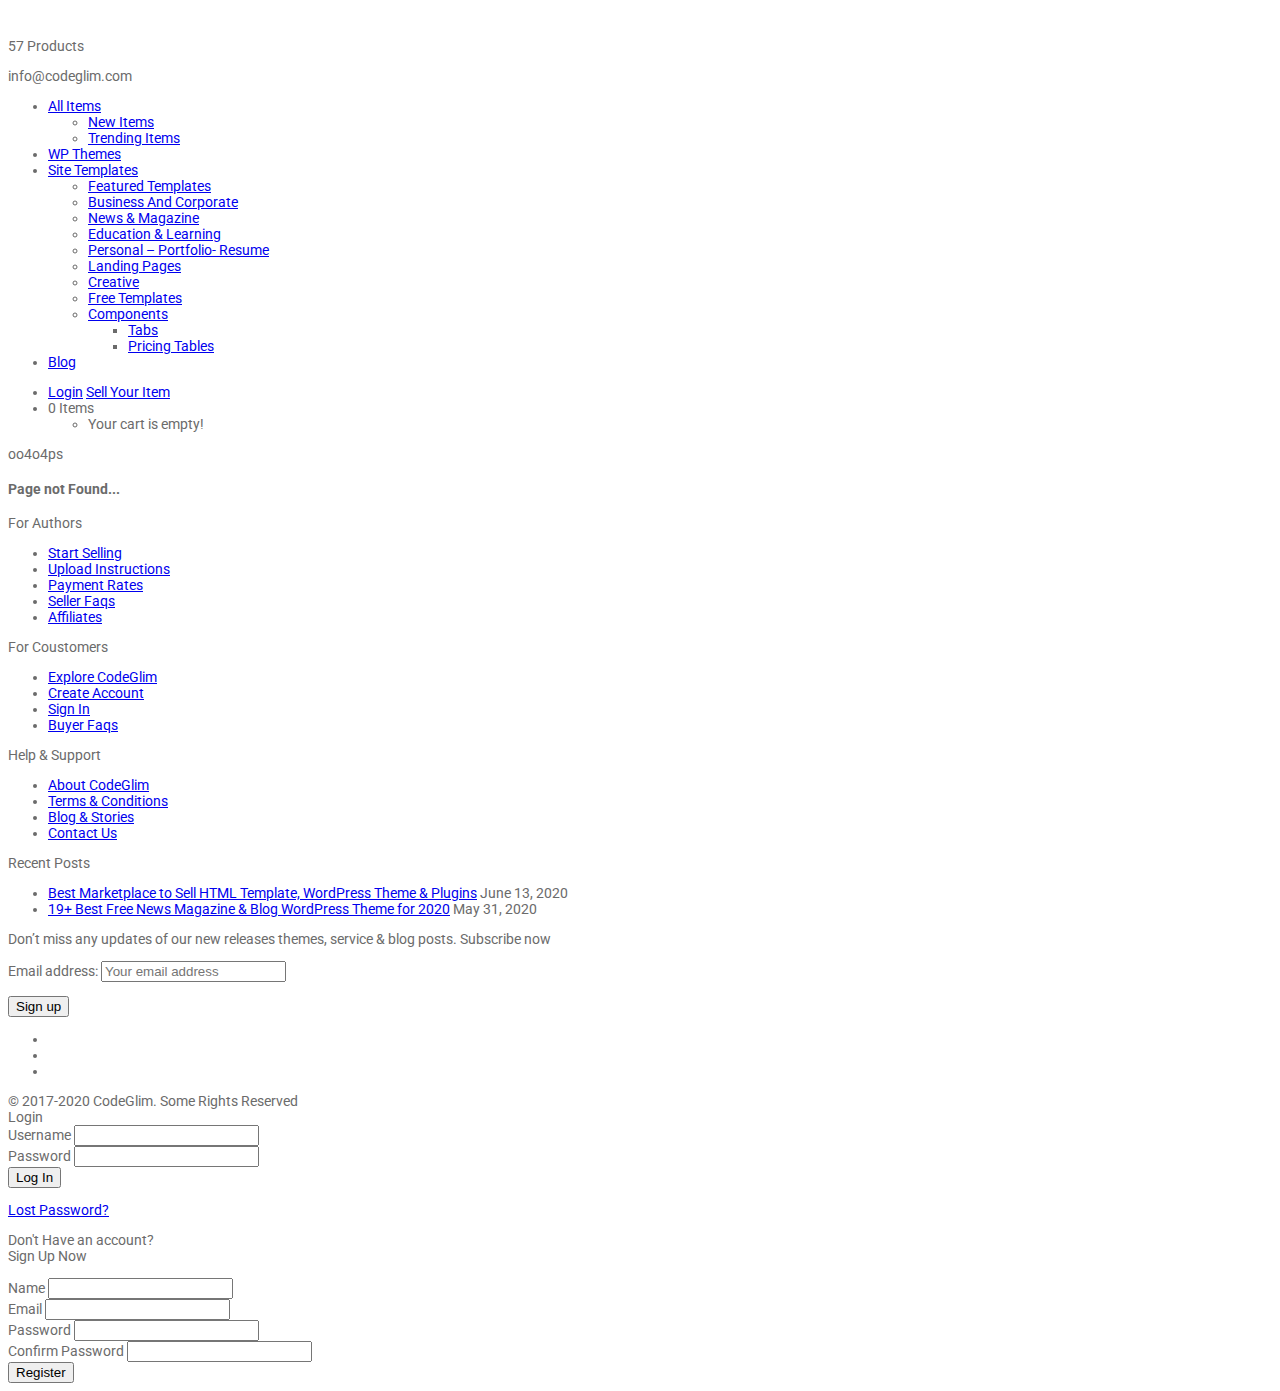
<file: images/portfolio1.html>
<!DOCTYPE html>
<html class="no-js" lang="en-US">
<head>
  <meta charset="UTF-8">
  <meta name="viewport" content="width=device-width">
      <link rel="shortcut icon" type="image/x-icon" href="https://www.codeglim.com/wp-content/uploads/2019/03/codeglim-icon.png">
            <title>Page not found &ndash; CodeGlim</title>

<!-- This site is optimized with the Yoast SEO plugin v12.5 - https://yoast.com/wordpress/plugins/seo/ -->
<meta name="robots" content="noindex,follow"/>
<meta property="og:locale" content="en_US" />
<meta property="og:type" content="object" />
<meta property="og:title" content="Page not found &ndash; CodeGlim" />
<meta property="og:site_name" content="CodeGlim" />
<meta name="twitter:card" content="summary_large_image" />
<meta name="twitter:title" content="Page not found &ndash; CodeGlim" />
<meta name="twitter:site" content="@codeglim" />
<script type='application/ld+json' class='yoast-schema-graph yoast-schema-graph--main'>{"@context":"https://schema.org","@graph":[{"@type":["Person","Organization"],"@id":"https://www.codeglim.com/#/schema/person/144c88c74e91162ce7854519c6efa4eb","name":"Shakil Hossain","image":{"@type":"ImageObject","@id":"https://www.codeglim.com/#personlogo","url":"https://secure.gravatar.com/avatar/512b974748d15940223f877ea47c86bb?s=96&r=g","caption":"Shakil Hossain"},"logo":{"@id":"https://www.codeglim.com/#personlogo"},"sameAs":[]},{"@type":"WebSite","@id":"https://www.codeglim.com/#website","url":"https://www.codeglim.com/","name":"CodeGlim","publisher":{"@id":"https://www.codeglim.com/#/schema/person/144c88c74e91162ce7854519c6efa4eb"},"potentialAction":{"@type":"SearchAction","target":"https://www.codeglim.com/?s={search_term_string}","query-input":"required name=search_term_string"}}]}</script>
<!-- / Yoast SEO plugin. -->

<link rel='dns-prefetch' href='//fonts.googleapis.com' />
<link rel='dns-prefetch' href='//s.w.org' />
<link rel="alternate" type="application/rss+xml" title="CodeGlim &raquo; Feed" href="https://www.codeglim.com/feed/" />
<link rel="alternate" type="application/rss+xml" title="CodeGlim &raquo; Comments Feed" href="https://www.codeglim.com/comments/feed/" />
		<script type="text/javascript">
			window._wpemojiSettings = {"baseUrl":"https:\/\/s.w.org\/images\/core\/emoji\/12.0.0-1\/72x72\/","ext":".png","svgUrl":"https:\/\/s.w.org\/images\/core\/emoji\/12.0.0-1\/svg\/","svgExt":".svg","source":{"concatemoji":"https:\/\/www.codeglim.com\/wp-includes\/js\/wp-emoji-release.min.js"}};
			!function(a,b,c){function d(a,b){var c=String.fromCharCode;l.clearRect(0,0,k.width,k.height),l.fillText(c.apply(this,a),0,0);var d=k.toDataURL();l.clearRect(0,0,k.width,k.height),l.fillText(c.apply(this,b),0,0);var e=k.toDataURL();return d===e}function e(a){var b;if(!l||!l.fillText)return!1;switch(l.textBaseline="top",l.font="600 32px Arial",a){case"flag":return!(b=d([55356,56826,55356,56819],[55356,56826,8203,55356,56819]))&&(b=d([55356,57332,56128,56423,56128,56418,56128,56421,56128,56430,56128,56423,56128,56447],[55356,57332,8203,56128,56423,8203,56128,56418,8203,56128,56421,8203,56128,56430,8203,56128,56423,8203,56128,56447]),!b);case"emoji":return b=d([55357,56424,55356,57342,8205,55358,56605,8205,55357,56424,55356,57340],[55357,56424,55356,57342,8203,55358,56605,8203,55357,56424,55356,57340]),!b}return!1}function f(a){var c=b.createElement("script");c.src=a,c.defer=c.type="text/javascript",b.getElementsByTagName("head")[0].appendChild(c)}var g,h,i,j,k=b.createElement("canvas"),l=k.getContext&&k.getContext("2d");for(j=Array("flag","emoji"),c.supports={everything:!0,everythingExceptFlag:!0},i=0;i<j.length;i++)c.supports[j[i]]=e(j[i]),c.supports.everything=c.supports.everything&&c.supports[j[i]],"flag"!==j[i]&&(c.supports.everythingExceptFlag=c.supports.everythingExceptFlag&&c.supports[j[i]]);c.supports.everythingExceptFlag=c.supports.everythingExceptFlag&&!c.supports.flag,c.DOMReady=!1,c.readyCallback=function(){c.DOMReady=!0},c.supports.everything||(h=function(){c.readyCallback()},b.addEventListener?(b.addEventListener("DOMContentLoaded",h,!1),a.addEventListener("load",h,!1)):(a.attachEvent("onload",h),b.attachEvent("onreadystatechange",function(){"complete"===b.readyState&&c.readyCallback()})),g=c.source||{},g.concatemoji?f(g.concatemoji):g.wpemoji&&g.twemoji&&(f(g.twemoji),f(g.wpemoji)))}(window,document,window._wpemojiSettings);
		</script>
		<style type="text/css">
img.wp-smiley,
img.emoji {
	display: inline !important;
	border: none !important;
	box-shadow: none !important;
	height: 1em !important;
	width: 1em !important;
	margin: 0 .07em !important;
	vertical-align: -0.1em !important;
	background: none !important;
	padding: 0 !important;
}
</style>
	<link rel='stylesheet' id='edd-styles-css'  href='https://www.codeglim.com/wp-content/themes/codeglim-v2/edd_templates/edd.css' type='text/css' media='all' />
<link rel='stylesheet' id='normalize-css'  href='https://www.codeglim.com/wp-content/themes/codeglim-v2/css/normalize.min.css' type='text/css' media='all' />
<link rel='stylesheet' id='olam-bootstrap-css'  href='https://www.codeglim.com/wp-content/themes/codeglim-v2/css/bootstrap.css' type='text/css' media='all' />
<link rel='stylesheet' id='olam-style-css'  href='https://www.codeglim.com/wp-content/themes/codeglim-v2/css/style.css' type='text/css' media='all' />
<link rel='stylesheet' id='codeglim-css'  href='https://www.codeglim.com/wp-content/themes/codeglim-v2/css/codeglim.css' type='text/css' media='all' />
<link rel='stylesheet' id='owl-carousel-css'  href='https://www.codeglim.com/wp-content/themes/codeglim-v2/css/owl.carousel.css' type='text/css' media='all' />
<link rel='stylesheet' id='woocommerce-style-css'  href='https://www.codeglim.com/wp-content/themes/codeglim-v2/css/woocommerce-style.css' type='text/css' media='all' />
<link rel='stylesheet' id='woocommerce-css'  href='https://www.codeglim.com/wp-content/themes/codeglim-v2/css/woocommerce.css' type='text/css' media='all' />
<link rel='stylesheet' id='olam-color-css'  href='https://www.codeglim.com/wp-content/themes/codeglim-v2/css/color.css.php' type='text/css' media='all' />
<style id='olam-color-inline-css' type='text/css'>

                body {
                  font-family : Roboto, Arial, Helvetica;
                  color : #6b6b6b;
                  font-size : 14px;
                  }
        
</style>
<link rel='stylesheet' id='olam-google-fonts-css'  href='https://fonts.googleapis.com/css?family=Roboto%3A100%2C300%2C400%2C500%2C700' type='text/css' media='all' />
<link rel='stylesheet' id='fw-ext-breadcrumbs-add-css-css'  href='https://www.codeglim.com/wp-content/plugins/unyson/framework/extensions/breadcrumbs/static/css/style.css' type='text/css' media='all' />
<link rel='stylesheet' id='font-awesome-css'  href='https://www.codeglim.com/wp-content/plugins/unyson/framework/static/libs/font-awesome/css/font-awesome.min.css' type='text/css' media='all' />
<link rel='stylesheet' id='qtip-css'  href='https://www.codeglim.com/wp-content/plugins/unyson/framework/static/libs/qtip/css/jquery.qtip.min.css' type='text/css' media='all' />
<link rel='stylesheet' id='fw-extension-feedback-stars-styles-css'  href='https://www.codeglim.com/wp-content/plugins/unyson/framework/extensions/feedback/extensions/feedback-stars/static/css/styles.css' type='text/css' media='all' />
<link rel='stylesheet' id='fw-ext-builder-frontend-grid-css'  href='https://www.codeglim.com/wp-content/plugins/unyson/framework/extensions/builder/static/css/frontend-grid.css' type='text/css' media='all' />
<link rel='stylesheet' id='fw-ext-forms-default-styles-css'  href='https://www.codeglim.com/wp-content/plugins/unyson/framework/extensions/forms/static/css/frontend.css' type='text/css' media='all' />
<script type='text/javascript' src='https://www.codeglim.com/wp-includes/js/jquery/jquery.js'></script>
<script type='text/javascript' src='https://www.codeglim.com/wp-includes/js/jquery/jquery-migrate.min.js'></script>
<script type='text/javascript'>
/* <![CDATA[ */
var ajax_auth_object = {"ajaxurl":"https:\/\/www.codeglim.com\/wp-admin\/admin-ajax.php","redirecturl":"https:\/\/www.codeglim.com","loadingmessage":"Sending user info, please wait..."};
/* ]]> */
</script>
<script type='text/javascript' src='https://www.codeglim.com/wp-content/themes/codeglim-v2/js/olam-register-login.js'></script>
<script type='text/javascript' src='https://www.codeglim.com/wp-content/plugins/wp-smushit/app/assets/js/smush-lazy-load.min.js'></script>
<script type='text/javascript' src='https://www.codeglim.com/wp-content/themes/codeglim-v2/js/vendor/modernizr-2.8.3-respond-1.4.2.min.js'></script>
<script type='text/javascript' src='https://www.codeglim.com/wp-content/plugins/unyson/framework/static/libs/qtip/jquery.qtip.min.js'></script>
<script type='text/javascript' src='https://www.codeglim.com/wp-content/plugins/unyson/framework/extensions/feedback/extensions/feedback-stars/static/js/scripts.js'></script>
<link rel='https://api.w.org/' href='https://www.codeglim.com/wp-json/' />
<link rel="EditURI" type="application/rsd+xml" title="RSD" href="https://www.codeglim.com/xmlrpc.php?rsd" />
<link rel="wlwmanifest" type="application/wlwmanifest+xml" href="https://www.codeglim.com/wp-includes/wlwmanifest.xml" /> 
<meta name="generator" content="WordPress 5.2.7" />

<!-- Affiliates Manager plugin v2.7.3 - https://wpaffiliatemanager.com/ -->
<meta name="generator" content="Easy Digital Downloads v2.9.23" />
	<style>.edd_download{float:left;}.edd_download_columns_1 .edd_download{width: 100%;}.edd_download_columns_2 .edd_download{width:50%;}.edd_download_columns_0 .edd_download,.edd_download_columns_3 .edd_download{width:33%;}.edd_download_columns_4 .edd_download{width:25%;}.edd_download_columns_5 .edd_download{width:20%;}.edd_download_columns_6 .edd_download{width:16.6%;}</style>
	<meta name="generator" content="EDD CFM v2.1.7" />
		<script>
			document.documentElement.className = document.documentElement.className.replace( 'no-js', 'js' );
		</script>
				<style>
			.no-js img.lazyload { display: none; }
			figure.wp-block-image img.lazyloading { min-width: 150px; }
							.lazyload { opacity: 0; }
				.lazyloading {
					border: 0 !important;
					opacity: 1;
					background: rgba(255, 255, 255, 0) url('https://www.codeglim.com/wp-content/plugins/wp-smushit/app/assets/images/smush-lazyloader-3.gif') no-repeat center !important;
					background-size: 16px auto !important;
				}
					</style>
		<meta name="generator" content="EDD FES v2.6.5" />
    <script type="text/javascript">
      var ajaxurl = 'https://www.codeglim.com/wp-admin/admin-ajax.php';
    </script>
    <script>
//<![CDATA[
jQuery(window).load(function(){
var retina = window.devicePixelRatio > 1 ? true : false;if( retina ){var retinaEl = jQuery(".logo img.site-logo");var retinaLogoW = retinaEl.width();var retinaLogoH = retinaEl.height();retinaEl.attr( "src", "https://www.codeglim.com/wp-content/uploads/2019/03/codeglim-com-new-logo.png" ).width( retinaLogoW ).height( retinaLogoH );}});
//]]>
</script>
		<style type="text/css" id="wp-custom-css">
			
#fes_login_registration_form_row_left {
  padding: 40px 20px;
}
#fes_login_registration_form_row_right {
  padding: 30px 20px;
}
.fes-login-registration.fes-login-registration-combo {
  max-width: 1000px;
}
div.fes-form .fes-el .fes-label span {
}
.wp-block-button{
	margin-bottom:20px;
}
.wp-block-button a {
	background: #05c46b;
	color: #fff;
	padding: 10px 20px;
	display: inline-block;
	font-weight: 600;
}
.wp-block-button {
	margin-bottom: 20px;
	display: inline-block;
}
.olam-post-featured-image{
	display:none;
}		</style>
		    
<!-- Global site tag (gtag.js) - Google Analytics -->
<script async src="https://www.googletagmanager.com/gtag/js?id=UA-141770513-1"></script>
<script>
  window.dataLayer = window.dataLayer || [];
  function gtag(){dataLayer.push(arguments);}
  gtag('js', new Date());

  gtag('config', 'UA-141770513-1');
</script>

<script async src="https://pagead2.googlesyndication.com/pagead/js/adsbygoogle.js"></script>

    
  </head>
  
 <body class="error404">
        <!--[if lt IE 8]>
            <p class="browserupgrade">You are using an <strong>outdated</strong> browser. Please upgrade your browser to improve your experience.</p>            <![endif]-->
                
            <div class="wrapper">
              <div class="middle-area">
                            <div class="header-wrapper header-bg <br />
<b>Notice</b>:  Undefined variable: headerClass in <b>/home/minihfwr/public_html/wp-content/themes/codeglim-v2/header.php</b> on line <b>59</b><br />
">
                  <!-- Header -->
                  
                  <header id="header" class="header navbar-fixed-top">
                    <div class="container">
                      <div>
                      <div class="header-section">
                        <div class="row">
                          <div class="col-md-3 col-sm-3 col-sm-12">
							  <div class="col-logo">
								<div class="logo">
								  <a href="https://www.codeglim.com"> 
								    
								   <img    alt="CodeGlim" data-src="https://www.codeglim.com/wp-content/uploads/2019/02/codeglim-logo-1.png" class="site-logo lazyload" src="[data-uri]"><noscript><img class="site-logo" src="https://www.codeglim.com/wp-content/uploads/2019/02/codeglim-logo-1.png"  alt="CodeGlim"></noscript> 
								 </a>
							   </div>
							 </div>
                         </div>
                         <div class="col-md-9">
                             <div class="fun-facts">
                                 <div class="single-fact">
                                     <p><i class="fa fa-star"></i>57 <span>Products</span></p>
                                 </div>
                                 
                                 <div class="single-fact">
                                     <p><i class="fa fa-briefcase"></i> <span>info@codeglim.com</span></p>
                                 </div>
                                 
                             </div>
                             
                         </div>
                      </div>
                      <div class="row">
                          <div class="col-sm-12">
							 <div class="col-nav">
							  <nav id="nav">
								<div class="menu-menu-1-container"><ul id="menu-menu-1" class="menu"><li id="menu-item-5116" class="menu-item menu-item-type-custom menu-item-object-custom menu-item-has-children menu-item-has-icon menu-item-5116"><a href="https://www.codeglim.com/downloads/" class="fa fa-bicycle" >All Items</a>
<ul class="sub-menu">
	<li id="menu-item-6953" class="menu-item menu-item-type-custom menu-item-object-custom menu-item-6953"><a href="https://www.codeglim.com/downloads/" >New Items</a></li>
	<li id="menu-item-5117" class="menu-item menu-item-type-custom menu-item-object-custom menu-item-5117"><a href="https://www.codeglim.com/downloads/category/trending-items/" >Trending Items</a></li>
</ul>
</li>
<li id="menu-item-2090" class="menu-item menu-item-type-custom menu-item-object-custom menu-item-has-icon menu-item-2090"><a href="https://www.codeglim.com/downloads/category/wordpress-themes/" class="fa fa-wordpress" >WP Themes</a></li>
<li id="menu-item-1812" class="menu-item menu-item-type-custom menu-item-object-custom menu-item-has-children menu-item-has-icon menu-item-1812"><a href="https://www.codeglim.com/downloads/category/html-templates/" class="fa fa-html5" >Site Templates</a>
<ul class="sub-menu sub-menu-has-icons">
	<li id="menu-item-5115" class="menu-item menu-item-type-custom menu-item-object-custom menu-item-5115"><a href="https://www.codeglim.com/downloads/category/html-templates/featured-website-templates/" >Featured Templates</a></li>
	<li id="menu-item-1813" class="menu-item menu-item-type-custom menu-item-object-custom menu-item-1813"><a href="https://www.codeglim.com/downloads/category/html-templates/premium-templates/" >Business And Corporate</a></li>
	<li id="menu-item-1818" class="menu-item menu-item-type-custom menu-item-object-custom menu-item-1818"><a href="https://codeglim.com/downloads/category/html-templates/news-magazine/" >News &#038; Magazine</a></li>
	<li id="menu-item-2839" class="menu-item menu-item-type-custom menu-item-object-custom menu-item-2839"><a href="https://www.codeglim.com/downloads/category/html-templates/education-learning/" >Education &#038; Learning</a></li>
	<li id="menu-item-1817" class="menu-item menu-item-type-custom menu-item-object-custom menu-item-1817"><a href="https://www.codeglim.com/downloads/category/html-templates/personal-resume-cv/" >Personal &#8211; Portfolio- Resume</a></li>
	<li id="menu-item-1816" class="menu-item menu-item-type-custom menu-item-object-custom menu-item-1816"><a href="https://www.codeglim.com/downloads/category/html-templates/landing-pages/" >Landing Pages</a></li>
	<li id="menu-item-1814" class="menu-item menu-item-type-custom menu-item-object-custom menu-item-1814"><a href="https://www.codeglim.com/downloads/category/html-templates/creative/" >Creative</a></li>
	<li id="menu-item-1815" class="menu-item menu-item-type-custom menu-item-object-custom menu-item-1815"><a href="https://www.codeglim.com/downloads/category/html-templates/free-templates/" >Free Templates</a></li>
	<li id="menu-item-2352" class="menu-item menu-item-type-custom menu-item-object-custom menu-item-has-children menu-item-has-icon menu-item-2352"><a href="#" class="fa fa-tripadvisor" >Components</a>
	<ul class="sub-menu">
		<li id="menu-item-2353" class="menu-item menu-item-type-custom menu-item-object-custom menu-item-2353"><a href="https://www.codeglim.com/downloads/category/css/tabs/" >Tabs</a></li>
		<li id="menu-item-2354" class="menu-item menu-item-type-custom menu-item-object-custom menu-item-2354"><a href="https://www.codeglim.com/downloads/category/css/pricing-tables/" >Pricing Tables</a></li>
	</ul>
</li>
</ul>
</li>
<li id="menu-item-6956" class="menu-item menu-item-type-custom menu-item-object-custom menu-item-has-icon menu-item-6956"><a href="https://www.codeglim.com/blog/" class="fa fa-bullhorn" >Blog</a></li>
</ul></div> 
								<ul class="shop-nav">
									<li>
										 
										<a href="https://www.codeglim.com/login" class="login-button">Login</a> <a href="https://www.codeglim.com/register" class="login-button sell">Sell Your Item</a>									</li>
									<li>
										    <div class="cart-widget">
      <span class="cart-btn">
        <i class="demo-icon icon-cart"></i>
        <span> 0 Items</span>
      </span>
      <!-- Cart widget -->
      <div class="dd-cart">
        <div class="inner-scroll">
          <ul class="cart_list product_list_widget ">
                          <li>
                <div class="empty-cart text-center">
                  <div class="cart-icon"><i class="demo-icon icon-cart"></i></div>
                  <span class="edd_empty_cart">Your cart is empty!</span>
                </div>
              </li>
            </ul>
                      </div>
        </div>                        
      </div>
      									</li>
								</ul>
							  </nav>
							</div>
							<div class="header-col col-shop"></div>
                         </div>
                      </div>
					  
                      <div class="nav-toggle">
                        <span></span>
                        <span></span>
                        <span></span>
                      </div>
                      <!-- mobile navigation -->
                      <div class="mob-nav">
                      </div>
                    </div>
					
					
                    </div>
                  </div>
                </header>
                <!-- Header End -->
                                <!-- Search Section-->
                                              <!-- Search -->
            </div>
<div class='page-404'>
	<div class='section'>
		<div class="container text-center">
			<div class="title-404">oo<span>4o4</span>ps</div>
			<h4>Page not Found...</h4>
		</div>
	</div>
</div>


 
</div>
<!-- wrapper --></div>

<footer id="footer" class="" >   
    
    <div class="container">
    	<div class="row">
    		<div class="col-md-3 col-sm-3 col-xs-12">
    			<div class="footer-menu widget_nav_menu"><div class="sidebar-title"><i class="fa fa-pencil"></i>For Authors</div><div class="menu-for-author-container"><ul id="menu-for-author" class="menu"><li id="menu-item-3929" class="menu-item menu-item-type-post_type menu-item-object-page menu-item-3929"><a href="https://www.codeglim.com/start-selling/" >Start Selling</a></li>
<li id="menu-item-3930" class="menu-item menu-item-type-post_type menu-item-object-page menu-item-3930"><a href="https://www.codeglim.com/upload-instructions/" >Upload Instructions</a></li>
<li id="menu-item-3966" class="menu-item menu-item-type-post_type menu-item-object-page menu-item-3966"><a href="https://www.codeglim.com/payment-rates/" >Payment Rates</a></li>
<li id="menu-item-3928" class="menu-item menu-item-type-post_type menu-item-object-page menu-item-3928"><a href="https://www.codeglim.com/seller-faqs/" >Seller Faqs</a></li>
<li id="menu-item-3927" class="menu-item menu-item-type-post_type menu-item-object-page menu-item-3927"><a href="https://www.codeglim.com/affiliate-home/" >Affiliates</a></li>
</ul></div></div>    		</div>
    		<div class="col-md-3 col-sm-3 col-xs-12">
    			<div class="footer-menu widget_nav_menu"><div class="sidebar-title"><i class="fa fa-user"></i>For Coustomers</div><div class="menu-for-coustomers-container"><ul id="menu-for-coustomers" class="menu"><li id="menu-item-3938" class="menu-item menu-item-type-custom menu-item-object-custom menu-item-3938"><a href="https://codeglim.com/#header" >Explore CodeGlim</a></li>
<li id="menu-item-3933" class="menu-item menu-item-type-post_type menu-item-object-page menu-item-3933"><a href="https://www.codeglim.com/register/" >Create Account</a></li>
<li id="menu-item-3934" class="menu-item menu-item-type-post_type menu-item-object-page menu-item-3934"><a href="https://www.codeglim.com/login/" >Sign In</a></li>
<li id="menu-item-3937" class="menu-item menu-item-type-post_type menu-item-object-page menu-item-3937"><a href="https://www.codeglim.com/faqs/" >Buyer Faqs</a></li>
</ul></div></div>    		</div>
    		<div class="col-md-3 col-sm-3 col-xs-12">
    			<div class="footer-menu widget_nav_menu"><div class="sidebar-title"><i class="fa fa-life-ring"></i>Help &#038; Support</div><div class="menu-help-support-container"><ul id="menu-help-support" class="menu"><li id="menu-item-3945" class="menu-item menu-item-type-post_type menu-item-object-page menu-item-3945"><a href="https://www.codeglim.com/about-codeglim/" >About CodeGlim</a></li>
<li id="menu-item-3940" class="menu-item menu-item-type-post_type menu-item-object-page menu-item-3940"><a href="https://www.codeglim.com/terms-conditions/" >Terms &#038; Conditions</a></li>
<li id="menu-item-4003" class="menu-item menu-item-type-post_type menu-item-object-page current_page_parent menu-item-4003"><a href="https://www.codeglim.com/blog/" >Blog &#038; Stories</a></li>
<li id="menu-item-3941" class="menu-item menu-item-type-post_type menu-item-object-page menu-item-3941"><a href="https://www.codeglim.com/contact-us/" >Contact Us</a></li>
</ul></div></div>    		</div>
    		<div class="col-md-3 col-sm-3 col-xs-12">
    					<div class="footer-menu widget_recent_entries">		<div class="sidebar-title"><i class="fa fa-life-ring"></i>Recent Posts</div>		<ul>
											<li>
					<a href="https://www.codeglim.com/best-marketplace-to-sell-your-html-template-wordpress-theme-to-eearn-money-from-home/">Best Marketplace to Sell HTML Template, WordPress Theme &#038; Plugins</a>
											<span class="post-date">June 13, 2020</span>
									</li>
											<li>
					<a href="https://www.codeglim.com/best-wordpress-news-blog-magazine-theme-2020/">19+ Best Free News Magazine &#038; Blog WordPress Theme for 2020</a>
											<span class="post-date">May 31, 2020</span>
									</li>
					</ul>
		</div>    		</div>
    	</div>
    	<div class="row">
    		<div class="col-md-8 col-md-offset-2 col-xs-12">
    			<div class="footer-multiple widget_text">			<div class="textwidget"><p>Don’t miss any updates of our new releases themes, service &amp; blog posts. Subscribe now</p>
</div>
		</div><div class="footer-multiple widget_mc4wp_form_widget"><script>(function() {
	window.mc4wp = window.mc4wp || {
		listeners: [],
		forms: {
			on: function(evt, cb) {
				window.mc4wp.listeners.push(
					{
						event   : evt,
						callback: cb
					}
				);
			}
		}
	}
})();
</script><!-- Mailchimp for WordPress v4.7.6 - https://wordpress.org/plugins/mailchimp-for-wp/ --><form id="mc4wp-form-1" class="mc4wp-form mc4wp-form-1609" method="post" data-id="1609" data-name="" ><div class="mc4wp-form-fields"><p>
	<label>Email address: </label>
	<input type="email" name="EMAIL" placeholder="Your email address" required />
</p>

<p>
	<input type="submit" value="Sign up" />
</p></div><label style="display: none !important;">Leave this field empty if you're human: <input type="text" name="_mc4wp_honeypot" value="" tabindex="-1" autocomplete="off" /></label><input type="hidden" name="_mc4wp_timestamp" value="1593346884" /><input type="hidden" name="_mc4wp_form_id" value="1609" /><input type="hidden" name="_mc4wp_form_element_id" value="mc4wp-form-1" /><div class="mc4wp-response"></div></form><!-- / Mailchimp for WordPress Plugin --></div>    		</div>
    	</div>
    </div>
  <div class="container">
    <ul class="footer-social social-icons">
     <li class="social-facebook"><a href="https://facebook.com/codeglim" target="_blank"><span class="icon"><i class="demo-icon icon-facebook"></i></span></a></li>      <li class="social-youtube"><a href="https://www.youtube.com/channel/UC7R2sRMnQQKX4I0wZjFJ3OA" target="_blank"><span class="icon"><i class="demo-icon icon-youtube"></i></span></a></li>      <li class="social-twitter"><a href="https://twitter.com/codeglim" target="_blank"><span class="icon"><i class="demo-icon icon-twitter"></i></span></a></li>        </ul>
  <div class="footer-text">&copy;  2017-2020 CodeGlim. Some Rights Reserved </div></div>
</footer>
<div class="scroll-top">
  <span class="scrollto-icon"><i class="demo-icon icon-rocket"></i></span>
  <span class="flame"></span>
  <span class="flame"></span>
  <span class="flame"></span>
</div>

<!-- Popup Login -->
<div id="loginBox" class="lightbox-wrapper">
    <div class="lightbox-content">
        <div class="lightbox-area">
            <div class="lightbox">
                <div class="boxed">
                    <div class="lightbox-close">
                        <div class="close-btn">
                            <span class="close-icon">
                                <i class="demo-icon icon-cancel"></i>
                            </span>
                        </div>
                    </div>
                    <div id="olam-login" class="signin-area">

                        		
		<div class="boxed">
	        <div class="boxed-body">
	            <div class="lightbox-title">Login</div>
	            	            <form id="edd_login_form" class="edd_form" method="post">
	                <div class="field-holder">
	                    <label for="edd_user_login"><i class="demo-icon icon-mail-alt"></i> Username</label>
	                    <input name="edd_user_login" id="edd_user_login" class="required edd-input" type="text" title="Username"/>
	                </div>
	                <div class="field-holder">
	                    <label for="edd_user_pass"><i class="demo-icon icon-lock-filled"></i> Password</label>
	                    <input name="edd_user_pass" id="edd_user_pass" class="password required edd-input" type="password"/>
	                </div>
	                <div class="btn-pro-frame">
					<input type="hidden" name="edd_redirect" value="https://www.codeglim.com/payment-history/"/>
					<input type="hidden" name="edd_login_nonce" value="5dda2eec1f"/>
					<input type="hidden" name="edd_action" value="user_login"/>
					<input id="edd_login_submit" type="submit" class="btn btn-md btn-white" value="Log In"/>
					<span class="btn-pro"><img  data-src="https://www.codeglim.com/wp-content/themes/codeglim-v2/img/reload.gif" class="lazyload" src="[data-uri]"><noscript><img  data-src="https://www.codeglim.com/wp-content/themes/codeglim-v2/img/reload.gif" class="lazyload" src="[data-uri]"><noscript><img src="https://www.codeglim.com/wp-content/themes/codeglim-v2/img/reload.gif"></noscript></noscript></span>
					</div>
	            </form>

				<p class="edd-lost-password">
					<a href="https://www.codeglim.com/wp-login.php?action=lostpassword" title="Lost Password">
						Lost Password?					</a>
				</p>
								</div>
			</div>


                        <div class="social"></div>
                    </div>
                    <div class="boxed-head toggle-signup">
                        <div class="lightbox-subtitle">Don&#039;t Have an account? </div>
                        <div class="lightbox-title">Sign Up Now</div>
                        <div class="signup-icon"><span><i class="demo-icon icon-rocket"></i></span></div>
                    </div>
                    <div class="boxed-body signup-area">
                        <form id="olam-register">
                            <p class="status"></p>
                            <!-- additional fields start -  -->
                            <p class="olam-msg-status"></p>
                            <input type="hidden" id="signonsecurity" name="signonsecurity" value="cdac2e5a90" /><input type="hidden" name="_wp_http_referer" value="/templates/meheraj/images/portfolio1.jpg" />   
                            <!-- additional fields end -  -->  
                            <div class="field-holder">
                                <label><i class="demo-icon icon-user"></i> Name</label>
                                <input id="reg-username" name="username" type="text">
                            </div>
                            <div class="field-holder">
                                <label><i class="demo-icon icon-mail-alt"></i> Email</label>
                                <input name="email" id="reg-email" type="text">
                            </div>
                            <div class="field-holder">
                                <label><i class="demo-icon icon-lock-filled"></i> Password</label>
                                <input name="password" id="reg-password" type="password">
                            </div>
                            <div class="field-holder">
                                <label><i class="demo-icon icon-lock-filled"></i> Confirm Password</label>
                                <input id="reg-password2" name="password2" type="password">
                            </div>
                            <div class="btn-pro-frame">
                                <input type="submit" value="Register" class="btn btn-md btn-white">
                                <span class="btn-pro"><img  data-src="https://www.codeglim.com/wp-content/themes/codeglim-v2/img/reload.gif" class="lazyload" src="[data-uri]"><noscript><img  data-src="https://www.codeglim.com/wp-content/themes/codeglim-v2/img/reload.gif" class="lazyload" src="[data-uri]"><noscript><img src="https://www.codeglim.com/wp-content/themes/codeglim-v2/img/reload.gif"></noscript></noscript></span>
                            </div>
                        </form>
                        <div class="social"></div>
                    </div>
                </div>
            </div>
        </div>
    </div>
    <div class="lightbox-overlay"></div>
</div><!-- Quick contact -->

<script>(function() {function maybePrefixUrlField() {
	if (this.value.trim() !== '' && this.value.indexOf('http') !== 0) {
		this.value = "http://" + this.value;
	}
}

var urlFields = document.querySelectorAll('.mc4wp-form input[type="url"]');
if (urlFields) {
	for (var j=0; j < urlFields.length; j++) {
		urlFields[j].addEventListener('blur', maybePrefixUrlField);
	}
}
})();</script><script type='text/javascript'>
/* <![CDATA[ */
var edd_scripts = {"ajaxurl":"https:\/\/www.codeglim.com\/wp-admin\/admin-ajax.php","position_in_cart":"","has_purchase_links":"","already_in_cart_message":"You have already added this item to your cart","empty_cart_message":"Your cart is empty","loading":"Loading","select_option":"Please select an option","is_checkout":"0","default_gateway":"paypal","redirect_to_checkout":"0","checkout_page":"https:\/\/www.codeglim.com\/checkout\/","permalinks":"1","quantities_enabled":"","taxes_enabled":"0"};
/* ]]> */
</script>
<script type='text/javascript' src='https://www.codeglim.com/wp-content/plugins/easy-digital-downloads/assets/js/edd-ajax.min.js'></script>
<script type='text/javascript' src='https://www.codeglim.com/wp-content/themes/codeglim-v2/js/jquery.easypiechart.min.js'></script>
<script type='text/javascript' src='https://www.codeglim.com/wp-includes/js/imagesloaded.min.js'></script>
<script type='text/javascript' src='https://www.codeglim.com/wp-includes/js/masonry.min.js'></script>
<script type='text/javascript' src='https://www.codeglim.com/wp-content/themes/codeglim-v2/js/bootstrap.min.js'></script>
<script type='text/javascript' src='https://www.codeglim.com/wp-content/themes/codeglim-v2/js/sly.min.js'></script>
<script type='text/javascript' src='https://www.codeglim.com/wp-content/themes/codeglim-v2/js/owl.carousel.min.js'></script>
<script type='text/javascript' src='https://www.codeglim.com/wp-content/themes/codeglim-v2/js/appear.js'></script>
<script type='text/javascript' src='https://www.codeglim.com/wp-content/themes/codeglim-v2/js/easing.js'></script>
<script type='text/javascript' src='https://www.codeglim.com/wp-content/themes/codeglim-v2/js/jquery.parallax-1.1.3.js'></script>
<script type='text/javascript'>
/* <![CDATA[ */
var olam_main_ajax = {"ajaxurl":"https:\/\/www.codeglim.com\/wp-admin\/admin-ajax.php","nonce":"b16832274b","piecolor":"#05c46b"};
/* ]]> */
</script>
<script type='text/javascript' src='https://www.codeglim.com/wp-content/themes/codeglim-v2/js/olam-main.js'></script>
<script type='text/javascript' src='https://www.codeglim.com/wp-includes/js/wp-embed.min.js'></script>
<script type='text/javascript' src='https://www.codeglim.com/wp-content/plugins/mailchimp-for-wp/assets/js/forms.min.js'></script>
</body>
</html>
</file>
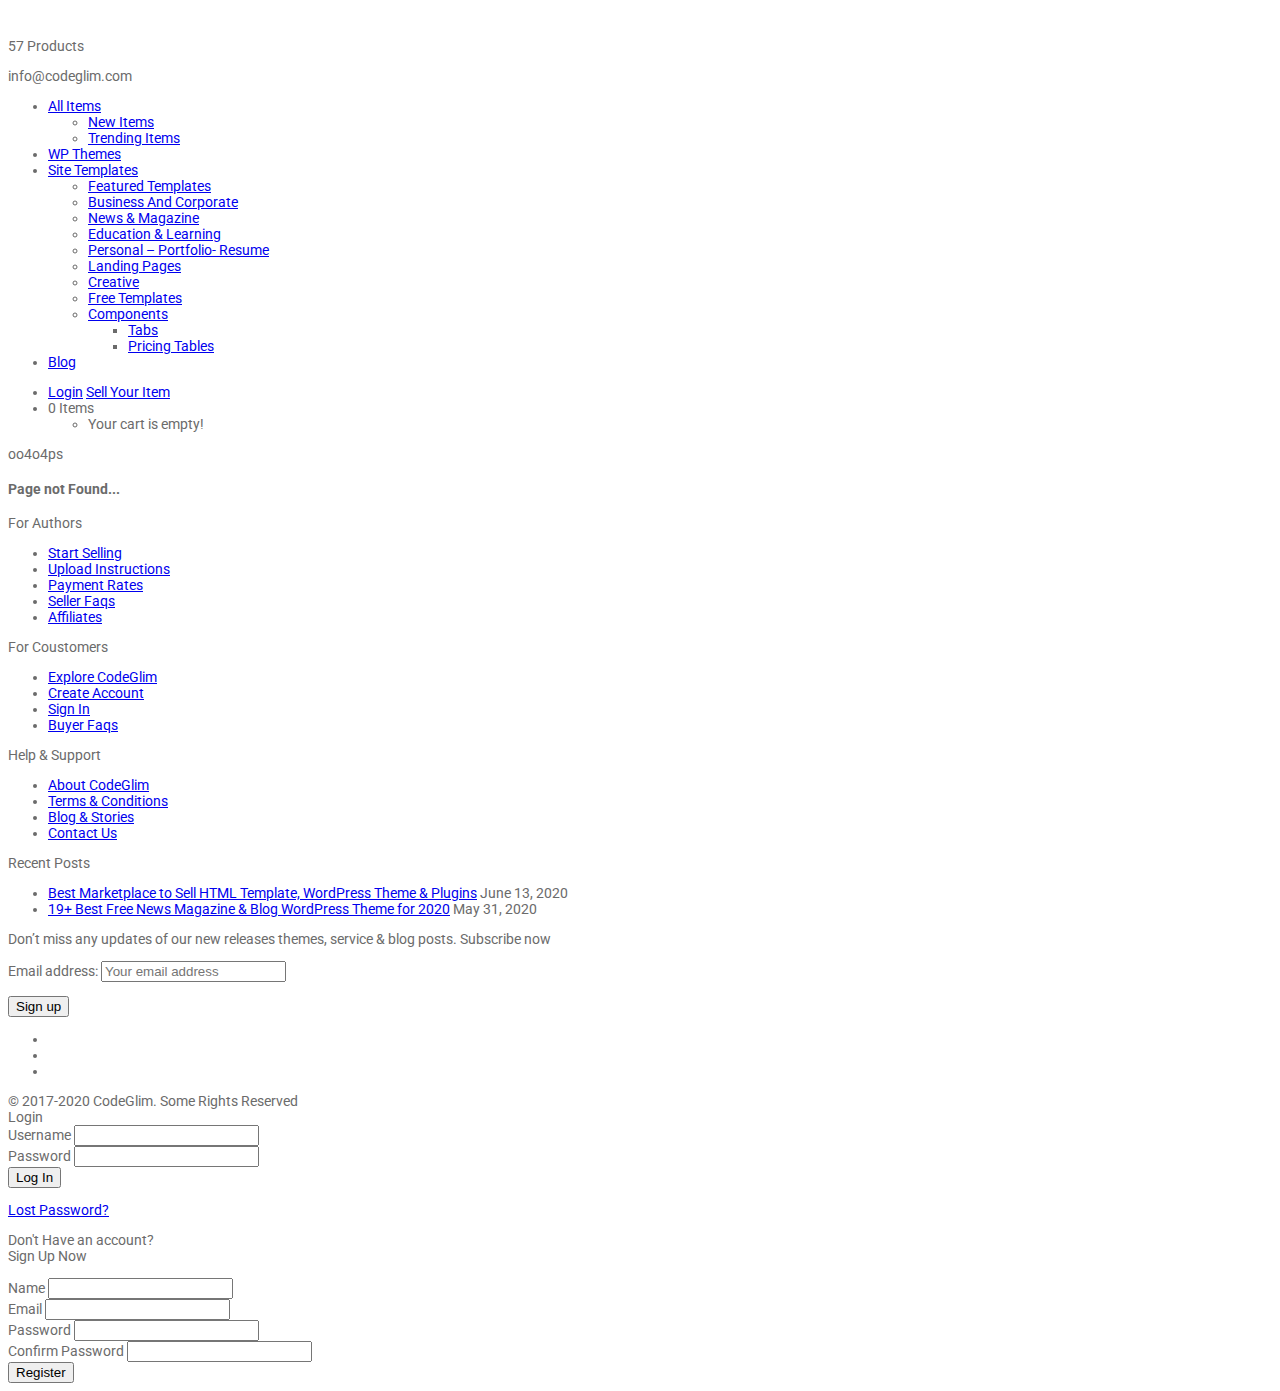
<file: images/portfolio2.html>
<!DOCTYPE html>
<html class="no-js" lang="en-US">
<head>
  <meta charset="UTF-8">
  <meta name="viewport" content="width=device-width">
      <link rel="shortcut icon" type="image/x-icon" href="https://www.codeglim.com/wp-content/uploads/2019/03/codeglim-icon.png">
            <title>Page not found &ndash; CodeGlim</title>

<!-- This site is optimized with the Yoast SEO plugin v12.5 - https://yoast.com/wordpress/plugins/seo/ -->
<meta name="robots" content="noindex,follow"/>
<meta property="og:locale" content="en_US" />
<meta property="og:type" content="object" />
<meta property="og:title" content="Page not found &ndash; CodeGlim" />
<meta property="og:site_name" content="CodeGlim" />
<meta name="twitter:card" content="summary_large_image" />
<meta name="twitter:title" content="Page not found &ndash; CodeGlim" />
<meta name="twitter:site" content="@codeglim" />
<script type='application/ld+json' class='yoast-schema-graph yoast-schema-graph--main'>{"@context":"https://schema.org","@graph":[{"@type":["Person","Organization"],"@id":"https://www.codeglim.com/#/schema/person/144c88c74e91162ce7854519c6efa4eb","name":"Shakil Hossain","image":{"@type":"ImageObject","@id":"https://www.codeglim.com/#personlogo","url":"https://secure.gravatar.com/avatar/512b974748d15940223f877ea47c86bb?s=96&r=g","caption":"Shakil Hossain"},"logo":{"@id":"https://www.codeglim.com/#personlogo"},"sameAs":[]},{"@type":"WebSite","@id":"https://www.codeglim.com/#website","url":"https://www.codeglim.com/","name":"CodeGlim","publisher":{"@id":"https://www.codeglim.com/#/schema/person/144c88c74e91162ce7854519c6efa4eb"},"potentialAction":{"@type":"SearchAction","target":"https://www.codeglim.com/?s={search_term_string}","query-input":"required name=search_term_string"}}]}</script>
<!-- / Yoast SEO plugin. -->

<link rel='dns-prefetch' href='//fonts.googleapis.com' />
<link rel='dns-prefetch' href='//s.w.org' />
<link rel="alternate" type="application/rss+xml" title="CodeGlim &raquo; Feed" href="https://www.codeglim.com/feed/" />
<link rel="alternate" type="application/rss+xml" title="CodeGlim &raquo; Comments Feed" href="https://www.codeglim.com/comments/feed/" />
		<script type="text/javascript">
			window._wpemojiSettings = {"baseUrl":"https:\/\/s.w.org\/images\/core\/emoji\/12.0.0-1\/72x72\/","ext":".png","svgUrl":"https:\/\/s.w.org\/images\/core\/emoji\/12.0.0-1\/svg\/","svgExt":".svg","source":{"concatemoji":"https:\/\/www.codeglim.com\/wp-includes\/js\/wp-emoji-release.min.js"}};
			!function(a,b,c){function d(a,b){var c=String.fromCharCode;l.clearRect(0,0,k.width,k.height),l.fillText(c.apply(this,a),0,0);var d=k.toDataURL();l.clearRect(0,0,k.width,k.height),l.fillText(c.apply(this,b),0,0);var e=k.toDataURL();return d===e}function e(a){var b;if(!l||!l.fillText)return!1;switch(l.textBaseline="top",l.font="600 32px Arial",a){case"flag":return!(b=d([55356,56826,55356,56819],[55356,56826,8203,55356,56819]))&&(b=d([55356,57332,56128,56423,56128,56418,56128,56421,56128,56430,56128,56423,56128,56447],[55356,57332,8203,56128,56423,8203,56128,56418,8203,56128,56421,8203,56128,56430,8203,56128,56423,8203,56128,56447]),!b);case"emoji":return b=d([55357,56424,55356,57342,8205,55358,56605,8205,55357,56424,55356,57340],[55357,56424,55356,57342,8203,55358,56605,8203,55357,56424,55356,57340]),!b}return!1}function f(a){var c=b.createElement("script");c.src=a,c.defer=c.type="text/javascript",b.getElementsByTagName("head")[0].appendChild(c)}var g,h,i,j,k=b.createElement("canvas"),l=k.getContext&&k.getContext("2d");for(j=Array("flag","emoji"),c.supports={everything:!0,everythingExceptFlag:!0},i=0;i<j.length;i++)c.supports[j[i]]=e(j[i]),c.supports.everything=c.supports.everything&&c.supports[j[i]],"flag"!==j[i]&&(c.supports.everythingExceptFlag=c.supports.everythingExceptFlag&&c.supports[j[i]]);c.supports.everythingExceptFlag=c.supports.everythingExceptFlag&&!c.supports.flag,c.DOMReady=!1,c.readyCallback=function(){c.DOMReady=!0},c.supports.everything||(h=function(){c.readyCallback()},b.addEventListener?(b.addEventListener("DOMContentLoaded",h,!1),a.addEventListener("load",h,!1)):(a.attachEvent("onload",h),b.attachEvent("onreadystatechange",function(){"complete"===b.readyState&&c.readyCallback()})),g=c.source||{},g.concatemoji?f(g.concatemoji):g.wpemoji&&g.twemoji&&(f(g.twemoji),f(g.wpemoji)))}(window,document,window._wpemojiSettings);
		</script>
		<style type="text/css">
img.wp-smiley,
img.emoji {
	display: inline !important;
	border: none !important;
	box-shadow: none !important;
	height: 1em !important;
	width: 1em !important;
	margin: 0 .07em !important;
	vertical-align: -0.1em !important;
	background: none !important;
	padding: 0 !important;
}
</style>
	<link rel='stylesheet' id='edd-styles-css'  href='https://www.codeglim.com/wp-content/themes/codeglim-v2/edd_templates/edd.css' type='text/css' media='all' />
<link rel='stylesheet' id='normalize-css'  href='https://www.codeglim.com/wp-content/themes/codeglim-v2/css/normalize.min.css' type='text/css' media='all' />
<link rel='stylesheet' id='olam-bootstrap-css'  href='https://www.codeglim.com/wp-content/themes/codeglim-v2/css/bootstrap.css' type='text/css' media='all' />
<link rel='stylesheet' id='olam-style-css'  href='https://www.codeglim.com/wp-content/themes/codeglim-v2/css/style.css' type='text/css' media='all' />
<link rel='stylesheet' id='codeglim-css'  href='https://www.codeglim.com/wp-content/themes/codeglim-v2/css/codeglim.css' type='text/css' media='all' />
<link rel='stylesheet' id='owl-carousel-css'  href='https://www.codeglim.com/wp-content/themes/codeglim-v2/css/owl.carousel.css' type='text/css' media='all' />
<link rel='stylesheet' id='woocommerce-style-css'  href='https://www.codeglim.com/wp-content/themes/codeglim-v2/css/woocommerce-style.css' type='text/css' media='all' />
<link rel='stylesheet' id='woocommerce-css'  href='https://www.codeglim.com/wp-content/themes/codeglim-v2/css/woocommerce.css' type='text/css' media='all' />
<link rel='stylesheet' id='olam-color-css'  href='https://www.codeglim.com/wp-content/themes/codeglim-v2/css/color.css.php' type='text/css' media='all' />
<style id='olam-color-inline-css' type='text/css'>

                body {
                  font-family : Roboto, Arial, Helvetica;
                  color : #6b6b6b;
                  font-size : 14px;
                  }
        
</style>
<link rel='stylesheet' id='olam-google-fonts-css'  href='https://fonts.googleapis.com/css?family=Roboto%3A100%2C300%2C400%2C500%2C700' type='text/css' media='all' />
<link rel='stylesheet' id='fw-ext-breadcrumbs-add-css-css'  href='https://www.codeglim.com/wp-content/plugins/unyson/framework/extensions/breadcrumbs/static/css/style.css' type='text/css' media='all' />
<link rel='stylesheet' id='font-awesome-css'  href='https://www.codeglim.com/wp-content/plugins/unyson/framework/static/libs/font-awesome/css/font-awesome.min.css' type='text/css' media='all' />
<link rel='stylesheet' id='qtip-css'  href='https://www.codeglim.com/wp-content/plugins/unyson/framework/static/libs/qtip/css/jquery.qtip.min.css' type='text/css' media='all' />
<link rel='stylesheet' id='fw-extension-feedback-stars-styles-css'  href='https://www.codeglim.com/wp-content/plugins/unyson/framework/extensions/feedback/extensions/feedback-stars/static/css/styles.css' type='text/css' media='all' />
<link rel='stylesheet' id='fw-ext-builder-frontend-grid-css'  href='https://www.codeglim.com/wp-content/plugins/unyson/framework/extensions/builder/static/css/frontend-grid.css' type='text/css' media='all' />
<link rel='stylesheet' id='fw-ext-forms-default-styles-css'  href='https://www.codeglim.com/wp-content/plugins/unyson/framework/extensions/forms/static/css/frontend.css' type='text/css' media='all' />
<script type='text/javascript' src='https://www.codeglim.com/wp-includes/js/jquery/jquery.js'></script>
<script type='text/javascript' src='https://www.codeglim.com/wp-includes/js/jquery/jquery-migrate.min.js'></script>
<script type='text/javascript'>
/* <![CDATA[ */
var ajax_auth_object = {"ajaxurl":"https:\/\/www.codeglim.com\/wp-admin\/admin-ajax.php","redirecturl":"https:\/\/www.codeglim.com","loadingmessage":"Sending user info, please wait..."};
/* ]]> */
</script>
<script type='text/javascript' src='https://www.codeglim.com/wp-content/themes/codeglim-v2/js/olam-register-login.js'></script>
<script type='text/javascript' src='https://www.codeglim.com/wp-content/plugins/wp-smushit/app/assets/js/smush-lazy-load.min.js'></script>
<script type='text/javascript' src='https://www.codeglim.com/wp-content/themes/codeglim-v2/js/vendor/modernizr-2.8.3-respond-1.4.2.min.js'></script>
<script type='text/javascript' src='https://www.codeglim.com/wp-content/plugins/unyson/framework/static/libs/qtip/jquery.qtip.min.js'></script>
<script type='text/javascript' src='https://www.codeglim.com/wp-content/plugins/unyson/framework/extensions/feedback/extensions/feedback-stars/static/js/scripts.js'></script>
<link rel='https://api.w.org/' href='https://www.codeglim.com/wp-json/' />
<link rel="EditURI" type="application/rsd+xml" title="RSD" href="https://www.codeglim.com/xmlrpc.php?rsd" />
<link rel="wlwmanifest" type="application/wlwmanifest+xml" href="https://www.codeglim.com/wp-includes/wlwmanifest.xml" /> 
<meta name="generator" content="WordPress 5.2.7" />

<!-- Affiliates Manager plugin v2.7.3 - https://wpaffiliatemanager.com/ -->
<meta name="generator" content="Easy Digital Downloads v2.9.23" />
	<style>.edd_download{float:left;}.edd_download_columns_1 .edd_download{width: 100%;}.edd_download_columns_2 .edd_download{width:50%;}.edd_download_columns_0 .edd_download,.edd_download_columns_3 .edd_download{width:33%;}.edd_download_columns_4 .edd_download{width:25%;}.edd_download_columns_5 .edd_download{width:20%;}.edd_download_columns_6 .edd_download{width:16.6%;}</style>
	<meta name="generator" content="EDD CFM v2.1.7" />
		<script>
			document.documentElement.className = document.documentElement.className.replace( 'no-js', 'js' );
		</script>
				<style>
			.no-js img.lazyload { display: none; }
			figure.wp-block-image img.lazyloading { min-width: 150px; }
							.lazyload { opacity: 0; }
				.lazyloading {
					border: 0 !important;
					opacity: 1;
					background: rgba(255, 255, 255, 0) url('https://www.codeglim.com/wp-content/plugins/wp-smushit/app/assets/images/smush-lazyloader-3.gif') no-repeat center !important;
					background-size: 16px auto !important;
				}
					</style>
		<meta name="generator" content="EDD FES v2.6.5" />
    <script type="text/javascript">
      var ajaxurl = 'https://www.codeglim.com/wp-admin/admin-ajax.php';
    </script>
    <script>
//<![CDATA[
jQuery(window).load(function(){
var retina = window.devicePixelRatio > 1 ? true : false;if( retina ){var retinaEl = jQuery(".logo img.site-logo");var retinaLogoW = retinaEl.width();var retinaLogoH = retinaEl.height();retinaEl.attr( "src", "https://www.codeglim.com/wp-content/uploads/2019/03/codeglim-com-new-logo.png" ).width( retinaLogoW ).height( retinaLogoH );}});
//]]>
</script>
		<style type="text/css" id="wp-custom-css">
			
#fes_login_registration_form_row_left {
  padding: 40px 20px;
}
#fes_login_registration_form_row_right {
  padding: 30px 20px;
}
.fes-login-registration.fes-login-registration-combo {
  max-width: 1000px;
}
div.fes-form .fes-el .fes-label span {
}
.wp-block-button{
	margin-bottom:20px;
}
.wp-block-button a {
	background: #05c46b;
	color: #fff;
	padding: 10px 20px;
	display: inline-block;
	font-weight: 600;
}
.wp-block-button {
	margin-bottom: 20px;
	display: inline-block;
}
.olam-post-featured-image{
	display:none;
}		</style>
		    
<!-- Global site tag (gtag.js) - Google Analytics -->
<script async src="https://www.googletagmanager.com/gtag/js?id=UA-141770513-1"></script>
<script>
  window.dataLayer = window.dataLayer || [];
  function gtag(){dataLayer.push(arguments);}
  gtag('js', new Date());

  gtag('config', 'UA-141770513-1');
</script>

<script async src="https://pagead2.googlesyndication.com/pagead/js/adsbygoogle.js"></script>

    
  </head>
  
 <body class="error404">
        <!--[if lt IE 8]>
            <p class="browserupgrade">You are using an <strong>outdated</strong> browser. Please upgrade your browser to improve your experience.</p>            <![endif]-->
                
            <div class="wrapper">
              <div class="middle-area">
                            <div class="header-wrapper header-bg <br />
<b>Notice</b>:  Undefined variable: headerClass in <b>/home/minihfwr/public_html/wp-content/themes/codeglim-v2/header.php</b> on line <b>59</b><br />
">
                  <!-- Header -->
                  
                  <header id="header" class="header navbar-fixed-top">
                    <div class="container">
                      <div>
                      <div class="header-section">
                        <div class="row">
                          <div class="col-md-3 col-sm-3 col-sm-12">
							  <div class="col-logo">
								<div class="logo">
								  <a href="https://www.codeglim.com"> 
								    
								   <img    alt="CodeGlim" data-src="https://www.codeglim.com/wp-content/uploads/2019/02/codeglim-logo-1.png" class="site-logo lazyload" src="[data-uri]"><noscript><img class="site-logo" src="https://www.codeglim.com/wp-content/uploads/2019/02/codeglim-logo-1.png"  alt="CodeGlim"></noscript> 
								 </a>
							   </div>
							 </div>
                         </div>
                         <div class="col-md-9">
                             <div class="fun-facts">
                                 <div class="single-fact">
                                     <p><i class="fa fa-star"></i>57 <span>Products</span></p>
                                 </div>
                                 
                                 <div class="single-fact">
                                     <p><i class="fa fa-briefcase"></i> <span>info@codeglim.com</span></p>
                                 </div>
                                 
                             </div>
                             
                         </div>
                      </div>
                      <div class="row">
                          <div class="col-sm-12">
							 <div class="col-nav">
							  <nav id="nav">
								<div class="menu-menu-1-container"><ul id="menu-menu-1" class="menu"><li id="menu-item-5116" class="menu-item menu-item-type-custom menu-item-object-custom menu-item-has-children menu-item-has-icon menu-item-5116"><a href="https://www.codeglim.com/downloads/" class="fa fa-bicycle" >All Items</a>
<ul class="sub-menu">
	<li id="menu-item-6953" class="menu-item menu-item-type-custom menu-item-object-custom menu-item-6953"><a href="https://www.codeglim.com/downloads/" >New Items</a></li>
	<li id="menu-item-5117" class="menu-item menu-item-type-custom menu-item-object-custom menu-item-5117"><a href="https://www.codeglim.com/downloads/category/trending-items/" >Trending Items</a></li>
</ul>
</li>
<li id="menu-item-2090" class="menu-item menu-item-type-custom menu-item-object-custom menu-item-has-icon menu-item-2090"><a href="https://www.codeglim.com/downloads/category/wordpress-themes/" class="fa fa-wordpress" >WP Themes</a></li>
<li id="menu-item-1812" class="menu-item menu-item-type-custom menu-item-object-custom menu-item-has-children menu-item-has-icon menu-item-1812"><a href="https://www.codeglim.com/downloads/category/html-templates/" class="fa fa-html5" >Site Templates</a>
<ul class="sub-menu sub-menu-has-icons">
	<li id="menu-item-5115" class="menu-item menu-item-type-custom menu-item-object-custom menu-item-5115"><a href="https://www.codeglim.com/downloads/category/html-templates/featured-website-templates/" >Featured Templates</a></li>
	<li id="menu-item-1813" class="menu-item menu-item-type-custom menu-item-object-custom menu-item-1813"><a href="https://www.codeglim.com/downloads/category/html-templates/premium-templates/" >Business And Corporate</a></li>
	<li id="menu-item-1818" class="menu-item menu-item-type-custom menu-item-object-custom menu-item-1818"><a href="https://codeglim.com/downloads/category/html-templates/news-magazine/" >News &#038; Magazine</a></li>
	<li id="menu-item-2839" class="menu-item menu-item-type-custom menu-item-object-custom menu-item-2839"><a href="https://www.codeglim.com/downloads/category/html-templates/education-learning/" >Education &#038; Learning</a></li>
	<li id="menu-item-1817" class="menu-item menu-item-type-custom menu-item-object-custom menu-item-1817"><a href="https://www.codeglim.com/downloads/category/html-templates/personal-resume-cv/" >Personal &#8211; Portfolio- Resume</a></li>
	<li id="menu-item-1816" class="menu-item menu-item-type-custom menu-item-object-custom menu-item-1816"><a href="https://www.codeglim.com/downloads/category/html-templates/landing-pages/" >Landing Pages</a></li>
	<li id="menu-item-1814" class="menu-item menu-item-type-custom menu-item-object-custom menu-item-1814"><a href="https://www.codeglim.com/downloads/category/html-templates/creative/" >Creative</a></li>
	<li id="menu-item-1815" class="menu-item menu-item-type-custom menu-item-object-custom menu-item-1815"><a href="https://www.codeglim.com/downloads/category/html-templates/free-templates/" >Free Templates</a></li>
	<li id="menu-item-2352" class="menu-item menu-item-type-custom menu-item-object-custom menu-item-has-children menu-item-has-icon menu-item-2352"><a href="#" class="fa fa-tripadvisor" >Components</a>
	<ul class="sub-menu">
		<li id="menu-item-2353" class="menu-item menu-item-type-custom menu-item-object-custom menu-item-2353"><a href="https://www.codeglim.com/downloads/category/css/tabs/" >Tabs</a></li>
		<li id="menu-item-2354" class="menu-item menu-item-type-custom menu-item-object-custom menu-item-2354"><a href="https://www.codeglim.com/downloads/category/css/pricing-tables/" >Pricing Tables</a></li>
	</ul>
</li>
</ul>
</li>
<li id="menu-item-6956" class="menu-item menu-item-type-custom menu-item-object-custom menu-item-has-icon menu-item-6956"><a href="https://www.codeglim.com/blog/" class="fa fa-bullhorn" >Blog</a></li>
</ul></div> 
								<ul class="shop-nav">
									<li>
										 
										<a href="https://www.codeglim.com/login" class="login-button">Login</a> <a href="https://www.codeglim.com/register" class="login-button sell">Sell Your Item</a>									</li>
									<li>
										    <div class="cart-widget">
      <span class="cart-btn">
        <i class="demo-icon icon-cart"></i>
        <span> 0 Items</span>
      </span>
      <!-- Cart widget -->
      <div class="dd-cart">
        <div class="inner-scroll">
          <ul class="cart_list product_list_widget ">
                          <li>
                <div class="empty-cart text-center">
                  <div class="cart-icon"><i class="demo-icon icon-cart"></i></div>
                  <span class="edd_empty_cart">Your cart is empty!</span>
                </div>
              </li>
            </ul>
                      </div>
        </div>                        
      </div>
      									</li>
								</ul>
							  </nav>
							</div>
							<div class="header-col col-shop"></div>
                         </div>
                      </div>
					  
                      <div class="nav-toggle">
                        <span></span>
                        <span></span>
                        <span></span>
                      </div>
                      <!-- mobile navigation -->
                      <div class="mob-nav">
                      </div>
                    </div>
					
					
                    </div>
                  </div>
                </header>
                <!-- Header End -->
                                <!-- Search Section-->
                                              <!-- Search -->
            </div>
<div class='page-404'>
	<div class='section'>
		<div class="container text-center">
			<div class="title-404">oo<span>4o4</span>ps</div>
			<h4>Page not Found...</h4>
		</div>
	</div>
</div>


 
</div>
<!-- wrapper --></div>

<footer id="footer" class="" >   
    
    <div class="container">
    	<div class="row">
    		<div class="col-md-3 col-sm-3 col-xs-12">
    			<div class="footer-menu widget_nav_menu"><div class="sidebar-title"><i class="fa fa-pencil"></i>For Authors</div><div class="menu-for-author-container"><ul id="menu-for-author" class="menu"><li id="menu-item-3929" class="menu-item menu-item-type-post_type menu-item-object-page menu-item-3929"><a href="https://www.codeglim.com/start-selling/" >Start Selling</a></li>
<li id="menu-item-3930" class="menu-item menu-item-type-post_type menu-item-object-page menu-item-3930"><a href="https://www.codeglim.com/upload-instructions/" >Upload Instructions</a></li>
<li id="menu-item-3966" class="menu-item menu-item-type-post_type menu-item-object-page menu-item-3966"><a href="https://www.codeglim.com/payment-rates/" >Payment Rates</a></li>
<li id="menu-item-3928" class="menu-item menu-item-type-post_type menu-item-object-page menu-item-3928"><a href="https://www.codeglim.com/seller-faqs/" >Seller Faqs</a></li>
<li id="menu-item-3927" class="menu-item menu-item-type-post_type menu-item-object-page menu-item-3927"><a href="https://www.codeglim.com/affiliate-home/" >Affiliates</a></li>
</ul></div></div>    		</div>
    		<div class="col-md-3 col-sm-3 col-xs-12">
    			<div class="footer-menu widget_nav_menu"><div class="sidebar-title"><i class="fa fa-user"></i>For Coustomers</div><div class="menu-for-coustomers-container"><ul id="menu-for-coustomers" class="menu"><li id="menu-item-3938" class="menu-item menu-item-type-custom menu-item-object-custom menu-item-3938"><a href="https://codeglim.com/#header" >Explore CodeGlim</a></li>
<li id="menu-item-3933" class="menu-item menu-item-type-post_type menu-item-object-page menu-item-3933"><a href="https://www.codeglim.com/register/" >Create Account</a></li>
<li id="menu-item-3934" class="menu-item menu-item-type-post_type menu-item-object-page menu-item-3934"><a href="https://www.codeglim.com/login/" >Sign In</a></li>
<li id="menu-item-3937" class="menu-item menu-item-type-post_type menu-item-object-page menu-item-3937"><a href="https://www.codeglim.com/faqs/" >Buyer Faqs</a></li>
</ul></div></div>    		</div>
    		<div class="col-md-3 col-sm-3 col-xs-12">
    			<div class="footer-menu widget_nav_menu"><div class="sidebar-title"><i class="fa fa-life-ring"></i>Help &#038; Support</div><div class="menu-help-support-container"><ul id="menu-help-support" class="menu"><li id="menu-item-3945" class="menu-item menu-item-type-post_type menu-item-object-page menu-item-3945"><a href="https://www.codeglim.com/about-codeglim/" >About CodeGlim</a></li>
<li id="menu-item-3940" class="menu-item menu-item-type-post_type menu-item-object-page menu-item-3940"><a href="https://www.codeglim.com/terms-conditions/" >Terms &#038; Conditions</a></li>
<li id="menu-item-4003" class="menu-item menu-item-type-post_type menu-item-object-page current_page_parent menu-item-4003"><a href="https://www.codeglim.com/blog/" >Blog &#038; Stories</a></li>
<li id="menu-item-3941" class="menu-item menu-item-type-post_type menu-item-object-page menu-item-3941"><a href="https://www.codeglim.com/contact-us/" >Contact Us</a></li>
</ul></div></div>    		</div>
    		<div class="col-md-3 col-sm-3 col-xs-12">
    					<div class="footer-menu widget_recent_entries">		<div class="sidebar-title"><i class="fa fa-life-ring"></i>Recent Posts</div>		<ul>
											<li>
					<a href="https://www.codeglim.com/best-marketplace-to-sell-your-html-template-wordpress-theme-to-eearn-money-from-home/">Best Marketplace to Sell HTML Template, WordPress Theme &#038; Plugins</a>
											<span class="post-date">June 13, 2020</span>
									</li>
											<li>
					<a href="https://www.codeglim.com/best-wordpress-news-blog-magazine-theme-2020/">19+ Best Free News Magazine &#038; Blog WordPress Theme for 2020</a>
											<span class="post-date">May 31, 2020</span>
									</li>
					</ul>
		</div>    		</div>
    	</div>
    	<div class="row">
    		<div class="col-md-8 col-md-offset-2 col-xs-12">
    			<div class="footer-multiple widget_text">			<div class="textwidget"><p>Don’t miss any updates of our new releases themes, service &amp; blog posts. Subscribe now</p>
</div>
		</div><div class="footer-multiple widget_mc4wp_form_widget"><script>(function() {
	window.mc4wp = window.mc4wp || {
		listeners: [],
		forms: {
			on: function(evt, cb) {
				window.mc4wp.listeners.push(
					{
						event   : evt,
						callback: cb
					}
				);
			}
		}
	}
})();
</script><!-- Mailchimp for WordPress v4.7.6 - https://wordpress.org/plugins/mailchimp-for-wp/ --><form id="mc4wp-form-1" class="mc4wp-form mc4wp-form-1609" method="post" data-id="1609" data-name="" ><div class="mc4wp-form-fields"><p>
	<label>Email address: </label>
	<input type="email" name="EMAIL" placeholder="Your email address" required />
</p>

<p>
	<input type="submit" value="Sign up" />
</p></div><label style="display: none !important;">Leave this field empty if you're human: <input type="text" name="_mc4wp_honeypot" value="" tabindex="-1" autocomplete="off" /></label><input type="hidden" name="_mc4wp_timestamp" value="1593346887" /><input type="hidden" name="_mc4wp_form_id" value="1609" /><input type="hidden" name="_mc4wp_form_element_id" value="mc4wp-form-1" /><div class="mc4wp-response"></div></form><!-- / Mailchimp for WordPress Plugin --></div>    		</div>
    	</div>
    </div>
  <div class="container">
    <ul class="footer-social social-icons">
     <li class="social-facebook"><a href="https://facebook.com/codeglim" target="_blank"><span class="icon"><i class="demo-icon icon-facebook"></i></span></a></li>      <li class="social-youtube"><a href="https://www.youtube.com/channel/UC7R2sRMnQQKX4I0wZjFJ3OA" target="_blank"><span class="icon"><i class="demo-icon icon-youtube"></i></span></a></li>      <li class="social-twitter"><a href="https://twitter.com/codeglim" target="_blank"><span class="icon"><i class="demo-icon icon-twitter"></i></span></a></li>        </ul>
  <div class="footer-text">&copy;  2017-2020 CodeGlim. Some Rights Reserved </div></div>
</footer>
<div class="scroll-top">
  <span class="scrollto-icon"><i class="demo-icon icon-rocket"></i></span>
  <span class="flame"></span>
  <span class="flame"></span>
  <span class="flame"></span>
</div>

<!-- Popup Login -->
<div id="loginBox" class="lightbox-wrapper">
    <div class="lightbox-content">
        <div class="lightbox-area">
            <div class="lightbox">
                <div class="boxed">
                    <div class="lightbox-close">
                        <div class="close-btn">
                            <span class="close-icon">
                                <i class="demo-icon icon-cancel"></i>
                            </span>
                        </div>
                    </div>
                    <div id="olam-login" class="signin-area">

                        		
		<div class="boxed">
	        <div class="boxed-body">
	            <div class="lightbox-title">Login</div>
	            	            <form id="edd_login_form" class="edd_form" method="post">
	                <div class="field-holder">
	                    <label for="edd_user_login"><i class="demo-icon icon-mail-alt"></i> Username</label>
	                    <input name="edd_user_login" id="edd_user_login" class="required edd-input" type="text" title="Username"/>
	                </div>
	                <div class="field-holder">
	                    <label for="edd_user_pass"><i class="demo-icon icon-lock-filled"></i> Password</label>
	                    <input name="edd_user_pass" id="edd_user_pass" class="password required edd-input" type="password"/>
	                </div>
	                <div class="btn-pro-frame">
					<input type="hidden" name="edd_redirect" value="https://www.codeglim.com/payment-history/"/>
					<input type="hidden" name="edd_login_nonce" value="5dda2eec1f"/>
					<input type="hidden" name="edd_action" value="user_login"/>
					<input id="edd_login_submit" type="submit" class="btn btn-md btn-white" value="Log In"/>
					<span class="btn-pro"><img  data-src="https://www.codeglim.com/wp-content/themes/codeglim-v2/img/reload.gif" class="lazyload" src="[data-uri]"><noscript><img  data-src="https://www.codeglim.com/wp-content/themes/codeglim-v2/img/reload.gif" class="lazyload" src="[data-uri]"><noscript><img src="https://www.codeglim.com/wp-content/themes/codeglim-v2/img/reload.gif"></noscript></noscript></span>
					</div>
	            </form>

				<p class="edd-lost-password">
					<a href="https://www.codeglim.com/wp-login.php?action=lostpassword" title="Lost Password">
						Lost Password?					</a>
				</p>
								</div>
			</div>


                        <div class="social"></div>
                    </div>
                    <div class="boxed-head toggle-signup">
                        <div class="lightbox-subtitle">Don&#039;t Have an account? </div>
                        <div class="lightbox-title">Sign Up Now</div>
                        <div class="signup-icon"><span><i class="demo-icon icon-rocket"></i></span></div>
                    </div>
                    <div class="boxed-body signup-area">
                        <form id="olam-register">
                            <p class="status"></p>
                            <!-- additional fields start -  -->
                            <p class="olam-msg-status"></p>
                            <input type="hidden" id="signonsecurity" name="signonsecurity" value="cdac2e5a90" /><input type="hidden" name="_wp_http_referer" value="/templates/meheraj/images/portfolio2.jpg" />   
                            <!-- additional fields end -  -->  
                            <div class="field-holder">
                                <label><i class="demo-icon icon-user"></i> Name</label>
                                <input id="reg-username" name="username" type="text">
                            </div>
                            <div class="field-holder">
                                <label><i class="demo-icon icon-mail-alt"></i> Email</label>
                                <input name="email" id="reg-email" type="text">
                            </div>
                            <div class="field-holder">
                                <label><i class="demo-icon icon-lock-filled"></i> Password</label>
                                <input name="password" id="reg-password" type="password">
                            </div>
                            <div class="field-holder">
                                <label><i class="demo-icon icon-lock-filled"></i> Confirm Password</label>
                                <input id="reg-password2" name="password2" type="password">
                            </div>
                            <div class="btn-pro-frame">
                                <input type="submit" value="Register" class="btn btn-md btn-white">
                                <span class="btn-pro"><img  data-src="https://www.codeglim.com/wp-content/themes/codeglim-v2/img/reload.gif" class="lazyload" src="[data-uri]"><noscript><img  data-src="https://www.codeglim.com/wp-content/themes/codeglim-v2/img/reload.gif" class="lazyload" src="[data-uri]"><noscript><img src="https://www.codeglim.com/wp-content/themes/codeglim-v2/img/reload.gif"></noscript></noscript></span>
                            </div>
                        </form>
                        <div class="social"></div>
                    </div>
                </div>
            </div>
        </div>
    </div>
    <div class="lightbox-overlay"></div>
</div><!-- Quick contact -->

<script>(function() {function maybePrefixUrlField() {
	if (this.value.trim() !== '' && this.value.indexOf('http') !== 0) {
		this.value = "http://" + this.value;
	}
}

var urlFields = document.querySelectorAll('.mc4wp-form input[type="url"]');
if (urlFields) {
	for (var j=0; j < urlFields.length; j++) {
		urlFields[j].addEventListener('blur', maybePrefixUrlField);
	}
}
})();</script><script type='text/javascript'>
/* <![CDATA[ */
var edd_scripts = {"ajaxurl":"https:\/\/www.codeglim.com\/wp-admin\/admin-ajax.php","position_in_cart":"","has_purchase_links":"","already_in_cart_message":"You have already added this item to your cart","empty_cart_message":"Your cart is empty","loading":"Loading","select_option":"Please select an option","is_checkout":"0","default_gateway":"paypal","redirect_to_checkout":"0","checkout_page":"https:\/\/www.codeglim.com\/checkout\/","permalinks":"1","quantities_enabled":"","taxes_enabled":"0"};
/* ]]> */
</script>
<script type='text/javascript' src='https://www.codeglim.com/wp-content/plugins/easy-digital-downloads/assets/js/edd-ajax.min.js'></script>
<script type='text/javascript' src='https://www.codeglim.com/wp-content/themes/codeglim-v2/js/jquery.easypiechart.min.js'></script>
<script type='text/javascript' src='https://www.codeglim.com/wp-includes/js/imagesloaded.min.js'></script>
<script type='text/javascript' src='https://www.codeglim.com/wp-includes/js/masonry.min.js'></script>
<script type='text/javascript' src='https://www.codeglim.com/wp-content/themes/codeglim-v2/js/bootstrap.min.js'></script>
<script type='text/javascript' src='https://www.codeglim.com/wp-content/themes/codeglim-v2/js/sly.min.js'></script>
<script type='text/javascript' src='https://www.codeglim.com/wp-content/themes/codeglim-v2/js/owl.carousel.min.js'></script>
<script type='text/javascript' src='https://www.codeglim.com/wp-content/themes/codeglim-v2/js/appear.js'></script>
<script type='text/javascript' src='https://www.codeglim.com/wp-content/themes/codeglim-v2/js/easing.js'></script>
<script type='text/javascript' src='https://www.codeglim.com/wp-content/themes/codeglim-v2/js/jquery.parallax-1.1.3.js'></script>
<script type='text/javascript'>
/* <![CDATA[ */
var olam_main_ajax = {"ajaxurl":"https:\/\/www.codeglim.com\/wp-admin\/admin-ajax.php","nonce":"b16832274b","piecolor":"#05c46b"};
/* ]]> */
</script>
<script type='text/javascript' src='https://www.codeglim.com/wp-content/themes/codeglim-v2/js/olam-main.js'></script>
<script type='text/javascript' src='https://www.codeglim.com/wp-includes/js/wp-embed.min.js'></script>
<script type='text/javascript' src='https://www.codeglim.com/wp-content/plugins/mailchimp-for-wp/assets/js/forms.min.js'></script>
</body>
</html>
</file>
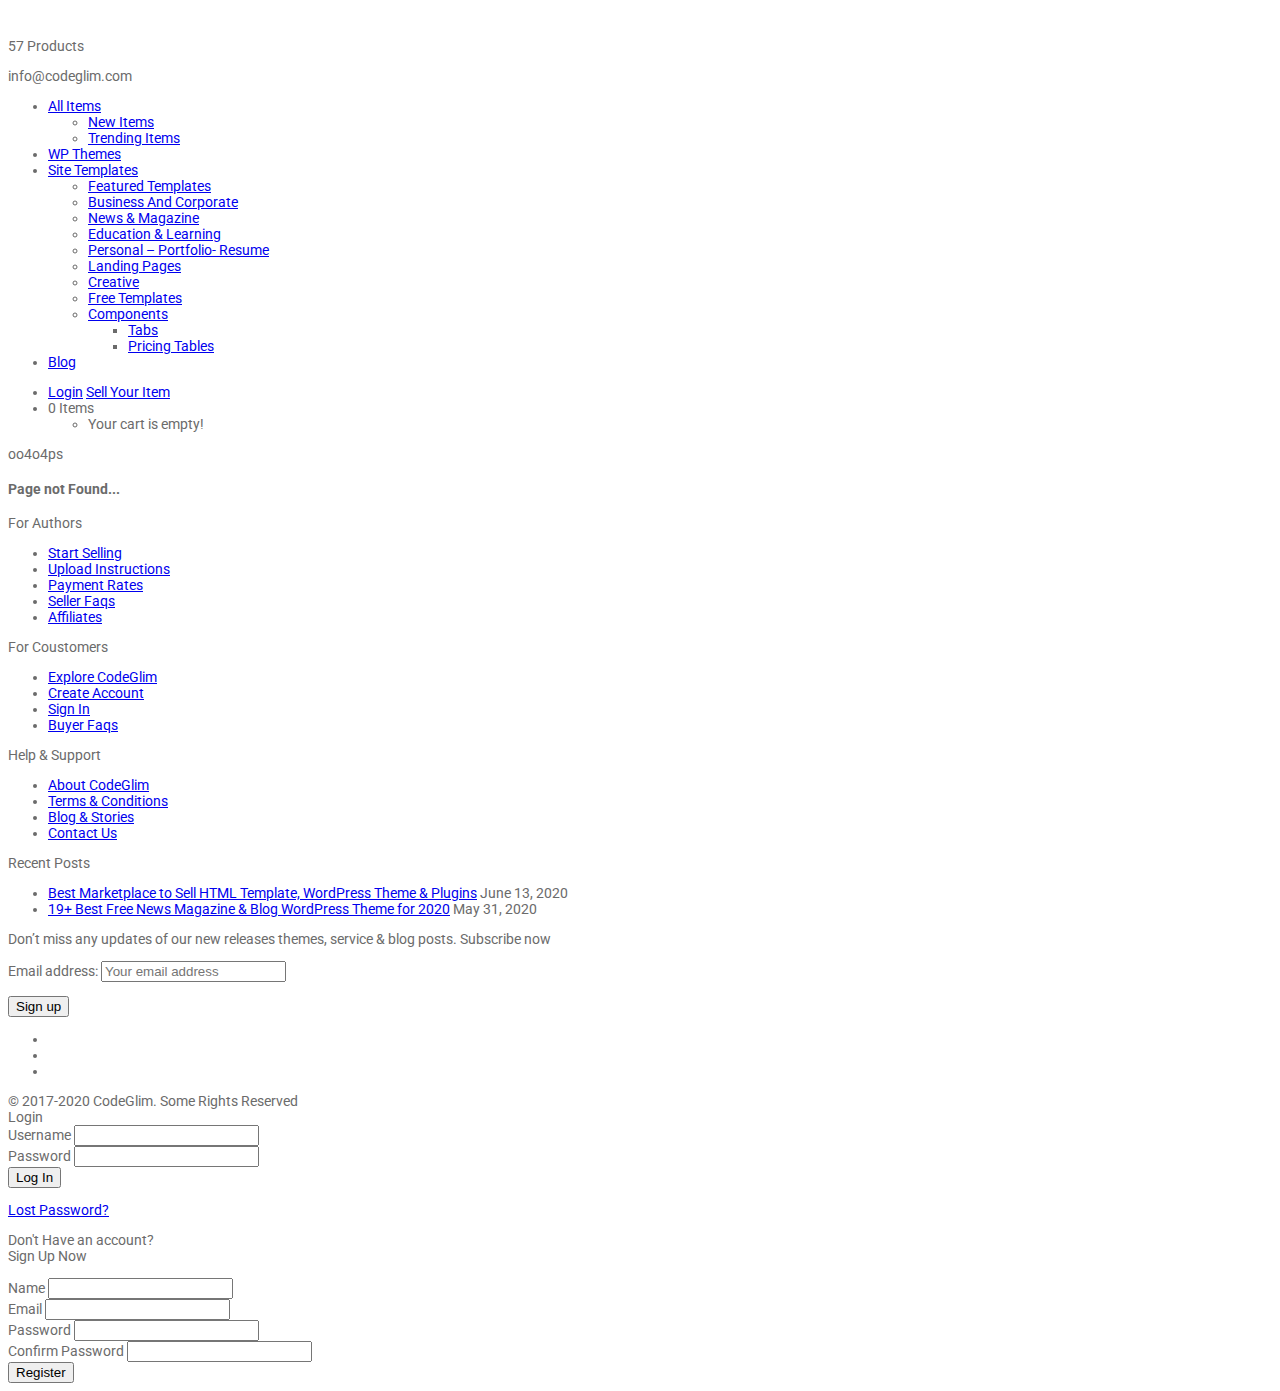
<file: images/portfolio3.html>
<!DOCTYPE html>
<html class="no-js" lang="en-US">
<head>
  <meta charset="UTF-8">
  <meta name="viewport" content="width=device-width">
      <link rel="shortcut icon" type="image/x-icon" href="https://www.codeglim.com/wp-content/uploads/2019/03/codeglim-icon.png">
            <title>Page not found &ndash; CodeGlim</title>

<!-- This site is optimized with the Yoast SEO plugin v12.5 - https://yoast.com/wordpress/plugins/seo/ -->
<meta name="robots" content="noindex,follow"/>
<meta property="og:locale" content="en_US" />
<meta property="og:type" content="object" />
<meta property="og:title" content="Page not found &ndash; CodeGlim" />
<meta property="og:site_name" content="CodeGlim" />
<meta name="twitter:card" content="summary_large_image" />
<meta name="twitter:title" content="Page not found &ndash; CodeGlim" />
<meta name="twitter:site" content="@codeglim" />
<script type='application/ld+json' class='yoast-schema-graph yoast-schema-graph--main'>{"@context":"https://schema.org","@graph":[{"@type":["Person","Organization"],"@id":"https://www.codeglim.com/#/schema/person/144c88c74e91162ce7854519c6efa4eb","name":"Shakil Hossain","image":{"@type":"ImageObject","@id":"https://www.codeglim.com/#personlogo","url":"https://secure.gravatar.com/avatar/512b974748d15940223f877ea47c86bb?s=96&r=g","caption":"Shakil Hossain"},"logo":{"@id":"https://www.codeglim.com/#personlogo"},"sameAs":[]},{"@type":"WebSite","@id":"https://www.codeglim.com/#website","url":"https://www.codeglim.com/","name":"CodeGlim","publisher":{"@id":"https://www.codeglim.com/#/schema/person/144c88c74e91162ce7854519c6efa4eb"},"potentialAction":{"@type":"SearchAction","target":"https://www.codeglim.com/?s={search_term_string}","query-input":"required name=search_term_string"}}]}</script>
<!-- / Yoast SEO plugin. -->

<link rel='dns-prefetch' href='//fonts.googleapis.com' />
<link rel='dns-prefetch' href='//s.w.org' />
<link rel="alternate" type="application/rss+xml" title="CodeGlim &raquo; Feed" href="https://www.codeglim.com/feed/" />
<link rel="alternate" type="application/rss+xml" title="CodeGlim &raquo; Comments Feed" href="https://www.codeglim.com/comments/feed/" />
		<script type="text/javascript">
			window._wpemojiSettings = {"baseUrl":"https:\/\/s.w.org\/images\/core\/emoji\/12.0.0-1\/72x72\/","ext":".png","svgUrl":"https:\/\/s.w.org\/images\/core\/emoji\/12.0.0-1\/svg\/","svgExt":".svg","source":{"concatemoji":"https:\/\/www.codeglim.com\/wp-includes\/js\/wp-emoji-release.min.js"}};
			!function(a,b,c){function d(a,b){var c=String.fromCharCode;l.clearRect(0,0,k.width,k.height),l.fillText(c.apply(this,a),0,0);var d=k.toDataURL();l.clearRect(0,0,k.width,k.height),l.fillText(c.apply(this,b),0,0);var e=k.toDataURL();return d===e}function e(a){var b;if(!l||!l.fillText)return!1;switch(l.textBaseline="top",l.font="600 32px Arial",a){case"flag":return!(b=d([55356,56826,55356,56819],[55356,56826,8203,55356,56819]))&&(b=d([55356,57332,56128,56423,56128,56418,56128,56421,56128,56430,56128,56423,56128,56447],[55356,57332,8203,56128,56423,8203,56128,56418,8203,56128,56421,8203,56128,56430,8203,56128,56423,8203,56128,56447]),!b);case"emoji":return b=d([55357,56424,55356,57342,8205,55358,56605,8205,55357,56424,55356,57340],[55357,56424,55356,57342,8203,55358,56605,8203,55357,56424,55356,57340]),!b}return!1}function f(a){var c=b.createElement("script");c.src=a,c.defer=c.type="text/javascript",b.getElementsByTagName("head")[0].appendChild(c)}var g,h,i,j,k=b.createElement("canvas"),l=k.getContext&&k.getContext("2d");for(j=Array("flag","emoji"),c.supports={everything:!0,everythingExceptFlag:!0},i=0;i<j.length;i++)c.supports[j[i]]=e(j[i]),c.supports.everything=c.supports.everything&&c.supports[j[i]],"flag"!==j[i]&&(c.supports.everythingExceptFlag=c.supports.everythingExceptFlag&&c.supports[j[i]]);c.supports.everythingExceptFlag=c.supports.everythingExceptFlag&&!c.supports.flag,c.DOMReady=!1,c.readyCallback=function(){c.DOMReady=!0},c.supports.everything||(h=function(){c.readyCallback()},b.addEventListener?(b.addEventListener("DOMContentLoaded",h,!1),a.addEventListener("load",h,!1)):(a.attachEvent("onload",h),b.attachEvent("onreadystatechange",function(){"complete"===b.readyState&&c.readyCallback()})),g=c.source||{},g.concatemoji?f(g.concatemoji):g.wpemoji&&g.twemoji&&(f(g.twemoji),f(g.wpemoji)))}(window,document,window._wpemojiSettings);
		</script>
		<style type="text/css">
img.wp-smiley,
img.emoji {
	display: inline !important;
	border: none !important;
	box-shadow: none !important;
	height: 1em !important;
	width: 1em !important;
	margin: 0 .07em !important;
	vertical-align: -0.1em !important;
	background: none !important;
	padding: 0 !important;
}
</style>
	<link rel='stylesheet' id='edd-styles-css'  href='https://www.codeglim.com/wp-content/themes/codeglim-v2/edd_templates/edd.css' type='text/css' media='all' />
<link rel='stylesheet' id='normalize-css'  href='https://www.codeglim.com/wp-content/themes/codeglim-v2/css/normalize.min.css' type='text/css' media='all' />
<link rel='stylesheet' id='olam-bootstrap-css'  href='https://www.codeglim.com/wp-content/themes/codeglim-v2/css/bootstrap.css' type='text/css' media='all' />
<link rel='stylesheet' id='olam-style-css'  href='https://www.codeglim.com/wp-content/themes/codeglim-v2/css/style.css' type='text/css' media='all' />
<link rel='stylesheet' id='codeglim-css'  href='https://www.codeglim.com/wp-content/themes/codeglim-v2/css/codeglim.css' type='text/css' media='all' />
<link rel='stylesheet' id='owl-carousel-css'  href='https://www.codeglim.com/wp-content/themes/codeglim-v2/css/owl.carousel.css' type='text/css' media='all' />
<link rel='stylesheet' id='woocommerce-style-css'  href='https://www.codeglim.com/wp-content/themes/codeglim-v2/css/woocommerce-style.css' type='text/css' media='all' />
<link rel='stylesheet' id='woocommerce-css'  href='https://www.codeglim.com/wp-content/themes/codeglim-v2/css/woocommerce.css' type='text/css' media='all' />
<link rel='stylesheet' id='olam-color-css'  href='https://www.codeglim.com/wp-content/themes/codeglim-v2/css/color.css.php' type='text/css' media='all' />
<style id='olam-color-inline-css' type='text/css'>

                body {
                  font-family : Roboto, Arial, Helvetica;
                  color : #6b6b6b;
                  font-size : 14px;
                  }
        
</style>
<link rel='stylesheet' id='olam-google-fonts-css'  href='https://fonts.googleapis.com/css?family=Roboto%3A100%2C300%2C400%2C500%2C700' type='text/css' media='all' />
<link rel='stylesheet' id='fw-ext-breadcrumbs-add-css-css'  href='https://www.codeglim.com/wp-content/plugins/unyson/framework/extensions/breadcrumbs/static/css/style.css' type='text/css' media='all' />
<link rel='stylesheet' id='font-awesome-css'  href='https://www.codeglim.com/wp-content/plugins/unyson/framework/static/libs/font-awesome/css/font-awesome.min.css' type='text/css' media='all' />
<link rel='stylesheet' id='qtip-css'  href='https://www.codeglim.com/wp-content/plugins/unyson/framework/static/libs/qtip/css/jquery.qtip.min.css' type='text/css' media='all' />
<link rel='stylesheet' id='fw-extension-feedback-stars-styles-css'  href='https://www.codeglim.com/wp-content/plugins/unyson/framework/extensions/feedback/extensions/feedback-stars/static/css/styles.css' type='text/css' media='all' />
<link rel='stylesheet' id='fw-ext-builder-frontend-grid-css'  href='https://www.codeglim.com/wp-content/plugins/unyson/framework/extensions/builder/static/css/frontend-grid.css' type='text/css' media='all' />
<link rel='stylesheet' id='fw-ext-forms-default-styles-css'  href='https://www.codeglim.com/wp-content/plugins/unyson/framework/extensions/forms/static/css/frontend.css' type='text/css' media='all' />
<script type='text/javascript' src='https://www.codeglim.com/wp-includes/js/jquery/jquery.js'></script>
<script type='text/javascript' src='https://www.codeglim.com/wp-includes/js/jquery/jquery-migrate.min.js'></script>
<script type='text/javascript'>
/* <![CDATA[ */
var ajax_auth_object = {"ajaxurl":"https:\/\/www.codeglim.com\/wp-admin\/admin-ajax.php","redirecturl":"https:\/\/www.codeglim.com","loadingmessage":"Sending user info, please wait..."};
/* ]]> */
</script>
<script type='text/javascript' src='https://www.codeglim.com/wp-content/themes/codeglim-v2/js/olam-register-login.js'></script>
<script type='text/javascript' src='https://www.codeglim.com/wp-content/plugins/wp-smushit/app/assets/js/smush-lazy-load.min.js'></script>
<script type='text/javascript' src='https://www.codeglim.com/wp-content/themes/codeglim-v2/js/vendor/modernizr-2.8.3-respond-1.4.2.min.js'></script>
<script type='text/javascript' src='https://www.codeglim.com/wp-content/plugins/unyson/framework/static/libs/qtip/jquery.qtip.min.js'></script>
<script type='text/javascript' src='https://www.codeglim.com/wp-content/plugins/unyson/framework/extensions/feedback/extensions/feedback-stars/static/js/scripts.js'></script>
<link rel='https://api.w.org/' href='https://www.codeglim.com/wp-json/' />
<link rel="EditURI" type="application/rsd+xml" title="RSD" href="https://www.codeglim.com/xmlrpc.php?rsd" />
<link rel="wlwmanifest" type="application/wlwmanifest+xml" href="https://www.codeglim.com/wp-includes/wlwmanifest.xml" /> 
<meta name="generator" content="WordPress 5.2.7" />

<!-- Affiliates Manager plugin v2.7.3 - https://wpaffiliatemanager.com/ -->
<meta name="generator" content="Easy Digital Downloads v2.9.23" />
	<style>.edd_download{float:left;}.edd_download_columns_1 .edd_download{width: 100%;}.edd_download_columns_2 .edd_download{width:50%;}.edd_download_columns_0 .edd_download,.edd_download_columns_3 .edd_download{width:33%;}.edd_download_columns_4 .edd_download{width:25%;}.edd_download_columns_5 .edd_download{width:20%;}.edd_download_columns_6 .edd_download{width:16.6%;}</style>
	<meta name="generator" content="EDD CFM v2.1.7" />
		<script>
			document.documentElement.className = document.documentElement.className.replace( 'no-js', 'js' );
		</script>
				<style>
			.no-js img.lazyload { display: none; }
			figure.wp-block-image img.lazyloading { min-width: 150px; }
							.lazyload { opacity: 0; }
				.lazyloading {
					border: 0 !important;
					opacity: 1;
					background: rgba(255, 255, 255, 0) url('https://www.codeglim.com/wp-content/plugins/wp-smushit/app/assets/images/smush-lazyloader-3.gif') no-repeat center !important;
					background-size: 16px auto !important;
				}
					</style>
		<meta name="generator" content="EDD FES v2.6.5" />
    <script type="text/javascript">
      var ajaxurl = 'https://www.codeglim.com/wp-admin/admin-ajax.php';
    </script>
    <script>
//<![CDATA[
jQuery(window).load(function(){
var retina = window.devicePixelRatio > 1 ? true : false;if( retina ){var retinaEl = jQuery(".logo img.site-logo");var retinaLogoW = retinaEl.width();var retinaLogoH = retinaEl.height();retinaEl.attr( "src", "https://www.codeglim.com/wp-content/uploads/2019/03/codeglim-com-new-logo.png" ).width( retinaLogoW ).height( retinaLogoH );}});
//]]>
</script>
		<style type="text/css" id="wp-custom-css">
			
#fes_login_registration_form_row_left {
  padding: 40px 20px;
}
#fes_login_registration_form_row_right {
  padding: 30px 20px;
}
.fes-login-registration.fes-login-registration-combo {
  max-width: 1000px;
}
div.fes-form .fes-el .fes-label span {
}
.wp-block-button{
	margin-bottom:20px;
}
.wp-block-button a {
	background: #05c46b;
	color: #fff;
	padding: 10px 20px;
	display: inline-block;
	font-weight: 600;
}
.wp-block-button {
	margin-bottom: 20px;
	display: inline-block;
}
.olam-post-featured-image{
	display:none;
}		</style>
		    
<!-- Global site tag (gtag.js) - Google Analytics -->
<script async src="https://www.googletagmanager.com/gtag/js?id=UA-141770513-1"></script>
<script>
  window.dataLayer = window.dataLayer || [];
  function gtag(){dataLayer.push(arguments);}
  gtag('js', new Date());

  gtag('config', 'UA-141770513-1');
</script>

<script async src="https://pagead2.googlesyndication.com/pagead/js/adsbygoogle.js"></script>

    
  </head>
  
 <body class="error404">
        <!--[if lt IE 8]>
            <p class="browserupgrade">You are using an <strong>outdated</strong> browser. Please upgrade your browser to improve your experience.</p>            <![endif]-->
                
            <div class="wrapper">
              <div class="middle-area">
                            <div class="header-wrapper header-bg <br />
<b>Notice</b>:  Undefined variable: headerClass in <b>/home/minihfwr/public_html/wp-content/themes/codeglim-v2/header.php</b> on line <b>59</b><br />
">
                  <!-- Header -->
                  
                  <header id="header" class="header navbar-fixed-top">
                    <div class="container">
                      <div>
                      <div class="header-section">
                        <div class="row">
                          <div class="col-md-3 col-sm-3 col-sm-12">
							  <div class="col-logo">
								<div class="logo">
								  <a href="https://www.codeglim.com"> 
								    
								   <img    alt="CodeGlim" data-src="https://www.codeglim.com/wp-content/uploads/2019/02/codeglim-logo-1.png" class="site-logo lazyload" src="[data-uri]"><noscript><img class="site-logo" src="https://www.codeglim.com/wp-content/uploads/2019/02/codeglim-logo-1.png"  alt="CodeGlim"></noscript> 
								 </a>
							   </div>
							 </div>
                         </div>
                         <div class="col-md-9">
                             <div class="fun-facts">
                                 <div class="single-fact">
                                     <p><i class="fa fa-star"></i>57 <span>Products</span></p>
                                 </div>
                                 
                                 <div class="single-fact">
                                     <p><i class="fa fa-briefcase"></i> <span>info@codeglim.com</span></p>
                                 </div>
                                 
                             </div>
                             
                         </div>
                      </div>
                      <div class="row">
                          <div class="col-sm-12">
							 <div class="col-nav">
							  <nav id="nav">
								<div class="menu-menu-1-container"><ul id="menu-menu-1" class="menu"><li id="menu-item-5116" class="menu-item menu-item-type-custom menu-item-object-custom menu-item-has-children menu-item-has-icon menu-item-5116"><a href="https://www.codeglim.com/downloads/" class="fa fa-bicycle" >All Items</a>
<ul class="sub-menu">
	<li id="menu-item-6953" class="menu-item menu-item-type-custom menu-item-object-custom menu-item-6953"><a href="https://www.codeglim.com/downloads/" >New Items</a></li>
	<li id="menu-item-5117" class="menu-item menu-item-type-custom menu-item-object-custom menu-item-5117"><a href="https://www.codeglim.com/downloads/category/trending-items/" >Trending Items</a></li>
</ul>
</li>
<li id="menu-item-2090" class="menu-item menu-item-type-custom menu-item-object-custom menu-item-has-icon menu-item-2090"><a href="https://www.codeglim.com/downloads/category/wordpress-themes/" class="fa fa-wordpress" >WP Themes</a></li>
<li id="menu-item-1812" class="menu-item menu-item-type-custom menu-item-object-custom menu-item-has-children menu-item-has-icon menu-item-1812"><a href="https://www.codeglim.com/downloads/category/html-templates/" class="fa fa-html5" >Site Templates</a>
<ul class="sub-menu sub-menu-has-icons">
	<li id="menu-item-5115" class="menu-item menu-item-type-custom menu-item-object-custom menu-item-5115"><a href="https://www.codeglim.com/downloads/category/html-templates/featured-website-templates/" >Featured Templates</a></li>
	<li id="menu-item-1813" class="menu-item menu-item-type-custom menu-item-object-custom menu-item-1813"><a href="https://www.codeglim.com/downloads/category/html-templates/premium-templates/" >Business And Corporate</a></li>
	<li id="menu-item-1818" class="menu-item menu-item-type-custom menu-item-object-custom menu-item-1818"><a href="https://codeglim.com/downloads/category/html-templates/news-magazine/" >News &#038; Magazine</a></li>
	<li id="menu-item-2839" class="menu-item menu-item-type-custom menu-item-object-custom menu-item-2839"><a href="https://www.codeglim.com/downloads/category/html-templates/education-learning/" >Education &#038; Learning</a></li>
	<li id="menu-item-1817" class="menu-item menu-item-type-custom menu-item-object-custom menu-item-1817"><a href="https://www.codeglim.com/downloads/category/html-templates/personal-resume-cv/" >Personal &#8211; Portfolio- Resume</a></li>
	<li id="menu-item-1816" class="menu-item menu-item-type-custom menu-item-object-custom menu-item-1816"><a href="https://www.codeglim.com/downloads/category/html-templates/landing-pages/" >Landing Pages</a></li>
	<li id="menu-item-1814" class="menu-item menu-item-type-custom menu-item-object-custom menu-item-1814"><a href="https://www.codeglim.com/downloads/category/html-templates/creative/" >Creative</a></li>
	<li id="menu-item-1815" class="menu-item menu-item-type-custom menu-item-object-custom menu-item-1815"><a href="https://www.codeglim.com/downloads/category/html-templates/free-templates/" >Free Templates</a></li>
	<li id="menu-item-2352" class="menu-item menu-item-type-custom menu-item-object-custom menu-item-has-children menu-item-has-icon menu-item-2352"><a href="#" class="fa fa-tripadvisor" >Components</a>
	<ul class="sub-menu">
		<li id="menu-item-2353" class="menu-item menu-item-type-custom menu-item-object-custom menu-item-2353"><a href="https://www.codeglim.com/downloads/category/css/tabs/" >Tabs</a></li>
		<li id="menu-item-2354" class="menu-item menu-item-type-custom menu-item-object-custom menu-item-2354"><a href="https://www.codeglim.com/downloads/category/css/pricing-tables/" >Pricing Tables</a></li>
	</ul>
</li>
</ul>
</li>
<li id="menu-item-6956" class="menu-item menu-item-type-custom menu-item-object-custom menu-item-has-icon menu-item-6956"><a href="https://www.codeglim.com/blog/" class="fa fa-bullhorn" >Blog</a></li>
</ul></div> 
								<ul class="shop-nav">
									<li>
										 
										<a href="https://www.codeglim.com/login" class="login-button">Login</a> <a href="https://www.codeglim.com/register" class="login-button sell">Sell Your Item</a>									</li>
									<li>
										    <div class="cart-widget">
      <span class="cart-btn">
        <i class="demo-icon icon-cart"></i>
        <span> 0 Items</span>
      </span>
      <!-- Cart widget -->
      <div class="dd-cart">
        <div class="inner-scroll">
          <ul class="cart_list product_list_widget ">
                          <li>
                <div class="empty-cart text-center">
                  <div class="cart-icon"><i class="demo-icon icon-cart"></i></div>
                  <span class="edd_empty_cart">Your cart is empty!</span>
                </div>
              </li>
            </ul>
                      </div>
        </div>                        
      </div>
      									</li>
								</ul>
							  </nav>
							</div>
							<div class="header-col col-shop"></div>
                         </div>
                      </div>
					  
                      <div class="nav-toggle">
                        <span></span>
                        <span></span>
                        <span></span>
                      </div>
                      <!-- mobile navigation -->
                      <div class="mob-nav">
                      </div>
                    </div>
					
					
                    </div>
                  </div>
                </header>
                <!-- Header End -->
                                <!-- Search Section-->
                                              <!-- Search -->
            </div>
<div class='page-404'>
	<div class='section'>
		<div class="container text-center">
			<div class="title-404">oo<span>4o4</span>ps</div>
			<h4>Page not Found...</h4>
		</div>
	</div>
</div>


 
</div>
<!-- wrapper --></div>

<footer id="footer" class="" >   
    
    <div class="container">
    	<div class="row">
    		<div class="col-md-3 col-sm-3 col-xs-12">
    			<div class="footer-menu widget_nav_menu"><div class="sidebar-title"><i class="fa fa-pencil"></i>For Authors</div><div class="menu-for-author-container"><ul id="menu-for-author" class="menu"><li id="menu-item-3929" class="menu-item menu-item-type-post_type menu-item-object-page menu-item-3929"><a href="https://www.codeglim.com/start-selling/" >Start Selling</a></li>
<li id="menu-item-3930" class="menu-item menu-item-type-post_type menu-item-object-page menu-item-3930"><a href="https://www.codeglim.com/upload-instructions/" >Upload Instructions</a></li>
<li id="menu-item-3966" class="menu-item menu-item-type-post_type menu-item-object-page menu-item-3966"><a href="https://www.codeglim.com/payment-rates/" >Payment Rates</a></li>
<li id="menu-item-3928" class="menu-item menu-item-type-post_type menu-item-object-page menu-item-3928"><a href="https://www.codeglim.com/seller-faqs/" >Seller Faqs</a></li>
<li id="menu-item-3927" class="menu-item menu-item-type-post_type menu-item-object-page menu-item-3927"><a href="https://www.codeglim.com/affiliate-home/" >Affiliates</a></li>
</ul></div></div>    		</div>
    		<div class="col-md-3 col-sm-3 col-xs-12">
    			<div class="footer-menu widget_nav_menu"><div class="sidebar-title"><i class="fa fa-user"></i>For Coustomers</div><div class="menu-for-coustomers-container"><ul id="menu-for-coustomers" class="menu"><li id="menu-item-3938" class="menu-item menu-item-type-custom menu-item-object-custom menu-item-3938"><a href="https://codeglim.com/#header" >Explore CodeGlim</a></li>
<li id="menu-item-3933" class="menu-item menu-item-type-post_type menu-item-object-page menu-item-3933"><a href="https://www.codeglim.com/register/" >Create Account</a></li>
<li id="menu-item-3934" class="menu-item menu-item-type-post_type menu-item-object-page menu-item-3934"><a href="https://www.codeglim.com/login/" >Sign In</a></li>
<li id="menu-item-3937" class="menu-item menu-item-type-post_type menu-item-object-page menu-item-3937"><a href="https://www.codeglim.com/faqs/" >Buyer Faqs</a></li>
</ul></div></div>    		</div>
    		<div class="col-md-3 col-sm-3 col-xs-12">
    			<div class="footer-menu widget_nav_menu"><div class="sidebar-title"><i class="fa fa-life-ring"></i>Help &#038; Support</div><div class="menu-help-support-container"><ul id="menu-help-support" class="menu"><li id="menu-item-3945" class="menu-item menu-item-type-post_type menu-item-object-page menu-item-3945"><a href="https://www.codeglim.com/about-codeglim/" >About CodeGlim</a></li>
<li id="menu-item-3940" class="menu-item menu-item-type-post_type menu-item-object-page menu-item-3940"><a href="https://www.codeglim.com/terms-conditions/" >Terms &#038; Conditions</a></li>
<li id="menu-item-4003" class="menu-item menu-item-type-post_type menu-item-object-page current_page_parent menu-item-4003"><a href="https://www.codeglim.com/blog/" >Blog &#038; Stories</a></li>
<li id="menu-item-3941" class="menu-item menu-item-type-post_type menu-item-object-page menu-item-3941"><a href="https://www.codeglim.com/contact-us/" >Contact Us</a></li>
</ul></div></div>    		</div>
    		<div class="col-md-3 col-sm-3 col-xs-12">
    					<div class="footer-menu widget_recent_entries">		<div class="sidebar-title"><i class="fa fa-life-ring"></i>Recent Posts</div>		<ul>
											<li>
					<a href="https://www.codeglim.com/best-marketplace-to-sell-your-html-template-wordpress-theme-to-eearn-money-from-home/">Best Marketplace to Sell HTML Template, WordPress Theme &#038; Plugins</a>
											<span class="post-date">June 13, 2020</span>
									</li>
											<li>
					<a href="https://www.codeglim.com/best-wordpress-news-blog-magazine-theme-2020/">19+ Best Free News Magazine &#038; Blog WordPress Theme for 2020</a>
											<span class="post-date">May 31, 2020</span>
									</li>
					</ul>
		</div>    		</div>
    	</div>
    	<div class="row">
    		<div class="col-md-8 col-md-offset-2 col-xs-12">
    			<div class="footer-multiple widget_text">			<div class="textwidget"><p>Don’t miss any updates of our new releases themes, service &amp; blog posts. Subscribe now</p>
</div>
		</div><div class="footer-multiple widget_mc4wp_form_widget"><script>(function() {
	window.mc4wp = window.mc4wp || {
		listeners: [],
		forms: {
			on: function(evt, cb) {
				window.mc4wp.listeners.push(
					{
						event   : evt,
						callback: cb
					}
				);
			}
		}
	}
})();
</script><!-- Mailchimp for WordPress v4.7.6 - https://wordpress.org/plugins/mailchimp-for-wp/ --><form id="mc4wp-form-1" class="mc4wp-form mc4wp-form-1609" method="post" data-id="1609" data-name="" ><div class="mc4wp-form-fields"><p>
	<label>Email address: </label>
	<input type="email" name="EMAIL" placeholder="Your email address" required />
</p>

<p>
	<input type="submit" value="Sign up" />
</p></div><label style="display: none !important;">Leave this field empty if you're human: <input type="text" name="_mc4wp_honeypot" value="" tabindex="-1" autocomplete="off" /></label><input type="hidden" name="_mc4wp_timestamp" value="1593346890" /><input type="hidden" name="_mc4wp_form_id" value="1609" /><input type="hidden" name="_mc4wp_form_element_id" value="mc4wp-form-1" /><div class="mc4wp-response"></div></form><!-- / Mailchimp for WordPress Plugin --></div>    		</div>
    	</div>
    </div>
  <div class="container">
    <ul class="footer-social social-icons">
     <li class="social-facebook"><a href="https://facebook.com/codeglim" target="_blank"><span class="icon"><i class="demo-icon icon-facebook"></i></span></a></li>      <li class="social-youtube"><a href="https://www.youtube.com/channel/UC7R2sRMnQQKX4I0wZjFJ3OA" target="_blank"><span class="icon"><i class="demo-icon icon-youtube"></i></span></a></li>      <li class="social-twitter"><a href="https://twitter.com/codeglim" target="_blank"><span class="icon"><i class="demo-icon icon-twitter"></i></span></a></li>        </ul>
  <div class="footer-text">&copy;  2017-2020 CodeGlim. Some Rights Reserved </div></div>
</footer>
<div class="scroll-top">
  <span class="scrollto-icon"><i class="demo-icon icon-rocket"></i></span>
  <span class="flame"></span>
  <span class="flame"></span>
  <span class="flame"></span>
</div>

<!-- Popup Login -->
<div id="loginBox" class="lightbox-wrapper">
    <div class="lightbox-content">
        <div class="lightbox-area">
            <div class="lightbox">
                <div class="boxed">
                    <div class="lightbox-close">
                        <div class="close-btn">
                            <span class="close-icon">
                                <i class="demo-icon icon-cancel"></i>
                            </span>
                        </div>
                    </div>
                    <div id="olam-login" class="signin-area">

                        		
		<div class="boxed">
	        <div class="boxed-body">
	            <div class="lightbox-title">Login</div>
	            	            <form id="edd_login_form" class="edd_form" method="post">
	                <div class="field-holder">
	                    <label for="edd_user_login"><i class="demo-icon icon-mail-alt"></i> Username</label>
	                    <input name="edd_user_login" id="edd_user_login" class="required edd-input" type="text" title="Username"/>
	                </div>
	                <div class="field-holder">
	                    <label for="edd_user_pass"><i class="demo-icon icon-lock-filled"></i> Password</label>
	                    <input name="edd_user_pass" id="edd_user_pass" class="password required edd-input" type="password"/>
	                </div>
	                <div class="btn-pro-frame">
					<input type="hidden" name="edd_redirect" value="https://www.codeglim.com/payment-history/"/>
					<input type="hidden" name="edd_login_nonce" value="5dda2eec1f"/>
					<input type="hidden" name="edd_action" value="user_login"/>
					<input id="edd_login_submit" type="submit" class="btn btn-md btn-white" value="Log In"/>
					<span class="btn-pro"><img  data-src="https://www.codeglim.com/wp-content/themes/codeglim-v2/img/reload.gif" class="lazyload" src="[data-uri]"><noscript><img  data-src="https://www.codeglim.com/wp-content/themes/codeglim-v2/img/reload.gif" class="lazyload" src="[data-uri]"><noscript><img src="https://www.codeglim.com/wp-content/themes/codeglim-v2/img/reload.gif"></noscript></noscript></span>
					</div>
	            </form>

				<p class="edd-lost-password">
					<a href="https://www.codeglim.com/wp-login.php?action=lostpassword" title="Lost Password">
						Lost Password?					</a>
				</p>
								</div>
			</div>


                        <div class="social"></div>
                    </div>
                    <div class="boxed-head toggle-signup">
                        <div class="lightbox-subtitle">Don&#039;t Have an account? </div>
                        <div class="lightbox-title">Sign Up Now</div>
                        <div class="signup-icon"><span><i class="demo-icon icon-rocket"></i></span></div>
                    </div>
                    <div class="boxed-body signup-area">
                        <form id="olam-register">
                            <p class="status"></p>
                            <!-- additional fields start -  -->
                            <p class="olam-msg-status"></p>
                            <input type="hidden" id="signonsecurity" name="signonsecurity" value="cdac2e5a90" /><input type="hidden" name="_wp_http_referer" value="/templates/meheraj/images/portfolio3.jpg" />   
                            <!-- additional fields end -  -->  
                            <div class="field-holder">
                                <label><i class="demo-icon icon-user"></i> Name</label>
                                <input id="reg-username" name="username" type="text">
                            </div>
                            <div class="field-holder">
                                <label><i class="demo-icon icon-mail-alt"></i> Email</label>
                                <input name="email" id="reg-email" type="text">
                            </div>
                            <div class="field-holder">
                                <label><i class="demo-icon icon-lock-filled"></i> Password</label>
                                <input name="password" id="reg-password" type="password">
                            </div>
                            <div class="field-holder">
                                <label><i class="demo-icon icon-lock-filled"></i> Confirm Password</label>
                                <input id="reg-password2" name="password2" type="password">
                            </div>
                            <div class="btn-pro-frame">
                                <input type="submit" value="Register" class="btn btn-md btn-white">
                                <span class="btn-pro"><img  data-src="https://www.codeglim.com/wp-content/themes/codeglim-v2/img/reload.gif" class="lazyload" src="[data-uri]"><noscript><img  data-src="https://www.codeglim.com/wp-content/themes/codeglim-v2/img/reload.gif" class="lazyload" src="[data-uri]"><noscript><img src="https://www.codeglim.com/wp-content/themes/codeglim-v2/img/reload.gif"></noscript></noscript></span>
                            </div>
                        </form>
                        <div class="social"></div>
                    </div>
                </div>
            </div>
        </div>
    </div>
    <div class="lightbox-overlay"></div>
</div><!-- Quick contact -->

<script>(function() {function maybePrefixUrlField() {
	if (this.value.trim() !== '' && this.value.indexOf('http') !== 0) {
		this.value = "http://" + this.value;
	}
}

var urlFields = document.querySelectorAll('.mc4wp-form input[type="url"]');
if (urlFields) {
	for (var j=0; j < urlFields.length; j++) {
		urlFields[j].addEventListener('blur', maybePrefixUrlField);
	}
}
})();</script><script type='text/javascript'>
/* <![CDATA[ */
var edd_scripts = {"ajaxurl":"https:\/\/www.codeglim.com\/wp-admin\/admin-ajax.php","position_in_cart":"","has_purchase_links":"","already_in_cart_message":"You have already added this item to your cart","empty_cart_message":"Your cart is empty","loading":"Loading","select_option":"Please select an option","is_checkout":"0","default_gateway":"paypal","redirect_to_checkout":"0","checkout_page":"https:\/\/www.codeglim.com\/checkout\/","permalinks":"1","quantities_enabled":"","taxes_enabled":"0"};
/* ]]> */
</script>
<script type='text/javascript' src='https://www.codeglim.com/wp-content/plugins/easy-digital-downloads/assets/js/edd-ajax.min.js'></script>
<script type='text/javascript' src='https://www.codeglim.com/wp-content/themes/codeglim-v2/js/jquery.easypiechart.min.js'></script>
<script type='text/javascript' src='https://www.codeglim.com/wp-includes/js/imagesloaded.min.js'></script>
<script type='text/javascript' src='https://www.codeglim.com/wp-includes/js/masonry.min.js'></script>
<script type='text/javascript' src='https://www.codeglim.com/wp-content/themes/codeglim-v2/js/bootstrap.min.js'></script>
<script type='text/javascript' src='https://www.codeglim.com/wp-content/themes/codeglim-v2/js/sly.min.js'></script>
<script type='text/javascript' src='https://www.codeglim.com/wp-content/themes/codeglim-v2/js/owl.carousel.min.js'></script>
<script type='text/javascript' src='https://www.codeglim.com/wp-content/themes/codeglim-v2/js/appear.js'></script>
<script type='text/javascript' src='https://www.codeglim.com/wp-content/themes/codeglim-v2/js/easing.js'></script>
<script type='text/javascript' src='https://www.codeglim.com/wp-content/themes/codeglim-v2/js/jquery.parallax-1.1.3.js'></script>
<script type='text/javascript'>
/* <![CDATA[ */
var olam_main_ajax = {"ajaxurl":"https:\/\/www.codeglim.com\/wp-admin\/admin-ajax.php","nonce":"b16832274b","piecolor":"#05c46b"};
/* ]]> */
</script>
<script type='text/javascript' src='https://www.codeglim.com/wp-content/themes/codeglim-v2/js/olam-main.js'></script>
<script type='text/javascript' src='https://www.codeglim.com/wp-includes/js/wp-embed.min.js'></script>
<script type='text/javascript' src='https://www.codeglim.com/wp-content/plugins/mailchimp-for-wp/assets/js/forms.min.js'></script>
</body>
</html>
</file>
<file: style.css>
/* =====================================
Template Name: Meheraj
Author Name: Shakil Hossain
Description: Meheraj is a modern Creative Personal Portfolio Template, you can use this template for your own personal portfolio,CV,Resume purpouse.
Version:	1.1
========================================*/   

/*=======================================
[Table of contents]
* Reset CSS
* Header CSS
	+ Logo
	+ Main menu
	+ Social
	+ Header Extra
* Personal CSS
	+ Personal Animate
	+ Personal Particle
	+ Personal Slider
	+ Personal Video Background
* About Me CSS
* Service CSS
* portfolio CSS
	+ Portfolio Latest
	+ Portfolio Archive
	+ Portfolio Single
* CountDown CSS
* Timeline CSS
* Pricing Table CSS
* Testimonials CSS
* Blog CSS
	+ Blog Latest
	+ Blog Archive
	+ Blog Sidebar
	+ Blog Single
* Call To Action CSS
* Contact CSS
* Clients CSS
* Mail CSS
* Footer Top CSS
* Footer CSS
=========================================*/ 

/*=======================
	Header CSS
=========================*/ 
#header {
	top: 0;
	width: 100%;
	z-index: 99;
	position: fixed;
	-webkit-transition: all 0.3s ease;
	-moz-transition: all 0.3s ease;
	transition: all 0.3s ease;
	background:rgba(0, 0, 0, 0.36);
}
/* Logo */
#header .logo {
	padding-top: 17px;
}
#header .logo a {
	color: #fff;
	text-transform: capitalize;
	font-size: 22px;
	font-weight: 600;
	position: relative;
	padding-left: 16px;
}
#header .logo a::before {
	position: absolute;
	left: 0;
	top: 12px;
	width: 10px;
	height: 10px;
	content: "";
	border-radius: 100%;
}
/* Main Menu */
#header .nav-area{
	position:relative;
}
#header .mainmenu {
	float: left;
	width: 100%;
}
#header .nav {
	float: right;
	margin-right: 30px;
}
#header .nav li {
	position: relative;
}
#header .nav li a {
	color: #fff;
	text-transform: uppercase;
	font-size: 14px;
	font-weight: 400;
	padding: 20px 10px;
	position: relative;
	display: block;
	background: transparent;
}
#header .nav li a::before {
	position: absolute;
	top: 0;
	left: 50%;
	right: 50%;
	
	border-radius: 0 0 10px 10px;
	content: "";
	height: 3px;
	-webkit-transition: all 0.3s ease;
	-moz-transition: all 0.3s ease;
	transition: all 0.3s ease;
}
#header .nav li.active a::before,
#header .nav li:hover a::before {
	left: 10px;
	right: 10px;
}
#header .nav li a::after {
	position: absolute;
	top: 3px;
	left: 50%;
	right: 50%;
	content: "";
	border-bottom: 5px solid transparent;
	border-left: 5px solid transparent;
	border-right: 5px solid transparent;
	border-top: 5px solid;
	margin-left: -2.5px;
	-webkit-transition: all 0.3s ease;
	-moz-transition: all 0.3s ease;
	transition: all 0.3s ease;
	opacity: 0;
	visibility: hidden;
}
#header .nav li:hover a::after,
#header .nav li.active a::after{
	opacity:1;
	visibility:visible;
}
#header .nav li a i {
	margin-right: 10px;
	opacity: 0;
	visibility: hidden;
	position: relative;
	-webkit-transition: all 0.3s ease;
	-moz-transition: all 0.3s ease;
	transition: all 0.3s ease;
}
#header .nav li.active a i, 
#header .nav li:hover a i {
	opacity: 1;
	visibility: visible;
	color: #fff;
}
#header .nav li ul {
	position: absolute;
	left: 0;
	width: 220px;
	background: #fff;
	top: 100%;
	border-radius: 0;
	opacity: 1;
	visibility: visible;
	z-index: 333;
	box-shadow: 0px 1px 4px #fff;
	opacity: 0;
	visibility: hidden;
	-webkit-transform: translateY(50px);
	-moz-transform: translateY(50px);
	transform: translateY(50px);
	-webkit-transition: all 0.4s ease;
	-moz-transition: all 0.4s ease;
	transition: all 0.4s ease;
}
#header .nav li:hover ul{
	opacity:1;
	visibility:visible;
	-webkit-transform: translateY(0px);
	-moz-transform: translateY(0px);
	transform: translateY(0px);
} 
#header .nav li ul li{
	margin-right:0px;
}
#header .nav li ul li a {
	color: #353535;
	padding: 12px 10px;
	text-transform:capitalize;
}
#header .nav li ul li a:before,
#header .nav li ul li a:after{
	display:none;
}
#header .nav li.active ul i, 
#header .nav li:hover ul i{
	color:#353535;
}

/* Header Social */
#header .social-icon {
	position: absolute;
	right: 0;
	top: 20px;
}
#header .social-icon li a {
	background: #fff;
	width: 20px;
	display: block;
	height: 20px;
	line-height: 20px;
	text-align: center;
	border-radius: 100%;
	font-size: 13px;
}
#header .social {
	position: absolute;
	right: 0;
	padding: 5px 20px;
	border-radius: 3px;
	opacity: 0;
	visibility: hidden;
	transform: translateY(100%);
	-webkit-transition: all 0.3s ease;
	-moz-transition: all 0.3s ease;
	transition: all 0.3s ease;
	overflow: hidden;
	top: 100%;
}
#header .social.active{
	transform:translateY(0%);
	opacity:1;
	visibility:visible;
	-webkit-transition-timing-function: cubic-bezier(0.52, 1.64, 0.37, 0.66);
	transition-timing-function: cubic-bezier(0.52, 1.64, 0.37, 0.66);
}
#header .social li {
	display: inline-block;
	margin-right: 15px;
}
#header .social li:last-child{
	margin:0;
}
#header .social li a {
	color: #fff;
}
#header .social li a:hover i{
  opacity: 0;
  -webkit-transition-duration: 0.3s;
  transition-duration: 0.3s;
  -webkit-animation-name: hvr-icon-drop;
  animation-name: hvr-icon-drop;
  -webkit-animation-duration: 0.5s;
  animation-duration: 0.5s;
  -webkit-animation-delay: 0.3s;
  animation-delay: 0.3s;
  -webkit-animation-fill-mode: forwards;
  animation-fill-mode: forwards;
  -webkit-animation-timing-function: ease-in-out;
  animation-timing-function: ease-in-out;
  -webkit-animation-timing-function: cubic-bezier(0.52, 1.64, 0.37, 0.66);
  animation-timing-function: cubic-bezier(0.52, 1.64, 0.37, 0.66);
}

/* Header Extra */
#header.sticky{
	background:#fff;
	-webkit-box-shadow:0px 0px 4px rgba(0, 0, 0, 0.30);
	-moz-box-shadow:0px 0px 4px rgba(0, 0, 0, 0.30);
	box-shadow:0px 0px 4px rgba(0, 0, 0, 0.30);
}
#header.sticky .nav li a,
#header.sticky .logo a {
	color: #353535;
}
#header.sticky .nav li ul {
	-webkit-box-shadow: 0px 0px 3px rgba(0, 0, 0, 0.50);
	-moz-box-shadow: 0px 0px 3px rgba(0, 0, 0, 0.50);
	box-shadow: 0px 0px 3px rgba(0, 0, 0, 0.50);
}
#header.sidenav {
	position: fixed;
	left: 0px;
	max-width: 200px;
	height: 100%;
	padding: 40px 10px;
	-webkit-transition: all 0.3s ease;
	-moz-transition: all 0.3s ease;
	transition: all 0.3s ease;
	background: #fff;
	-webkit-box-shadow: 0px 0px 4px rgba(0, 0, 0, 0.30);
	-moz-box-shadow: 0px 0px 4px rgba(0, 0, 0, 0.30);
	box-shadow: 0px 0px 4px rgba(0, 0, 0, 0.30);
	background: #353535;
}
#header.sidenav{
	transform:translateX(-100%);
	-webkit-transition-timing-function: cubic-bezier(0.52, 1.64, 0.37, 0.66);
	transition-timing-function: cubic-bezier(0.52, 1.64, 0.37, 0.66);
}
#header.sidenav.active{
	transform:translateX(0%);
	-webkit-transition-timing-function: cubic-bezier(0.52, 1.64, 0.37, 0.66);
	transition-timing-function: cubic-bezier(0.52, 1.64, 0.37, 0.66);
}
#header.sidenav .container{
	width: 100%;
	margin:0;
	padding:0;
}
#header.sidenav .nav li a, 
#header.sidenav .logo a {
	color: #fff;
}
#header.sidenav .logo {
	margin-bottom: 25px;
	padding:0;
}
#header.sidenav .nav{
	float:none;
}
#header.sidenav .nav li{
	float:none;
	margin:0 0 30px;
}
#header.sidenav .nav li:last-child{
	margin:0;
}
#header.sidenav .nav li a {
	padding: 0px;
}
#header.sidenav .nav li a::before,
#header.sidenav .nav li a::after{
	display:none;
}
#header.sidenav .nav li a i {
	opacity: 1;
	visibility: visible;
}
#header.sidenav .nav li:hover a i,
#header.sidenav .nav li.active a i{
	opacity:1;
	visibility:visible;
}
#header.sidenav .social {
	position: relative;
	opacity: 1;
	visibility: visible;
	transform: none;
	margin-top: 25px;
}
#header .side-icon {
	position: absolute;
	top: 0;
	right: -25px;
	-webkit-transition: all 0.3s ease;
	-moz-transition: all 0.3s ease;
	transition: all 0.3s ease;
}
#header.active .side-icon{
	right:-7px;
}
#header .side-icon a {
	color: #fff;
	width: 25px;
	display: block;
	height: 25px;
	line-height: 25px;
	text-align: center;
	border-radius: 100%;
	font-size: 14px;
}
#header.active .side-icon a i:before{
	content:"\f00d";
}
#header.normal{
	position:relative;
	background:#fff;
}
#header.normal .nav li a,
#header.normal .logo a {
	color: #353535;
}
/*=======================
	End Header
=========================*/ 

/*=======================
	Personal CSS
=========================*/  
#personal-area {
	background-image: url('images/personal/personal-bg.jpg');
	background-size: cover;
	background-repeat: no-repeat;
	height: 680px;
	position:relative;
	background-position: center;
}
#personal-area .personal-single {
	position: relative;
	z-index: 3;
}
#personal-area .personal-single::before {
	position: absolute;
	left: 0;
	top: 0;
	width: 100%;
	height: 100%;
	background: url('images/banner-pattern.png');
	opacity: 0.5;
	content: "";
	z-index: -1;
}
#personal-area .personal-single::after {
	position: absolute;
	left: 0;
	top: 0;
	width: 100%;
	height: 100%;
	background: #000;
	opacity: 0.5;
	content: "";
	z-index: -2;
}
#personal-area .personal-text {
	display: -webkit-box;
	display: -ms-flexbox;
	display: flex;
	-webkit-box-orient: vertical;
	-webkit-box-direction: normal;
	-ms-flex-direction: column;
	flex-direction: column;
	-webkit-box-pack: center;
	-ms-flex-pack: center;
	justify-content: center;
	width: 100%;
	height: 680px;
	text-align: center;
}

/* Personal Animate Text */
#personal-area .personal-text h1 {
	color: #fff;
	font-size: 50px;
	text-transform: uppercase;
	font-weight: 800;
	margin-bottom: 25px;
}
#personal-area .personal-text h2 {
	font-size: 25px;
	text-transform: uppercase;
	color: #eee;
	margin-bottom: 25px;
}
#personal-area .personal-text h2 span {
	display:inline-block;
	padding:0;
}
#personal-area .personal-text h2 b{
	font-weight:700;
}
#personal-area .my-info p {
	color: #fff;
	font-size: 15px;
}
#personal-area .personal-text .btn {
	background: #fff;
	color: #353535;
	margin-right: 20px;
	padding: 13px 35px;
	overflow:hidden;
}
#personal-area .personal-text .btn:hover{
	color:#fff;
}
#personal-area .personal-text .btn.primary{
	color:#fff;
}
#personal-area .personal-text .btn i{
	margin-right:10px;
}
#personal-area .personal-text .btn:hover i{
  opacity: 0;
  -webkit-transition-duration: 0.3s;
  transition-duration: 0.3s;
  -webkit-animation-name: hvr-icon-drop;
  animation-name: hvr-icon-drop;
  -webkit-animation-duration: 0.5s;
  animation-duration: 0.5s;
  -webkit-animation-delay: 0.3s;
  animation-delay: 0.3s;
  -webkit-animation-fill-mode: forwards;
  animation-fill-mode: forwards;
  -webkit-animation-timing-function: ease-in-out;
  animation-timing-function: ease-in-out;
  -webkit-animation-timing-function: cubic-bezier(0.52, 1.64, 0.37, 0.66);
  animation-timing-function: cubic-bezier(0.52, 1.64, 0.37, 0.66);
}
#personal-area .personal-text .btn:last-child{
	margin:0;
}

/* Personal Particle */
#personal-area.particle {
	background-image: url('images/personal/particle-bg.jpg');
	z-index:100;
	width:100%;
	height:100%;
}
#personal-area.particle:before{
	position: absolute;
	left: 0;
	top: 0;
	width: 100%;
	height: 100%;
	background: url('images/banner-pattern.png');
	opacity: 0.5;
	content: "";
	z-index: -1;
}
#personal-area.particle:after {
	position: absolute;
	left: 0;
	top: 0;
	width: 100%;
	height: 100%;
	background: #000;
	opacity: 0.6;
	content: "";
	z-index: -2;
}
#personal-area #particles-js {
	position: absolute;
	width: 100%;
	height: 100%;
	z-index: 6;
}
#personal-area.particle .personal-single {
	z-index: 99;
}
#personal-area.particle .personal-single:before,
#personal-area.particle .personal-single:after{
	display:none;
}
#personal-area.particle .personal-text {
	border-radius: 5px;
	flex-direction: initial;
	height: auto;
	padding: 0 100px;
	text-align: center;
}
#personal-area.particle .my-info{
	z-index: 12;
	display: inline-block;
}
#personal-area.particle .personal-text h1 {
	margin-bottom: 25px;
}
#personal-area.particle .button {
	margin-top: 25px;
}
#personal-area.particle .arrow a {
	border-radius: 100%;
	width: 45px;
	height: 45px;
	line-height: 45px;
	display: block;
	position: absolute;
	bottom: 40px;
	left: 50%;
	margin-left: -25px;
	z-index: 99;
	color: #fff;
	font-size: 26px;
	overflow: hidden;
	text-align: center;
}
#personal-area.particle .arrow a:hover{
	-webkit-box-shadow: 0px 0px 8px #fff;
	-moz-box-shadow: 0px 0px 8px #fff;
	box-shadow: 0px 0px 8px #fff;
}
#personal-area.particle .arrow a i { 
	-webkit-animation: scroll 1.5s infinite ease;
    -moz-animation: scroll 1.5s infinite ease;
    -o-animation: scroll 1.5s infinite ease;
    animation: scroll 1.5s infinite ease;
	
}

/* Personal Slider */
#personal-area.slider .personal-text {
	text-align: left;
	padding: 0 350px 0 0;
}
#personal-area.slider .personal-text.center{
	text-align:center;
	padding: 0 150px 0 150px;
}
#personal-area.slider .personal-text.right{
	text-align:right;
	padding: 0 0 0 350px;
}
#personal-area.slider .personal-text h1{
	margin-bottom:10px;
}
#personal-area.slider .button{
	margin-top: 25px;
}
#personal-area.slider .personal-single{
	background-size:cover;
	background-repeat:no-repeat;
	background-position:center;
}
#personal-area.slider .owl-dots {
	position: absolute;
	margin-top: -10px;
	left: 50%;
	margin-left: -40px;
	bottom: 30px;
}
#personal-area.slider  .owl-dot{
	display: inline-block;
}
#personal-area.slider .owl-dot span {
	width: 12px;
	height: 12px;
	background: #fff;
	-webkit-transition:all 0.3s ease;
	-moz-transition:all 0.3s ease;
	transition:all 0.3s ease;
}
#personal-area.slider  .owl-dot.active span {
	width: 15px;
	height: 15px;
	top: 1px;
	position: relative;
}

/* Slider Animation */
#personal-area.slider .owl-item.active .personal-text h1{
	animation: fadeInDown 1s both 1.2s;
}
#personal-area.slider .owl-item.active .personal-text h2{
	animation: fadeInUp 1s both 1.5s;
}
#personal-area.slider .owl-item.active .personal-text p{
	animation: fadeInUp 1s both 1.6s;
}
#personal-area.slider .owl-item.active .personal-text .btn{
	animation: fadeInUp 1s both 1.8s;
}

/* Personal Video Background */
#personal-area.video_player{
	background:transparent;
}
#personal-area.video_player .personal-single::before {
	opacity: 0.3;
}
/*=======================
	End Personal
=========================*/ 

/*=======================
	About Me CSS
=========================*/
#about-me {
	padding: 0;
	z-index: 44;
	background: #f5f5f5;
}
#about-me.default{
	background:#fff;
	padding:80px 0;
}
#about-me.default .tabs-main {
	top: 0px;
	margin-bottom: 0px;
	margin-top: 20px;
}
#about-me .tabs-main {
	position: relative;
	z-index: 3;
	border-radius: 10px;
	margin-top: -45px;
}
#about-me .tabs-main .nav-tabs {
	position: absolute;
	top: 34px;
	left: 30px;
}
#about-me .tabs-main .nav-tabs li {
	float: none;
	margin: 0;
	padding-bottom: 50px;
	position: relative;
}
#about-me .tabs-main li .tooltips {
	position: absolute;
	width: 78px;
	top: -30px;
	color: #fff;
	text-align: center;
	-webkit-transition: all 0.3s ease;
	-moz-transition: all 0.3s ease;
	transition: all 0.3s ease;
	font-size: 12px;
	text-transform: uppercase;
	left: -16px;
	opacity: 0;
	visibility: hidden;
	border-radius: 5px;
}
#about-me .tabs-main li:hover .tooltips{
	opacity:1;
	visibility:visible;
}
#about-me .tabs-main .nav-tabs li::before {
	position: absolute;
	left: 18px;
	bottom: 0;
	width: 2px;
	height: 100%;
	content: "";
	top: 0;
}
#about-me .tabs-main .nav-tabs li:last-child:before{
	display:none;
}
#about-me .tabs-main .nav-tabs li a {
	border: 0px;
	border-radius: 100%;
	margin: 0;
	width: 40px;
	background: #fff;
	color: #353535;
	height: 40px;
	line-height: 40px;
	text-align: center;
	padding: 0;
}
#about-me .tabs-main .nav-tabs li.active a,
#about-me .tabs-main .nav-tabs li:hover a{
	color:#fff;
}
#about-me .tab-content {
	background: #333;
	padding: 30px 30px 30px 100px;
	border-radius: 5px;
}
#about-me .tab-pane {
	transition: all 0.4s ease;
	width:100%;
}
#about-me .tab-title {
	position: relative;
	display: inline-block;
	padding-bottom: 15px;
	margin-bottom: 15px;
	font-size: 20px;
	text-transform: uppercase;
	color: #fff;
}
#about-me .tab-title:before{
	position: absolute;
	bottom: -1px;
	content: "";
	left: 0%;
	width: 70%;
	height: 2px;
	border-radius: 100%;
}
#about-me .single-image{
	position:relative;
	overflow:hidden;
}
#about-me .single-image:before {
	position: absolute;
	top: 50%;
	left: 50%;
	z-index: 1;
	display: block;
	content: '';
	width: 0;
	height: 0;
	background: rgba(255,255,255,.2);
	border-radius: 100%;
	-webkit-transform: translate(-50%, -50%);
	transform: translate(-50%, -50%);
	opacity: 0;
}
#about-me .single-image:hover:before{
	-webkit-animation: circle .75s;
	animation: circle .75s;
}
#about-me .single-image{
	position:relative;
}
#about-me .social {
	width: 100%;
	text-align: left;
	margin-top: 20px;
}
#about-me .social ul li {
	display: inline-block;
	margin-right: 5px;
}
#about-me .social ul li a {
	width: 30px;
	height: 30px;
	line-height: 30px;
	background: #fff;
	color: #353535;
	display: block;
	border-radius: 100%;
	text-align: center;
}
#about-me .social ul li:hover a{
	color:#fff;
}
#about-me .about-text .content p {
	margin-bottom: 20px;
	font-weight: 300;
	color: #eee;
}
#about-me .about-text p:last-child{
	margin:0;
}
#about-me .single-skill {
	margin-top: 15px;
}
#about-me .skill-info{
	overflow:hidden;
}
#about-me .skill-info h4 {
	float: left;
	font-size: 14px;
	margin-bottom: 12px;
	color: #fff;
	font-weight: 700;
	text-transform: uppercase;
}
#about-me .progress {
	height: 8px;
	border-radius: 0px;
	box-shadow: none;
	overflow: visible;
}
#about-me .progress .progress-bar {
	position: relative;
}
#about-me .progress .progress-bar span {
	font-size: 16px;
	right: 0;
	color: #fff;
	position: absolute;
	top: -17px;
	width: 36px;
	height: 36px;
	line-height: 36px;
	border-radius: 100%;
	background:#fff;
	font-size: 13px;
	font-weight: 400;
}
#about-me .progress .progress-bar span:before{
	position:absolute;
	bottom:0
}
/*=======================
	End About Me
=========================*/

/*=======================
	Service CSS
=========================*/
#my-service {
	background: #F5F5F5;
}
#my-service .single-service {
	text-align: center;
	margin-top: 30px;
	background: #fff;
	padding: 25px;
	-webkit-box-shadow: 0px 0px 7px rgba(0, 0, 0, 0.20);
	-moz-box-shadow: 0px 0px 7px rgba(0, 0, 0, 0.20);
	box-shadow: 0px 0px 7px rgba(0, 0, 0, 0.20);
	-webkit-transition: all 0.3s ease;
	-moz-transition: all 0.3s ease;
	transition: all 0.3s ease;
	position: relative;
}
#my-service .single-service i {
	font-size: 45px;
	color: #353535;
	position: relative;
	-webkit-transition: all 0.3s ease;
	-moz-transition: all 0.3s ease;
	transition: all 0.3s ease;
}
#my-service .single-service:hover i,
#my-service .single-service.active i{
	color:#fff;
}
#my-service .single-service h2 {
	font-size: 18px;
	color: #353535;
	margin: 15px 0;
	-webkit-transition: all 0.3s ease;
	-moz-transition: all 0.3s ease;
	transition: all 0.3s ease;
}
#my-service .single-service:hover h2,
#my-service .single-service.active h2{
	color:#fff;
}
#my-service .single-service p {
	font-size: 14px;
	-webkit-transition:all 0.3s ease;
	-moz-transition:all 0.3s ease;
	transition:all 0.3s ease;
}
#my-service .single-service:hover p,
#my-service .single-service.active p{
	color:#fff;
}
/*=======================
	End Service
=========================*/

/*=======================
    Portfolio CSS
=========================*/
#portfolio {
	background: #fff;
	overflow: hidden;
}
#portfolio .container-fluid{
	padding:0;
}
#portfolio .row.stylex {
	margin: 0;
}
#portfolio .col-fix{
	padding:0;
}
#portfolio .portfolio-nav {
	text-align: center;
	margin: 30px 0 60px;
}
#portfolio .portfolio-nav ul li {
	display: inline-block;
	margin-right: 15px;
	position: relative;
	padding: 8px 15px;
	border-radius: 5px;
	font-size: 14px;
	-webkit-transition: all 0.3s ease;
	-moz-transition: all 0.3s ease;
	transition: all 0.3s ease;
	cursor: pointer;
	text-transform: capitalize;
	text-transform: uppercase;
	font-weight: 600;
}
#portfolio .portfolio-nav ul li:last-child{
	margin:0;
}
#portfolio .portfolio-nav ul li.active,
#portfolio .portfolio-nav ul li:hover{
	color:#fff;
}
#portfolio .portfolio-nav ul li span {
	position: absolute;
	top: -31px;
	border-radius: 5px;
	font-size: 13px;
	line-height: 20px;
	opacity: 0;
	-webkit-transition: all 0.3s ease;
	-moz-transition: all 0.3s ease;
	transition: all 0.3s ease;
	color: #fff;
	opacity: 0;
	visibility: hidden;
	padding: 2px 10px;
	font-size: 12px;
	-webkit-transform:translateY(-100%);
	-moz-transform:translateY(-100%);
	transform:translateY(-100%);
}
#portfolio .portfolio-nav ul li span::before {
	position: absolute;
	left: 50%;
	bottom: -5px;
	content: "";
	border-top: 5px solid;
	border-right: 5px solid transparent;
	border-left: 5px solid transparent;
	margin-left: -5px;
}
#portfolio .portfolio-nav ul li i {
	margin-right: 10px;
	-webkit-transition: all 0.3s ease;
	-moz-transition: all 0.3s ease;
	transition: all 0.3s ease;
}
#portfolio .portfolio-nav ul li.active i,
#portfolio .portfolio-nav ul li:hover i{
	color:#fff;
}
#portfolio .no-margin{
	margin:0;
}

/* Portfolio Latest */
#portfolio .portfolio-single{
	position:relative;
	transition:all 0.3s ease;
	overflow:hidden;
}
#portfolio .portfolio-single .btn {
	position: absolute;
	width: 42px;
	height: 42px;
	line-height: 42px;
	font-size: 40px;
	text-align: center;
	color: #fff;
	z-index: 33;
	cursor: pointer;
	border-radius: 0px;
	bottom: 0;
	right: -100px;
	padding: 0;
}
#portfolio .portfolio-single:hover .btn{
	right:0;
}
#portfolio .portfolio-head{
	position:relative;
} 
#portfolio .portfolio-head::before {
	position: absolute;
	top: 0;
	width: 100%;
	height: 100%;
	background: rgba(5, 5, 5, 0.9);
	content: "";
	visibility: hidden;
	-webkit-transition: all 0.4s ease;
	-moz-transition: all 0.4s ease;
	transition: all 0.4s ease;
	-webkit-transform:translateX(-100%);
	-moz-transform:translateX(-100%);
	transform:translateX(-100%);
	left: 0;
	z-index: 11;
}
#portfolio .portfolio-single:hover .portfolio-head:before{
	visibility:visible;
	-webkit-transform:translateY(0%);
	-moz-transform:translateX(0%);
	transform:translateX(0%);
}
#portfolio .portfolio-head img{
	width:100%;
	z-index:10;
}
#portfolio .portfolio-single:hover img{
	transform:scale(1.1);
}
#portfolio .portfolio-hover {
	position: absolute;
	top: 0;
	z-index: 20;
	color: #fff;
	top: 50%;
	text-align: center;
	padding-left: 30px;
	padding-right: 30px;
	opacity: 0;
	-webkit-transition: all 0.4s ease;
	-moz-transition: all 0.4s ease;
	transition: all 0.4s ease;
}
#portfolio .portfolio-single:hover .portfolio-hover {
	opacity:1;
	visibility:visible;
}
#portfolio .portfolio-hover h4 {
	text-transform: uppercase;
	font-weight: 600;
	font-size: 20px;
	margin: 5px 0 15px;
	position: relative;
	top: -20px;
	-webkit-transition:all 1s ease;
	-moz-transition:all 1s ease;
	transition:all 1s ease;
}
#portfolio .portfolio-single:hover h4{
	top:0;
}
#portfolio .portfolio-hover p{
	position: relative;
	bottom: -20px;
	-webkit-transition:all 1s ease;
	-moz-transition:all 1s ease;
	transition:all 1s ease;
}
#portfolio .portfolio-single:hover p{
	bottom:0;
}
#portfolio .portfolio-hover span {
	font-size: 16px;
	display: block;
	font-style: italic;
	margin-bottom: 5px;
	text-transform: capitalize;
}
#portfolio .portfolio-hover h4 a{
	color:#fff;
}
#portfolio .portfolio-hover p{
	color:#fff;
}
#portfolio .portfolio-hover .button {
	margin-top: 15px;
	position: relative;
	bottom: -20px;
	-webkit-transition:all 1s ease;
	-moz-transition:all 1s ease;
	transition:all 1s ease;
}
#portfolio .portfolio-single:hover .button{
	bottom:0;
}
#portfolio .portfolio-hover .button a {
	color: #333;
	background: #fff;
	display: inline-block;
	margin: 0 5px;
	border-radius: 100%;
	width: 40px;
	height: 40px;
	line-height: 40px;
}
#portfolio .portfolio-hover .button a:hover,
#portfolio .portfolio-hover .button .primary{
	color:#fff;
}
#portfolio .portfolio-hover .button .primary:hover{
	background:#fff;
	color:#333;
}
#portfolio .button{
	text-align:center;
}
#portfolio .button .btn {
	margin-top: 60px;
	padding: 15px 38px;
	border-radius: 50px;
	font-weight: 600;
}
#portfolio .button .btn:hover,
#portfolio .button .btn:focus,
#portfolio .button .btn:active{
	background:#353535;
	color:#fff;
}
#portfolio .button .btn i{
	margin-left:5px;
	-webkit-transition:all 0.3s ease;
	-moz-transition:all 0.3s ease;
	transition:all 0.3s ease;
}
#portfolio .button .btn:hover i{
	  -webkit-animation-name: hvr-wobble-horizontal;
  animation-name: hvr-wobble-horizontal;
  -webkit-animation-duration: 1s;
  animation-duration: 1s;
  -webkit-animation-timing-function: ease-in-out;
  animation-timing-function: ease-in-out;
  -webkit-animation-iteration-count: 1;
  animation-iteration-count: 1;
}

/* Portfolio Archive */
#portfolio.archive {
	padding:0;
	background: #f5f5f5;
}
#portfolio.archive .portfolio-nav {
	margin: 18px 0px;
}
#portfolio.archive  .portfolio-nav ul li{
	color:#fff;
}
#portfolio.archive .portfolio-nav ul li.active,
#portfolio.archive .portfolio-nav ul li:hover{
	background:#fff;
	color:#353535;
}
#portfolio.archive .portfolio-nav ul li.active i,
#portfolio.archive .portfolio-nav ul li:hover i{
	color:#353535;
}
#portfolio.archive .portfolio-nav ul li span{
	display:none;
}
#portfolio .portfolio-nav ul li i{
	color:#fff
}
#portfolio.archive .portfolio-nav ul li span::before{
	border-top-color:#fff;
}
#portfolio.archive.column-4 .portfolio-hover h4{
	font-size:15px;
}
#portfolio.archive.column .portfolio-inner{
	padding:50px 0;
}
/* Portfolio Single */
#portfolio.single{
	background:#f5f5f5;
}
#portfolio .portfolio-single.slider{
	background:#fff;
	padding:10px;
}
#portfolio.single .content,.portfolio-widget{
	margin-top:30px;
}
#portfolio.single .content h2 {
	position: relative;
	display: inline-block;
	text-transform: uppercase;
	margin-bottom: 15px;
	padding-bottom: 15px;
	font-size: 24px;
}
#portfolio.single .content h2:before{
	position: absolute;
	bottom: -2px;
	content: "";
	left: 0%;
	width: 30%;
	height: 4px;
}
#portfolio.single .content p{
	margin-bottom:20px;
}
#portfolio.single .content p:last-child{
	margin:0;
}
#portfolio.single .portfolio-single img{
	transform:scale(1.0)
}
#portfolio.single .portfolio-widget{
	padding:20px;
}
#portfolio.single .single-widget {
	margin-bottom: 20px;
	position:relative;
	padding-left:50px;
}
#portfolio.single .single-widget:last-child{
	margin:0;
}
#portfolio.single .single-widget h4 {
	color: #fff;
	margin-bottom: 5px;
}
#portfolio.single .single-widget i {
	margin-right: 5px;
	position: absolute;
	left: 0;
	font-size: 20px;
	color: #fff;
	top: 12px;
}
#portfolio.single .single-widget a {
	color: #fff;
}
#portfolio.single .portfolio-single.slider .owl-nav div {
	width: 40px;
	height: 32px;
	border-radius: 0px;
	opacity: 1;
	margin: 0;
	border-right: 1px solid #fff;
	-webkit-transition:all 0.3s ease;
	-moz-transition:all 0.3s ease;
	transition:all 0.3s ease;
}
#portfolio.single .portfolio-single.slider .owl-nav div:hover{
	background:#333;
}
#portfolio.single .portfolio-single.slider .owl-nav div:last-child{
	border:0px;
}
#portfolio.single .owl-nav {
	position: absolute;
	bottom: 0;
	left: 50%;
	margin-left: -40px;
}
#portfolio .portfolio-related{
	margin-top:30px;
	cursor:pointer;
}
/*=======================
    End Portfolio
=========================*/

/*=======================
	CountDown CSS
=========================*/
#countdown {
	background-image: url(images/countdown.jpg);
	background-size: cover;
	background-position: center center;
	position: relative;
	background-attachment: fixed;
	background-repeat: no-repeat;
	padding:70px 0 100px;
}
#countdown::before {
	position: absolute;
	left: 0;
	top: 0;
	width: 100%;
	height: 100%;
	background: #000;
	opacity: 0.6;
	content: "";
}
#countdown .single-count {
	margin-top:30px;
	color: #fff;
	font-size: 15px;
	text-align: center;
}
#countdown h2 {
	color: #fff;
	font-size: 36px;
	font-weight: 700;
	position: relative;
	margin: 20px 0;
}
#countdown .single-count i {
	width: 90px;
	height: 90px;
	line-height: 90px;
	border-radius: 100%;
	font-size: 36px;
	position: relative;
	-webkit-transition:all 0.3s ease;
	-moz-transition:all 0.3s ease;
	transition:all 0.3s ease;
}
#countdown .single-count:hover i{
	-webkit-transform:rotate(360deg);
	-moz-transform:rotate(360deg);
	transform:rotate(360deg);
}
#countdown .single-count i:after {
	content:"";
	position:absolute;
	left:0px;
	top:0px;
	height:100%;
	width:100%;
	border:3px solid transparent;
	border-radius:100%;
	-webkit-transform:scale(0.80);
	transform:scale(0.80);
	-webkit-transition:all 0.3s ease;
	-moz-transition:all 0.3s ease;
	transition:all 0.3s ease;
	opacity:0
}
#countdown .single-count:hover i:after,
#countdown .single-count.active i:after{
	-webkit-transform:scale(1.5);
	transform:scale(1.2);
	opacity:1;
}
#countdown .single-count p {
	font-size: 15px;
	color: #fff;
	text-transform: uppercase;
}
/*=======================
	End CountDown
=========================*/

/*=======================
	Timeline CSS
=========================*/
#my-timeline{
	background:#f5f5f5;
}
#my-timeline .section-title{
	margin-bottom:50px;
}
#my-timeline .timeline-inner {
	position: relative;
	padding: 20px 0;
}
#my-timeline .timeline-inner:before{
	content: "";
	*/-webkit-border-radius: 2px;
	-moz-border-radius: 2px;
	border-radius: 2px;
	margin-left: -2px;
	position: absolute;
	display: block;
	height: 100%;
	width: 4px;
	left: 50%;
	top: 0;
}
#my-timeline .single-timeline {
	padding-right: 120px;
}
#my-timeline .single-main:nth-child(2n) .single-timeline{
	padding-right:0px;
	padding-left:120px;
}
#my-timeline .single-timeline .single-content {
	background: #fff;
	padding: 25px;
	width: 50%;
	position: relative;
	-webkit-box-shadow: 1px 1px 6px rgba(20, 20, 20, 0.4);
	-moz-box-shadow: 1px 1px 6px rgba(20, 20, 20, 0.4);
	box-shadow: 1px 1px 6px rgba(20, 20, 20, 0.4);
}
#my-timeline .single-main:nth-child(2n) .single-timeline .single-content {
	margin-left: 50.4%;
}
#my-timeline .single-timeline .single-content:before {
	border: 15px solid transparent;
	border-left-color: #ccc;
	right: -31px;
	top: 29px;
	content:"";
	position:absolute;
	content:"";
}
#my-timeline .single-main:nth-child(2n) .single-timeline .single-content:before{
	right: auto;
	left:-31px;
	border-left-color: transparent;
	border-right-color: #ccc;
}
#my-timeline .single-timeline .single-content:after {
	border: 15px solid transparent;
	border-left-color: #fff;
	right: -30px;
	top: 26px;
	content:"";
	position:absolute;
	content:"";
}
#my-timeline .single-main:nth-child(2n) .single-timeline .single-content:after{
	left: -30px;
	border-left-color: transparent;
	border-right-color: #fff;
	right:auto;
}
#my-timeline .single-timeline .date {
	position: absolute;
	right: -90px;
	padding: 5px;
	border-radius: 5px;
	width: 60px;
	text-align: center;
	font-weight: 700;
}
#my-timeline .single-main:nth-child(2n) .single-timeline .date {
	left: -93px;
	right: auto;
}
#my-timeline .single-timeline .date p{
	color: #fff;
	margin:0;
}
#my-timeline .single-timeline h2 {
	font-size: 18px;
	position: relative;
	padding-bottom: 12px;
	margin-bottom: 12px;
	display: inline-block;
	text-transform: uppercase;
}
#my-timeline .single-timeline h2::before {
	position: absolute;
	bottom: -1px;
	content: "";
	left: 0%;
	width: 50px;
	height: 2px;
}
/*=======================
	End Timeline
=========================*/ 

/*=======================
	Pricing Table CSS
=========================*/
#pricing .single-table {
	text-align: center;
	position: relative;
	overflow: hidden;
	-webkit-transition: all 0.3s ease;
	-moz-transition: all 0.3s ease;
	transition: all 0.3s ease;
	background:#fff;
	margin-top:30px;
	-webkit-box-shadow:0px 1px 8px rgba(0, 0, 0, 0.4);
	-moz-box-shadow:0px 1px 8px rgba(0, 0, 0, 0.4);
	box-shadow:0px 1px 8px rgba(0, 0, 0, 0.4);
}
/* Table Head */
#pricing .single-table .table-head {
	position: relative;
	background: #333;
	padding: 15px 0;
	-webkit-transition:all 0.3s ease;
	-moz-transition:all 0.3s ease;
	transition:all 0.3s ease;
}
#pricing .single-table .title {
	color: #fff;
	font-size: 25px;
	text-transform: uppercase;
	font-weight: 700;
	margin-bottom: 20px;
}
#pricing .single-table .table-head .text{
	color:#fff;
}
#pricing .single-table .table-head i {
	color: #fff;
	font-size: 45px;
	position: relative;
	z-index: 33;
	bottom: -59px;
	margin-top: -54px;
	width: 88px;
	height: 88px;
	line-height: 88px;
}
#pricing .table-head i::after {
	content: "";
	position: absolute;
	top: 0;
	left: 0;
	border: 2px solid #fff;
	width: 100%;
	height: 100%;
	transform: rotate(45deg);
	-webkit-transition: all 0.3s ease;
	-moz-transition: all 0.3s ease;
	transition: all 0.3s ease;
	z-index:-3;
}
#pricing .single-table .table-head:hover i::after{
	transform:rotate(0deg);
}
#pricing .single-table .table-head .text {
	margin-bottom:5px;
	color: #fff;
}
#pricing .single-table .price {
	margin: 0 0 20px;
}
#pricing .single-table .table-head .amount span {
	font-size: 30px;
	font-weight: 700;
}
#pricing .single-table .price .amount {
	font-size: 20px;
	color: #fff;
	margin: 0;
	font-weight:400;
}
#pricing .single-table .price .amount span {
	font-size: 50px;
	font-weight: 700;
	margin: 0 4px;
}
/* Table List */
#pricing .single-table .table-list {
	padding: 68px 0 0;
}
#pricing .single-table .table-list li {
	font-size: 14px;
	font-weight: 400;
	display: block;
	cursor: pointer;
	padding: 10px 0;
	color: #666;
}
/* Table Bottom */
#pricing .single-table .table-bottom {
	text-align: center;
	padding:15px;
}
#pricing .single-table .btn{
	padding:12px 35px;
	color:#fff;
}
#pricing .single-table .btn i{
	margin-left:5px;
	-webkit-transition:all 0.3s ease;
	-moz-transition:all 0.3s ease;
	transition:all 0.3s ease;
}	
#pricing .single-table:hover .btn i{
	margin-left:10px;
}
#pricing .single-table .table-bottom .text{
	color:#fff;
	margin: 5px 0 0;
	text-transform:capitalize;
}
/*=======================
	End Pricing Table
=========================*/

/*=======================
	Testimonial CSS
=========================*/
#testimonials {
	background: url('images/testimonial.jpg');
	background-size: cover;
	background-position: center;
	position: relative;
	background-attachment: fixed;
	background-repeat: no-repeat;
}
#testimonials .section-title h1{
	color:#fff;
}
#testimonials:before {
	position:absolute;
	left:0;
	top:0;
	width:100%;
	height:100%;
	background:#000;
	opacity:0.8;
	content:"";
}
#testimonials .testimonial-carousel{
	position:relative;
}
#testimonials .single-testimonial {
	text-align: center;
	padding: 20px 100px 0;
	border-radius: 10px;
}
#testimonials .testimonial-content {
	position: relative;
}
#testimonials .testimonial-content i {
	font-size: 30px;
	position: absolute;
	left: 0;
	font-size: 60px;
	z-index: -1;
	color: #bbb;
	opacity: 0.3;
	top: -22px;
}
#testimonials .testimonial-content p {
	color: #fff;
}
#testimonials .testimonial-info {
	overflow: hidden;
	margin-top: 20px;
}
#testimonials .testimonial-info img {
	width: 80px;
	position: relative;
	display: inline-block;
	height: 80px;
	border: 2px solid #fff;
}
#testimonials .testimonial-info h6 {
	font-size: 18px;
	font-weight: 700;
	color: #fff;
	margin: 10px 0 0;
	text-transform: uppercase;
}
#testimonials .testimonial-info span {
	color: #fff;
	position: relative;
	display: block;
	margin-top: 10px;
	font-weight: 400;
	font-size: 14px;
}
#testimonials .rating {
	margin-top: 10px;
}
#testimonials .rating li{
	display:inline-block;
}
#testimonials .owl-nav{}
#testimonials .owl-nav div {
	position: absolute;
	top: 50%;
	margin-top:-25px;
	padding: 0;
	font-size: 50px;
	border-radius:100%;
	background:transparent;
	background:transparent;
	-webkit-transition:all 0.3s ease;
	-moz-transition:all 0.3s ease;
	transition:all 0.3s ease;
}
#testimonials .owl-nav div:hover{
	opacity:0.5;
}
#testimonials .owl-nav .owl-prev{
	left:0;
}
#testimonials .owl-nav .owl-next{
	right:0;
}
/*=======================
	End Testimonial
=========================*/

/*=======================
	Blog CSS
=========================*/
#blog{
	background:#f5f5f5;
}
/* Blog Latest */
#blog .single-blog {
	background: #fff;
	-webkit-box-shadow: 0px 0px 4px rgba(21, 20, 20, 0.4);
	-moz-box-shadow: 0px 0px 4px rgba(21, 20, 20, 0.4);
	box-shadow: 0px 0px 4px rgba(21, 20, 20, 0.4);
	margin-top: 3;
	margin: 30px 5px 5px 5px;
}
#blog .blog-head {
	position: relative;
	z-index: 5;
	border-bottom: 5px solid;
	overflow:hidden;
}
#blog .blog-head img{
	width:100%;
	-webkit-transition:all 0.3s ease;
	-moz-transition:all 0.3s ease;
	transition:all 0.3s ease;
}
#blog .blog-head .blog-link {
	position: absolute;
	top: 0;
	left:0;
	width: 100%;
	height: 100%;
	background: rgba(0, 0, 0, 0.6);
	opacity:0;
	visibility:hidden;
	-webkit-transition: all 0.3s ease;
	-moz-transition: all 0.3s ease;
	transition: all 0.3s ease;
}
#blog .blog-head:hover .blog-link{
	opacity:1;
	visibility:visible;
}
#blog .blog-head .blog-link a {
	width: 40px;
	height: 40px;
	border-radius: 100%;
	z-index: 3;
	color: #fff;
	display: block;
	text-align: center;
	line-height: 40px;
	position: absolute;
	left: 50%;
	margin-left: -20px;
	font-size: 15px;
	top: 50%;
	margin-top: -20px;
	-webkit-transform: scale(1.5);
	-moz-transform: scale(1.5);
	transform: scale(1.5);
}
#blog .blog-head:hover .blog-link a {
	-webkit-transform: scale(1.0);
	-moz-transform: sscale(1.0);
	transform: scale(1.0);
}
#blog .blog-head .blog-link a:hover{
	background:#fff;
	color:#353535;
}
#blog .blog-info .date {
	position: absolute;
	left: 18px;
	background: #333;
	color: #fff;
	display: block;
	text-align: center;
	font-size: 13px;
	text-transform: uppercase;
	top: -45px;
	z-index: 44;
}
#blog .blog-info .day {
	padding: 2px 20px;
	line-height: 20px;
	font-weight:700;
}
#blog .blog-info .day span{
	display:block;
	font-size:15px;
}
#blog .blog-info .year{
	padding:2px 20px;
	font-weight:700;
	font-size:15px;
}
#blog .blog-info {
	padding: 30px 20px 20px;
	position: relative;
}
#blog .blog-info h2 {
	font-size: 20px;
	line-height: 24px;
	font-weight: 600;
	text-transform: uppercase;
	margin: 10px 0 5px;
	font-weight: 700;
}
#blog .blog-info h2 a {
	color: #353535;
}
#blog .meta {
	margin: 0;
}
#blog .meta span {
	margin-right: 5px;
	font-size: 13px;
	font-weight: 600;
	color: #555;
}
#blog .meta span i{
	margin-right:5px;
}
#blog .blog-info p {
	padding: 10px 0;
}
#blog .btn {
	text-align: left;
	background: transparent;
	padding: 0;
	display: block;
	font-size: 13px;
	text-transform: uppercase;
	font-weight: 600;
}
#blog .btn:hover{
	color:#353535;
}
#blog .btn i{
	margin-left:5px;
}
#blog .owl-theme .owl-nav{
	margin:0;
}
#blog .owl-dots {
	position: absolute;
	bottom: -55px;
	left: 50%;
	margin-left: -25px;
}
#blog .owl-dot{
	display: inline-block;
}
#blog .owl-dot span {
	width: 12px;
	height: 12px;
	background: #353535;
	-webkit-transition: all 0.3s ease;
	-moz-transition: all 0.3s ease;
	transition: all 0.3s ease;
	position: relative;
}
#blog .owl-dot.active span{
	position: relative;
	width: 8px;
	height: 8px;
	top: -2px;
}
#blog .owl-dot span::before {
	position: absolute;
	width: 100%;
	height: 100%;
	border: 1px solid;
	border-radius: 100%;
	background: transparent;
	transform: scale(0.5);
	-webkit-transition:all 0.3s ease;
	-moz-transition:all 0.3s ease;
	transition:all 0.3s ease;
	content: "";
	top: 0;
	left: 0;
	opacity:0;
	visibility:hidden;
}
#blog .owl-dot.active span:before{
	opacity:1;
	visibility:visible;
	-webkit-transform:scale(2.0);
	-moz-transform:scale(2.0);
	transform:scale(2.0);
} 

/* Blog Archive */
#blog.archive {
	padding: 50px 0 80px;
}
#blog.archive iframe{
	width:100%;
	height:500px;
	border:0px solid;
	margin:0;
	padding:0;
}
#blog.archive .iframe .blog-head{
	height:500px;
}
#blog.archive .single-blog {
	padding: 15px;
	box-shadow: none;
}
#blog.archive .blog-info h2{
	font-size:24px;
}
#blog.archive .blog-head.slider .owl-dots {
	bottom: 7px;
}
#blog.archive .blog-head.slider .owl-nav {
	position: absolute;
	top: 50%;
	width: 100%;
}
#blog.archive .blog-head.slider .owl-nav div {
	width: 40px;
	height: 40px;
	line-height: 40px;
	border-radius: 100%;
	font-size: 26px;
	color: #fff;
	margin: 0;
	position: absolute;
	padding: 0;
	opacity: 0;
	visibility: hidden;
	-webkit-transition: all 0.3s ease;
	-moz-transition: all 0.3s ease;
	transition: all 0.3s ease;
	margin-top: -20px;
}
#blog.archive .blog-head.slider .owl-nav div:hover{
	background:#353535;
}
#blog.archive .blog-head.slider:hover .owl-nav div{
	opacity:1;
	visibility:visible;
}
#blog.archive .owl-nav .owl-prev{
	left:0;
}
#blog.archive .owl-nav .owl-next{
	right:0;
}
#blog.archive .list{
	max-width:900px;
	margin:0 auto;
}
#blog.archive.grid-sidebar .blog-info h2 {
	font-size: 18px;
}
#blog.archive .pagination {
	display: block;
	padding-left: 0;
	margin: 50px 0 0;
	border-radius: 4px;
	text-align: center;
}
#blog.archive .pagination li{
	display:inline-block;
}
#blog.archive .pagination li a {
	color: #353535;
	background: #fff;
	padding: 10px 25px;
}
#blog.archive .pagination li:hover a,
#blog.archive .pagination li.active a{
	border-color:transparent;
	color:#fff;
} 
#blog.archive .pagination li.prev span {
	margin-right: 5px;
}
#blog.archive .pagination li.next span{
	margin-left:5px;
}

/* Blog Sidebar */
#blog .form .search{
	position:relative;
}
#blog .form .s-button {
	position: absolute;
	right: 0;
	top: 0;
}
#blog .form .s-button i {
	top: 20px;
	content: "";
	color: #fff;
	font-size: 18px;
	text-align: center;
	margin: 0;
}
#blog .form .search input[type="text"]{
	border:0px solid;
	width:100%;
	height:50px;
	background:#f5f5f5;
	padding-left:10px;
}
#blog .form .search .btn {
	height: 50px;
	width: 55px;
	border: 0px solid;
	color: #fff;
	-webkit-transition: all 0.4s ease;
	-moz-transition: all 0.4s ease;
	transition: all 0.4s ease;
	text-align: center;
	border-radius: 0px;
}
#blog .form .search .btn:hover{
	background:#333;
}
#blog .blog-sidebar {
	margin-top: 30px;
}
#blog .single-sidebar {
	margin-bottom: 30px;
	background: #fff;
	padding: 15px;
}
#blog .single-sidebar:last-child{
	margin:0px;
	border:none;
}
#blog .single-sidebar h2 {
	text-transform: uppercase;
	font-size: 18px;
	margin-bottom: 15px;
	padding-bottom: 15px;
	display: inline-block;
	position: relative;
}
#blog .single-sidebar h2:before {
	position: absolute;
	bottom: -1px;
	content: "";
	left: 0%;
	width: 70%;
	height: 2px;
	border-radius: 100%;
}
#blog .single-sidebar h2:before{
	position:absolute;
	left:0;
	bottom:0;
	width:50%;
	height:2px;
	content:"";
}
#blog .single-sidebar ul li a {
	color: #353535;
}
#blog .latest .single-post {
	overflow: hidden;
	margin-bottom: 20px;
	padding-bottom: 20px;
	border-bottom: 1px solid #ccc;
}
#blog .latest .single-post:last-child {
	margin-bottom: 0px;
	border: none;
}
#blog .latest .single-post .post-img{
	float:left;
	margin-right:10px;
}
#blog .latest .single-post img {
	width: 60px;
	height: 60px;
	border-radius: 100%;
}
#blog .latest .post-info{
	display:table-cell;
	vertical-align:top;
}
#blog .latest .post-info h4 {
	margin: 0;
	font-size: 15px;
	margin-bottom: 5px;
	line-height: 25px;
	font-weight: 400;
}
#blog .latest .post-info a {
	color: #353535;
	font-size: 15px;
	font-weight: 600;
}
#blog .latest .post-info p{
	margin:0;
	font-weight:500;
}
#blog .latest .post-info p i{
	margin-right:5px;
	font-size:13px;
}
#blog .category ul li {
	margin-bottom: 5px;
	font-size: 16px;
	padding-bottom: 10px;
	margin-bottom: 10px;
}
#blog .category ul li span{
	width:26px;
	height:26px;
	border-radius:100%;
	display:inline-block;
	text-align:center;
	float:right;
	color:#fff;
	font-size:13px;
}
#blog .category ul li:last-child{
	margin-bottom:0px;
	padding-bottom: 0px;
}
#blog .tags h2{
	margin-bottom:5px;
}
#blog .tags ul li {
	display: inline-block;
	margin-right:10px;
	margin-top:10px;
}
#blog .tags ul li a {
	color: #fff;
	display: block;
	padding: 5px 10px;
	background:#333;
}
#blog .tags ul li:hover a,
#blog .tags ul li.active a{
	color:#fff;
}

/* Blog Single */
#blog.single blockquote {
	font-style: italic;
	font-size: 15px;
	color:#353535;
	font-weight:600;
}
/* Prev Next */
#blog.single .prev-next {
	position: relative;
	float: left;
}
#blog.single .prev-next ul{}
#blog.single .prev-next ul li {
	left: 0;
	display: inline-block;
	margin-right: 10px;
}
#blog.single .prev-next ul li.next{
	right:0px;
	left:auto;
}
#blog.single .prev-next ul li a {
	width: 30px;
	display: block;
	text-align: center;
	line-height: 30px;
	height: 30px;
	border-radius: 100%;
	color: #fff;
}
#blog.single .prev-next ul li a:hover{
	background:#333;
}
#blog.single .blog-bottom{
	overflow:hidden;
}
/* Blog Share */
#blog.single .blog-share {
	float: right;
}
#blog.single .blog-share ul li {
	display: inline-block;
	margin: 0 6px 6px 0;
}
#blog.single .blog-share ul li.share{
	text-transform:uppercase;
	font-weight:500;
}
#blog.single .blog-share ul li.share i{
	margin-left:5px;
}
#blog.single .blog-share ul li a {
	display: block;
	border-radius: 100%;
	width: 30px;
	height: 30px;
	color:#fff;
	line-height: 30px;
	text-align: center;
	background:#252525;
}
/* Blog title */
#blog .b-title{
	text-align:center;
}
#blog .b-title h2 {
	text-align: center;
	position: relative;
	display: inline-block;
	font-size: 20px;
	margin-bottom: 15px;
	padding-bottom: 15px;
}
#blog .b-title h2::before {
	position: absolute;
	bottom: -1px;
	content: "";
	left: 50%;
	width: 60%;
	height: 2px;
	margin-left: -30%;
}

/* Blog Comments */
#blog .blog-comments {
	margin-top: 30px;
	background: #fff;
	padding: 20px;
}
#blog .blog-comments h2{
	text-align:center;
	text-transform:capitalize;
	font-size:20px;
}
#blog .single-comments {
	overflow: hidden;
	border-bottom: 1px solid #e2e2e2;
	padding-bottom: 30px;
	margin-bottom: 30px;
}
#blog .single-comments:last-child{
	border-bottom:0px solid;
	padding:0px;
	margin:0;
}
#blog .single-comments .main {
	overflow: hidden;
	padding-bottom: 15px;
}
#blog .single-comments .head {
	float: left;
	margin-right: 20px;
	text-align: center;
	width: 12%;
}
#blog .single-comments .head img {
	border-radius: 100%;
	width: 80px;
	height: 80px;
	line-height: 80px;
}
#blog .single-comments .body {
	float: left;
	width: 80%;
}
#blog .single-comments .comment-list {
	margin-top: 30px;
	padding-top: 30px;
	border-top: 1px solid #e2e2e2;
}
#blog .single-comments h4 {
	margin: 0 0 3px;
	font-size: 18px;
	text-align: left;
	font-weight: 600;
}
#blog .single-comments .meta {
	font-size: 13px;
	margin: 0;
	color: #666;
	font-weight: 400;
}
#blog .single-comments p {
	font-size: 13px;
}
#blog .single-comments a {
	text-transform: uppercase;
	font-size: 13px;
	font-weight: 600;
}
#blog .single-comments a i{
	margin-right:5px;
}
#blog .comment-list {
	padding-left:50px;
}
#blog .single-comments.login{
	text-align:center;
}
#blog .single-comments.login i{
	font-size:20px;
}
#blog .single-comments.login a{
	text-align:center;
}
#blog .single-comments.login a:hover{
	color:#353535;
}
/*=======================
	End Blog
=========================*/

/*=======================
  Call to action CSS
=========================*/ 
#call-action {
	position: relative;
	overflow: hidden;
	background-image: url('images/call.jpg');
	background-size: cover;
	background-position: center;
	z-index: 1;
}
#call-action::after {
	position: absolute;
	top: 20px;
	content: "";
	width: 80%;
	height: 330px;
	background: #000;
	left: 50%;
	opacity: 0.8;
	margin-left: -40%;
	transform: rotate(6deg);
	border-radius: 10px;
	z-index: -2;
}
#call-action::before {
	position: absolute;
	top: 20px;
	content: "";
	width: 80%;
	height: 330px;
	left: 50%;
	opacity: 0.8;
	margin-left: -40%;
	transform: rotate(-6deg);
	border-radius: 10px;
	z-index: -2;
}
#call-action .call-action-main {
	text-align: center;
	z-index: 5;
}
#call-action .call-action-main h2 {
	color: #fff;
	text-transform: uppercase;
	margin-bottom: 25px;
	font-size: 34px;
	position: relative;
	overflow:hidden;
	display: inline-block;
}
#call-action .call-action-main p {
	color: #fff;
	font-size: 14px;
	padding: 0 80px;
}
#call-action .call-action-main .button{
	margin-top: 25px;
}
#call-action .call-action-main .button i{
	margin-right:5px;
}
#call-action .btn {
	margin: 0;
	background: #fff;
	color: #353535;
}
#call-action .btn:hover{
	color:#fff;
}
/*=======================
  End Call to action
=========================*/ 

/*=======================
  Contact CSS
=========================*/
#contact {
	position: relative;
	top: 215px;
	z-index: 43;
	margin-top: -215px;
}
#contact .form {
	margin-top: 30px;
	background: #fff;
	padding: 15px;
	-webkit-box-shadow: 0px 0px 4px rgba(0, 0, 0, 0.50);
	-moz-box-shadow: 0px 0px 4px rgba(0, 0, 0, 0.50);
	box-shadow: 0px 0px 4px rgba(0, 0, 0, 0.50);
	height: 355px;
}
#contact .form-group {
	position: relative;
	display: block;
	margin: 0 0 25px;
}
#contact .form-group i {
	position: absolute;
	font-size: 16px;
	padding: 15px 12px;
}
#contact .form-group input {
	width: 100%;
	height: 50px;
	border: 1px solid #ddd;
	padding-left: 10px;
	border-radius: 5px;
	-webkit-transition: all 0.4s ease;
	-moz-transition: all 0.4s ease;
	transition: all 0.4s ease;
	font-weight: 400;
}
#contact .form-group textarea {
	border: 1px solid #ddd;
	padding: 10px;
	width: 100%;
	border-radius: 5px;
	padding-left: 10px;
	resize: none;
	height: 173px;
	-webkit-transition: all 0.4s ease;
	-moz-transition: all 0.4s ease;
	transition: all 0.4s ease;
}
#contact .form-group input:hover,
#contact .form-group input:focus,
#contact .form-group textarea:hover{
	outline:none;
}
#contact .form-group .button {
	padding: 10px 30px;
	font-size: 14px;
	text-transform: uppercase;
	display: inline-block;
	border: 0px solid;
	color:#fff;
	border-radius:5px;
	-webkit-transition:all 0.4s ease;
	-moz-transition:all 0.4s ease;
	transition:all 0.4s ease;
}
#contact .form-group .button:hover{
	background:#252525;
}
#contact .form-group .button i{
	position:relative;
	display:inline-block;
	color:#fff;
	margin-right:10px;
	padding:0px;
}
#contact .form-group.button{
	margin:0;
}
#contact .contact {
	margin-top: 30px;
	background: #fff;
	-webkit-box-shadow:0px 0px 4px rgba(0, 0, 0, 0.50);
	-moz-box-shadow:0px 0px 4px rgba(0, 0, 0, 0.50);
	box-shadow:0px 0px 4px rgba(0, 0, 0, 0.50);
	padding: 20px;
	height:355px;
}
#contact .single-address {
	position: relative;
	margin-bottom: 34px;
}
#contact .single-address:last-child{
	margin:0;
}
#contact .single-address i {
	position: absolute;
	left: 0;
	width: 40px;
	height: 40px;
	line-height: 40px;
	border: 1px solid #ddd;
	text-align: center;
	font-size: 20px;
	top: 50%;
	margin-top: -20px;
	-webkit-transition:all 0.3s ease;
	-moz-transition:all 0.3s ease;
	transition:all 0.3s ease;
}
#contact .single-address:hover i{
	color:#fff;
	border-color:transparent;
}
#contact .single-address .title{
	margin-left:60px;
}
#contact .single-address h4 {
	margin-bottom: 15px;
}
#contact .single-address p{
	color:#555;
}
/*=======================
  End Contact
=========================*/

/*=======================
  Clients CSS
=========================*/
#clients.section {
	padding: 200px 0 70px;
	background: #F8F8F8;
	border-top: 3px solid;
	background: url('images/clients-bg.jpg');
	background-size: cover;
	background-repeat: no-repeat;
	position: relative;
	background-attachment: fixed;
}
#clients::before {
	position: absolute;
	left: 0;
	top: 0;
	width: 100%;
	height: 100%;
	background: #000;
	opacity: 0.8;
	content: "";
}
#clients.style2{
	padding:80px 0;
}
/*=======================
  End Clients
=========================*/

/*=======================
  Mail CSS
=========================*/
#mail {
	background: #f5f5f5;
	text-align: left;
}
#mail h2{
	margin-bottom:20px;
}
#mail p {
	font-size: 16px;
}
#mail .btn {
	margin-top: 20px;
	padding: 12px 35px;
	background: #ED5F55;
	color: #fff;
	display: inline-block;
	border-radius:5px;
}
#mail .btn:hover{
	background:#353535;
}
#mail .btn i{
	margin-right:5px;
	font-size:15px;
}
/*=======================
  End Mail
=========================*/

/*=======================
  Footer Top CSS
=========================*/ 
#footer-top {
	background: #fff;
	text-align: center;
}
#footer-top .newslatter {
	padding: 0 120px;
}
#footer-top .newslatter h2 {
	color: #333;
	margin: 0 0 20px;
	text-transform: uppercase;
	font-size: 30px;
}
#footer-top .newslatter h2 span {
	margin-right: 10px;
}
#footer-top .newslatter p{
	color:#555;
	margin:0 0 20px;
}
#footer-top .news-form {
	position: relative;
	margin-bottom: 30px;
	width: 500px;
	margin: 0 auto;
}
#footer-top .news-form input {
	height: 50px;
	border: 0px solid;
	padding: 5px 20px;
	width: 90%;
	text-transform: capitalize;
	border-radius: 50px;
	background: #f1f1f1;
	color: #555;
	padding-right: 90px;
}
#footer-top .news-form  input::-webkit-input-placeholder {
    opacity: 1;
    color: #555 !important;
}

#footer-top .news-form  input::-moz-placeholder {
    opacity: 1;
    color: #555 !important;
}

#footer-top .news-form  input::-ms-input-placeholder {
    opacity: 1;
    color: #555 !important;
}
#footer-top .news-form  button {
	border: 0px solid;
	width: 80px;
	color: #fff;
	padding: 0;
	box-shadow: none;
	position: absolute;
	top: 0;
	border-radius: 50px;
	height: 50px;
	right: 25px;
	border:1px solid transparent;
	box-shadow:none;
}
#footer-top .news-form  button:hover{
	background:transparent;
}
/*=======================
  End Footer Top
=========================*/ 

/*=======================
  Footer CSS
=========================*/
#footer {
	background: #333;
	padding: 15px 0 10px;
	text-align: center;
	position: relative;
}
#footer .arrow a {
	font-size: 30px;
	position: absolute;
	top: -15px;
	left: 50%;
	color: #fff;
	width: 44px;
	height: 44px;
	line-height: 44px;
	border-radius: 100%;
	margin-left: -22px;
	display: block;
	padding: 0;
	z-index: 99;
}
#footer .arrow a:hover {
	background:#333;
}
#footer .copyright{
	padding:5px 0;
	text-align:left;
}
#footer .copyright p{
	color:#fff;
	margin:0;
}
#footer .copyright span{
	margin:0px 5px;
}
#footer .social {
	text-align: right;
}
#footer .social li{
	margin-right:15px;
	display:inline-block;
}
#footer .social li a {
	display: block;
	line-height: 28px;
	font-size:15px;
	color: #fff;
}
/*=======================
  End Footer
=========================*/
</file>
<file: css/responsive.css>
/* Tablet Layout */
@media (min-width: 768px) and (max-width: 991px) {
.section-title{
	padding:0 50px;
}
#breadcrumbs h2{
	font-size:25px;
}
#header{
	background:rgba(0, 0, 0, 0.70);
	padding:10px 0;
}
#header .logo{
	padding-top:0px;
}
#header .nav {
	display: none;
}	#personal-area.particle .personal-text {
	padding: 0 40px;
}
#header .mobile-nav{
	display:block;
}
#header .slicknav_menu {
	background: transparent;
	padding: 0;
}
#header .slicknav_btn {
	background: transparent;
	padding: 6px;
	margin: -31px 0px 0 0px;
}
#header .slicknav_menutxt {
	text-shadow:none;
}
#header .slicknav_nav .slicknav_arrow{
	display:none;
}
#header .slicknav_nav a{
	padding:5px 0;
	margin:0;
	color:#fff;
	background:transparent;
}
#header .slicknav_nav a:hover,
#header .slicknav_nav a:focus
#header .slicknav_nav a:active{
	color:#ED5F55;
}
#header .slicknav_nav a i{
	margin-right:10px;
	padding: 10px 0;
}
#header.sticky .slicknav_nav a{
	color:#353535;
}	
#header.sticky .slicknav_nav a:hover{
	color:#ED5F55;
}
#header.sticky .slicknav_btn{
	background:#ED5F55;
	color:#fff;
}
#header .social-icon{
	display:none;
}
#header.sidenav .nav {
	display: block;
}
#header.sidenav .slicknav_btn{
	display:none;
}
#header.normal .slicknav_btn{
	background:#333
}
#header.normal .slicknav_nav a{
	color:#353535;
}
#personal-area,
#personal-area .personal-text{
	height: 550px;
}
#personal-area.slider .personal-text {
	text-align: left;
	padding: 0 50px 0 0;
}
#personal-area.slider .personal-text.center{
	padding: 0 25px 0 25px;
}
#personal-area.slider .personal-text.right{
	padding: 0 0 0 50px;
}
#about-me .single-image{
	display:none;
}
#portfolio .portfolio-nav ul li {
	font-size: 13px;
	margin-right: 5px;
}
#portfolio.archive .portfolio-nav ul li {
	margin: 0;
}
#testimonials .single-testimonial {
	padding: 20px 50px;
}
#call-action::before {
	width: 90%;
	margin-left: -45%;
	top:35px;
}
#call-action::after{
	width: 90%;
	margin-left: -45%;
	top:35px;
}
#contact .contact,
#contact .form{
	height:auto;
}
#footer-top .newslatter {
	padding: 0 40px;
}
}
@media only screen and (max-width: 767px) {
.section-title{
	padding:0 50px;
}
#breadcrumbs .bread-list{
	float:none;
}
#breadcrumbs h2 {
	margin-bottom: 20px;
	float: none;
	font-size: 28px;
}
#header{
	background:rgba(0, 0, 0, 0.70);
	padding:10px 0;
}
#header .logo{
	padding-top:0px;
}
#header .nav {
	display: none;
}	
#personal-area.particle .personal-text {
	padding: 0 40px;
}
#header .mobile-nav{
	display:block;
}
#header .slicknav_menu {
	background: transparent;
	padding: 0;
}
#header .slicknav_btn {
	background: transparent;
	padding: 6px;
	margin: -31px 0px 0 0px;
}
#header .slicknav_menutxt {
	text-shadow:none;
}
#header .slicknav_nav .slicknav_arrow{
	display:none;
}
#header .slicknav_nav a{
	padding:5px 0;
	margin:0;
	color:#fff;
	background:transparent;
}
#header .slicknav_nav a:hover,
#header .slicknav_nav a:focus,
#header .slicknav_nav a:active{
	color:#ED5F55;
}
#header .slicknav_nav a i{
	margin-right:10px;
	padding: 10px 0;
}
#header.sticky .slicknav_nav a{
	color:#353535;
}	
#header.sticky .slicknav_nav a:hover{
	color:#ED5F55;
}
#header.sticky .slicknav_btn{
	color:#fff;
}
#header .social-icon{
	display:none;
}
#header.sidenav {
	position: fixed;
	display: block;
	width: 100%;
	max-width: 100%;
	padding: 10px 10px;
	top: 0;
	z-index: 333;
	height: auto;
	background: rgba(0, 0, 0, 0.30);
}
#header.sidenav.sticky{
	background:#fff;
}
#header.sidenav.sticky .logo a{
	color:#353535;
}
#header.sidenav .logo {
	margin-bottom: 0;
}
#header.sidenav{
	background:rgba(0, 0, 0, 0.80)
}
#header .side-icon{
	display:none;
}
#header.normal .slicknav_btn{
	background:#333
}
#header.normal .slicknav_nav a{
	color:#353535;
}
#personal-area,
#personal-area .personal-text{
	height: 500px;
}
#personal-area.particle .personal-text h1 {
	font-size: 30px;
}
#personal-area .my-info p{
	font-size:14px;
}
#personal-area.slider .personal-text {
	text-align: left;
	padding: 0 50px 0 0;
}
#personal-area .personal-text h1 {
	font-size: 32px;
}
#personal-area .personal-text h2 {
	font-size: 20px;
}
#personal-area .personal-text .btn{
	padding:12px 25px;
}
#personal-area.slider .personal-text.center{
	padding: 0 50px 0 50px;
}
#personal-area.slider .personal-text.right{
	padding: 0 0 0 50px;
}
#about-me {
	padding: 40px 0;
	background: #fff;
}
#about-me .single-image{
	display:none;
}
#about-me .tabs-main {
	margin-top: 0;
}
#portfolio .portfolio-nav ul li{
	margin-right: 10px;
	margin-bottom: 10px;
}
#portfolio .portfolio-nav ul li span{
	display:none;
}
#portfolio.archive .portfolio-nav ul li {
	margin: 0 0 10px;
	font-size: 13px;
	display: block;
	text-align:left;
}
#personal-area.particle .personal-text {
	padding: 0 40px;
}
#testimonials .single-testimonial {
	padding: 20px 50px;
}
#blog .owl-dots {
	margin-left: -80px;
	bottom: -40px;
}
#call-action .call-action-main p {
	padding: 0 10px;
}
#call-action::before {
	display:none;
}
#call-action::after {
	top: 0;
	width: 100%;
	height:100%;
	margin-left: 0;
	left: 0;
	transform: none;
	border-radius: 0px;
}
#call-action .call-action-main h2{
	font-size:25px;
	margin-bottom:15px;
}
#call-action .call-action-main .button{
	margin-top:15px;
}
#blog.archive .blog-info h2 {
	font-size: 15px;
}
#blog.archive .pagination li a {
	padding: 7px 19px;
}

#blog .single-comments .head {
	width:100%;
	margin-bottom: 8px;
}
#my-timeline .single-timeline{
	padding-right:0px;
}
#my-timeline .single-timeline .single-content {
	width: 80%;
}
#my-timeline .single-main:nth-child(2n) .single-timeline {
	padding-right: 0px;
	padding-left: 0px;
}
#my-timeline .single-main:nth-child(2n) .single-timeline .single-content {
	margin-left: 0;
}
#my-timeline .single-main:nth-child(2n) .single-timeline .date {
	left: auto;
	right: -93px;
}
#my-timeline .timeline-inner::before{
	display:none;
}
#my-timeline .single-main {
	margin-bottom: 30px;
}
#my-timeline .single-main:last-child{
	margin:0;
}
#my-timeline .single-main:nth-child(2n) .single-timeline .single-content::before {
	right: -31px;
	left: inherit;
	border-left-color: #ccc;
	border-right-color: transparent;
}
#my-timeline .single-main:nth-child(2n) .single-timeline .single-content::after {
	left: initial;
	border-left-color: #fff;
	border-right-color: transparent;
	right: -30px;
}
#contact .contact,
#contact .form{
	height:auto;
}
#footer-top .news-form {
	width: 90%;
}
#footer-top .newslatter {
	padding: 0 10px;
}
#footer-top .news-form input {
	width: 100%;
}
#footer-top .news-form button{
	right:0;
}
#footer {
	padding: 35px 0 10px;
}
#footer .copyright {
	text-align: center;
}
#footer .social {
	text-align: center;
}
}

@media (max-width: 420px) {
.section-title {
	padding: 0 10px;
}
.section-title h1 {
	font-size: 21px;
}
.section-title h1 i{
	top:78%;
}
.section-title p{
	font-size:13px;
}
.section{
	padding:50px 0;
}
#breadcrumbs{
	padding:30px 0;
}
#breadcrumbs h2 {
	margin-bottom: 15px;
	font-size: 25px;
}
#breadcrumbs ul li a {
	color: #fff;
	font-size: 16px;
	text-transform: capitalize;
	font-weight: 600;
}
#personal-area.particle .personal-text{
	text-align:left;
}
#personal-area.particle .personal-text h1 {
	font-size: 20px;
	margin-bottom:10px;
}
#personal-area.particle .personal-text {
	padding: 0;
}
#personal-area.particle .arrow a {
	bottom: 15px;
	width:40px;
	height:40px;
	line-height:40px;
	text-align: center;
}
#personal-area.particle .button{
	margin-top:10px;
}

#personal-area,
#personal-area .personal-text{
	height: 450px;
	text-align:left;
}
#personal-area .personal-text h1 {
	font-size: 34px;
	margin-bottom: 20px;
}
#personal-area .personal-text h2{
	margin-bottom:20px;
}
#personal-area .personal-text h2 span {
	display: block;
}
#personal-area .personal-text .btn{
	padding:12px 18px;
	margin-right:10px;
}
#personal-area.slider .personal-text {
	text-align: left;
	padding: 0 10px 0 0;
}
#personal-area.slider .personal-text.center,
#personal-area.slider .personal-text.right{
	text-align:left;
}
#personal-area .personal-text h1 {
	font-size: 25px;
}
#personal-area .personal-text h2 {
	font-size: 20px;
}
#personal-area.slider .personal-text.center{
	padding: 0 5px 0 5px;
}
#personal-area.slider .personal-text.right{
	padding: 0 0 0 10px;
}
#about-me .skill-info h4 {
	margin-bottom: 22px;
}
#about-me .progress .progress-bar span {
	top: -13px;
	width: 30px;
	height: 30px;
	line-height: 30px;
}
#portfolio .portfolio-nav ul li span{
	display:none;
}
#portfolio .portfolio-nav ul li {
	margin-right: 5px;
	margin-bottom: 8px;
}
#portfolio .portfolio-hover h4 {
	font-size:18px;
	margin: 5px 0 5px;
}
#portfolio .portfolio-hover p {
	font-size: 13px;
}
#portfolio .portfolio-hover .button{
	margin-top:5px;
}
#portfolio.single .content h2{
	font-size:18px;
}
#blog.archive {
	padding: 20px 0 50px;
}
#blog.archive .blog-head.slider .owl-dots{
	display:none;
}
#my-timeline .single-timeline .single-content {
	width: 73%;
}
#my-timeline .single-timeline h2 {
	font-size: 14px;
}
#testimonials .single-testimonial {
	padding: 20px 20px;
}
#footer-top .newslatter h2 {
	font-size: 20px;
}
#footer-top .news-form {
	width: 301px;
}
}
</file>
<file: css/color/color1.css>
/* =================================================
   DO NOT EDIT THIS FILE
====================================================*/ 
#header .nav li ul li:hover a,
#header .nav li ul li:hover i,
#header .social-icon li a,
#header.sticky .nav li.active a i,
#header.sticky .nav li:hover a i,
#header.normal .nav li.active a i,
#header.normal .nav li:hover a i,
#portfolio .portfolio-nav ul li i,
#portfolio .portfolio-hover span,
#testimonials .rating li i,
#testimonials .owl-nav div,
#blog .blog-info h2:hover a,
#blog .meta span i,
#blog .btn,
#blog .single-sidebar h2,
#blog .latest .post-info h4:hover a,
#blog .latest .post-info p i,
#blog .single-comments a,
#blog .single-comments.login i,
#call-action .call-action-main h2:before,
#contact .single-address i,
#footer-top .newslatter h2 span,
#footer-top .news-form  button:hover,
#footer .social li a:hover,
.section-title h1 span
#header.sidenav .nav li.active a,
#header.sidenav .nav li:hover a,
#header .slicknav_nav a:hover,
#header .slicknav_nav a:focus,
#header .slicknav_nav a:active,
#header.sticky .slicknav_nav a:hover,
#header.normal .slicknav_nav a:hover{
	color:#F2784B;
}
#header .nav li a::before,
#header .logo a::before,
#personal-area .personal-text .btn:hover,
#personal-area .personal-text .btn.primary,
#personal-area.particle .arrow a,
#personal-area.slider  .owl-dot.active span,
#personal-area.slider  .owl-dot span:hover,
#about-me .tabs-main li .tooltips,
#about-me .tabs-main .nav-tabs li::before,
#about-me .tabs-main .nav-tabs li.active a,
#about-me .tabs-main .nav-tabs li:hover a,
#about-me .tab-title:before,
#about-me .social ul li:hover a,
#about-me .progress .progress-bar,
#about-me .progress .progress-bar span,
#my-service .single-service:hover,
#my-service .single-service.active,
#my-service .single-service:before,
#portfolio .portfolio-nav ul li.active,
#portfolio .portfolio-nav ul li:hover,
#portfolio .portfolio-nav ul li span,
#portfolio .portfolio-single .btn,
#portfolio .portfolio-hover .button a:hover,
#portfolio .portfolio-hover .button .primary,
#portfolio .button .btn,
#portfolio.archive .nav-bg,
#portfolio.single .portfolio-single.slider .owl-nav div,
#portfolio.single .content h2:before,
#portfolio.single .portfolio-widget,
#countdown .single-count i,
#my-timeline .timeline-inner:before,
#my-timeline .single-timeline .date,
#my-timeline .single-timeline h2::before,
#pricing .single-table.active .table-head,
#pricing .single-table:hover .table-head,
#pricing .table-head i::after,
#pricing .single-table.active .btn,
#pricing .single-table .btn:hover,
#blog .blog-head .blog-link a,
#blog .blog-info .day,
#blog .owl-dot.active span,
#blog .owl-dot span:hover,
#blog.archive .blog-head.slider .owl-nav div,
#blog.archive .pagination li:hover a,
#blog.archive .pagination li.active a,
#blog .form .search .btn,
#blog .single-sidebar h2:before,
#blog .category ul li span,
#blog .tags ul li:hover a,
#blog .tags ul li.active a,
#blog .tags ul li:hover a,
#blog.single .prev-next ul li a,
#blog.single .blog-share ul li a:hover,
#blog .b-title h2::before,
#blog .comments-form .form .button,
#call-action .btn:hover,
#contact .form-group .button,
#contact .single-address:hover i,
#footer-top .news-form  button,
#footer .arrow a,
.section-title h1::before,
.section-title h1 i,
#breadcrumbs .bread-list,
#header .side-icon a,
#header .social,
#header.sticky .slicknav_btn,
#call-action::before,
.k-line{
	background: #F2784B;
}
#header .nav li a::after,
#portfolio .portfolio-nav ul li span::before,
#clients.section{
	border-top-color:#F2784B;
}
#blog .blog-head{
	border-bottom-color:#F2784B
}
#countdown .single-count:hover i:after,
#countdown .single-count.active i:after,
#blog .owl-dot span::before,
#blog.single blockquote,
#contact .form-group input:hover,
#contact .form-group input:focus,
#contact .form-group textarea:hover{
	border-color:#F2784B;
}


#personal-area .personal-text h2 span,
#personal-area.slider .personal-text h2{
	color: #ffffff;
}
</file>
<file: css/color/color3.css>
/* =================================================
   DO NOT EDIT THIS FILE
====================================================*/
#header .nav li ul li:hover a,
#header .nav li ul li:hover i,
#header .social-icon li a,
#header.sticky .nav li.active a i,
#header.sticky .nav li:hover a i,
#header.normal .nav li.active a i,
#header.normal .nav li:hover a i,
#personal-area .personal-text h2 span,
#personal-area.slider .personal-text h2,
#portfolio .portfolio-nav ul li i,
#portfolio .portfolio-hover span,
#testimonials .rating li i,
#testimonials .owl-nav div,
#blog .blog-info h2:hover a,
#blog .meta span i,
#blog .btn,
#blog .single-sidebar h2,
#blog .latest .post-info h4:hover a,
#blog .latest .post-info p i,
#blog .single-comments a,
#blog .single-comments.login i,
#call-action .call-action-main h2:before,
#contact .single-address i,
#footer-top .newslatter h2 span,
#footer-top .news-form  button:hover,
#footer .social li a:hover,
.section-title h1 span
#header.sidenav .nav li.active a,
#header.sidenav .nav li:hover a,
#header .slicknav_nav a:hover,
#header .slicknav_nav a:focus,
#header .slicknav_nav a:active,
#header.sticky .slicknav_nav a:hover,
#header.normal .slicknav_nav a:hover{
	color:#D2527F;
}
#header .nav li a::before,
#header .logo a::before,
#personal-area .personal-text .btn:hover,
#personal-area .personal-text .btn.primary,
#personal-area.particle .arrow a,
#personal-area.slider  .owl-dot.active span,
#personal-area.slider  .owl-dot span:hover,
#about-me .tabs-main li .tooltips,
#about-me .tabs-main .nav-tabs li::before,
#about-me .tabs-main .nav-tabs li.active a,
#about-me .tabs-main .nav-tabs li:hover a,
#about-me .tab-title:before,
#about-me .social ul li:hover a,
#about-me .progress .progress-bar,
#about-me .progress .progress-bar span,
#my-service .single-service:hover,
#my-service .single-service.active,
#my-service .single-service:before,
#portfolio .portfolio-nav ul li.active,
#portfolio .portfolio-nav ul li:hover,
#portfolio .portfolio-nav ul li span,
#portfolio .portfolio-single .btn,
#portfolio .portfolio-hover .button a:hover,
#portfolio .portfolio-hover .button .primary,
#portfolio .button .btn,
#portfolio.archive .nav-bg,
#portfolio.single .portfolio-single.slider .owl-nav div,
#portfolio.single .content h2:before,
#portfolio.single .portfolio-widget,
#countdown .single-count i,
#my-timeline .timeline-inner:before,
#my-timeline .single-timeline .date,
#my-timeline .single-timeline h2::before,
#pricing .single-table.active .table-head,
#pricing .single-table:hover .table-head,
#pricing .table-head i::after,
#pricing .single-table.active .btn,
#pricing .single-table .btn:hover,
#blog .blog-head .blog-link a,
#blog .blog-info .day,
#blog .owl-dot.active span,
#blog .owl-dot span:hover,
#blog.archive .blog-head.slider .owl-nav div,
#blog.archive .pagination li:hover a,
#blog.archive .pagination li.active a,
#blog .form .search .btn,
#blog .single-sidebar h2:before,
#blog .category ul li span,
#blog .tags ul li:hover a,
#blog .tags ul li.active a,
#blog.single .prev-next ul li a,
#blog.single .blog-share ul li a:hover,
#blog .b-title h2::before,
#blog .comments-form .form .button,
#call-action .btn:hover,
#contact .form-group .button,
#contact .single-address:hover i,
#footer-top .news-form  button,
#footer .arrow a,
.section-title h1::before,
.section-title h1 i,
#breadcrumbs .bread-list,
#header .side-icon a,
#header .social,
#call-action::before,
#header.sticky .slicknav_btn,
.k-line{
	background: #D2527F;
}
#header .nav li a::after,
#portfolio .portfolio-nav ul li span::before,
#clients.section{
	border-top-color:#D2527F;
}
#blog .blog-head{
	border-bottom-color:#D2527F
}
#countdown .single-count:hover i:after,
#countdown .single-count.active i:after,
#blog .owl-dot span::before,
#blog.single blockquote,
#contact .form-group input:hover,
#contact .form-group input:focus,
#contact .form-group textarea:hover{
	border-color:#D2527F;
}
</file>
<file: css/color/color5.css>
/* =================================================
   DO NOT EDIT THIS FILE
====================================================*/   
#header .nav li ul li:hover a,
#header .nav li ul li:hover i,
#header .social-icon li a,
#header.sticky .nav li.active a i,
#header.sticky .nav li:hover a i,
#header.normal .nav li.active a i,
#header.normal .nav li:hover a i,
#personal-area .personal-text h2 span,
#personal-area.slider .personal-text h2,
#portfolio .portfolio-nav ul li i,
#portfolio .portfolio-hover span,
#testimonials .rating li i,
#testimonials .owl-nav div,
#blog .blog-info h2:hover a,
#blog .meta span i,
#blog .btn,
#blog .single-sidebar h2,
#blog .latest .post-info h4:hover a,
#blog .latest .post-info p i,
#blog .single-comments a,
#blog .single-comments.login i,
#call-action .call-action-main h2:before,
#contact .single-address i,
#footer-top .newslatter h2 span,
#footer-top .news-form  button:hover,
#footer .social li a:hover,
.section-title h1 span
#header.sidenav .nav li.active a,
#header.sidenav .nav li:hover a,
#header .slicknav_nav a:hover,
#header .slicknav_nav a:focus,
#header .slicknav_nav a:active,
#header.sticky .slicknav_nav a:hover,
#header.normal .slicknav_nav a:hover{
	color:#16A085;
}
#header .nav li a::before,
#header .logo a::before,
#personal-area .personal-text .btn:hover,
#personal-area .personal-text .btn.primary,
#personal-area.particle .arrow a,
#personal-area.slider  .owl-dot.active span,
#personal-area.slider  .owl-dot span:hover,
#about-me .tabs-main li .tooltips,
#about-me .tabs-main .nav-tabs li::before,
#about-me .tabs-main .nav-tabs li.active a,
#about-me .tabs-main .nav-tabs li:hover a,
#about-me .tab-title:before,
#about-me .social ul li:hover a,
#about-me .progress .progress-bar,
#about-me .progress .progress-bar span,
#my-service .single-service:hover,
#my-service .single-service.active,
#my-service .single-service:before,
#portfolio .portfolio-nav ul li.active,
#portfolio .portfolio-nav ul li:hover,
#portfolio .portfolio-nav ul li span,
#portfolio .portfolio-single .btn,
#portfolio .portfolio-hover .button a:hover,
#portfolio .portfolio-hover .button .primary,
#portfolio .button .btn,
#portfolio.archive .nav-bg,
#portfolio.single .portfolio-single.slider .owl-nav div,
#portfolio.single .content h2:before,
#portfolio.single .portfolio-widget,
#countdown .single-count i,
#my-timeline .timeline-inner:before,
#my-timeline .single-timeline .date,
#my-timeline .single-timeline h2::before,
#pricing .single-table.active .table-head,
#pricing .single-table:hover .table-head,
#pricing .table-head i::after,
#pricing .single-table.active .btn,
#pricing .single-table .btn:hover,
#blog .blog-head .blog-link a,
#blog .blog-info .day,
#blog .owl-dot.active span,
#blog .owl-dot span:hover,
#blog.archive .blog-head.slider .owl-nav div,
#blog.archive .pagination li:hover a,
#blog.archive .pagination li.active a,
#blog .form .search .btn,
#blog .single-sidebar h2:before,
#blog .category ul li span,
#blog .tags ul li:hover a,
#blog .tags ul li.active a,
#blog.single .prev-next ul li a,
#blog.single .blog-share ul li a:hover,
#blog .b-title h2::before,
#blog .comments-form .form .button,
#call-action .btn:hover,
#contact .form-group .button,
#contact .single-address:hover i,
#footer-top .news-form  button,
#footer .arrow a,
.section-title h1::before,
.section-title h1 i,
#breadcrumbs .bread-list,
#header .side-icon a,
#header .social,
#call-action::before,
#header.sticky .slicknav_btn,
.k-line{
	background: #16A085;
}
#header .nav li a::after,
#portfolio .portfolio-nav ul li span::before,
#clients.section{
	border-top-color:#16A085;
}
#blog .blog-head{
	border-bottom-color:#16A085
}
#countdown .single-count:hover i:after,
#countdown .single-count.active i:after,
#blog .owl-dot span::before,
#blog.single blockquote,
#contact .form-group input:hover,
#contact .form-group input:focus,
#contact .form-group textarea:hover{
	border-color:#16A085;
}
</file>
